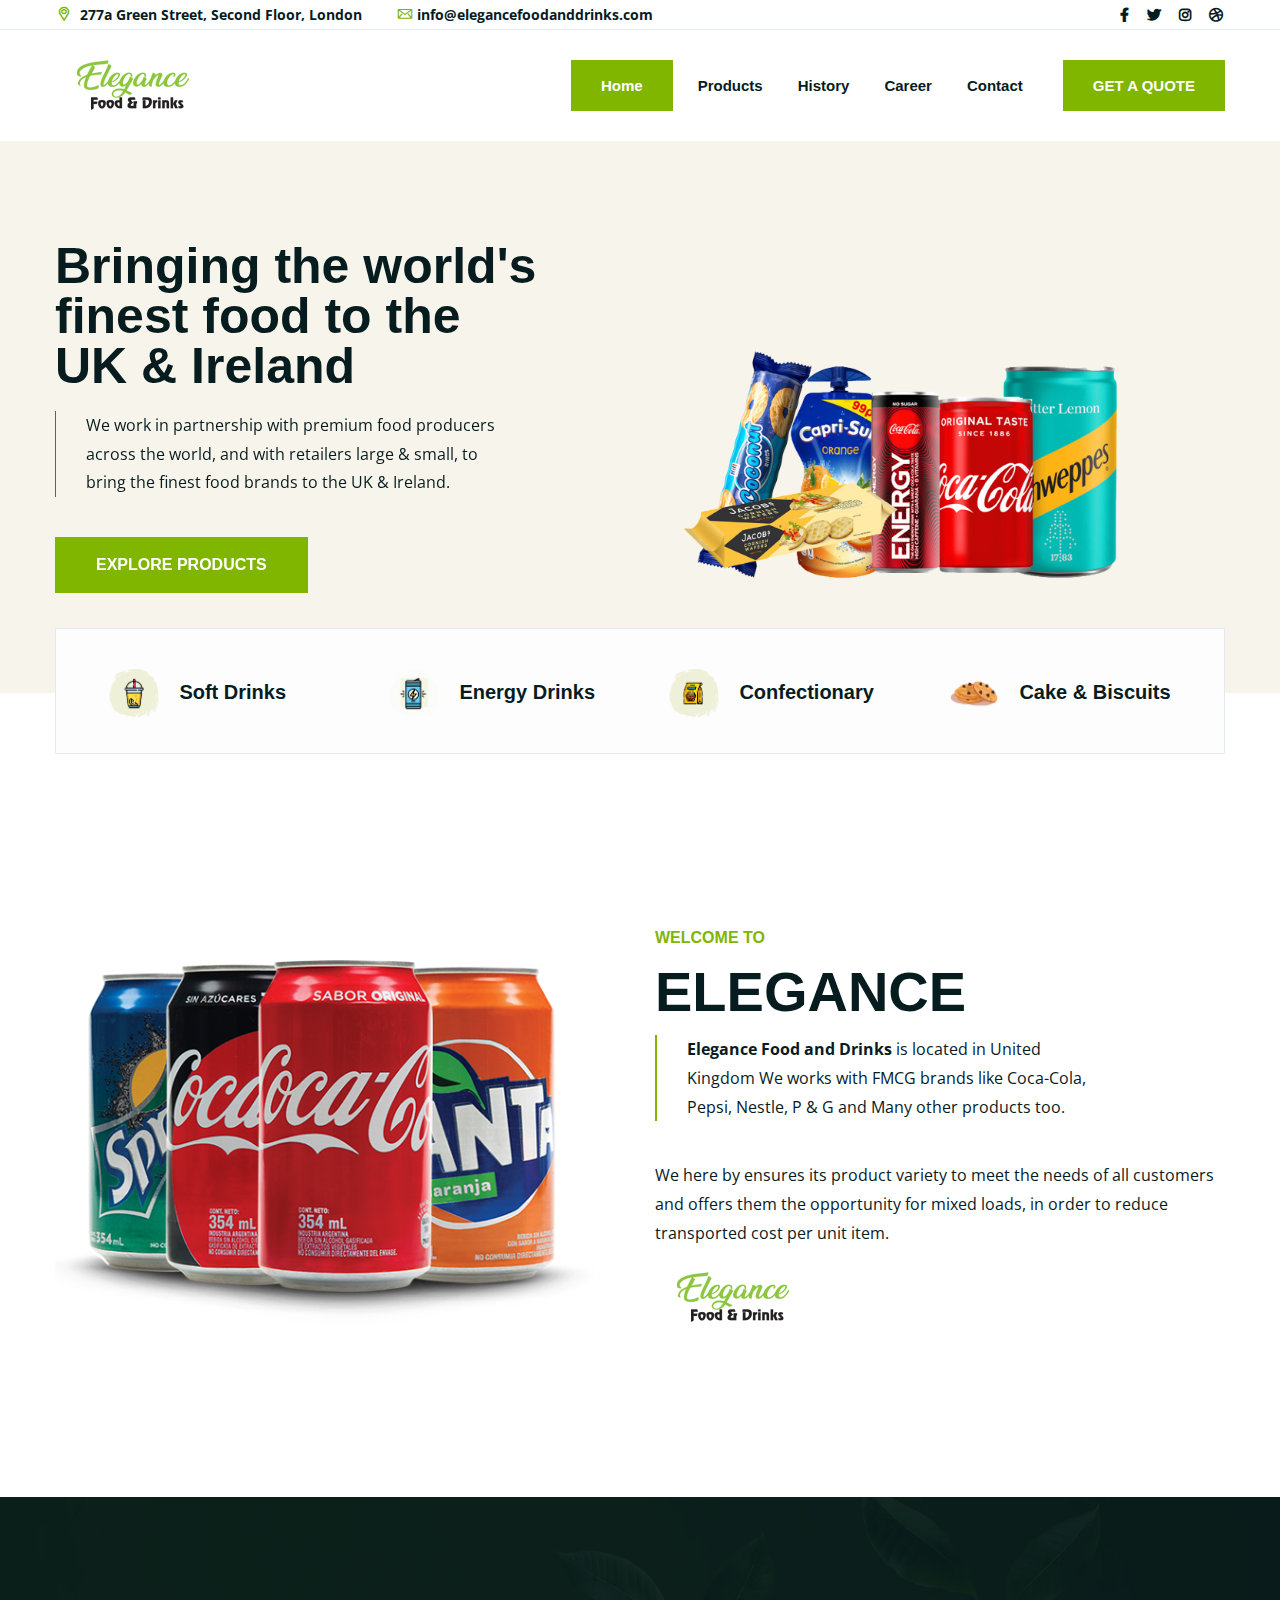
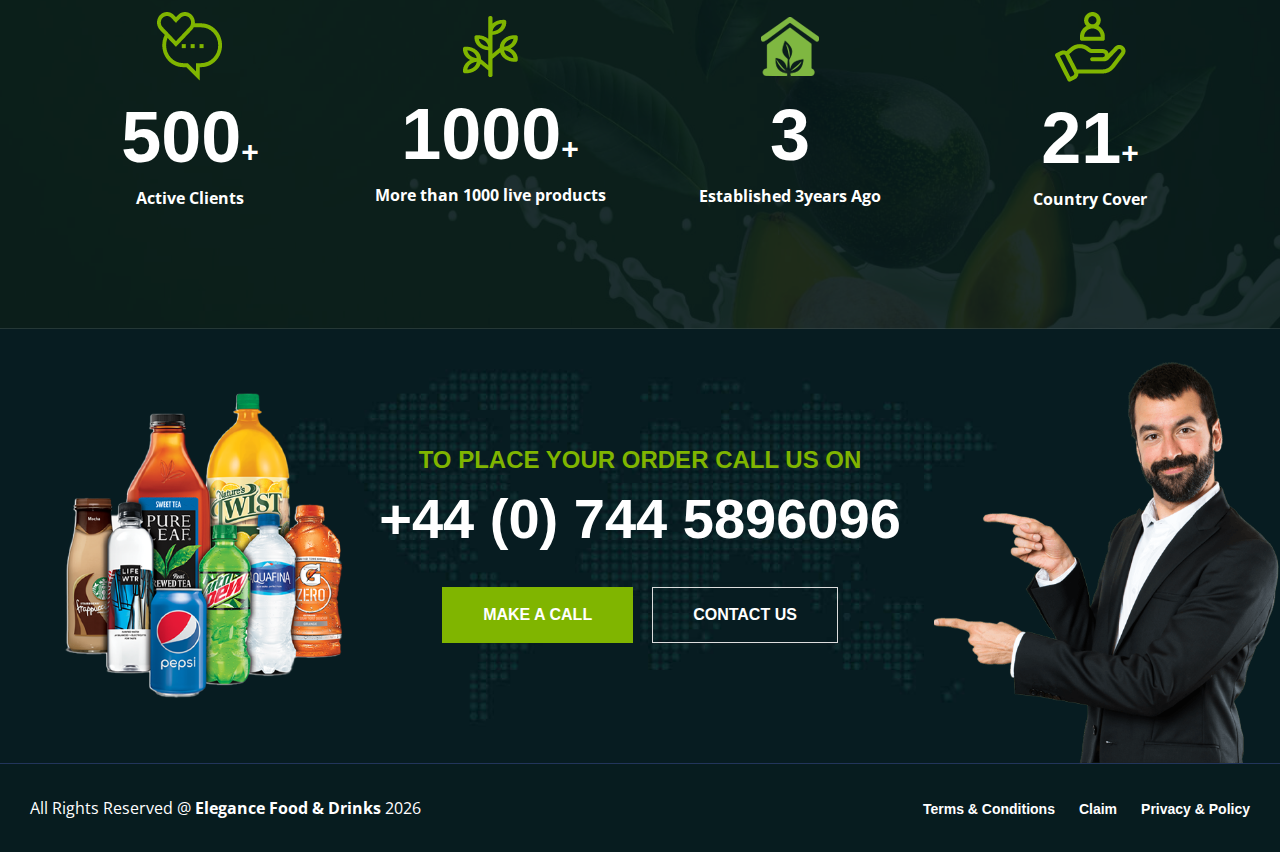
<file: Elegance Web/index.html>
<!doctype html>
<html class="no-js" lang="zxx">


<!-- Mirrored from tunatheme.com/tf/html/broccoli-preview/broccoli/index-2.html by HTTrack Website Copier/3.x [XR&CO'2014], Mon, 15 Nov 2021 16:47:06 GMT -->
<head>
    <meta charset="utf-8">
    <meta http-equiv="x-ua-compatible" content="ie=edge">
    <title>Elegance-Food and Drinks</title>
    <meta name="robots" content="noindex, follow" />
    <meta name="description" content="">
    <meta name="viewport" content="width=device-width, initial-scale=1, shrink-to-fit=no">

    <!-- Place favicon.png in the root directory -->
    <link rel="shortcut icon" href="img/favicon.png" type="image/x-icon" />
    <!-- Font Icons css -->
    <link rel="stylesheet" href="css/font-icons.css">
    <!-- plugins css -->
    <link rel="stylesheet" href="css/plugins.css">
    <!-- Main Stylesheet -->
    <link rel="stylesheet" href="css/style.css">
    <!-- Responsive css -->
    <link rel="stylesheet" href="css/responsive.css">
</head>

<body>
    <!--[if lte IE 9]>
        <p class="browserupgrade">You are using an <strong>outdated</strong> browser. Please <a href="https://browsehappy.com/">upgrade your browser</a> to improve your experience and security.</p>
    <![endif]-->

    <!-- Add your site or application content here -->

<!-- Body main wrapper start -->
<div class="body-wrapper">

    <!-- HEADER AREA START (header-5) -->
    <header class="ltn__header-area ltn__header-5 ltn__header-transparent-- gradient-color-4---">
        <!-- ltn__header-top-area start -->
        <div class="ltn__header-top-area">
            <div class="container">
                <div class="row">
                    <div class="col-md-7">
                        <div class="ltn__top-bar-menu">
                            <ul>
                                <li><a href="locations.html"><i class="icon-placeholder"></i> 277a Green Street, Second Floor, London</a></li>
                                <li><a href="mailto:info@webmail.com?Subject=Flower%20greetings%20to%20you"><i class="icon-mail"></i>info@elegancefoodanddrinks.com</a></li>
                            </ul>
                        </div>
                    </div>
                    <div class="col-md-5">
                        <div class="top-bar-right text-right">
                            <div class="ltn__top-bar-menu">
                                <ul>
                                    
                                    <li>
                                        <!-- ltn__social-media -->
                                        <div class="ltn__social-media">
                                            <ul>
                                                <li><a href="#" title="Facebook"><i class="fab fa-facebook-f"></i></a></li>
                                                <li><a href="#" title="Twitter"><i class="fab fa-twitter"></i></a></li>
                                                
                                                <li><a href="#" title="Instagram"><i class="fab fa-instagram"></i></a></li>
                                                <li><a href="#" title="Dribbble"><i class="fab fa-dribbble"></i></a></li>
                                            </ul>
                                        </div>
                                    </li>
                                </ul>
                            </div>
                        </div>
                    </div>
                </div>
            </div>
        </div>
        <!-- ltn__header-top-area end -->

        <!-- ltn__header-middle-area start -->
        <div class="ltn__header-middle-area ltn__header-sticky ltn__sticky-bg-white plr--9---">
            <div class="container">
                <div class="row">
                    <div class="col">
                        <div class="site-logo-wrap">
                            <div class="site-logo">
                                <a href="index.html"><img src="img/logo.png" alt="Logo"></a>
                            </div>
                        </div>
                    </div>
                    <div class="col header-menu-column menu-color-white---">
                        <div class="header-menu d-none d-xl-block">
                            <nav>
                                <div class="ltn__main-menu">
                                    <ul>
                                        <li class="special-link"><a href="#">Home</a>
                                            
                                        </li>
                                        <li class="menu"><a href="products.html">Products</a>
                                           
                                        </li>
										<li class="menu"><a href="history.html">History</a>
                                           
                                        </li>
                                        
                                        <li class="menu"><a href="news.html">Career</a>
                                           
                                        </li>
                                        
                                        <li><a href="contact.html">Contact</a></li>
                                        <li class="special-link"><a href="contact.html">GET A QUOTE</a></li>
                                    </ul>
                                </div>
                            </nav>
                        </div>
                    </div>
               
                </div>
            </div>
        </div>
        <!-- ltn__header-middle-area end -->
    </header>
    <!-- HEADER AREA END -->

    <div class="ltn__slider-area ltn__slider-3  section-bg-1">
        <div class="ltn__slide-one-active slick-slide-arrow-1 slick-slide-dots-1">
            <!-- ltn__slide-item -->
            <div class="ltn__slide-item ltn__slide-item-2 ltn__slide-item-3 ltn__slide-item-3-normal">
                <div class="ltn__slide-item-inner">
                    <div class="container">
                        <div class="row">
                            <div class="col-lg-12 align-self-center">
                                <div class="slide-item-info">
                                    <div class="slide-item-info-inner ltn__slide-animation">
                                        
                                        
                                        <h3 class="slide-title animated">Bringing the world's<br>finest food to the <br>UK & Ireland</h3>
                                        <div class="slide-brief animated">
                                            <p>We work in partnership with premium food producers across the world, and with retailers large & small, to bring the finest food brands to the UK & Ireland.</p>
                                        </div>
                                        <div class="btn-wrapper animated">
                                            <a href="products.html" class="theme-btn-1 btn btn-effect-1 text-uppercase">Explore Products</a>
                                        </div>
                                    </div>
                                </div>
                                <div class="slide-item-img">
                                    <img src="img/slider/21.png" alt="#">
                                </div>
                            </div>
                        </div>
                    </div>
                </div>
            </div>
            <!-- ltn__slide-item -->
            <div class="ltn__slide-item ltn__slide-item-2 ltn__slide-item-3 ltn__slide-item-3-normal">
                <div class="ltn__slide-item-inner  text-right">
                    <div class="container">
                        <div class="row">
                            <div class="col-lg-12 align-self-center">
                                <div class="slide-item-info">
                                    <div class="slide-item-info-inner ltn__slide-animation">
                                        
                                        <h1 class="slide-title animated ">Tasty & Healthy Food</h1>
                                        <div class="slide-brief animated">
                                            <p><b>Elegance Food & Drinks</b> also works with established freight forwarding companies which offer advantageous prices to their customers. The company is well known in the European, and Asian markets.</p>
                                        </div>
                                        <div class="btn-wrapper animated">
                                            <a href="products.html" class="theme-btn-1 btn btn-effect-1 text-uppercase">Explore Products</a>
                                            <a href="history.html" class="btn btn-transparent btn-effect-3">LEARN MORE</a>
                                        </div>
                                    </div>
                                </div>
                                <div class="slide-item-img slide-img-left">
                                    <img src="img/slider/22.png" alt="#">
                                </div>
                            </div>
                        </div>
                    </div>
                </div>
            </div>
            <!--  -->
        </div>
    </div>
    <!-- SLIDER AREA END -->

    <!-- FEATURE AREA START ( Feature - 3) -->
    <div class="ltn__feature-area mt-100 mt--65">
        <div class="container">
            <div class="row">
                <div class="col-lg-12">
                    <div class="ltn__feature-item-box-wrap ltn__feature-item-box-wrap-2 ltn__border section-bg-6">
                        <div class="ltn__feature-item ltn__feature-item-8">
                            <div class="ltn__feature-icon">
                                <img src="img/icons/icon-img/category-3.png" alt="#">
                            </div>
                            <div class="ltn__feature-info">
                                <h4>Soft Drinks</h4>
                                <p> </p>
                            </div>
                        </div>
                        <div class="ltn__feature-item ltn__feature-item-8">
                            <div class="ltn__feature-icon">
                                <img src="img/icons/icon-img/category-2.png" alt="#">
                            </div>
                            <div class="ltn__feature-info">
                                <h4>Energy Drinks</h4>
                                <p> </p>
                            </div>
                        </div>
                        <div class="ltn__feature-item ltn__feature-item-8">
                            <div class="ltn__feature-icon">
                                <img src="img/icons/icon-img/category-5.png" alt="#">
                            </div>
                            <div class="ltn__feature-info">
                                <h4>Confectionary</h4>
                                <p> </p>
                            </div>
                        </div>
                        <div class="ltn__feature-item ltn__feature-item-8">
                            <div class="ltn__feature-icon">
                                <img src="img/icons/icon-img/category-6.png" alt="#">
                            </div>
                            <div class="ltn__feature-info">
                                <h4>Cake & Biscuits</h4>
                                <p> </p>
                            </div>
                        </div>
                    </div>
                </div>
            </div>
        </div>
    </div>
    <!-- FEATURE AREA END -->

    <!-- ABOUT US AREA START -->
    <div class="ltn__about-us-area pt-120 pb-120">
        <div class="container">
            <div class="row">
                <div class="col-lg-6 align-self-center">
                    <div class="about-us-img-wrap about-img-left">
                        <img src="img/others/6.png" alt="About Us Image">
                    </div>
                </div>
                <div class="col-lg-6 align-self-center">
                    <div class="about-us-info-wrap">
                        <div class="section-title-area ltn__section-title-2">
                            <h6 class="section-subtitle ltn__secondary-color">WELCOME TO </h6>
                            <h1 class="section-title"> <class="d-none d-md-block">ELEGANCE</h1>
							
							
                            <p><b>Elegance Food and Drinks</b> is located in United Kingdom We works with FMCG brands like Coca-Cola, Pepsi, Nestle, P & G and Many other products too. </p>
                        </div>
                        <p>We here by ensures its product variety to meet the needs of all customers and offers them the opportunity for mixed loads, in order to reduce transported cost per unit item.</p>
                        <div class="about-author-info d-flex">
                            
                            <div class="author-sign  align-self-center">
                                <img src="img/logo.png" alt="#">
                            </div>
                        </div>
                    </div>
                </div>
            </div>
        </div>
    </div>
    <!-- ABOUT US AREA END -->
    
   

   

    <!-- COUNTER UP AREA START -->
    <div class="ltn__counterup-area bg-image bg-overlay-theme-black-80 pt-115 pb-70" data-bg="img/bg/5.jpg">
        <div class="container">
            <div class="row">
                <div class="col-md-3 col-sm-6 align-self-center">
                    <div class="ltn__counterup-item-3 text-color-white text-center">
                        <div class="counter-icon"> <img src="img/icons/icon-img/2.png" alt="#"> </div>
                        <h1><span class="counter">500</span><span class="counterUp-icon">+</span> </h1>
                        <h6>Active Clients</h6>
                    </div>
                </div>
                <div class="col-md-3 col-sm-6 align-self-center">
                    <div class="ltn__counterup-item-3 text-color-white text-center">
                        <div class="counter-icon"> <img src="img/icons/icon-img/3.png" alt="#"> </div>
                        <h1><span class="counter">1000</span><span class="counterUp-letter"></span><span class="counterUp-icon">+</span> </h1>
                        <h6>More than 1000 live products</h6>
                    </div>
                </div>
                <div class="col-md-3 col-sm-6 align-self-center">
                    <div class="ltn__counterup-item-3 text-color-white text-center">
                        <div class="counter-icon"> <img src="img/icons/icon-img/4.png" alt="#"> </div>
                        <h1><span class="counter">3</span><span class="counterUp-icon"></span> </h1>
                        <h6>Established 3years Ago</h6>
                    </div>
                </div>
                <div class="col-md-3 col-sm-6 align-self-center">
                    <div class="ltn__counterup-item-3 text-color-white text-center">
                        <div class="counter-icon"> <img src="img/icons/icon-img/5.png" alt="#"> </div>
                        <h1><span class="counter">21</span><span class="counterUp-icon">+</span> </h1>
                        <h6>Country Cover</h6>
                    </div>
                </div>
            </div>
        </div>
    </div>
    <!-- COUNTER UP AREA END -->

  

    <!-- CALL TO ACTION START (call-to-action-4) -->
    <div class="ltn__call-to-action-area ltn__call-to-action-4 bg-image pt-115 pb-120" data-bg="img/bg/6.jpg">
        <div class="container">
            <div class="row">
                <div class="col-lg-12">
                    <div class="call-to-action-inner call-to-action-inner-4 text-center">
                        <div class="section-title-area ltn__section-title-2">
                            <h3 class="section-subtitle ltn__secondary-color">TO PLACE YOUR ORDER CALL US ON</h3>
                            <h1 class="section-title white-color">+44 (0) 744 5896096</h1>
                        </div>
                        <div class="btn-wrapper">
                            <a href="tel:+123456789" class="theme-btn-1 btn btn-effect-1">MAKE A CALL</a>
                            <a href="contact.html" class="btn btn-transparent btn-effect-4 white-color">CONTACT US</a>
                        </div>
                    </div>
                </div>
            </div>
        </div>
        <div class="ltn__call-to-4-img-1">
            <img src="img/bg/12.png" alt="#">
        </div>
        <div class="ltn__call-to-4-img-2">
            <img src="img/bg/11.png" alt="#">
        </div>
    </div>
    <!-- CALL TO ACTION END -->


  

    <!-- FOOTER AREA START -->
    <footer class="ltn__footer-area  ">
      
		<div class="ltn__copyright-area ltn__copyright-2 section-bg-2 ltn__border-top-2 plr--5">
            <div class="container-fluid">
                <div class="row">
                    <div class="col-md-6 col-12">
                        <div class="ltn__copyright-design clearfix">
                            <p>All Rights Reserved @ <b>Elegance Food & Drinks</b> <span class="current-year"></span></p>
                        </div>
                    </div>
                    <div class="col-md-6 col-12 align-self-center">
                        <div class="ltn__copyright-menu text-right">
                            <ul>
                                <li><a href="#">Terms & Conditions</a></li>
                                <li><a href="#">Claim</a></li>
                                <li><a href="#">Privacy & Policy</a></li>
                            </ul>
                        </div>
                    </div>
                </div>
            </div>
        </div>
    </footer>
    <!-- FOOTER AREA END -->

    




</div>
<!-- Body main wrapper end -->

    <!-- preloader area start -->
    <div class="preloader d-none" id="preloader">
        <div class="preloader-inner">
            <div class="spinner">
                <div class="dot1"></div>
                <div class="dot2"></div>
            </div>
        </div>
    </div>
    <!-- preloader area end -->

    <!-- All JS Plugins -->
    <script src="js/plugins.js"></script>
    <!-- Main JS -->
    <script src="js/main.js"></script>
  
</body>

<!-- Mirrored from tunatheme.com/tf/html/broccoli-preview/broccoli/index-2.html by HTTrack Website Copier/3.x [XR&CO'2014], Mon, 15 Nov 2021 16:47:14 GMT -->
</html>
</file>
<file: Elegance Web/css/font-icons.css>
/* ===================================================
>>> TABLE OF CONTENTS:
======================================================

  1. Font Awesome 
  2. Themify Icons 

 
=================================================== */

/*---------------------------------------------------------------
  1. Font Awesome 5 Icon 
---------------------------------------------------------------*/
/*!
 * Font Awesome Free 5.15.2 by @fontawesome - https://fontawesome.com
 * License - https://fontawesome.com/license/free (Icons: CC BY 4.0, Fonts: SIL OFL 1.1, Code: MIT License)
 */
 .fa,.fab,.fad,.fal,.far,.fas{-moz-osx-font-smoothing:grayscale;-webkit-font-smoothing:antialiased;display:inline-block;font-style:normal;font-variant:normal;text-rendering:auto;line-height:1}.fa-lg{font-size:1.33333em;line-height:.75em;vertical-align:-.0667em}.fa-xs{font-size:.75em}.fa-sm{font-size:.875em}.fa-1x{font-size:1em}.fa-2x{font-size:2em}.fa-3x{font-size:3em}.fa-4x{font-size:4em}.fa-5x{font-size:5em}.fa-6x{font-size:6em}.fa-7x{font-size:7em}.fa-8x{font-size:8em}.fa-9x{font-size:9em}.fa-10x{font-size:10em}.fa-fw{text-align:center;width:1.25em}.fa-ul{list-style-type:none;margin-left:2.5em;padding-left:0}.fa-ul>li{position:relative}.fa-li{left:-2em;position:absolute;text-align:center;width:2em;line-height:inherit}.fa-border{border:.08em solid #eee;border-radius:.1em;padding:.2em .25em .15em}.fa-pull-left{float:left}.fa-pull-right{float:right}.fa.fa-pull-left,.fab.fa-pull-left,.fal.fa-pull-left,.far.fa-pull-left,.fas.fa-pull-left{margin-right:.3em}.fa.fa-pull-right,.fab.fa-pull-right,.fal.fa-pull-right,.far.fa-pull-right,.fas.fa-pull-right{margin-left:.3em}.fa-spin{-webkit-animation:fa-spin 2s linear infinite;animation:fa-spin 2s linear infinite}.fa-pulse{-webkit-animation:fa-spin 1s steps(8) infinite;animation:fa-spin 1s steps(8) infinite}@-webkit-keyframes fa-spin{0%{-webkit-transform:rotate(0deg);transform:rotate(0deg)}to{-webkit-transform:rotate(1turn);transform:rotate(1turn)}}@keyframes fa-spin{0%{-webkit-transform:rotate(0deg);transform:rotate(0deg)}to{-webkit-transform:rotate(1turn);transform:rotate(1turn)}}.fa-rotate-90{-ms-filter:"progid:DXImageTransform.Microsoft.BasicImage(rotation=1)";-webkit-transform:rotate(90deg);transform:rotate(90deg)}.fa-rotate-180{-ms-filter:"progid:DXImageTransform.Microsoft.BasicImage(rotation=2)";-webkit-transform:rotate(180deg);transform:rotate(180deg)}.fa-rotate-270{-ms-filter:"progid:DXImageTransform.Microsoft.BasicImage(rotation=3)";-webkit-transform:rotate(270deg);transform:rotate(270deg)}.fa-flip-horizontal{-ms-filter:"progid:DXImageTransform.Microsoft.BasicImage(rotation=0, mirror=1)";-webkit-transform:scaleX(-1);transform:scaleX(-1)}.fa-flip-vertical{-webkit-transform:scaleY(-1);transform:scaleY(-1)}.fa-flip-both,.fa-flip-horizontal.fa-flip-vertical,.fa-flip-vertical{-ms-filter:"progid:DXImageTransform.Microsoft.BasicImage(rotation=2, mirror=1)"}.fa-flip-both,.fa-flip-horizontal.fa-flip-vertical{-webkit-transform:scale(-1);transform:scale(-1)}:root .fa-flip-both,:root .fa-flip-horizontal,:root .fa-flip-vertical,:root .fa-rotate-90,:root .fa-rotate-180,:root .fa-rotate-270{-webkit-filter:none;filter:none}.fa-stack{display:inline-block;height:2em;line-height:2em;position:relative;vertical-align:middle;width:2.5em}.fa-stack-1x,.fa-stack-2x{left:0;position:absolute;text-align:center;width:100%}.fa-stack-1x{line-height:inherit}.fa-stack-2x{font-size:2em}.fa-inverse{color:#fff}.fa-500px:before{content:"\f26e"}.fa-accessible-icon:before{content:"\f368"}.fa-accusoft:before{content:"\f369"}.fa-acquisitions-incorporated:before{content:"\f6af"}.fa-ad:before{content:"\f641"}.fa-address-book:before{content:"\f2b9"}.fa-address-card:before{content:"\f2bb"}.fa-adjust:before{content:"\f042"}.fa-adn:before{content:"\f170"}.fa-adversal:before{content:"\f36a"}.fa-affiliatetheme:before{content:"\f36b"}.fa-air-freshener:before{content:"\f5d0"}.fa-airbnb:before{content:"\f834"}.fa-algolia:before{content:"\f36c"}.fa-align-center:before{content:"\f037"}.fa-align-justify:before{content:"\f039"}.fa-align-left:before{content:"\f036"}.fa-align-right:before{content:"\f038"}.fa-alipay:before{content:"\f642"}.fa-allergies:before{content:"\f461"}.fa-amazon:before{content:"\f270"}.fa-amazon-pay:before{content:"\f42c"}.fa-ambulance:before{content:"\f0f9"}.fa-american-sign-language-interpreting:before{content:"\f2a3"}.fa-amilia:before{content:"\f36d"}.fa-anchor:before{content:"\f13d"}.fa-android:before{content:"\f17b"}.fa-angellist:before{content:"\f209"}.fa-angle-double-down:before{content:"\f103"}.fa-angle-double-left:before{content:"\f100"}.fa-angle-double-right:before{content:"\f101"}.fa-angle-double-up:before{content:"\f102"}.fa-angle-down:before{content:"\f107"}.fa-angle-left:before{content:"\f104"}.fa-angle-right:before{content:"\f105"}.fa-angle-up:before{content:"\f106"}.fa-angry:before{content:"\f556"}.fa-angrycreative:before{content:"\f36e"}.fa-angular:before{content:"\f420"}.fa-ankh:before{content:"\f644"}.fa-app-store:before{content:"\f36f"}.fa-app-store-ios:before{content:"\f370"}.fa-apper:before{content:"\f371"}.fa-apple:before{content:"\f179"}.fa-apple-alt:before{content:"\f5d1"}.fa-apple-pay:before{content:"\f415"}.fa-archive:before{content:"\f187"}.fa-archway:before{content:"\f557"}.fa-arrow-alt-circle-down:before{content:"\f358"}.fa-arrow-alt-circle-left:before{content:"\f359"}.fa-arrow-alt-circle-right:before{content:"\f35a"}.fa-arrow-alt-circle-up:before{content:"\f35b"}.fa-arrow-circle-down:before{content:"\f0ab"}.fa-arrow-circle-left:before{content:"\f0a8"}.fa-arrow-circle-right:before{content:"\f0a9"}.fa-arrow-circle-up:before{content:"\f0aa"}.fa-arrow-down:before{content:"\f063"}.fa-arrow-left:before{content:"\f060"}.fa-arrow-right:before{content:"\f061"}.fa-arrow-up:before{content:"\f062"}.fa-arrows-alt:before{content:"\f0b2"}.fa-arrows-alt-h:before{content:"\f337"}.fa-arrows-alt-v:before{content:"\f338"}.fa-artstation:before{content:"\f77a"}.fa-assistive-listening-systems:before{content:"\f2a2"}.fa-asterisk:before{content:"\f069"}.fa-asymmetrik:before{content:"\f372"}.fa-at:before{content:"\f1fa"}.fa-atlas:before{content:"\f558"}.fa-atlassian:before{content:"\f77b"}.fa-atom:before{content:"\f5d2"}.fa-audible:before{content:"\f373"}.fa-audio-description:before{content:"\f29e"}.fa-autoprefixer:before{content:"\f41c"}.fa-avianex:before{content:"\f374"}.fa-aviato:before{content:"\f421"}.fa-award:before{content:"\f559"}.fa-aws:before{content:"\f375"}.fa-baby:before{content:"\f77c"}.fa-baby-carriage:before{content:"\f77d"}.fa-backspace:before{content:"\f55a"}.fa-backward:before{content:"\f04a"}.fa-bacon:before{content:"\f7e5"}.fa-bacteria:before{content:"\e059"}.fa-bacterium:before{content:"\e05a"}.fa-bahai:before{content:"\f666"}.fa-balance-scale:before{content:"\f24e"}.fa-balance-scale-left:before{content:"\f515"}.fa-balance-scale-right:before{content:"\f516"}.fa-ban:before{content:"\f05e"}.fa-band-aid:before{content:"\f462"}.fa-bandcamp:before{content:"\f2d5"}.fa-barcode:before{content:"\f02a"}.fa-bars:before{content:"\f0c9"}.fa-baseball-ball:before{content:"\f433"}.fa-basketball-ball:before{content:"\f434"}.fa-bath:before{content:"\f2cd"}.fa-battery-empty:before{content:"\f244"}.fa-battery-full:before{content:"\f240"}.fa-battery-half:before{content:"\f242"}.fa-battery-quarter:before{content:"\f243"}.fa-battery-three-quarters:before{content:"\f241"}.fa-battle-net:before{content:"\f835"}.fa-bed:before{content:"\f236"}.fa-beer:before{content:"\f0fc"}.fa-behance:before{content:"\f1b4"}.fa-behance-square:before{content:"\f1b5"}.fa-bell:before{content:"\f0f3"}.fa-bell-slash:before{content:"\f1f6"}.fa-bezier-curve:before{content:"\f55b"}.fa-bible:before{content:"\f647"}.fa-bicycle:before{content:"\f206"}.fa-biking:before{content:"\f84a"}.fa-bimobject:before{content:"\f378"}.fa-binoculars:before{content:"\f1e5"}.fa-biohazard:before{content:"\f780"}.fa-birthday-cake:before{content:"\f1fd"}.fa-bitbucket:before{content:"\f171"}.fa-bitcoin:before{content:"\f379"}.fa-bity:before{content:"\f37a"}.fa-black-tie:before{content:"\f27e"}.fa-blackberry:before{content:"\f37b"}.fa-blender:before{content:"\f517"}.fa-blender-phone:before{content:"\f6b6"}.fa-blind:before{content:"\f29d"}.fa-blog:before{content:"\f781"}.fa-blogger:before{content:"\f37c"}.fa-blogger-b:before{content:"\f37d"}.fa-bluetooth:before{content:"\f293"}.fa-bluetooth-b:before{content:"\f294"}.fa-bold:before{content:"\f032"}.fa-bolt:before{content:"\f0e7"}.fa-bomb:before{content:"\f1e2"}.fa-bone:before{content:"\f5d7"}.fa-bong:before{content:"\f55c"}.fa-book:before{content:"\f02d"}.fa-book-dead:before{content:"\f6b7"}.fa-book-medical:before{content:"\f7e6"}.fa-book-open:before{content:"\f518"}.fa-book-reader:before{content:"\f5da"}.fa-bookmark:before{content:"\f02e"}.fa-bootstrap:before{content:"\f836"}.fa-border-all:before{content:"\f84c"}.fa-border-none:before{content:"\f850"}.fa-border-style:before{content:"\f853"}.fa-bowling-ball:before{content:"\f436"}.fa-box:before{content:"\f466"}.fa-box-open:before{content:"\f49e"}.fa-box-tissue:before{content:"\e05b"}.fa-boxes:before{content:"\f468"}.fa-braille:before{content:"\f2a1"}.fa-brain:before{content:"\f5dc"}.fa-bread-slice:before{content:"\f7ec"}.fa-briefcase:before{content:"\f0b1"}.fa-briefcase-medical:before{content:"\f469"}.fa-broadcast-tower:before{content:"\f519"}.fa-broom:before{content:"\f51a"}.fa-brush:before{content:"\f55d"}.fa-btc:before{content:"\f15a"}.fa-buffer:before{content:"\f837"}.fa-bug:before{content:"\f188"}.fa-building:before{content:"\f1ad"}.fa-bullhorn:before{content:"\f0a1"}.fa-bullseye:before{content:"\f140"}.fa-burn:before{content:"\f46a"}.fa-buromobelexperte:before{content:"\f37f"}.fa-bus:before{content:"\f207"}.fa-bus-alt:before{content:"\f55e"}.fa-business-time:before{content:"\f64a"}.fa-buy-n-large:before{content:"\f8a6"}.fa-buysellads:before{content:"\f20d"}.fa-calculator:before{content:"\f1ec"}.fa-calendar:before{content:"\f133"}.fa-calendar-alt:before{content:"\f073"}.fa-calendar-check:before{content:"\f274"}.fa-calendar-day:before{content:"\f783"}.fa-calendar-minus:before{content:"\f272"}.fa-calendar-plus:before{content:"\f271"}.fa-calendar-times:before{content:"\f273"}.fa-calendar-week:before{content:"\f784"}.fa-camera:before{content:"\f030"}.fa-camera-retro:before{content:"\f083"}.fa-campground:before{content:"\f6bb"}.fa-canadian-maple-leaf:before{content:"\f785"}.fa-candy-cane:before{content:"\f786"}.fa-cannabis:before{content:"\f55f"}.fa-capsules:before{content:"\f46b"}.fa-car:before{content:"\f1b9"}.fa-car-alt:before{content:"\f5de"}.fa-car-battery:before{content:"\f5df"}.fa-car-crash:before{content:"\f5e1"}.fa-car-side:before{content:"\f5e4"}.fa-caravan:before{content:"\f8ff"}.fa-caret-down:before{content:"\f0d7"}.fa-caret-left:before{content:"\f0d9"}.fa-caret-right:before{content:"\f0da"}.fa-caret-square-down:before{content:"\f150"}.fa-caret-square-left:before{content:"\f191"}.fa-caret-square-right:before{content:"\f152"}.fa-caret-square-up:before{content:"\f151"}.fa-caret-up:before{content:"\f0d8"}.fa-carrot:before{content:"\f787"}.fa-cart-arrow-down:before{content:"\f218"}.fa-cart-plus:before{content:"\f217"}.fa-cash-register:before{content:"\f788"}.fa-cat:before{content:"\f6be"}.fa-cc-amazon-pay:before{content:"\f42d"}.fa-cc-amex:before{content:"\f1f3"}.fa-cc-apple-pay:before{content:"\f416"}.fa-cc-diners-club:before{content:"\f24c"}.fa-cc-discover:before{content:"\f1f2"}.fa-cc-jcb:before{content:"\f24b"}.fa-cc-mastercard:before{content:"\f1f1"}.fa-cc-paypal:before{content:"\f1f4"}.fa-cc-stripe:before{content:"\f1f5"}.fa-cc-visa:before{content:"\f1f0"}.fa-centercode:before{content:"\f380"}.fa-centos:before{content:"\f789"}.fa-certificate:before{content:"\f0a3"}.fa-chair:before{content:"\f6c0"}.fa-chalkboard:before{content:"\f51b"}.fa-chalkboard-teacher:before{content:"\f51c"}.fa-charging-station:before{content:"\f5e7"}.fa-chart-area:before{content:"\f1fe"}.fa-chart-bar:before{content:"\f080"}.fa-chart-line:before{content:"\f201"}.fa-chart-pie:before{content:"\f200"}.fa-check:before{content:"\f00c"}.fa-check-circle:before{content:"\f058"}.fa-check-double:before{content:"\f560"}.fa-check-square:before{content:"\f14a"}.fa-cheese:before{content:"\f7ef"}.fa-chess:before{content:"\f439"}.fa-chess-bishop:before{content:"\f43a"}.fa-chess-board:before{content:"\f43c"}.fa-chess-king:before{content:"\f43f"}.fa-chess-knight:before{content:"\f441"}.fa-chess-pawn:before{content:"\f443"}.fa-chess-queen:before{content:"\f445"}.fa-chess-rook:before{content:"\f447"}.fa-chevron-circle-down:before{content:"\f13a"}.fa-chevron-circle-left:before{content:"\f137"}.fa-chevron-circle-right:before{content:"\f138"}.fa-chevron-circle-up:before{content:"\f139"}.fa-chevron-down:before{content:"\f078"}.fa-chevron-left:before{content:"\f053"}.fa-chevron-right:before{content:"\f054"}.fa-chevron-up:before{content:"\f077"}.fa-child:before{content:"\f1ae"}.fa-chrome:before{content:"\f268"}.fa-chromecast:before{content:"\f838"}.fa-church:before{content:"\f51d"}.fa-circle:before{content:"\f111"}.fa-circle-notch:before{content:"\f1ce"}.fa-city:before{content:"\f64f"}.fa-clinic-medical:before{content:"\f7f2"}.fa-clipboard:before{content:"\f328"}.fa-clipboard-check:before{content:"\f46c"}.fa-clipboard-list:before{content:"\f46d"}.fa-clock:before{content:"\f017"}.fa-clone:before{content:"\f24d"}.fa-closed-captioning:before{content:"\f20a"}.fa-cloud:before{content:"\f0c2"}.fa-cloud-download-alt:before{content:"\f381"}.fa-cloud-meatball:before{content:"\f73b"}.fa-cloud-moon:before{content:"\f6c3"}.fa-cloud-moon-rain:before{content:"\f73c"}.fa-cloud-rain:before{content:"\f73d"}.fa-cloud-showers-heavy:before{content:"\f740"}.fa-cloud-sun:before{content:"\f6c4"}.fa-cloud-sun-rain:before{content:"\f743"}.fa-cloud-upload-alt:before{content:"\f382"}.fa-cloudflare:before{content:"\e07d"}.fa-cloudscale:before{content:"\f383"}.fa-cloudsmith:before{content:"\f384"}.fa-cloudversify:before{content:"\f385"}.fa-cocktail:before{content:"\f561"}.fa-code:before{content:"\f121"}.fa-code-branch:before{content:"\f126"}.fa-codepen:before{content:"\f1cb"}.fa-codiepie:before{content:"\f284"}.fa-coffee:before{content:"\f0f4"}.fa-cog:before{content:"\f013"}.fa-cogs:before{content:"\f085"}.fa-coins:before{content:"\f51e"}.fa-columns:before{content:"\f0db"}.fa-comment:before{content:"\f075"}.fa-comment-alt:before{content:"\f27a"}.fa-comment-dollar:before{content:"\f651"}.fa-comment-dots:before{content:"\f4ad"}.fa-comment-medical:before{content:"\f7f5"}.fa-comment-slash:before{content:"\f4b3"}.fa-comments:before{content:"\f086"}.fa-comments-dollar:before{content:"\f653"}.fa-compact-disc:before{content:"\f51f"}.fa-compass:before{content:"\f14e"}.fa-compress:before{content:"\f066"}.fa-compress-alt:before{content:"\f422"}.fa-compress-arrows-alt:before{content:"\f78c"}.fa-concierge-bell:before{content:"\f562"}.fa-confluence:before{content:"\f78d"}.fa-connectdevelop:before{content:"\f20e"}.fa-contao:before{content:"\f26d"}.fa-cookie:before{content:"\f563"}.fa-cookie-bite:before{content:"\f564"}.fa-copy:before{content:"\f0c5"}.fa-copyright:before{content:"\f1f9"}.fa-cotton-bureau:before{content:"\f89e"}.fa-couch:before{content:"\f4b8"}.fa-cpanel:before{content:"\f388"}.fa-creative-commons:before{content:"\f25e"}.fa-creative-commons-by:before{content:"\f4e7"}.fa-creative-commons-nc:before{content:"\f4e8"}.fa-creative-commons-nc-eu:before{content:"\f4e9"}.fa-creative-commons-nc-jp:before{content:"\f4ea"}.fa-creative-commons-nd:before{content:"\f4eb"}.fa-creative-commons-pd:before{content:"\f4ec"}.fa-creative-commons-pd-alt:before{content:"\f4ed"}.fa-creative-commons-remix:before{content:"\f4ee"}.fa-creative-commons-sa:before{content:"\f4ef"}.fa-creative-commons-sampling:before{content:"\f4f0"}.fa-creative-commons-sampling-plus:before{content:"\f4f1"}.fa-creative-commons-share:before{content:"\f4f2"}.fa-creative-commons-zero:before{content:"\f4f3"}.fa-credit-card:before{content:"\f09d"}.fa-critical-role:before{content:"\f6c9"}.fa-crop:before{content:"\f125"}.fa-crop-alt:before{content:"\f565"}.fa-cross:before{content:"\f654"}.fa-crosshairs:before{content:"\f05b"}.fa-crow:before{content:"\f520"}.fa-crown:before{content:"\f521"}.fa-crutch:before{content:"\f7f7"}.fa-css3:before{content:"\f13c"}.fa-css3-alt:before{content:"\f38b"}.fa-cube:before{content:"\f1b2"}.fa-cubes:before{content:"\f1b3"}.fa-cut:before{content:"\f0c4"}.fa-cuttlefish:before{content:"\f38c"}.fa-d-and-d:before{content:"\f38d"}.fa-d-and-d-beyond:before{content:"\f6ca"}.fa-dailymotion:before{content:"\e052"}.fa-dashcube:before{content:"\f210"}.fa-database:before{content:"\f1c0"}.fa-deaf:before{content:"\f2a4"}.fa-deezer:before{content:"\e077"}.fa-delicious:before{content:"\f1a5"}.fa-democrat:before{content:"\f747"}.fa-deploydog:before{content:"\f38e"}.fa-deskpro:before{content:"\f38f"}.fa-desktop:before{content:"\f108"}.fa-dev:before{content:"\f6cc"}.fa-deviantart:before{content:"\f1bd"}.fa-dharmachakra:before{content:"\f655"}.fa-dhl:before{content:"\f790"}.fa-diagnoses:before{content:"\f470"}.fa-diaspora:before{content:"\f791"}.fa-dice:before{content:"\f522"}.fa-dice-d20:before{content:"\f6cf"}.fa-dice-d6:before{content:"\f6d1"}.fa-dice-five:before{content:"\f523"}.fa-dice-four:before{content:"\f524"}.fa-dice-one:before{content:"\f525"}.fa-dice-six:before{content:"\f526"}.fa-dice-three:before{content:"\f527"}.fa-dice-two:before{content:"\f528"}.fa-digg:before{content:"\f1a6"}.fa-digital-ocean:before{content:"\f391"}.fa-digital-tachograph:before{content:"\f566"}.fa-directions:before{content:"\f5eb"}.fa-discord:before{content:"\f392"}.fa-discourse:before{content:"\f393"}.fa-disease:before{content:"\f7fa"}.fa-divide:before{content:"\f529"}.fa-dizzy:before{content:"\f567"}.fa-dna:before{content:"\f471"}.fa-dochub:before{content:"\f394"}.fa-docker:before{content:"\f395"}.fa-dog:before{content:"\f6d3"}.fa-dollar-sign:before{content:"\f155"}.fa-dolly:before{content:"\f472"}.fa-dolly-flatbed:before{content:"\f474"}.fa-donate:before{content:"\f4b9"}.fa-door-closed:before{content:"\f52a"}.fa-door-open:before{content:"\f52b"}.fa-dot-circle:before{content:"\f192"}.fa-dove:before{content:"\f4ba"}.fa-download:before{content:"\f019"}.fa-draft2digital:before{content:"\f396"}.fa-drafting-compass:before{content:"\f568"}.fa-dragon:before{content:"\f6d5"}.fa-draw-polygon:before{content:"\f5ee"}.fa-dribbble:before{content:"\f17d"}.fa-dribbble-square:before{content:"\f397"}.fa-dropbox:before{content:"\f16b"}.fa-drum:before{content:"\f569"}.fa-drum-steelpan:before{content:"\f56a"}.fa-drumstick-bite:before{content:"\f6d7"}.fa-drupal:before{content:"\f1a9"}.fa-dumbbell:before{content:"\f44b"}.fa-dumpster:before{content:"\f793"}.fa-dumpster-fire:before{content:"\f794"}.fa-dungeon:before{content:"\f6d9"}.fa-dyalog:before{content:"\f399"}.fa-earlybirds:before{content:"\f39a"}.fa-ebay:before{content:"\f4f4"}.fa-edge:before{content:"\f282"}.fa-edge-legacy:before{content:"\e078"}.fa-edit:before{content:"\f044"}.fa-egg:before{content:"\f7fb"}.fa-eject:before{content:"\f052"}.fa-elementor:before{content:"\f430"}.fa-ellipsis-h:before{content:"\f141"}.fa-ellipsis-v:before{content:"\f142"}.fa-ello:before{content:"\f5f1"}.fa-ember:before{content:"\f423"}.fa-empire:before{content:"\f1d1"}.fa-envelope:before{content:"\f0e0"}.fa-envelope-open:before{content:"\f2b6"}.fa-envelope-open-text:before{content:"\f658"}.fa-envelope-square:before{content:"\f199"}.fa-envira:before{content:"\f299"}.fa-equals:before{content:"\f52c"}.fa-eraser:before{content:"\f12d"}.fa-erlang:before{content:"\f39d"}.fa-ethereum:before{content:"\f42e"}.fa-ethernet:before{content:"\f796"}.fa-etsy:before{content:"\f2d7"}.fa-euro-sign:before{content:"\f153"}.fa-evernote:before{content:"\f839"}.fa-exchange-alt:before{content:"\f362"}.fa-exclamation:before{content:"\f12a"}.fa-exclamation-circle:before{content:"\f06a"}.fa-exclamation-triangle:before{content:"\f071"}.fa-expand:before{content:"\f065"}.fa-expand-alt:before{content:"\f424"}.fa-expand-arrows-alt:before{content:"\f31e"}.fa-expeditedssl:before{content:"\f23e"}.fa-external-link-alt:before{content:"\f35d"}.fa-external-link-square-alt:before{content:"\f360"}.fa-eye:before{content:"\f06e"}.fa-eye-dropper:before{content:"\f1fb"}.fa-eye-slash:before{content:"\f070"}.fa-facebook:before{content:"\f09a"}.fa-facebook-f:before{content:"\f39e"}.fa-facebook-messenger:before{content:"\f39f"}.fa-facebook-square:before{content:"\f082"}.fa-fan:before{content:"\f863"}.fa-fantasy-flight-games:before{content:"\f6dc"}.fa-fast-backward:before{content:"\f049"}.fa-fast-forward:before{content:"\f050"}.fa-faucet:before{content:"\e005"}.fa-fax:before{content:"\f1ac"}.fa-feather:before{content:"\f52d"}.fa-feather-alt:before{content:"\f56b"}.fa-fedex:before{content:"\f797"}.fa-fedora:before{content:"\f798"}.fa-female:before{content:"\f182"}.fa-fighter-jet:before{content:"\f0fb"}.fa-figma:before{content:"\f799"}.fa-file:before{content:"\f15b"}.fa-file-alt:before{content:"\f15c"}.fa-file-archive:before{content:"\f1c6"}.fa-file-audio:before{content:"\f1c7"}.fa-file-code:before{content:"\f1c9"}.fa-file-contract:before{content:"\f56c"}.fa-file-csv:before{content:"\f6dd"}.fa-file-download:before{content:"\f56d"}.fa-file-excel:before{content:"\f1c3"}.fa-file-export:before{content:"\f56e"}.fa-file-image:before{content:"\f1c5"}.fa-file-import:before{content:"\f56f"}.fa-file-invoice:before{content:"\f570"}.fa-file-invoice-dollar:before{content:"\f571"}.fa-file-medical:before{content:"\f477"}.fa-file-medical-alt:before{content:"\f478"}.fa-file-pdf:before{content:"\f1c1"}.fa-file-powerpoint:before{content:"\f1c4"}.fa-file-prescription:before{content:"\f572"}.fa-file-signature:before{content:"\f573"}.fa-file-upload:before{content:"\f574"}.fa-file-video:before{content:"\f1c8"}.fa-file-word:before{content:"\f1c2"}.fa-fill:before{content:"\f575"}.fa-fill-drip:before{content:"\f576"}.fa-film:before{content:"\f008"}.fa-filter:before{content:"\f0b0"}.fa-fingerprint:before{content:"\f577"}.fa-fire:before{content:"\f06d"}.fa-fire-alt:before{content:"\f7e4"}.fa-fire-extinguisher:before{content:"\f134"}.fa-firefox:before{content:"\f269"}.fa-firefox-browser:before{content:"\e007"}.fa-first-aid:before{content:"\f479"}.fa-first-order:before{content:"\f2b0"}.fa-first-order-alt:before{content:"\f50a"}.fa-firstdraft:before{content:"\f3a1"}.fa-fish:before{content:"\f578"}.fa-fist-raised:before{content:"\f6de"}.fa-flag:before{content:"\f024"}.fa-flag-checkered:before{content:"\f11e"}.fa-flag-usa:before{content:"\f74d"}.fa-flask:before{content:"\f0c3"}.fa-flickr:before{content:"\f16e"}.fa-flipboard:before{content:"\f44d"}.fa-flushed:before{content:"\f579"}.fa-fly:before{content:"\f417"}.fa-folder:before{content:"\f07b"}.fa-folder-minus:before{content:"\f65d"}.fa-folder-open:before{content:"\f07c"}.fa-folder-plus:before{content:"\f65e"}.fa-font:before{content:"\f031"}.fa-font-awesome:before{content:"\f2b4"}.fa-font-awesome-alt:before{content:"\f35c"}.fa-font-awesome-flag:before{content:"\f425"}.fa-font-awesome-logo-full:before{content:"\f4e6"}.fa-fonticons:before{content:"\f280"}.fa-fonticons-fi:before{content:"\f3a2"}.fa-football-ball:before{content:"\f44e"}.fa-fort-awesome:before{content:"\f286"}.fa-fort-awesome-alt:before{content:"\f3a3"}.fa-forumbee:before{content:"\f211"}.fa-forward:before{content:"\f04e"}.fa-foursquare:before{content:"\f180"}.fa-free-code-camp:before{content:"\f2c5"}.fa-freebsd:before{content:"\f3a4"}.fa-frog:before{content:"\f52e"}.fa-frown:before{content:"\f119"}.fa-frown-open:before{content:"\f57a"}.fa-fulcrum:before{content:"\f50b"}.fa-funnel-dollar:before{content:"\f662"}.fa-futbol:before{content:"\f1e3"}.fa-galactic-republic:before{content:"\f50c"}.fa-galactic-senate:before{content:"\f50d"}.fa-gamepad:before{content:"\f11b"}.fa-gas-pump:before{content:"\f52f"}.fa-gavel:before{content:"\f0e3"}.fa-gem:before{content:"\f3a5"}.fa-genderless:before{content:"\f22d"}.fa-get-pocket:before{content:"\f265"}.fa-gg:before{content:"\f260"}.fa-gg-circle:before{content:"\f261"}.fa-ghost:before{content:"\f6e2"}.fa-gift:before{content:"\f06b"}.fa-gifts:before{content:"\f79c"}.fa-git:before{content:"\f1d3"}.fa-git-alt:before{content:"\f841"}.fa-git-square:before{content:"\f1d2"}.fa-github:before{content:"\f09b"}.fa-github-alt:before{content:"\f113"}.fa-github-square:before{content:"\f092"}.fa-gitkraken:before{content:"\f3a6"}.fa-gitlab:before{content:"\f296"}.fa-gitter:before{content:"\f426"}.fa-glass-cheers:before{content:"\f79f"}.fa-glass-martini:before{content:"\f000"}.fa-glass-martini-alt:before{content:"\f57b"}.fa-glass-whiskey:before{content:"\f7a0"}.fa-glasses:before{content:"\f530"}.fa-glide:before{content:"\f2a5"}.fa-glide-g:before{content:"\f2a6"}.fa-globe:before{content:"\f0ac"}.fa-globe-africa:before{content:"\f57c"}.fa-globe-americas:before{content:"\f57d"}.fa-globe-asia:before{content:"\f57e"}.fa-globe-europe:before{content:"\f7a2"}.fa-gofore:before{content:"\f3a7"}.fa-golf-ball:before{content:"\f450"}.fa-goodreads:before{content:"\f3a8"}.fa-goodreads-g:before{content:"\f3a9"}.fa-google:before{content:"\f1a0"}.fa-google-drive:before{content:"\f3aa"}.fa-google-pay:before{content:"\e079"}.fa-google-play:before{content:"\f3ab"}.fa-google-plus:before{content:"\f2b3"}.fa-google-plus-g:before{content:"\f0d5"}.fa-google-plus-square:before{content:"\f0d4"}.fa-google-wallet:before{content:"\f1ee"}.fa-gopuram:before{content:"\f664"}.fa-graduation-cap:before{content:"\f19d"}.fa-gratipay:before{content:"\f184"}.fa-grav:before{content:"\f2d6"}.fa-greater-than:before{content:"\f531"}.fa-greater-than-equal:before{content:"\f532"}.fa-grimace:before{content:"\f57f"}.fa-grin:before{content:"\f580"}.fa-grin-alt:before{content:"\f581"}.fa-grin-beam:before{content:"\f582"}.fa-grin-beam-sweat:before{content:"\f583"}.fa-grin-hearts:before{content:"\f584"}.fa-grin-squint:before{content:"\f585"}.fa-grin-squint-tears:before{content:"\f586"}.fa-grin-stars:before{content:"\f587"}.fa-grin-tears:before{content:"\f588"}.fa-grin-tongue:before{content:"\f589"}.fa-grin-tongue-squint:before{content:"\f58a"}.fa-grin-tongue-wink:before{content:"\f58b"}.fa-grin-wink:before{content:"\f58c"}.fa-grip-horizontal:before{content:"\f58d"}.fa-grip-lines:before{content:"\f7a4"}.fa-grip-lines-vertical:before{content:"\f7a5"}.fa-grip-vertical:before{content:"\f58e"}.fa-gripfire:before{content:"\f3ac"}.fa-grunt:before{content:"\f3ad"}.fa-guilded:before{content:"\e07e"}.fa-guitar:before{content:"\f7a6"}.fa-gulp:before{content:"\f3ae"}.fa-h-square:before{content:"\f0fd"}.fa-hacker-news:before{content:"\f1d4"}.fa-hacker-news-square:before{content:"\f3af"}.fa-hackerrank:before{content:"\f5f7"}.fa-hamburger:before{content:"\f805"}.fa-hammer:before{content:"\f6e3"}.fa-hamsa:before{content:"\f665"}.fa-hand-holding:before{content:"\f4bd"}.fa-hand-holding-heart:before{content:"\f4be"}.fa-hand-holding-medical:before{content:"\e05c"}.fa-hand-holding-usd:before{content:"\f4c0"}.fa-hand-holding-water:before{content:"\f4c1"}.fa-hand-lizard:before{content:"\f258"}.fa-hand-middle-finger:before{content:"\f806"}.fa-hand-paper:before{content:"\f256"}.fa-hand-peace:before{content:"\f25b"}.fa-hand-point-down:before{content:"\f0a7"}.fa-hand-point-left:before{content:"\f0a5"}.fa-hand-point-right:before{content:"\f0a4"}.fa-hand-point-up:before{content:"\f0a6"}.fa-hand-pointer:before{content:"\f25a"}.fa-hand-rock:before{content:"\f255"}.fa-hand-scissors:before{content:"\f257"}.fa-hand-sparkles:before{content:"\e05d"}.fa-hand-spock:before{content:"\f259"}.fa-hands:before{content:"\f4c2"}.fa-hands-helping:before{content:"\f4c4"}.fa-hands-wash:before{content:"\e05e"}.fa-handshake:before{content:"\f2b5"}.fa-handshake-alt-slash:before{content:"\e05f"}.fa-handshake-slash:before{content:"\e060"}.fa-hanukiah:before{content:"\f6e6"}.fa-hard-hat:before{content:"\f807"}.fa-hashtag:before{content:"\f292"}.fa-hat-cowboy:before{content:"\f8c0"}.fa-hat-cowboy-side:before{content:"\f8c1"}.fa-hat-wizard:before{content:"\f6e8"}.fa-hdd:before{content:"\f0a0"}.fa-head-side-cough:before{content:"\e061"}.fa-head-side-cough-slash:before{content:"\e062"}.fa-head-side-mask:before{content:"\e063"}.fa-head-side-virus:before{content:"\e064"}.fa-heading:before{content:"\f1dc"}.fa-headphones:before{content:"\f025"}.fa-headphones-alt:before{content:"\f58f"}.fa-headset:before{content:"\f590"}.fa-heart:before{content:"\f004"}.fa-heart-broken:before{content:"\f7a9"}.fa-heartbeat:before{content:"\f21e"}.fa-helicopter:before{content:"\f533"}.fa-highlighter:before{content:"\f591"}.fa-hiking:before{content:"\f6ec"}.fa-hippo:before{content:"\f6ed"}.fa-hips:before{content:"\f452"}.fa-hire-a-helper:before{content:"\f3b0"}.fa-history:before{content:"\f1da"}.fa-hive:before{content:"\e07f"}.fa-hockey-puck:before{content:"\f453"}.fa-holly-berry:before{content:"\f7aa"}.fa-home:before{content:"\f015"}.fa-hooli:before{content:"\f427"}.fa-hornbill:before{content:"\f592"}.fa-horse:before{content:"\f6f0"}.fa-horse-head:before{content:"\f7ab"}.fa-hospital:before{content:"\f0f8"}.fa-hospital-alt:before{content:"\f47d"}.fa-hospital-symbol:before{content:"\f47e"}.fa-hospital-user:before{content:"\f80d"}.fa-hot-tub:before{content:"\f593"}.fa-hotdog:before{content:"\f80f"}.fa-hotel:before{content:"\f594"}.fa-hotjar:before{content:"\f3b1"}.fa-hourglass:before{content:"\f254"}.fa-hourglass-end:before{content:"\f253"}.fa-hourglass-half:before{content:"\f252"}.fa-hourglass-start:before{content:"\f251"}.fa-house-damage:before{content:"\f6f1"}.fa-house-user:before{content:"\e065"}.fa-houzz:before{content:"\f27c"}.fa-hryvnia:before{content:"\f6f2"}.fa-html5:before{content:"\f13b"}.fa-hubspot:before{content:"\f3b2"}.fa-i-cursor:before{content:"\f246"}.fa-ice-cream:before{content:"\f810"}.fa-icicles:before{content:"\f7ad"}.fa-icons:before{content:"\f86d"}.fa-id-badge:before{content:"\f2c1"}.fa-id-card:before{content:"\f2c2"}.fa-id-card-alt:before{content:"\f47f"}.fa-ideal:before{content:"\e013"}.fa-igloo:before{content:"\f7ae"}.fa-image:before{content:"\f03e"}.fa-images:before{content:"\f302"}.fa-imdb:before{content:"\f2d8"}.fa-inbox:before{content:"\f01c"}.fa-indent:before{content:"\f03c"}.fa-industry:before{content:"\f275"}.fa-infinity:before{content:"\f534"}.fa-info:before{content:"\f129"}.fa-info-circle:before{content:"\f05a"}.fa-innosoft:before{content:"\e080"}.fa-instagram:before{content:"\f16d"}.fa-instagram-square:before{content:"\e055"}.fa-instalod:before{content:"\e081"}.fa-intercom:before{content:"\f7af"}.fa-internet-explorer:before{content:"\f26b"}.fa-invision:before{content:"\f7b0"}.fa-ioxhost:before{content:"\f208"}.fa-italic:before{content:"\f033"}.fa-itch-io:before{content:"\f83a"}.fa-itunes:before{content:"\f3b4"}.fa-itunes-note:before{content:"\f3b5"}.fa-java:before{content:"\f4e4"}.fa-jedi:before{content:"\f669"}.fa-jedi-order:before{content:"\f50e"}.fa-jenkins:before{content:"\f3b6"}.fa-jira:before{content:"\f7b1"}.fa-joget:before{content:"\f3b7"}.fa-joint:before{content:"\f595"}.fa-joomla:before{content:"\f1aa"}.fa-journal-whills:before{content:"\f66a"}.fa-js:before{content:"\f3b8"}.fa-js-square:before{content:"\f3b9"}.fa-jsfiddle:before{content:"\f1cc"}.fa-kaaba:before{content:"\f66b"}.fa-kaggle:before{content:"\f5fa"}.fa-key:before{content:"\f084"}.fa-keybase:before{content:"\f4f5"}.fa-keyboard:before{content:"\f11c"}.fa-keycdn:before{content:"\f3ba"}.fa-khanda:before{content:"\f66d"}.fa-kickstarter:before{content:"\f3bb"}.fa-kickstarter-k:before{content:"\f3bc"}.fa-kiss:before{content:"\f596"}.fa-kiss-beam:before{content:"\f597"}.fa-kiss-wink-heart:before{content:"\f598"}.fa-kiwi-bird:before{content:"\f535"}.fa-korvue:before{content:"\f42f"}.fa-landmark:before{content:"\f66f"}.fa-language:before{content:"\f1ab"}.fa-laptop:before{content:"\f109"}.fa-laptop-code:before{content:"\f5fc"}.fa-laptop-house:before{content:"\e066"}.fa-laptop-medical:before{content:"\f812"}.fa-laravel:before{content:"\f3bd"}.fa-lastfm:before{content:"\f202"}.fa-lastfm-square:before{content:"\f203"}.fa-laugh:before{content:"\f599"}.fa-laugh-beam:before{content:"\f59a"}.fa-laugh-squint:before{content:"\f59b"}.fa-laugh-wink:before{content:"\f59c"}.fa-layer-group:before{content:"\f5fd"}.fa-leaf:before{content:"\f06c"}.fa-leanpub:before{content:"\f212"}.fa-lemon:before{content:"\f094"}.fa-less:before{content:"\f41d"}.fa-less-than:before{content:"\f536"}.fa-less-than-equal:before{content:"\f537"}.fa-level-down-alt:before{content:"\f3be"}.fa-level-up-alt:before{content:"\f3bf"}.fa-life-ring:before{content:"\f1cd"}.fa-lightbulb:before{content:"\f0eb"}.fa-line:before{content:"\f3c0"}.fa-link:before{content:"\f0c1"}.fa-linkedin:before{content:"\f08c"}.fa-linkedin-in:before{content:"\f0e1"}.fa-linode:before{content:"\f2b8"}.fa-linux:before{content:"\f17c"}.fa-lira-sign:before{content:"\f195"}.fa-list:before{content:"\f03a"}.fa-list-alt:before{content:"\f022"}.fa-list-ol:before{content:"\f0cb"}.fa-list-ul:before{content:"\f0ca"}.fa-location-arrow:before{content:"\f124"}.fa-lock:before{content:"\f023"}.fa-lock-open:before{content:"\f3c1"}.fa-long-arrow-alt-down:before{content:"\f309"}.fa-long-arrow-alt-left:before{content:"\f30a"}.fa-long-arrow-alt-right:before{content:"\f30b"}.fa-long-arrow-alt-up:before{content:"\f30c"}.fa-low-vision:before{content:"\f2a8"}.fa-luggage-cart:before{content:"\f59d"}.fa-lungs:before{content:"\f604"}.fa-lungs-virus:before{content:"\e067"}.fa-lyft:before{content:"\f3c3"}.fa-magento:before{content:"\f3c4"}.fa-magic:before{content:"\f0d0"}.fa-magnet:before{content:"\f076"}.fa-mail-bulk:before{content:"\f674"}.fa-mailchimp:before{content:"\f59e"}.fa-male:before{content:"\f183"}.fa-mandalorian:before{content:"\f50f"}.fa-map:before{content:"\f279"}.fa-map-marked:before{content:"\f59f"}.fa-map-marked-alt:before{content:"\f5a0"}.fa-map-marker:before{content:"\f041"}.fa-map-marker-alt:before{content:"\f3c5"}.fa-map-pin:before{content:"\f276"}.fa-map-signs:before{content:"\f277"}.fa-markdown:before{content:"\f60f"}.fa-marker:before{content:"\f5a1"}.fa-mars:before{content:"\f222"}.fa-mars-double:before{content:"\f227"}.fa-mars-stroke:before{content:"\f229"}.fa-mars-stroke-h:before{content:"\f22b"}.fa-mars-stroke-v:before{content:"\f22a"}.fa-mask:before{content:"\f6fa"}.fa-mastodon:before{content:"\f4f6"}.fa-maxcdn:before{content:"\f136"}.fa-mdb:before{content:"\f8ca"}.fa-medal:before{content:"\f5a2"}.fa-medapps:before{content:"\f3c6"}.fa-medium:before{content:"\f23a"}.fa-medium-m:before{content:"\f3c7"}.fa-medkit:before{content:"\f0fa"}.fa-medrt:before{content:"\f3c8"}.fa-meetup:before{content:"\f2e0"}.fa-megaport:before{content:"\f5a3"}.fa-meh:before{content:"\f11a"}.fa-meh-blank:before{content:"\f5a4"}.fa-meh-rolling-eyes:before{content:"\f5a5"}.fa-memory:before{content:"\f538"}.fa-mendeley:before{content:"\f7b3"}.fa-menorah:before{content:"\f676"}.fa-mercury:before{content:"\f223"}.fa-meteor:before{content:"\f753"}.fa-microblog:before{content:"\e01a"}.fa-microchip:before{content:"\f2db"}.fa-microphone:before{content:"\f130"}.fa-microphone-alt:before{content:"\f3c9"}.fa-microphone-alt-slash:before{content:"\f539"}.fa-microphone-slash:before{content:"\f131"}.fa-microscope:before{content:"\f610"}.fa-microsoft:before{content:"\f3ca"}.fa-minus:before{content:"\f068"}.fa-minus-circle:before{content:"\f056"}.fa-minus-square:before{content:"\f146"}.fa-mitten:before{content:"\f7b5"}.fa-mix:before{content:"\f3cb"}.fa-mixcloud:before{content:"\f289"}.fa-mixer:before{content:"\e056"}.fa-mizuni:before{content:"\f3cc"}.fa-mobile:before{content:"\f10b"}.fa-mobile-alt:before{content:"\f3cd"}.fa-modx:before{content:"\f285"}.fa-monero:before{content:"\f3d0"}.fa-money-bill:before{content:"\f0d6"}.fa-money-bill-alt:before{content:"\f3d1"}.fa-money-bill-wave:before{content:"\f53a"}.fa-money-bill-wave-alt:before{content:"\f53b"}.fa-money-check:before{content:"\f53c"}.fa-money-check-alt:before{content:"\f53d"}.fa-monument:before{content:"\f5a6"}.fa-moon:before{content:"\f186"}.fa-mortar-pestle:before{content:"\f5a7"}.fa-mosque:before{content:"\f678"}.fa-motorcycle:before{content:"\f21c"}.fa-mountain:before{content:"\f6fc"}.fa-mouse:before{content:"\f8cc"}.fa-mouse-pointer:before{content:"\f245"}.fa-mug-hot:before{content:"\f7b6"}.fa-music:before{content:"\f001"}.fa-napster:before{content:"\f3d2"}.fa-neos:before{content:"\f612"}.fa-network-wired:before{content:"\f6ff"}.fa-neuter:before{content:"\f22c"}.fa-newspaper:before{content:"\f1ea"}.fa-nimblr:before{content:"\f5a8"}.fa-node:before{content:"\f419"}.fa-node-js:before{content:"\f3d3"}.fa-not-equal:before{content:"\f53e"}.fa-notes-medical:before{content:"\f481"}.fa-npm:before{content:"\f3d4"}.fa-ns8:before{content:"\f3d5"}.fa-nutritionix:before{content:"\f3d6"}.fa-object-group:before{content:"\f247"}.fa-object-ungroup:before{content:"\f248"}.fa-octopus-deploy:before{content:"\e082"}.fa-odnoklassniki:before{content:"\f263"}.fa-odnoklassniki-square:before{content:"\f264"}.fa-oil-can:before{content:"\f613"}.fa-old-republic:before{content:"\f510"}.fa-om:before{content:"\f679"}.fa-opencart:before{content:"\f23d"}.fa-openid:before{content:"\f19b"}.fa-opera:before{content:"\f26a"}.fa-optin-monster:before{content:"\f23c"}.fa-orcid:before{content:"\f8d2"}.fa-osi:before{content:"\f41a"}.fa-otter:before{content:"\f700"}.fa-outdent:before{content:"\f03b"}.fa-page4:before{content:"\f3d7"}.fa-pagelines:before{content:"\f18c"}.fa-pager:before{content:"\f815"}.fa-paint-brush:before{content:"\f1fc"}.fa-paint-roller:before{content:"\f5aa"}.fa-palette:before{content:"\f53f"}.fa-palfed:before{content:"\f3d8"}.fa-pallet:before{content:"\f482"}.fa-paper-plane:before{content:"\f1d8"}.fa-paperclip:before{content:"\f0c6"}.fa-parachute-box:before{content:"\f4cd"}.fa-paragraph:before{content:"\f1dd"}.fa-parking:before{content:"\f540"}.fa-passport:before{content:"\f5ab"}.fa-pastafarianism:before{content:"\f67b"}.fa-paste:before{content:"\f0ea"}.fa-patreon:before{content:"\f3d9"}.fa-pause:before{content:"\f04c"}.fa-pause-circle:before{content:"\f28b"}.fa-paw:before{content:"\f1b0"}.fa-paypal:before{content:"\f1ed"}.fa-peace:before{content:"\f67c"}.fa-pen:before{content:"\f304"}.fa-pen-alt:before{content:"\f305"}.fa-pen-fancy:before{content:"\f5ac"}.fa-pen-nib:before{content:"\f5ad"}.fa-pen-square:before{content:"\f14b"}.fa-pencil-alt:before{content:"\f303"}.fa-pencil-ruler:before{content:"\f5ae"}.fa-penny-arcade:before{content:"\f704"}.fa-people-arrows:before{content:"\e068"}.fa-people-carry:before{content:"\f4ce"}.fa-pepper-hot:before{content:"\f816"}.fa-perbyte:before{content:"\e083"}.fa-percent:before{content:"\f295"}.fa-percentage:before{content:"\f541"}.fa-periscope:before{content:"\f3da"}.fa-person-booth:before{content:"\f756"}.fa-phabricator:before{content:"\f3db"}.fa-phoenix-framework:before{content:"\f3dc"}.fa-phoenix-squadron:before{content:"\f511"}.fa-phone:before{content:"\f095"}.fa-phone-alt:before{content:"\f879"}.fa-phone-slash:before{content:"\f3dd"}.fa-phone-square:before{content:"\f098"}.fa-phone-square-alt:before{content:"\f87b"}.fa-phone-volume:before{content:"\f2a0"}.fa-photo-video:before{content:"\f87c"}.fa-php:before{content:"\f457"}.fa-pied-piper:before{content:"\f2ae"}.fa-pied-piper-alt:before{content:"\f1a8"}.fa-pied-piper-hat:before{content:"\f4e5"}.fa-pied-piper-pp:before{content:"\f1a7"}.fa-pied-piper-square:before{content:"\e01e"}.fa-piggy-bank:before{content:"\f4d3"}.fa-pills:before{content:"\f484"}.fa-pinterest:before{content:"\f0d2"}.fa-pinterest-p:before{content:"\f231"}.fa-pinterest-square:before{content:"\f0d3"}.fa-pizza-slice:before{content:"\f818"}.fa-place-of-worship:before{content:"\f67f"}.fa-plane:before{content:"\f072"}.fa-plane-arrival:before{content:"\f5af"}.fa-plane-departure:before{content:"\f5b0"}.fa-plane-slash:before{content:"\e069"}.fa-play:before{content:"\f04b"}.fa-play-circle:before{content:"\f144"}.fa-playstation:before{content:"\f3df"}.fa-plug:before{content:"\f1e6"}.fa-plus:before{content:"\f067"}.fa-plus-circle:before{content:"\f055"}.fa-plus-square:before{content:"\f0fe"}.fa-podcast:before{content:"\f2ce"}.fa-poll:before{content:"\f681"}.fa-poll-h:before{content:"\f682"}.fa-poo:before{content:"\f2fe"}.fa-poo-storm:before{content:"\f75a"}.fa-poop:before{content:"\f619"}.fa-portrait:before{content:"\f3e0"}.fa-pound-sign:before{content:"\f154"}.fa-power-off:before{content:"\f011"}.fa-pray:before{content:"\f683"}.fa-praying-hands:before{content:"\f684"}.fa-prescription:before{content:"\f5b1"}.fa-prescription-bottle:before{content:"\f485"}.fa-prescription-bottle-alt:before{content:"\f486"}.fa-print:before{content:"\f02f"}.fa-procedures:before{content:"\f487"}.fa-product-hunt:before{content:"\f288"}.fa-project-diagram:before{content:"\f542"}.fa-pump-medical:before{content:"\e06a"}.fa-pump-soap:before{content:"\e06b"}.fa-pushed:before{content:"\f3e1"}.fa-puzzle-piece:before{content:"\f12e"}.fa-python:before{content:"\f3e2"}.fa-qq:before{content:"\f1d6"}.fa-qrcode:before{content:"\f029"}.fa-question:before{content:"\f128"}.fa-question-circle:before{content:"\f059"}.fa-quidditch:before{content:"\f458"}.fa-quinscape:before{content:"\f459"}.fa-quora:before{content:"\f2c4"}.fa-quote-left:before{content:"\f10d"}.fa-quote-right:before{content:"\f10e"}.fa-quran:before{content:"\f687"}.fa-r-project:before{content:"\f4f7"}.fa-radiation:before{content:"\f7b9"}.fa-radiation-alt:before{content:"\f7ba"}.fa-rainbow:before{content:"\f75b"}.fa-random:before{content:"\f074"}.fa-raspberry-pi:before{content:"\f7bb"}.fa-ravelry:before{content:"\f2d9"}.fa-react:before{content:"\f41b"}.fa-reacteurope:before{content:"\f75d"}.fa-readme:before{content:"\f4d5"}.fa-rebel:before{content:"\f1d0"}.fa-receipt:before{content:"\f543"}.fa-record-vinyl:before{content:"\f8d9"}.fa-recycle:before{content:"\f1b8"}.fa-red-river:before{content:"\f3e3"}.fa-reddit:before{content:"\f1a1"}.fa-reddit-alien:before{content:"\f281"}.fa-reddit-square:before{content:"\f1a2"}.fa-redhat:before{content:"\f7bc"}.fa-redo:before{content:"\f01e"}.fa-redo-alt:before{content:"\f2f9"}.fa-registered:before{content:"\f25d"}.fa-remove-format:before{content:"\f87d"}.fa-renren:before{content:"\f18b"}.fa-reply:before{content:"\f3e5"}.fa-reply-all:before{content:"\f122"}.fa-replyd:before{content:"\f3e6"}.fa-republican:before{content:"\f75e"}.fa-researchgate:before{content:"\f4f8"}.fa-resolving:before{content:"\f3e7"}.fa-restroom:before{content:"\f7bd"}.fa-retweet:before{content:"\f079"}.fa-rev:before{content:"\f5b2"}.fa-ribbon:before{content:"\f4d6"}.fa-ring:before{content:"\f70b"}.fa-road:before{content:"\f018"}.fa-robot:before{content:"\f544"}.fa-rocket:before{content:"\f135"}.fa-rocketchat:before{content:"\f3e8"}.fa-rockrms:before{content:"\f3e9"}.fa-route:before{content:"\f4d7"}.fa-rss:before{content:"\f09e"}.fa-rss-square:before{content:"\f143"}.fa-ruble-sign:before{content:"\f158"}.fa-ruler:before{content:"\f545"}.fa-ruler-combined:before{content:"\f546"}.fa-ruler-horizontal:before{content:"\f547"}.fa-ruler-vertical:before{content:"\f548"}.fa-running:before{content:"\f70c"}.fa-rupee-sign:before{content:"\f156"}.fa-rust:before{content:"\e07a"}.fa-sad-cry:before{content:"\f5b3"}.fa-sad-tear:before{content:"\f5b4"}.fa-safari:before{content:"\f267"}.fa-salesforce:before{content:"\f83b"}.fa-sass:before{content:"\f41e"}.fa-satellite:before{content:"\f7bf"}.fa-satellite-dish:before{content:"\f7c0"}.fa-save:before{content:"\f0c7"}.fa-schlix:before{content:"\f3ea"}.fa-school:before{content:"\f549"}.fa-screwdriver:before{content:"\f54a"}.fa-scribd:before{content:"\f28a"}.fa-scroll:before{content:"\f70e"}.fa-sd-card:before{content:"\f7c2"}.fa-search:before{content:"\f002"}.fa-search-dollar:before{content:"\f688"}.fa-search-location:before{content:"\f689"}.fa-search-minus:before{content:"\f010"}.fa-search-plus:before{content:"\f00e"}.fa-searchengin:before{content:"\f3eb"}.fa-seedling:before{content:"\f4d8"}.fa-sellcast:before{content:"\f2da"}.fa-sellsy:before{content:"\f213"}.fa-server:before{content:"\f233"}.fa-servicestack:before{content:"\f3ec"}.fa-shapes:before{content:"\f61f"}.fa-share:before{content:"\f064"}.fa-share-alt:before{content:"\f1e0"}.fa-share-alt-square:before{content:"\f1e1"}.fa-share-square:before{content:"\f14d"}.fa-shekel-sign:before{content:"\f20b"}.fa-shield-alt:before{content:"\f3ed"}.fa-shield-virus:before{content:"\e06c"}.fa-ship:before{content:"\f21a"}.fa-shipping-fast:before{content:"\f48b"}.fa-shirtsinbulk:before{content:"\f214"}.fa-shoe-prints:before{content:"\f54b"}.fa-shopify:before{content:"\e057"}.fa-shopping-bag:before{content:"\f290"}.fa-shopping-basket:before{content:"\f291"}.fa-shopping-cart:before{content:"\f07a"}.fa-shopware:before{content:"\f5b5"}.fa-shower:before{content:"\f2cc"}.fa-shuttle-van:before{content:"\f5b6"}.fa-sign:before{content:"\f4d9"}.fa-sign-in-alt:before{content:"\f2f6"}.fa-sign-language:before{content:"\f2a7"}.fa-sign-out-alt:before{content:"\f2f5"}.fa-signal:before{content:"\f012"}.fa-signature:before{content:"\f5b7"}.fa-sim-card:before{content:"\f7c4"}.fa-simplybuilt:before{content:"\f215"}.fa-sink:before{content:"\e06d"}.fa-sistrix:before{content:"\f3ee"}.fa-sitemap:before{content:"\f0e8"}.fa-sith:before{content:"\f512"}.fa-skating:before{content:"\f7c5"}.fa-sketch:before{content:"\f7c6"}.fa-skiing:before{content:"\f7c9"}.fa-skiing-nordic:before{content:"\f7ca"}.fa-skull:before{content:"\f54c"}.fa-skull-crossbones:before{content:"\f714"}.fa-skyatlas:before{content:"\f216"}.fa-skype:before{content:"\f17e"}.fa-slack:before{content:"\f198"}.fa-slack-hash:before{content:"\f3ef"}.fa-slash:before{content:"\f715"}.fa-sleigh:before{content:"\f7cc"}.fa-sliders-h:before{content:"\f1de"}.fa-slideshare:before{content:"\f1e7"}.fa-smile:before{content:"\f118"}.fa-smile-beam:before{content:"\f5b8"}.fa-smile-wink:before{content:"\f4da"}.fa-smog:before{content:"\f75f"}.fa-smoking:before{content:"\f48d"}.fa-smoking-ban:before{content:"\f54d"}.fa-sms:before{content:"\f7cd"}.fa-snapchat:before{content:"\f2ab"}.fa-snapchat-ghost:before{content:"\f2ac"}.fa-snapchat-square:before{content:"\f2ad"}.fa-snowboarding:before{content:"\f7ce"}.fa-snowflake:before{content:"\f2dc"}.fa-snowman:before{content:"\f7d0"}.fa-snowplow:before{content:"\f7d2"}.fa-soap:before{content:"\e06e"}.fa-socks:before{content:"\f696"}.fa-solar-panel:before{content:"\f5ba"}.fa-sort:before{content:"\f0dc"}.fa-sort-alpha-down:before{content:"\f15d"}.fa-sort-alpha-down-alt:before{content:"\f881"}.fa-sort-alpha-up:before{content:"\f15e"}.fa-sort-alpha-up-alt:before{content:"\f882"}.fa-sort-amount-down:before{content:"\f160"}.fa-sort-amount-down-alt:before{content:"\f884"}.fa-sort-amount-up:before{content:"\f161"}.fa-sort-amount-up-alt:before{content:"\f885"}.fa-sort-down:before{content:"\f0dd"}.fa-sort-numeric-down:before{content:"\f162"}.fa-sort-numeric-down-alt:before{content:"\f886"}.fa-sort-numeric-up:before{content:"\f163"}.fa-sort-numeric-up-alt:before{content:"\f887"}.fa-sort-up:before{content:"\f0de"}.fa-soundcloud:before{content:"\f1be"}.fa-sourcetree:before{content:"\f7d3"}.fa-spa:before{content:"\f5bb"}.fa-space-shuttle:before{content:"\f197"}.fa-speakap:before{content:"\f3f3"}.fa-speaker-deck:before{content:"\f83c"}.fa-spell-check:before{content:"\f891"}.fa-spider:before{content:"\f717"}.fa-spinner:before{content:"\f110"}.fa-splotch:before{content:"\f5bc"}.fa-spotify:before{content:"\f1bc"}.fa-spray-can:before{content:"\f5bd"}.fa-square:before{content:"\f0c8"}.fa-square-full:before{content:"\f45c"}.fa-square-root-alt:before{content:"\f698"}.fa-squarespace:before{content:"\f5be"}.fa-stack-exchange:before{content:"\f18d"}.fa-stack-overflow:before{content:"\f16c"}.fa-stackpath:before{content:"\f842"}.fa-stamp:before{content:"\f5bf"}.fa-star:before{content:"\f005"}.fa-star-and-crescent:before{content:"\f699"}.fa-star-half:before{content:"\f089"}.fa-star-half-alt:before{content:"\f5c0"}.fa-star-of-david:before{content:"\f69a"}.fa-star-of-life:before{content:"\f621"}.fa-staylinked:before{content:"\f3f5"}.fa-steam:before{content:"\f1b6"}.fa-steam-square:before{content:"\f1b7"}.fa-steam-symbol:before{content:"\f3f6"}.fa-step-backward:before{content:"\f048"}.fa-step-forward:before{content:"\f051"}.fa-stethoscope:before{content:"\f0f1"}.fa-sticker-mule:before{content:"\f3f7"}.fa-sticky-note:before{content:"\f249"}.fa-stop:before{content:"\f04d"}.fa-stop-circle:before{content:"\f28d"}.fa-stopwatch:before{content:"\f2f2"}.fa-stopwatch-20:before{content:"\e06f"}.fa-store:before{content:"\f54e"}.fa-store-alt:before{content:"\f54f"}.fa-store-alt-slash:before{content:"\e070"}.fa-store-slash:before{content:"\e071"}.fa-strava:before{content:"\f428"}.fa-stream:before{content:"\f550"}.fa-street-view:before{content:"\f21d"}.fa-strikethrough:before{content:"\f0cc"}.fa-stripe:before{content:"\f429"}.fa-stripe-s:before{content:"\f42a"}.fa-stroopwafel:before{content:"\f551"}.fa-studiovinari:before{content:"\f3f8"}.fa-stumbleupon:before{content:"\f1a4"}.fa-stumbleupon-circle:before{content:"\f1a3"}.fa-subscript:before{content:"\f12c"}.fa-subway:before{content:"\f239"}.fa-suitcase:before{content:"\f0f2"}.fa-suitcase-rolling:before{content:"\f5c1"}.fa-sun:before{content:"\f185"}.fa-superpowers:before{content:"\f2dd"}.fa-superscript:before{content:"\f12b"}.fa-supple:before{content:"\f3f9"}.fa-surprise:before{content:"\f5c2"}.fa-suse:before{content:"\f7d6"}.fa-swatchbook:before{content:"\f5c3"}.fa-swift:before{content:"\f8e1"}.fa-swimmer:before{content:"\f5c4"}.fa-swimming-pool:before{content:"\f5c5"}.fa-symfony:before{content:"\f83d"}.fa-synagogue:before{content:"\f69b"}.fa-sync:before{content:"\f021"}.fa-sync-alt:before{content:"\f2f1"}.fa-syringe:before{content:"\f48e"}.fa-table:before{content:"\f0ce"}.fa-table-tennis:before{content:"\f45d"}.fa-tablet:before{content:"\f10a"}.fa-tablet-alt:before{content:"\f3fa"}.fa-tablets:before{content:"\f490"}.fa-tachometer-alt:before{content:"\f3fd"}.fa-tag:before{content:"\f02b"}.fa-tags:before{content:"\f02c"}.fa-tape:before{content:"\f4db"}.fa-tasks:before{content:"\f0ae"}.fa-taxi:before{content:"\f1ba"}.fa-teamspeak:before{content:"\f4f9"}.fa-teeth:before{content:"\f62e"}.fa-teeth-open:before{content:"\f62f"}.fa-telegram:before{content:"\f2c6"}.fa-telegram-plane:before{content:"\f3fe"}.fa-temperature-high:before{content:"\f769"}.fa-temperature-low:before{content:"\f76b"}.fa-tencent-weibo:before{content:"\f1d5"}.fa-tenge:before{content:"\f7d7"}.fa-terminal:before{content:"\f120"}.fa-text-height:before{content:"\f034"}.fa-text-width:before{content:"\f035"}.fa-th:before{content:"\f00a"}.fa-th-large:before{content:"\f009"}.fa-th-list:before{content:"\f00b"}.fa-the-red-yeti:before{content:"\f69d"}.fa-theater-masks:before{content:"\f630"}.fa-themeco:before{content:"\f5c6"}.fa-themeisle:before{content:"\f2b2"}.fa-thermometer:before{content:"\f491"}.fa-thermometer-empty:before{content:"\f2cb"}.fa-thermometer-full:before{content:"\f2c7"}.fa-thermometer-half:before{content:"\f2c9"}.fa-thermometer-quarter:before{content:"\f2ca"}.fa-thermometer-three-quarters:before{content:"\f2c8"}.fa-think-peaks:before{content:"\f731"}.fa-thumbs-down:before{content:"\f165"}.fa-thumbs-up:before{content:"\f164"}.fa-thumbtack:before{content:"\f08d"}.fa-ticket-alt:before{content:"\f3ff"}.fa-tiktok:before{content:"\e07b"}.fa-times:before{content:"\f00d"}.fa-times-circle:before{content:"\f057"}.fa-tint:before{content:"\f043"}.fa-tint-slash:before{content:"\f5c7"}.fa-tired:before{content:"\f5c8"}.fa-toggle-off:before{content:"\f204"}.fa-toggle-on:before{content:"\f205"}.fa-toilet:before{content:"\f7d8"}.fa-toilet-paper:before{content:"\f71e"}.fa-toilet-paper-slash:before{content:"\e072"}.fa-toolbox:before{content:"\f552"}.fa-tools:before{content:"\f7d9"}.fa-tooth:before{content:"\f5c9"}.fa-torah:before{content:"\f6a0"}.fa-torii-gate:before{content:"\f6a1"}.fa-tractor:before{content:"\f722"}.fa-trade-federation:before{content:"\f513"}.fa-trademark:before{content:"\f25c"}.fa-traffic-light:before{content:"\f637"}.fa-trailer:before{content:"\e041"}.fa-train:before{content:"\f238"}.fa-tram:before{content:"\f7da"}.fa-transgender:before{content:"\f224"}.fa-transgender-alt:before{content:"\f225"}.fa-trash:before{content:"\f1f8"}.fa-trash-alt:before{content:"\f2ed"}.fa-trash-restore:before{content:"\f829"}.fa-trash-restore-alt:before{content:"\f82a"}.fa-tree:before{content:"\f1bb"}.fa-trello:before{content:"\f181"}.fa-tripadvisor:before{content:"\f262"}.fa-trophy:before{content:"\f091"}.fa-truck:before{content:"\f0d1"}.fa-truck-loading:before{content:"\f4de"}.fa-truck-monster:before{content:"\f63b"}.fa-truck-moving:before{content:"\f4df"}.fa-truck-pickup:before{content:"\f63c"}.fa-tshirt:before{content:"\f553"}.fa-tty:before{content:"\f1e4"}.fa-tumblr:before{content:"\f173"}.fa-tumblr-square:before{content:"\f174"}.fa-tv:before{content:"\f26c"}.fa-twitch:before{content:"\f1e8"}.fa-twitter:before{content:"\f099"}.fa-twitter-square:before{content:"\f081"}.fa-typo3:before{content:"\f42b"}.fa-uber:before{content:"\f402"}.fa-ubuntu:before{content:"\f7df"}.fa-uikit:before{content:"\f403"}.fa-umbraco:before{content:"\f8e8"}.fa-umbrella:before{content:"\f0e9"}.fa-umbrella-beach:before{content:"\f5ca"}.fa-uncharted:before{content:"\e084"}.fa-underline:before{content:"\f0cd"}.fa-undo:before{content:"\f0e2"}.fa-undo-alt:before{content:"\f2ea"}.fa-uniregistry:before{content:"\f404"}.fa-unity:before{content:"\e049"}.fa-universal-access:before{content:"\f29a"}.fa-university:before{content:"\f19c"}.fa-unlink:before{content:"\f127"}.fa-unlock:before{content:"\f09c"}.fa-unlock-alt:before{content:"\f13e"}.fa-unsplash:before{content:"\e07c"}.fa-untappd:before{content:"\f405"}.fa-upload:before{content:"\f093"}.fa-ups:before{content:"\f7e0"}.fa-usb:before{content:"\f287"}.fa-user:before{content:"\f007"}.fa-user-alt:before{content:"\f406"}.fa-user-alt-slash:before{content:"\f4fa"}.fa-user-astronaut:before{content:"\f4fb"}.fa-user-check:before{content:"\f4fc"}.fa-user-circle:before{content:"\f2bd"}.fa-user-clock:before{content:"\f4fd"}.fa-user-cog:before{content:"\f4fe"}.fa-user-edit:before{content:"\f4ff"}.fa-user-friends:before{content:"\f500"}.fa-user-graduate:before{content:"\f501"}.fa-user-injured:before{content:"\f728"}.fa-user-lock:before{content:"\f502"}.fa-user-md:before{content:"\f0f0"}.fa-user-minus:before{content:"\f503"}.fa-user-ninja:before{content:"\f504"}.fa-user-nurse:before{content:"\f82f"}.fa-user-plus:before{content:"\f234"}.fa-user-secret:before{content:"\f21b"}.fa-user-shield:before{content:"\f505"}.fa-user-slash:before{content:"\f506"}.fa-user-tag:before{content:"\f507"}.fa-user-tie:before{content:"\f508"}.fa-user-times:before{content:"\f235"}.fa-users:before{content:"\f0c0"}.fa-users-cog:before{content:"\f509"}.fa-users-slash:before{content:"\e073"}.fa-usps:before{content:"\f7e1"}.fa-ussunnah:before{content:"\f407"}.fa-utensil-spoon:before{content:"\f2e5"}.fa-utensils:before{content:"\f2e7"}.fa-vaadin:before{content:"\f408"}.fa-vector-square:before{content:"\f5cb"}.fa-venus:before{content:"\f221"}.fa-venus-double:before{content:"\f226"}.fa-venus-mars:before{content:"\f228"}.fa-vest:before{content:"\e085"}.fa-vest-patches:before{content:"\e086"}.fa-viacoin:before{content:"\f237"}.fa-viadeo:before{content:"\f2a9"}.fa-viadeo-square:before{content:"\f2aa"}.fa-vial:before{content:"\f492"}.fa-vials:before{content:"\f493"}.fa-viber:before{content:"\f409"}.fa-video:before{content:"\f03d"}.fa-video-slash:before{content:"\f4e2"}.fa-vihara:before{content:"\f6a7"}.fa-vimeo:before{content:"\f40a"}.fa-vimeo-square:before{content:"\f194"}.fa-vimeo-v:before{content:"\f27d"}.fa-vine:before{content:"\f1ca"}.fa-virus:before{content:"\e074"}.fa-virus-slash:before{content:"\e075"}.fa-viruses:before{content:"\e076"}.fa-vk:before{content:"\f189"}.fa-vnv:before{content:"\f40b"}.fa-voicemail:before{content:"\f897"}.fa-volleyball-ball:before{content:"\f45f"}.fa-volume-down:before{content:"\f027"}.fa-volume-mute:before{content:"\f6a9"}.fa-volume-off:before{content:"\f026"}.fa-volume-up:before{content:"\f028"}.fa-vote-yea:before{content:"\f772"}.fa-vr-cardboard:before{content:"\f729"}.fa-vuejs:before{content:"\f41f"}.fa-walking:before{content:"\f554"}.fa-wallet:before{content:"\f555"}.fa-warehouse:before{content:"\f494"}.fa-watchman-monitoring:before{content:"\e087"}.fa-water:before{content:"\f773"}.fa-wave-square:before{content:"\f83e"}.fa-waze:before{content:"\f83f"}.fa-weebly:before{content:"\f5cc"}.fa-weibo:before{content:"\f18a"}.fa-weight:before{content:"\f496"}.fa-weight-hanging:before{content:"\f5cd"}.fa-weixin:before{content:"\f1d7"}.fa-whatsapp:before{content:"\f232"}.fa-whatsapp-square:before{content:"\f40c"}.fa-wheelchair:before{content:"\f193"}.fa-whmcs:before{content:"\f40d"}.fa-wifi:before{content:"\f1eb"}.fa-wikipedia-w:before{content:"\f266"}.fa-wind:before{content:"\f72e"}.fa-window-close:before{content:"\f410"}.fa-window-maximize:before{content:"\f2d0"}.fa-window-minimize:before{content:"\f2d1"}.fa-window-restore:before{content:"\f2d2"}.fa-windows:before{content:"\f17a"}.fa-wine-bottle:before{content:"\f72f"}.fa-wine-glass:before{content:"\f4e3"}.fa-wine-glass-alt:before{content:"\f5ce"}.fa-wix:before{content:"\f5cf"}.fa-wizards-of-the-coast:before{content:"\f730"}.fa-wodu:before{content:"\e088"}.fa-wolf-pack-battalion:before{content:"\f514"}.fa-won-sign:before{content:"\f159"}.fa-wordpress:before{content:"\f19a"}.fa-wordpress-simple:before{content:"\f411"}.fa-wpbeginner:before{content:"\f297"}.fa-wpexplorer:before{content:"\f2de"}.fa-wpforms:before{content:"\f298"}.fa-wpressr:before{content:"\f3e4"}.fa-wrench:before{content:"\f0ad"}.fa-x-ray:before{content:"\f497"}.fa-xbox:before{content:"\f412"}.fa-xing:before{content:"\f168"}.fa-xing-square:before{content:"\f169"}.fa-y-combinator:before{content:"\f23b"}.fa-yahoo:before{content:"\f19e"}.fa-yammer:before{content:"\f840"}.fa-yandex:before{content:"\f413"}.fa-yandex-international:before{content:"\f414"}.fa-yarn:before{content:"\f7e3"}.fa-yelp:before{content:"\f1e9"}.fa-yen-sign:before{content:"\f157"}.fa-yin-yang:before{content:"\f6ad"}.fa-yoast:before{content:"\f2b1"}.fa-youtube:before{content:"\f167"}.fa-youtube-square:before{content:"\f431"}.fa-zhihu:before{content:"\f63f"}.sr-only{border:0;clip:rect(0,0,0,0);height:1px;margin:-1px;overflow:hidden;padding:0;position:absolute;width:1px}.sr-only-focusable:active,.sr-only-focusable:focus{clip:auto;height:auto;margin:0;overflow:visible;position:static;width:auto}@font-face{font-family:"Font Awesome 5 Brands";font-style:normal;font-weight:400;font-display:block;src:url(../webfonts/fa-brands-400.eot);src:url(../webfonts/fa-brands-400d41d.eot?#iefix) format("embedded-opentype"),url(../webfonts/fa-brands-400.woff2) format("woff2"),url(../webfonts/fa-brands-400.woff) format("woff"),url(../webfonts/fa-brands-400.ttf) format("truetype"),url(../webfonts/fa-brands-400.svg#fontawesome) format("svg")}.fab{font-family:"Font Awesome 5 Brands"}@font-face{font-family:"Font Awesome 5 Free";font-style:normal;font-weight:400;font-display:block;src:url(../webfonts/fa-regular-400.eot);src:url(../webfonts/fa-regular-400d41d.eot?#iefix) format("embedded-opentype"),url(../webfonts/fa-regular-400.woff2) format("woff2"),url(../webfonts/fa-regular-400.woff) format("woff"),url(../webfonts/fa-regular-400.ttf) format("truetype"),url(../webfonts/fa-regular-400.svg#fontawesome) format("svg")}.fab,.far{font-weight:400}@font-face{font-family:"Font Awesome 5 Free";font-style:normal;font-weight:900;font-display:block;src:url(../webfonts/fa-solid-900.eot);src:url(../webfonts/fa-solid-900d41d.eot?#iefix) format("embedded-opentype"),url(../webfonts/fa-solid-900.woff2) format("woff2"),url(../webfonts/fa-solid-900.woff) format("woff"),url(../webfonts/fa-solid-900.ttf) format("truetype"),url(../webfonts/fa-solid-900.svg#fontawesome) format("svg")}.fa,.far,.fas{font-family:"Font Awesome 5 Free"}.fa,.fas{font-weight:900}


/*---------------------------------------------------------------
  2. Icomoon Icon 
---------------------------------------------------------------*/
@font-face {
  font-family: 'icomoon';
  src:  url('../fonts/icomoon7d2d.eot?3aun5s');
  src:  url('../fonts/icomoon7d2d.eot?3aun5s#iefix') format('embedded-opentype'),
    url('../fonts/icomoon7d2d.ttf?3aun5s') format('truetype'),
    url('../fonts/icomoon7d2d.woff?3aun5s') format('woff'),
    url('../fonts/icomoon7d2d.svg?3aun5s#icomoon') format('svg');
  font-weight: normal;
  font-style: normal;
  font-display: block;
}

[class^="icon-"], [class*=" icon-"] {
  /* use !important to prevent issues with browser extensions that change fonts */
  font-family: 'icomoon' !important;
  speak: never;
  font-style: normal;
  font-weight: normal;
  font-variant: normal;
  text-transform: none;
  line-height: 1;

  /* Better Font Rendering =========== */
  -webkit-font-smoothing: antialiased;
  -moz-osx-font-smoothing: grayscale;
}

.icon-cancel:before {
  content: "\e900";
}
.icon-star:before {
  content: "\e901";
}
.icon-star-1:before {
  content: "\e902";
}
.icon-plus:before {
  content: "\e903";
}
.icon-remove:before {
  content: "\e904";
}
.icon-compare:before {
  content: "\e905";
}
.icon-facebook:before {
  content: "\e906";
}
.icon-twitter:before {
  content: "\e907";
}
.icon-linkedin:before {
  content: "\e908";
}
.icon-whatsapp:before {
  content: "\e909";
}
.icon-youtube:before {
  content: "\e90a";
}
.icon-mail:before {
  content: "\e90b";
}
.icon-placeholder:before {
  content: "\e90c";
}
.icon-call:before {
  content: "\e90d";
}
.icon-left-arrow:before {
  content: "\e90e";
}
.icon-next:before {
  content: "\e90f";
}
.icon-arrows:before {
  content: "\e910";
}
.icon-down-arrow:before {
  content: "\e911";
}
.icon-mechanic:before {
  content: "\e912";
}
.icon-car-service:before {
  content: "\e913";
}
.icon-key:before {
  content: "\e914";
}
.icon-repair:before {
  content: "\e915";
}
.icon-car-parts:before {
  content: "\e916";
}
.icon-car:before {
  content: "\e917";
}
.icon-exterior:before {
  content: "\e918";
}
.icon-car-parts-1:before {
  content: "\e919";
}
.icon-maintenance:before {
  content: "\e91a";
}
.icon-car-1:before {
  content: "\e91b";
}
.icon-car-parts-2:before {
  content: "\e91c";
}
.icon-hand:before {
  content: "\e91d";
}
.icon-accumulator:before {
  content: "\e91e";
}
.icon-car-parts-3:before {
  content: "\e91f";
}
.icon-repair-1:before {
  content: "\e920";
}
.icon-carwash:before {
  content: "\e921";
}
.icon-car-parts-4:before {
  content: "\e922";
}
.icon-automobile:before {
  content: "\e923";
}
.icon-polisher:before {
  content: "\e924";
}
.icon-car-parts-5:before {
  content: "\e925";
}
.icon-gasoline:before {
  content: "\e926";
}
.icon-seat:before {
  content: "\e927";
}
.icon-car-parts-6:before {
  content: "\e928";
}
.icon-car-2:before {
  content: "\e929";
}
.icon-soap:before {
  content: "\e92a";
}
.icon-car-parts-7:before {
  content: "\e92b";
}
.icon-disc-brake:before {
  content: "\e92c";
}
.icon-car-parts-8:before {
  content: "\e92d";
}
.icon-wheel:before {
  content: "\e92e";
}
.icon-car-parts-9:before {
  content: "\e92f";
}
.icon-speedometer:before {
  content: "\e930";
}
.icon-maintenance-1:before {
  content: "\e931";
}
.icon-shopping-bags:before {
  content: "\e932";
}
.icon-shopping-cart:before {
  content: "\e933";
}
.icon-view:before {
  content: "\e934";
}
.icon-phone-call:before {
  content: "\e935";
}
.icon-calendar:before {
  content: "\e936";
}
.icon-calendar-1:before {
  content: "\e937";
}
.icon-right-arrow-angle:before {
  content: "\e938";
}
.icon-down-arrow-1:before {
  content: "\e939";
}
.icon-up-arrow-angle:before {
  content: "\e93a";
}
.icon-search:before {
  content: "\e93b";
}
.icon-share:before {
  content: "\e93c";
}
.icon-left-arrow-1:before {
  content: "\e93d";
}
.icon-quotation:before {
  content: "\e93e";
}
.icon-user:before {
  content: "\e93f";
}
.icon-tag:before {
  content: "\e940";
}
.icon-play:before {
  content: "\e941";
}
.icon-done:before {
  content: "\e942";
}
.icon-electric-car:before {
  content: "\e943";
}
.icon-cog:before {
  content: "\e944";
}
.icon-car-3:before {
  content: "\e945";
}
.icon-tyre:before {
  content: "\e946";
}
.icon-wheel-1:before {
  content: "\e947";
}
.icon-tire:before {
  content: "\e948";
}
.icon-tire-1:before {
  content: "\e949";
}
.icon-flat-tire:before {
  content: "\e94a";
}
.icon-pressure:before {
  content: "\e94b";
}
.icon-right-quote:before {
  content: "\e94c";
}
.icon-quote:before {
  content: "\e94d";
}
.icon-quotation-1:before {
  content: "\e94e";
}
.icon-quote-1:before {
  content: "\e94f";
}
.icon-open:before {
  content: "\e950";
}
.icon-options:before {
  content: "\e951";
}
.icon-location:before {
  content: "\e952";
}
.icon-edit:before {
  content: "\e953";
}
.icon-award:before {
  content: "\e954";
}
.icon-menu:before {
  content: "\e955";
}
.icon-categories:before {
  content: "\e956";
}
.icon-menu-1:before {
  content: "\e957";
}
.icon-menu-2:before {
  content: "\e958";
}
.icon-bookmark:before {
  content: "\e959";
}
.icon-bookmark-1:before {
  content: "\e95a";
}
.icon-reply:before {
  content: "\e95b";
}
.icon-reply-1:before {
  content: "\e95c";
}
.icon-globe:before {
  content: "\e95d";
}
.icon-clock:before {
  content: "\e95e";
}
.icon-alarm-clock:before {
  content: "\e95f";
}
</file>
<file: Elegance Web/css/style.css>
/*
    Template Name: Broccoli
    Description: Organic Food HTML Template
    Version: 1.0.0
*/
/* Single side border-radius  */
/* BORDER RADIUS */
/* user select */
/* box sizing  */
/* placeholder */
/* transition  */
/* transform */
/* rotate */
/* scale */
/* translate */
/* translate rotate */
/* skew */
/* ============================================================
>>> TABLE OF CONTENTS:
===============================================================
# Google fonts
# Gutter Code 
# Normalize
# Typography
# Custom Class
# input and button type focus outline disable
# Form input box
# Text meant only for screen readers.
# Transition

# Accessibility
# Globals

# Alignments
# Clearings
# Posts and pages
# Captions
# Galleries
# Unit test
# ScrollUp
# Owl Carousel 
# Slick Slider
# Background Overlay
# Scrollbar
# Padding Top
# Padding Bottom
# Margin Top
# Margin Bottom
# Custom margin Padding

============================================================= */
/* -------------------------------------
    Google fonts
------------------------------------- */
@import url("https://fonts.googleapis.com/css2?family=Open+Sans:wght@400;600;700&amp;family=Rajdhani:wght@400;500;600;700&amp;display=swap");
/*
font-family: 'Open Sans', sans-serif;
font-family: 'Rajdhani', sans-serif;
*/
/*
@import url('https://fonts.googleapis.com/css2?family=Nunito+Sans:ital,wght@0,300;0,400;0,700;1,600&family=Roboto:wght@400;500;700&display=swap');
/*
font-family: 'Nunito Sans', sans-serif;
font-family: 'Roboto', sans-serif;
*/
/* ====================================================
    Gutter Code 
==================================================== */
.ltn__no-gutter > [class*='col-'] {
  /* No padding only for child columns */
  padding-right: 0;
  padding-left: 0; }

.ltn__no-gutter-all [class*='col-'] {
  /* No padding for every columns */
  padding-right: 0;
  padding-left: 0; }

@media (min-width: 992px) {
  /* Modify this based on column def */
  .ltn__custom-gutter {
    margin-left: -0px;
    margin-right: -0px; }
  .ltn__custom-gutter > [class*='col-'] {
    padding-right: 0px;
    padding-left: 0px; } }

@media (max-width: 991px) {
  /* Modify this based on column def */
  .ltn__custom-gutter {
    margin-left: -15px;
    margin-right: -15px; }
  .ltn__custom-gutter > [class*='col-'] {
    padding-right: 15px;
    padding-left: 15px; } }

@media (max-width: 576px) {
  /* Modify this based on column def */
  .ltn__product-gutter .row {
    margin-left: -8px;
    margin-right: -8px; }
  .ltn__product-gutter [class*='col-'] {
    padding-right: 8px;
    padding-left: 8px; } }

/* ----------------------------------------------------
    Normalize  
---------------------------------------------------- */
:root {
  --ltn__primary-color: #071c1f;
  --ltn__primary-color-2: #041113;
  /* Darken */
  --ltn__primary-color-3: #133236;
  /* Lighten */
  --ltn__secondary-color: #80B500;
  /* --ltn__secondary-color: #e53e29; */
  --ltn__secondary-color-2: #699403;
  /* Darken */
  --ltn__secondary-color-3: #a2da1c;
  /* Lighten */
  --ltn__heading-color: #071c1f;
  --ltn__paragraph-color: #071c1f;
  --ltn__heading-font: 'Rajdhani', sans-serif;
  --ltn__body-font: 'Open Sans', sans-serif;
  /*
    --ltn__heading-font: 'Roboto', sans-serif;
    --ltn__body-font: 'Nunito Sans', sans-serif;
    */
  /* Footer ACD2D8 8CB2B2  */
  --ltn__color-1: #8cb2b2;
  --ltn__color-2: #ACD2D8;
  --ltn__color-3: #A3BCC0;
  --ltn__color-4: #84A2A6;
  /* Gradient Colors */
  --gradient-color-1: linear-gradient(90deg, rgba(242,139,194,1) 0%, rgba(216,177,242,1) 50%);
  --gradient-color-2: linear-gradient(to top, rgba(7,28,31,0) 0%, rgba(7,28,31,1) 90%);
  --gradient-color-3: linear-gradient(to bottom, rgba(7,28,31,0) 0%, rgba(7,28,31,1) 90%);
  --gradient-color-4: linear-gradient(to top, rgba(242,246,247,0) 0%, rgba(242,246,247,1) 90%);
  /* Background Colors */
  --section-bg-1: #F7F5EB;
  /* White */
  /* --section-bg-1: #F2F6F7; /* White */
  --section-bg-2: #071c1f;
  /* Black */
  --section-bg-5: #272829;
  /* Black */
  --section-bg-6: #FDFDFD;
  /* White */
  /* Border Colors */
  --border-color-1: #e5eaee;
  /* White */
  --border-color-2: #1e2021;
  /* Black */
  --border-color-3: #576466;
  /* Black */
  --border-color-4: #eb6954;
  /* Red */
  --border-color-5: #bc3928;
  /* Red */
  --border-color-6: #103034;
  /* Black */
  --border-color-7: #d1dae0;
  /* White */
  --border-color-8: #f6f6f6;
  /* White */
  --border-color-9: #e4ecf2;
  /* White */
  --border-color-10: #ebeeee;
  /* White */
  --border-color-11: #ededed;
  /* White */
  --border-color-12: #e1e6ff;
  /* White */
  /* Box Shadow Colors */
  --ltn__box-shadow-1: 0 16px 32px 0 rgba(7, 28, 31, 0.1);
  --ltn__box-shadow-2: 0 0 4px rgba(0, 0, 0, 0.1);
  /* like border */
  --ltn__box-shadow-3: 0 1px 6px 0 rgba(54, 56, 61, 0.15);
  /* like border GGL */
  --ltn__box-shadow-4: 0 5px 20px 0 rgba(23, 44, 82, 0.1);
  --ltn__box-shadow-5: 0 8px 16px 0 rgba(93, 93, 93, 0.1);
  --ltn__box-shadow-6: 0 0 25px 2px rgba(93, 93, 93, 0.2);
  /* Common Colors */
  --black: #000000;
  --black-2: #22355B;
  --white: #fff;
  --white-2: #F2F6F7;
  --white-3: #e8edee;
  --white-4: #e6ecf0;
  --white-5: #f0f4f7;
  --white-6: #f1f1f1;
  --white-7: #F7F7F7;
  --white-8: #FAFAFA;
  --white-9: #F2F7FA;
  --red: #FF0000;
  --red-2: #f34f3f;
  --red-3: #DB483B;
  --silver: #C0C0C0;
  --gray: #808080;
  --maroon: #800000;
  --yellow: #FFFF00;
  --olive: #808000;
  --lime: #00FF00;
  --green: #008000;
  --aqua: #00FFFF;
  --teal: #008080;
  --blue: #0000FF;
  --navy: #000080;
  --fuchsia: #FF00FF;
  --purple: #800080;
  --pink: #FFC0CB;
  --nude: #ebc8b2;
  --orange: #ffa500;
  --ratings: #FFB800;
  /* social media colors */
  --facebook: #365493;
  --twitter: #3CF;
  --linkedin: #0077B5;
  --pinterest: #c8232c;
  --dribbble: #ea4c89;
  --behance: #131418;
  --google-plus: #dd4b39;
  --instagram: #e4405f;
  --vk: #3b5998;
  --wechat: #7bb32e;
  --youtube: #CB2027;
  --email: #F89A1E; }

/* -------------------------------------
    Typography
------------------------------------- */
html {
  -webkit-text-size-adjust: 100%;
  -ms-text-size-adjust: 100%;
  font-family: var(--ltn__body-font); }

* {
  -webkit-box-sizing: border-box;
  box-sizing: border-box;
  outline: none;
  -moz-osx-font-smoothing: grayscale;
  /* Firefox */
  -webkit-font-smoothing: antialiased;
  /* WebKit  */ }

body {
  color: var(--ltn__paragraph-color);
  font-weight: 400;
  font-style: normal;
  font-size: 16px;
  font-family: var(--ltn__body-font);
  line-height: 1.8;
  margin: 0 auto; }

h1, .h1 {
  font-size: 36px;
  line-height: 1.2; }

h2, .h2 {
  font-size: 30px; }

h3, .h3 {
  font-size: 24px; }

h4, .h4 {
  font-size: 20px; }

h5, .h5 {
  font-size: 18px; }

h6, .h6 {
  font-size: 16px; }

h1,
h2,
h3,
h4,
h5,
h6,
.h1,
.h2,
.h3,
.h4,
.h5,
.h6 {
  color: var(--ltn__heading-color);
  clear: both;
  font-family: var(--ltn__heading-font);
  font-weight: 700;
  line-height: 1.3;
  margin-bottom: 15px; }

p {
  color: var(--ltn__paragraph-color);
  margin-bottom: 1.5em;
  -webkit-hyphens: auto;
  -moz-hyphens: auto;
  -ms-hyphens: auto;
  hyphens: auto; }

a {
  color: inherit;
  text-decoration: none;
  color: var(--ltn__paragraph-color);
  -webkit-transition: all 0.3s ease 0s;
  -o-transition: all 0.3s ease 0s;
  transition: all 0.3s ease 0s; }

a,
a:hover,
a:focus,
a:active {
  text-decoration: none;
  outline: none;
  color: inherit; }

a:hover {
  color: var(--ltn__secondary-color); }

button,
input,
optgroup,
select,
textarea {
  font-family: var(--ltn__body-font); }

pre,
code,
kbd,
tt,
var,
samp {
  font-family: var(--ltn__body-font); }

pre {
  word-break: break-word; }

a i {
  padding: 0 2px; }

img {
  max-width: 100%; }

ul li,
ol li {
  margin-top: 1rem; }

/* -------------------------------------
    Custom Class
------------------------------------- */
.section-bg-1 {
  background-color: var(--section-bg-1); }
  .section-bg-1 .ltn__separate-line .separate-icon {
    background-color: var(--section-bg-1); }

.section-bg-2 {
  background-color: var(--section-bg-2); }
  .section-bg-2 h1,
  .section-bg-2 h2,
  .section-bg-2 h3,
  .section-bg-2 h4,
  .section-bg-2 h5,
  .section-bg-2 h6,
  .section-bg-2 p,
  .section-bg-2 li,
  .section-bg-2 i,
  .section-bg-2 span,
  .section-bg-2 tr,
  .section-bg-2 td {
    color: var(--white); }
  .section-bg-2 .ltn__separate-line .separate-icon {
    background-color: var(--black-2); }

.section-bg-3 {
  position: relative; }
  .section-bg-3:before {
    position: absolute;
    content: "";
    top: 0;
    left: 0;
    right: 0;
    width: 100%;
    height: 100%;
    background: var(--gradient-color-1);
    opacity: 0.9; }
  .section-bg-3 h1,
  .section-bg-3 h2,
  .section-bg-3 h3,
  .section-bg-3 h4,
  .section-bg-3 h5,
  .section-bg-3 h6,
  .section-bg-3 p,
  .section-bg-3 li,
  .section-bg-3 i,
  .section-bg-3 span,
  .section-bg-3 tr,
  .section-bg-3 td {
    color: var(--white); }
  .section-bg-3 .slick-arrow-1 .slick-arrow {
    background-color: transparent; }
  .section-bg-3 input[type="text"],
  .section-bg-3 input[type="email"],
  .section-bg-3 input[type="password"],
  .section-bg-3 input[type="submit"] {
    border-color: var(--white);
    color: var(--white); }
  .section-bg-3 .btn-wrapper button {
    color: var(--white); }
  .section-bg-3 input::-webkit-input-placeholder {
    color: var(--white); }
  .section-bg-3 input::-moz-placeholder {
    color: var(--white); }
  .section-bg-3 input:-ms-input-placeholder {
    color: var(--white); }
  .section-bg-3 input:-moz-placeholder {
    color: var(--white); }
  .section-bg-3 .ltn__separate-line .separate-icon {
    background: var(--gradient-color-1); }
    .section-bg-3 .ltn__separate-line .separate-icon i {
      color: var(--white); }

.section-bg-4 {
  background-color: var(--ltn__primary-color-2); }
  .section-bg-4 h1,
  .section-bg-4 h2,
  .section-bg-4 h3,
  .section-bg-4 h4,
  .section-bg-4 h5,
  .section-bg-4 h6,
  .section-bg-4 p,
  .section-bg-4 li,
  .section-bg-4 i,
  .section-bg-4 span,
  .section-bg-4 tr,
  .section-bg-4 td {
    color: var(--white); }
  .section-bg-4 .ltn__separate-line .separate-icon {
    background-color: var(--black-2); }
  .section-bg-4 .ltn__copyright-design h6, .section-bg-4 .ltn__copyright-design h4 {
    color: var(--ltn__color-1); }

.section-bg-5 {
  background-color: var(--section-bg-5); }

.section-bg-6 {
  background-color: var(--section-bg-6); }

.text-color-white {
  color: var(--white); }
  .text-color-white h1,
  .text-color-white h2,
  .text-color-white h3,
  .text-color-white h4,
  .text-color-white h5,
  .text-color-white h6,
  .text-color-white p,
  .text-color-white li,
  .text-color-white i,
  .text-color-white span,
  .text-color-white tr,
  .text-color-white td {
    color: var(--white); }

.ltn__primary-color {
  color: var(--ltn__primary-color) !important; }

.ltn__primary-color-2 {
  color: var(--ltn__primary-color-2) !important; }

.ltn__primary-color-3 {
  color: var(--ltn__primary-color-3) !important; }

.ltn__secondary-color {
  color: var(--ltn__secondary-color) !important; }

.ltn__secondary-color-2 {
  color: var(--ltn__secondary-color-2) !important; }

.ltn__secondary-color-3 {
  color: var(--ltn__secondary-color-3) !important; }

.ltn__color-1 {
  color: var(--ltn__color-1); }

.white-color {
  color: var(--white); }

.white-color-im {
  color: var(--white) !important; }

.ltn__primary-bg {
  background-color: var(--ltn__primary-color); }

.ltn__primary-bg-2 {
  background-color: var(--ltn__primary-color-2); }

.ltn__secondary-bg {
  background-color: var(--ltn__secondary-color); }

.ltn__secondary-bg-2 {
  background-color: var(--ltn__secondary-color-2); }

.white-bg {
  background-color: var(--white); }

.gradient-color-1 {
  background: var(--gradient-color-1); }

.gradient-color-2 {
  background: var(--gradient-color-2); }

.gradient-color-3 {
  background: var(--gradient-color-3); }

.gradient-color-4 {
  background: var(--gradient-color-4); }

.before-bg-1 {
  position: relative; }
  .before-bg-1:before {
    position: absolute;
    content: "";
    width: 100%;
    height: 34.2%;
    left: 0;
    bottom: 0;
    background-color: var(--section-bg-1); }

.before-bg-bottom {
  position: relative; }
  .before-bg-bottom:before {
    position: absolute;
    content: "";
    width: 100%;
    height: 55%;
    left: 0;
    bottom: 0;
    background-color: var(--section-bg-2); }

.before-bg-bottom-2 {
  position: relative; }
  .before-bg-bottom-2:before {
    position: absolute;
    content: "";
    width: 100%;
    height: 50%;
    left: 0;
    bottom: 0;
    background-color: var(--section-bg-1); }

.before-bg-right {
  position: relative; }
  .before-bg-right:before {
    position: absolute;
    content: "";
    width: 25%;
    height: 100%;
    left: auto;
    right: 0;
    top: 0;
    background-color: var(--ltn__primary-color); }

.before-bg-left {
  position: relative; }
  .before-bg-left:before {
    position: absolute;
    content: "";
    width: 25%;
    height: 100%;
    left: 0;
    right: auto;
    top: 0;
    background-color: var(--ltn__primary-color); }

.box-shadow {
  -webkit-box-shadow: var(--ltn__box-shadow-2);
  box-shadow: var(--ltn__box-shadow-2); }

.ltn__custom-icon {
  position: relative; }
  .ltn__custom-icon::before {
    content: "\f063";
    font-family: 'Font Awesome\ 5 Free';
    font-weight: 900; }

.ltn__border {
  border: 1px solid var(--border-color-1); }

.border-top {
  border-top: 1px solid var(--border-color-1); }

.ltn__border-top-2 {
  border-top: 1px solid var(--black-2); }

.border-bottom {
  border-bottom: 1px solid var(--border-color-1); }

.border-color-3 {
  border-color: var(--border-color-3) !important; }

mark {
  background-color: var(--ltn__primary-color);
  padding: 3px 15px;
  color: var(--white);
  border-radius: 25px; }

hr {
  margin-top: 50px;
  margin-bottom: 50px;
  border-top: 1px solid var(--border-color-12); }

a.text-decoration,
.text-decoration a {
  text-decoration: underline; }

fieldset {
  padding: 30px 40px;
  border: 1px solid #eee; }

fieldset legend {
  font-size: 18px;
  font-weight: 400;
  line-height: 1;
  width: auto;
  margin-top: -9px;
  margin-bottom: 0;
  padding: 0 15px;
  text-transform: uppercase;
  color: #333;
  background-color: #fff; }

@media (max-width: 991px) {
  .before-bg-right:before {
    width: 0; }
  .before-bg-left:before {
    width: 0; } }

.position-relative {
  position: relative; }

/* ----------------------------------------------------
    input and button type focus outline disable
---------------------------------------------------- */
input[type="text"]:focus,
input[type="email"]:focus,
input[type="url"]:focus,
input[type="password"]:focus,
input[type="search"]:focus,
input[type="tel"]:focus,
input[type="number"]:focus,
textarea:focus,
input[type="button"]:focus,
input[type="reset"]:focus,
input[type="submit"]:focus,
select:focus {
  outline: none;
  -webkit-box-shadow: none;
  box-shadow: none;
  border: 1px solid #ddd; }

code {
  color: #faa603; }

/* ----------------------------------------------------
    Form input box
---------------------------------------------------- */
input[type="text"],
input[type="email"],
input[type="password"],
input[type="submit"],
textarea {
  background-color: var(--white);
  border: 2px solid;
  border-color: var(--border-color-9);
  height: 65px;
  -webkit-box-shadow: none;
  box-shadow: none;
  padding-left: 20px;
  font-size: 16px;
  color: var(--ltn__paragraph-color);
  width: 100%;
  margin-bottom: 30px;
  border-radius: 0;
  padding-right: 40px; }

input[type="text"]::-webkit-input-placeholder,
input[type="email"]::-webkit-input-placeholder,
input[type="password"]::-webkit-input-placeholder,
input[type="submit"]::-webkit-input-placeholder,
textarea::-webkit-input-placeholder {
  /* Chrome/Opera/Safari */
  color: var(--ltn__paragraph-color);
  font-size: 14px; }

input[type="text"]:focus,
input[type="email"]:focus,
input[type="password"]:focus,
textarea:focus {
  border-color: var(--ltn__secondary-color); }

input[type="password"] {
  letter-spacing: 3px;
  font-size: 16px; }

textarea {
  resize: vertical;
  padding: 15px 20px;
  min-height: 150px; }

button {
  outline: none;
  border: none;
  cursor: pointer; }

button:focus {
  outline: none; }

.form-input-box {
  position: relative; }

.form-input-box input[type="text"] {
  width: 100%;
  height: 50px;
  padding: 0 70px 0 15px;
  border-radius: 0 15px 0px 0px;
  border: 1px solid var(--ltn__primary-color);
  margin-bottom: 0; }

.form-input-box button[type="submit"] {
  background-color: var(--ltn__primary-color);
  color: var(--white);
  padding: 0 18px;
  height: 100%;
  border: 1px solid var(--ltn__primary-color);
  position: absolute;
  right: 0;
  top: 0;
  cursor: pointer;
  -webkit-transition: all 0.3s ease 0s;
  -o-transition: all 0.3s ease 0s;
  transition: all 0.3s ease 0s; }

.form-input-box button[type="submit"]:hover {
  background-color: var(--ltn__secondary-color);
  border-color: var(--ltn__secondary-color);
  color: var(--white); }

/* input-item */
.input-item {
  position: relative; }
  .input-item.ltn__custom-icon::before {
    position: absolute;
    top: 35%;
    -webkit-transform: translateY(-50%);
    -ms-transform: translateY(-50%);
    transform: translateY(-50%);
    right: 20px;
    color: var(--ltn__secondary-color); }

.input-item-name.ltn__custom-icon::before {
  content: "\f007"; }

.input-item-email.ltn__custom-icon::before {
  content: "\f0e0"; }

.input-item-phone.ltn__custom-icon::before {
  content: "\f095"; }

.input-item-subject.ltn__custom-icon::before {
  content: "\f06e"; }

.input-item-website.ltn__custom-icon::before {
  content: "\f0ac"; }

.input-item-date.ltn__custom-icon::before {
  content: "\f073"; }

.input-item-textarea.ltn__custom-icon::before {
  content: "\f303";
  top: 30px; }

.input-info-save {
  font-size: 14px; }

label.checkbox-inline {
  font-size: 14px; }

/* ----------------------------------------------------
    Text meant only for screen readers.
---------------------------------------------------- */
.screen-reader-text {
  border: 0;
  clip: rect(1px, 1px, 1px, 1px);
  -webkit-clip-path: inset(50%);
  clip-path: inset(50%);
  height: 1px;
  margin: -1px;
  overflow: hidden;
  padding: 0;
  position: absolute !important;
  width: 1px;
  word-wrap: normal !important;
  /* Many screen reader and browser combinations announce broken words as they would appear visually. */ }

.screen-reader-text:focus {
  background-color: #f1f1f1;
  border-radius: 3px;
  -webkit-box-shadow: 0 0 2px 2px rgba(0, 0, 0, 0.6);
  box-shadow: 0 0 2px 2px rgba(0, 0, 0, 0.6);
  clip: auto !important;
  -webkit-clip-path: none;
  clip-path: none;
  color: #21759b;
  display: block;
  font-size: 14px;
  font-size: 0.875rem;
  font-weight: bold;
  height: auto;
  left: 5px;
  line-height: normal;
  padding: 15px 23px 14px;
  text-decoration: none;
  top: 5px;
  width: auto;
  z-index: 100000;
  /* Above WP toolbar. */ }

/* Do not show the outline on the skip link target. */
#content[tabindex="-1"]:focus {
  outline: 0; }

/* -------------------------------------
    Transition
------------------------------------- */
/* ----------------------------------------------------
    Alignments
---------------------------------------------------- */
.alignleft {
  float: left;
  clear: both;
  margin-right: 20px; }

.alignright {
  float: right;
  clear: both;
  margin-left: 20px; }

.aligncenter {
  clear: both;
  display: block;
  margin: 0 auto 1.75em; }

.alignfull {
  margin: 1.5em 0;
  max-width: 100%; }

.alignwide {
  max-width: 1100px; }

.fix {
  overflow: hidden; }

/* ----------------------------------------------------
    Clearings
---------------------------------------------------- */
.clear:before,
.clear:after,
.entry-content:before,
.entry-content:after,
.comment-content:before,
.comment-content:after,
.site-header:before,
.site-header:after,
.site-content:before,
.site-content:after,
.site-footer:before,
.site-footer:after {
  content: "";
  display: table;
  table-layout: fixed; }

.clear:after,
.entry-content:after,
.comment-content:after,
.site-header:after,
.site-content:after,
.site-footer:after {
  clear: both; }

/* ----------------------------------------------------
    Posts and pages
---------------------------------------------------- */
.sticky {
  display: block; }

.updated:not(.published) {
  display: none; }

.blog-pagination ul li {
  display: inline-block; }

.blog-pagination ul li + li {
  margin: 0 5px; }

.blog-pagination {
  display: block;
  width: 100%; }

.blog-pagination ul {
  margin: 0;
  padding: 0;
  list-style: none; }

.blog-pagination ul li a,
.blog-pagination ul li span {
  display: block;
  width: 40px;
  height: 40px;
  border: 1px solid #e2e2e2;
  line-height: 40px;
  text-align: center;
  font-weight: 600;
  -webkit-transition: .3s ease-in;
  -o-transition: .3s ease-in;
  transition: .3s ease-in; }

.blog-pagination ul li span.current,
.blog-pagination ul li a:hover {
  background-color: var(--ltn__primary-color);
  color: #fff; }

/* ----------------------------------------------------
    Media
---------------------------------------------------- */
.page-content .wp-smiley,
.entry-content .wp-smiley,
.comment-content .wp-smiley {
  border: none;
  margin-bottom: 0;
  margin-top: 0;
  padding: 0; }

/* Make sure embeds and iframes fit their containers. */
embed,
iframe,
object {
  max-width: 100%; }

/* Make sure logo link wraps around logo image. */
.custom-logo-link {
  display: inline-block; }

/* ----------------------------------------------------
    Captions
---------------------------------------------------- */
.wp-caption {
  margin-bottom: 1.5em;
  max-width: 100%;
  clear: both; }

.wp-caption img[class*="wp-image-"] {
  display: block;
  margin-left: auto;
  margin-right: auto; }

.wp-caption .wp-caption-text {
  margin: 0.8075em 0; }

.wp-caption-text {
  text-align: center; }

/* ----------------------------------------------------
    Galleries
---------------------------------------------------- */
.gallery {
  margin-bottom: 1.5em; }

.gallery-item {
  display: inline-block;
  text-align: center;
  vertical-align: top;
  width: 100%; }

.gallery-columns-2 .gallery-item {
  max-width: 50%; }

.gallery-columns-3 .gallery-item {
  max-width: 33.33%; }

.gallery-columns-4 .gallery-item {
  max-width: 25%; }

.gallery-columns-5 .gallery-item {
  max-width: 20%; }

.gallery-columns-6 .gallery-item {
  max-width: 16.66%; }

.gallery-columns-7 .gallery-item {
  max-width: 14.28%; }

.gallery-columns-8 .gallery-item {
  max-width: 12.5%; }

.gallery-columns-9 .gallery-item {
  max-width: 11.11%; }

.gallery-caption {
  display: block; }

/* ----------------------------------------------------
    Unit test
---------------------------------------------------- */
.wp-link-pages a {
  margin: 0 5px;
  -webkit-transition: .3s ease-in;
  -o-transition: .3s ease-in;
  transition: .3s ease-in; }

.wp-link-pages {
  margin-bottom: 30px;
  margin-top: 25px; }

.wp-link-pages span,
.wp-link-pages a {
  border: 1px solid #e2e2e2;
  padding: 5px 15px;
  display: inline-block; }

.wp-link-pages .current,
.wp-link-pages a:hover {
  background-color: var(--ltn__primary-color);
  color: #fff;
  border-color: var(--ltn__primary-color); }

.wp-link-pages span:first-child {
  margin-right: 5px; }

dl,
ol,
ul {
  padding-left: 20px; }

.post-password-form input {
  display: block;
  border: 1px solid #e2e2e2;
  height: 50px;
  border-radius: 3px;
  padding: 0 20px; }

.post-password-form label {
  font-weight: 600;
  color: #333; }

.post-password-form input[type=submit] {
  width: 100px;
  height: 50px;
  background-color: var(--ltn__primary-color);
  color: #fff;
  font-size: 16px;
  font-weight: 600;
  letter-spacing: 1px;
  border: none;
  cursor: pointer;
  -webkit-transition: .3s ease-in;
  -o-transition: .3s ease-in;
  transition: .3s ease-in; }

.post-password-form input[type=submit]:hover {
  background-color: #121A2F; }

.footer-widget .table td,
.footer-widget .table th {
  padding: 0.50rem !important; }

/* ----------------------------------------------------
    ScrollUp
---------------------------------------------------- */
#scrollUp {
  background-color: var(--section-bg-1);
  color: var(--ltn__heading-color);
  bottom: 70px;
  font-size: 20px;
  font-weight: bold;
  height: 40px;
  width: 40px;
  right: 3%;
  text-align: center;
  -webkit-transform: rotate(45deg);
  -ms-transform: rotate(45deg);
  transform: rotate(45deg);
  -webkit-transition: all 0.3s ease 0s;
  -o-transition: all 0.3s ease 0s;
  transition: all 0.3s ease 0s;
  -webkit-box-shadow: var(--ltn__box-shadow-3);
  box-shadow: var(--ltn__box-shadow-3); }
  #scrollUp i {
    line-height: 40px;
    -webkit-transform: rotate(-45deg);
    -ms-transform: rotate(-45deg);
    transform: rotate(-45deg); }
  #scrollUp:hover {
    background-color: var(--ltn__secondary-color);
    color: var(--white); }

/* ----------------------------------------------------
    Owl Carousel 
---------------------------------------------------- */
.owl-dots {
  display: block;
  text-align: center;
  margin-top: 20px; }

.owl-dots .owl-dot {
  display: inline-block;
  background-color: var(--ltn__secondary-color);
  height: 10px;
  width: 10px;
  margin-right: 30px;
  border-radius: 100%; }

.owl-dots .owl-dot:last-child {
  margin-right: 0px; }

.owl-dots .owl-dot:hover,
.owl-dots .owl-dot.active {
  background-color: var(--ltn__primary-color); }

/* owl-arrow-1 */
.owl-arrow-1 .owl-nav > div {
  position: absolute;
  left: -60px;
  top: 50%;
  -webkit-transform: translateY(-50%);
  -ms-transform: translateY(-50%);
  transform: translateY(-50%);
  right: auto; }

.owl-arrow-1 .owl-nav > div.owl-next {
  left: auto;
  right: -60px; }

@media only screen and (max-width: 1200px) {
  .owl-arrow-1 .owl-nav > div {
    right: auto;
    left: 0px; }
  .owl-arrow-1 .owl-nav > div.owl-next {
    right: 0px;
    left: auto; } }

/* ----------------------------------------------------
    Slick Slider Dots, Arrow
---------------------------------------------------- */
/* Slick dots */
.slick-dots {
  margin: 0 0 30px;
  padding: 0;
  display: block;
  text-align: center;
  line-height: 1; }
  .slick-dots li {
    display: inline-block;
    list-style: none;
    display: inline-block;
    font-size: 0;
    height: 10px;
    width: 10px;
    border-radius: 100%;
    margin-right: 20px;
    background-color: var(--silver);
    cursor: pointer;
    margin-top: 0; }
    .slick-dots li button {
      display: none; }
    .slick-dots li:hover, .slick-dots li.slick-active {
      background-color: var(--ltn__secondary-color); }

/* slick-arrow */
.slick-arrow {
  cursor: pointer;
  z-index: 9; }

/* slick-arrow-1 */
.slick-arrow-1 .slick-arrow {
  background-color: var(--white);
  cursor: pointer;
  position: absolute;
  top: 50%;
  left: 15px;
  right: auto;
  -webkit-transform: translateY(-50%);
  -ms-transform: translateY(-50%);
  transform: translateY(-50%);
  width: 50px;
  height: 50px;
  line-height: 48px;
  display: block;
  border: 1px solid var(--white-4);
  border-radius: 100%;
  text-align: center;
  font-size: 20px;
  color: var(--ltn__primary-color) !important;
  z-index: 1;
  opacity: 0;
  visibility: hidden; }
  .slick-arrow-1 .slick-arrow:hover {
    background-color: var(--ltn__secondary-color);
    border-color: var(--ltn__secondary-color);
    color: var(--white) !important; }

.slick-arrow-1 .slick-next {
  right: 15px;
  left: auto; }

.slick-arrow-1:hover .slick-arrow {
  opacity: 1;
  visibility: visible; }

.slick-arrow-1-inner.slick-arrow-1:hover .slick-arrow {
  left: 50px;
  right: auto; }

.slick-arrow-1-inner.slick-arrow-1:hover .slick-next {
  right: 50px;
  left: auto; }

@media (min-width: 1350px) {
  .slick-arrow-1:hover .slick-arrow {
    left: -50px;
    right: auto; }
  .slick-arrow-1:hover .slick-next {
    right: -50px;
    left: auto; } }

/* slick-arrow-2 */
.slick-arrow-2 .slick-arrow {
  color: var(--ltn__primary-color) !important;
  cursor: pointer;
  position: absolute;
  bottom: -30px;
  height: 30px;
  width: 30px;
  line-height: 28px;
  display: block;
  left: 15px;
  border: 1px solid var(--border-color-1);
  text-align: center; }
  .slick-arrow-2 .slick-arrow:hover {
    background-color: var(--ltn__secondary-color);
    border-color: var(--ltn__secondary-color);
    color: var(--white) !important; }

.slick-arrow-2 .slick-next {
  left: 60px; }

/* slick-arrow-3 */
.slick-arrow-3 .slick-arrow {
  cursor: pointer;
  position: absolute;
  top: -120px;
  height: 60px;
  width: 60px;
  line-height: 58px;
  display: block;
  left: auto;
  right: 100px;
  border: 2px solid;
  text-align: center;
  -webkit-box-shadow: var(--ltn__box-shadow-2);
  box-shadow: var(--ltn__box-shadow-2); }
  .slick-arrow-3 .slick-arrow:hover {
    background-color: var(--ltn__secondary-color);
    border-color: var(--border-color-4);
    color: var(--white) !important; }

.slick-arrow-3 .slick-next {
  right: 15px;
  background-color: var(--white);
  border-color: var(--white);
  color: var(--ltn__primary-color) !important; }

.slick-arrow-3 .slick-prev {
  background-color: var(--ltn__secondary-color);
  border-color: var(--border-color-4);
  color: var(--white) !important; }

/* slick-arrow-4 */
.slick-arrow-4 {
  margin: 0; }
  .slick-arrow-4 .slick-arrow {
    position: absolute;
    bottom: -50px;
    left: 0;
    right: 0;
    text-align: center;
    height: 50px;
    width: 50px;
    line-height: 50px;
    margin: 0 auto;
    border: 1px solid;
    border-radius: 100%; }
    .slick-arrow-4 .slick-arrow:hover {
      background-color: var(--ltn__secondary-color);
      border-color: var(--border-color-4);
      color: var(--white) !important; }
  .slick-arrow-4 .slick-next {
    right: -60px; }
  .slick-arrow-4 .slick-prev {
    left: -60px; }

@media (max-width: 767px) {
  .slick-dots {
    margin: 0 0 15px; } }

/* ----------------------------------------------------
    Background Overlay
---------------------------------------------------- */
.bg-overlay-black-10,
.bg-overlay-black-20,
.bg-overlay-black-30,
.bg-overlay-black-40,
.bg-overlay-black-50,
.bg-overlay-black-60,
.bg-overlay-black-70,
.bg-overlay-black-80,
.bg-overlay-black-90,
.bg-overlay-white-10,
.bg-overlay-white-20,
.bg-overlay-white-30,
.bg-overlay-white-40,
.bg-overlay-white-50,
.bg-overlay-white-60,
.bg-overlay-white-70,
.bg-overlay-white-80,
.bg-overlay-white-90 {
  z-index: 8;
  position: relative; }

.bg-overlay-black-10:before,
.bg-overlay-black-20:before,
.bg-overlay-black-30:before,
.bg-overlay-black-40:before,
.bg-overlay-black-50:before,
.bg-overlay-black-60:before,
.bg-overlay-black-70:before,
.bg-overlay-black-80:before,
.bg-overlay-black-90:before,
.bg-overlay-white-10:before,
.bg-overlay-white-20:before,
.bg-overlay-white-30:before,
.bg-overlay-white-40:before,
.bg-overlay-white-50:before,
.bg-overlay-white-60:before,
.bg-overlay-white-70:before,
.bg-overlay-white-80:before,
.bg-overlay-white-90:before {
  position: absolute;
  content: "";
  left: 0;
  top: 0;
  height: 100%;
  width: 100%;
  z-index: -1; }

.bg-overlay-black-10:before {
  background: rgba(0, 0, 0, 0.1); }

.bg-overlay-black-20:before {
  background: rgba(0, 0, 0, 0.2); }

.bg-overlay-black-30:before {
  background: rgba(0, 0, 0, 0.3); }

.bg-overlay-black-40:before {
  background: rgba(0, 0, 0, 0.4); }

.bg-overlay-black-50:before {
  background: rgba(0, 0, 0, 0.5); }

.bg-overlay-black-60:before {
  background: rgba(0, 0, 0, 0.6); }

.bg-overlay-black-70:before {
  background: rgba(0, 0, 0, 0.7); }

.bg-overlay-black-80:before {
  background: rgba(0, 0, 0, 0.8); }

.bg-overlay-black-90:before {
  background: rgba(0, 0, 0, 0.9); }

.bg-overlay-white-10:before {
  background: rgba(255, 255, 255, 0.1); }

.bg-overlay-white-20:before {
  background: rgba(255, 255, 255, 0.2); }

.bg-overlay-white-30:before {
  background: rgba(255, 255, 255, 0.3); }

.bg-overlay-white-40:before {
  background: rgba(255, 255, 255, 0.4); }

.bg-overlay-white-50:before {
  background: rgba(255, 255, 255, 0.5); }

.bg-overlay-white-60:before {
  background: rgba(255, 255, 255, 0.6); }

.bg-overlay-white-70:before {
  background: rgba(255, 255, 255, 0.7); }

.bg-overlay-white-80:before {
  background: rgba(255, 255, 255, 0.8); }

.bg-overlay-white-90:before {
  background: rgba(255, 255, 255, 0.9); }

.bg-overlay-theme-10,
.bg-overlay-theme-20,
.bg-overlay-theme-30,
.bg-overlay-theme-40,
.bg-overlay-theme-50,
.bg-overlay-theme-60,
.bg-overlay-theme-70,
.bg-overlay-theme-80,
.bg-overlay-theme-90 {
  z-index: 9;
  position: relative; }

.bg-overlay-theme-10:before,
.bg-overlay-theme-20:before,
.bg-overlay-theme-30:before,
.bg-overlay-theme-40:before,
.bg-overlay-theme-50:before,
.bg-overlay-theme-60:before,
.bg-overlay-theme-70:before,
.bg-overlay-theme-80:before,
.bg-overlay-theme-90:before {
  position: absolute;
  content: "";
  left: 0;
  top: 0;
  height: 100%;
  width: 100%;
  z-index: -1;
  background-color: var(--ltn__secondary-color); }

.bg-overlay-theme-10:before {
  opacity: 0.1; }

.bg-overlay-theme-20:before {
  opacity: 0.2; }

.bg-overlay-theme-30:before {
  opacity: 0.3; }

.bg-overlay-theme-40:before {
  opacity: 0.4; }

.bg-overlay-theme-50:before {
  opacity: 0.5; }

.bg-overlay-theme-60:before {
  opacity: 0.6; }

.bg-overlay-theme-70:before {
  opacity: 0.7; }

.bg-overlay-theme-80:before {
  opacity: 0.8; }

.bg-overlay-theme-90:before {
  opacity: 0.9; }

.bg-overlay-theme-black-10,
.bg-overlay-theme-black-20,
.bg-overlay-theme-black-30,
.bg-overlay-theme-black-40,
.bg-overlay-theme-black-50,
.bg-overlay-theme-black-60,
.bg-overlay-theme-black-70,
.bg-overlay-theme-black-80,
.bg-overlay-theme-black-90 {
  z-index: 9;
  position: relative; }

.bg-overlay-theme-black-10:before,
.bg-overlay-theme-black-20:before,
.bg-overlay-theme-black-30:before,
.bg-overlay-theme-black-40:before,
.bg-overlay-theme-black-50:before,
.bg-overlay-theme-black-60:before,
.bg-overlay-theme-black-70:before,
.bg-overlay-theme-black-80:before,
.bg-overlay-theme-black-90:before {
  position: absolute;
  content: "";
  left: 0;
  top: 0;
  height: 100%;
  width: 100%;
  z-index: -1;
  background-color: var(--ltn__primary-color); }

.bg-overlay-theme-black-10:before {
  opacity: 0.1; }

.bg-overlay-theme-black-20:before {
  opacity: 0.2; }

.bg-overlay-theme-black-30:before {
  opacity: 0.3; }

.bg-overlay-theme-black-40:before {
  opacity: 0.4; }

.bg-overlay-theme-black-50:before {
  opacity: 0.5; }

.bg-overlay-theme-black-60:before {
  opacity: 0.6; }

.bg-overlay-theme-black-70:before {
  opacity: 0.7; }

.bg-overlay-theme-black-80:before {
  opacity: 0.8; }

.bg-overlay-theme-black-90:before {
  opacity: 0.9; }

/* ----------------------------------------------
  Scrollbar 
---------------------------------------------- */
.ltn__scrollbar {
  overflow-y: auto; }

.ltn__scrollbar::-webkit-scrollbar {
  width: 2px;
  background-color: #f5f5f5;
  border-radius: 30px; }

.ltn__scrollbar::-webkit-scrollbar-thumb {
  background-color: #ddd; }

.mean-nav {
  overflow-y: auto; }

.mean-nav::-webkit-scrollbar {
  width: 3px;
  background-color: var(--ltn__primary-color);
  border-radius: 30px; }

.mean-nav::-webkit-scrollbar-thumb {
  background-color: var(--ltn__secondary-color); }

/* ----------------------------------------------------
    Padding Top
---------------------------------------------------- */
.pt-0 {
  padding-top: 0px !important; }

.pt-10 {
  padding-top: 10px !important; }

.pt-15 {
  padding-top: 15px !important; }

.pt-20 {
  padding-top: 20px !important; }

.pt-25 {
  padding-top: 25px; }

.pt-30 {
  padding-top: 30px; }

.pt-35 {
  padding-top: 35px; }

.pt-40 {
  padding-top: 40px; }

.pt-45 {
  padding-top: 45px; }

.pt-50 {
  padding-top: 50px; }

.pt-55 {
  padding-top: 55px; }

.pt-60 {
  padding-top: 60px; }

.pt-65 {
  padding-top: 65px; }

.pt-70 {
  padding-top: 70px; }

.pt-75 {
  padding-top: 75px; }

.pt-80 {
  padding-top: 80px; }

.pt-85 {
  padding-top: 85px; }

.pt-90 {
  padding-top: 90px; }

.pt-95 {
  padding-top: 95px; }

.pt-97 {
  padding-top: 97px; }

.pt-100 {
  padding-top: 100px; }

.pt-105 {
  padding-top: 105px; }

.pt-110 {
  padding-top: 110px; }

.pt-112 {
  padding-top: 112px; }

.pt-115 {
  padding-top: 115px; }

.pt-118 {
  padding-top: 118px; }

.pt-120 {
  padding-top: 120px; }

.pt-122 {
  padding-top: 122px; }

.pt-125 {
  padding-top: 125px; }

.pt-130 {
  padding-top: 130px; }

.pt-135 {
  padding-top: 135px; }

.pt-140 {
  padding-top: 140px; }

.pt-145 {
  padding-top: 145px; }

.pt-150 {
  padding-top: 150px; }

.pt-155 {
  padding-top: 155px; }

.pt-160 {
  padding-top: 160px; }

.pt-170 {
  padding-top: 170px; }

.pt-180 {
  padding-top: 180px; }

.pt-190 {
  padding-top: 190px; }

.pt-200 {
  padding-top: 200px; }

.pt-210 {
  padding-top: 210px; }

.pt-220 {
  padding-top: 220px; }

.pt-230 {
  padding-top: 230px; }

.pt-250 {
  padding-top: 250px; }

.pt-280 {
  padding-top: 280px; }

.pt-290 {
  padding-top: 290px; }

.pt-300 {
  padding-top: 300px; }

.pt-310 {
  padding-top: 310px; }

.pt-320 {
  padding-top: 320px; }

.pt-350 {
  padding-top: 350px; }

/* ----------------------------------------------------
    Padding Bottom
---------------------------------------------------- */
.pb-0 {
  padding-bottom: 0px !important; }

.pb-10 {
  padding-bottom: 10px !important; }

.pb-15 {
  padding-bottom: 15px !important; }

.pb-20 {
  padding-bottom: 20px !important; }

.pb-25 {
  padding-bottom: 25px; }

.pb-30 {
  padding-bottom: 30px; }

.pb-35 {
  padding-bottom: 35px; }

.pb-40 {
  padding-bottom: 40px; }

.pb-45 {
  padding-bottom: 45px; }

.pb-50 {
  padding-bottom: 50px; }

.pb-55 {
  padding-bottom: 55px; }

.pb-60 {
  padding-bottom: 60px; }

.pb-65 {
  padding-bottom: 65px; }

.pb-70 {
  padding-bottom: 70px; }

.pb-75 {
  padding-bottom: 75px; }

.pb-80 {
  padding-bottom: 80px; }

.pb-85 {
  padding-bottom: 85px; }

.pb-90 {
  padding-bottom: 90px; }

.pb-95 {
  padding-bottom: 95px; }

.pb-97 {
  padding-bottom: 97px; }

.pb-100 {
  padding-bottom: 100px; }

.pb-105 {
  padding-bottom: 105px; }

.pb-107 {
  padding-bottom: 107px; }

.pb-110 {
  padding-bottom: 110px; }

.pb-112 {
  padding-bottom: 112px; }

.pb-115 {
  padding-bottom: 115px; }

.pb-118 {
  padding-bottom: 118px; }

.pb-120 {
  padding-bottom: 120px; }

.pb-122 {
  padding-bottom: 122px; }

.pb-125 {
  padding-bottom: 125px; }

.pb-130 {
  padding-bottom: 130px; }

.pb-140 {
  padding-bottom: 140px; }

.pb-145 {
  padding-bottom: 145px; }

.pb-150 {
  padding-bottom: 150px; }

.pb-155 {
  padding-bottom: 155px; }

.pb-160 {
  padding-bottom: 160px; }

.pb-170 {
  padding-bottom: 170px; }

.pb-180 {
  padding-bottom: 180px; }

.pb-190 {
  padding-bottom: 190px; }

.pb-200 {
  padding-bottom: 200px; }

.pb-210 {
  padding-bottom: 210px; }

.pb-220 {
  padding-bottom: 220px; }

.pb-250 {
  padding-bottom: 250px; }

.pb-280 {
  padding-bottom: 280px; }

.pb-290 {
  padding-bottom: 290px; }

.pb-300 {
  padding-bottom: 300px; }

.pb-310 {
  padding-bottom: 310px; }

.pb-320 {
  padding-bottom: 320px; }

.pb-350 {
  padding-bottom: 350px; }

/* ----------------------------------------------------
    Margin Top
---------------------------------------------------- */
.mt-0 {
  margin-top: 0px !important; }

.mt-10 {
  margin-top: 10px !important; }

.mt-12 {
  margin-top: 12px !important; }

.mt-15 {
  margin-top: 15px !important; }

.mt-20 {
  margin-top: 20px !important; }

.mt-25 {
  margin-top: 25px; }

.mt-30 {
  margin-top: 30px; }

.mt-35 {
  margin-top: 35px; }

.mt-37 {
  margin-top: 37px; }

.mt-40 {
  margin-top: 40px; }

.mt-45 {
  margin-top: 45px; }

.mt-50 {
  margin-top: 50px; }

.mt-55 {
  margin-top: 55px; }

.mt-60 {
  margin-top: 60px; }

.mt-65 {
  margin-top: 65px; }

.mt-70 {
  margin-top: 70px; }

.mt-80 {
  margin-top: 80px; }

.mt-90 {
  margin-top: 90px; }

.mt-95 {
  margin-top: 95px; }

.mt-100 {
  margin-top: 100px; }

.mt-105 {
  margin-top: 105px; }

.mt-110 {
  margin-top: 110px; }

.mt-115 {
  margin-top: 115px; }

.mt-118 {
  margin-top: 118px; }

.mt-120 {
  margin-top: 120px; }

.mt-122 {
  margin-top: 122px; }

.mt-125 {
  margin-top: 125px; }

.mt-130 {
  margin-top: 130px; }

.mt-140 {
  margin-top: 140px; }

.mt-150 {
  margin-top: 150px; }

.mt-160 {
  margin-top: 160px; }

.mt-170 {
  margin-top: 170px; }

/* ----------------------------------------------------
    Margin Bottom
---------------------------------------------------- */
.mb-0 {
  margin-bottom: 0px !important; }

.mb-10 {
  margin-bottom: 10px !important; }

.mb-12 {
  margin-bottom: 12px !important; }

.mb-15 {
  margin-bottom: 15px !important; }

.mb-20 {
  margin-bottom: 20px !important; }

.mb-25 {
  margin-bottom: 25px; }

.mb-30 {
  margin-bottom: 30px; }

.mb-35 {
  margin-bottom: 35px; }

.mb-40 {
  margin-bottom: 40px; }

.mb-45 {
  margin-bottom: 45px; }

.mb-50 {
  margin-bottom: 50px; }

.mb-55 {
  margin-bottom: 55px; }

.mb-60 {
  margin-bottom: 60px; }

.mb-65 {
  margin-bottom: 65px; }

.mb-70 {
  margin-bottom: 70px; }

.mb-80 {
  margin-bottom: 80px; }

.mb-90 {
  margin-bottom: 90px; }

.mb-95 {
  margin-bottom: 95px; }

.mb-100 {
  margin-bottom: 100px; }

.mb-105 {
  margin-bottom: 105px; }

.mb-110 {
  margin-bottom: 110px; }

.mb-115 {
  margin-bottom: 115px; }

.mb-118 {
  margin-bottom: 118px; }

.mb-120 {
  margin-bottom: 120px; }

.mb-122 {
  margin-bottom: 122px; }

.mb-125 {
  margin-bottom: 125px; }

.mb-130 {
  margin-bottom: 130px; }

.mb-140 {
  margin-bottom: 140px; }

.mb-150 {
  margin-bottom: 150px; }

/* ----------------------------------------------------
    Custom margin Padding
---------------------------------------------------- */
.mr-30 {
  margin-right: 30px; }

.ml-30 {
  margin-left: 30px; }

.pl-70 {
  padding-left: 70px; }

.pr-70 {
  padding-right: 70px; }

/* Padding left right */
.plr--2 {
  padding-left: 2%;
  padding-right: 2%; }

.plr--3 {
  padding-left: 3%;
  padding-right: 3%; }

.plr--4 {
  padding-left: 4%;
  padding-right: 4%; }

.plr--5 {
  padding-left: 5%;
  padding-right: 5%; }

.plr--6 {
  padding-left: 6%;
  padding-right: 6%; }

.plr--7 {
  padding-left: 7%;
  padding-right: 7%; }

.plr--8 {
  padding-left: 8%;
  padding-right: 8%; }

.plr--9 {
  /* used */
  padding-left: 9%;
  padding-right: 9%; }

.plr--10 {
  padding-left: 10%;
  padding-right: 10%; }

.plr--11 {
  padding-left: 11%;
  padding-right: 11%; }

.plr--12 {
  padding-left: 12%;
  padding-right: 12%; }

@media (max-width: 1599px) {
  .plr--2,
  .plr--3,
  .plr--4,
  .plr--5,
  .plr--6,
  .plr--7,
  .plr--8,
  .plr--9,
  .plr--10,
  .plr--11,
  .plr--12 {
    padding-left: 2%;
    padding-right: 2%; } }

@media (max-width: 1399px) {
  .plr--2,
  .plr--3,
  .plr--4,
  .plr--5,
  .plr--6,
  .plr--7,
  .plr--8,
  .plr--9,
  .plr--10,
  .plr--11,
  .plr--12 {
    padding-left: 15px;
    padding-right: 15px; } }

@media (min-width: 1200px) {
  /* Margin Top Minus */
  .mt--30 {
    margin-top: -30px !important; }
  .mt--65 {
    margin-top: -65px; }
  .mt--80 {
    margin-top: -100px; }
  .mt--90 {
    margin-top: -100px; }
  .mt--100 {
    margin-top: -100px; }
  .mt--110 {
    margin-top: -100px; }
  .mt--120 {
    margin-top: -100px; }
  .mt--150 {
    margin-top: -100px; } }

@media (max-width: 767px) {
  .mb-sm-20 {
    margin-bottom: 20px; } }

/* Margin Bottom Minus */
.mb--30 {
  margin-bottom: -30px; }

.mb--80 {
  margin-bottom: -100px; }

.mb--90 {
  margin-bottom: -100px; }

.mb--100 {
  margin-bottom: -100px; }

.mb--110 {
  margin-bottom: -100px; }

.mb--120 {
  margin-bottom: -100px; }

.mb--150 {
  margin-bottom: -100px; }

/* ----------------------------------------------------
    Custom Height
---------------------------------------------------- */
.ltn__height-100 {
  height: 100px; }

.ltn__height-200 {
  height: 200px; }

.ltn__height-250 {
  height: 250px; }

.ltn__height-300 {
  height: 300px; }

.ltn__height-350 {
  height: 350px; }

.ltn__height-400 {
  height: 400px; }

.ltn__height-450 {
  height: 450px; }

.ltn__height-500 {
  height: 500px; }

.ltn__height-550 {
  height: 550px; }

.ltn__height-600 {
  height: 600px; }

.ltn__height-650 {
  height: 650px; }

.ltn__height-700 {
  height: 700px; }

/* --------------------------------------------------------------
# Gutenberg	Default Style
-------------------------------------------------------------- */
.single-post-details-item .entry-content > .alignwide {
  max-width: 1100px; }

.single-post-details-item .entry-content > .alignfull {
  margin: 1.5em 0;
  max-width: 100%; }

.wp-block-video video {
  max-width: 636px; }

.wp-block-image img {
  display: block; }

.wp-block-image.alignleft,
.wp-block-image.alignright {
  width: 100%; }

.wp-block-image.alignfull img {
  width: 100vw; }

.wp-block-gallery:not(.components-placeholder) {
  margin: 1.5em auto; }

.wp-block-cover-text p {
  padding: 1.5em 14px; }

ul.wp-block-latest-posts.alignwide,
ul.wp-block-latest-posts.alignfull,
ul.wp-block-latest-posts.is-grid.alignwide,
ul.wp-block-latest-posts.is-grid.alignwide {
  padding: 0 14px; }

.wp-block-table {
  display: block;
  overflow-x: auto; }

.wp-block-table table {
  border-collapse: collapse;
  width: 100%; }

.wp-block-table td, .wp-block-table th {
  padding: .5em; }

.wp-block-embed.type-video > .wp-block-embed__wrapper {
  position: relative;
  width: 100%;
  height: 0;
  padding-top: 56.25%; }

.wp-block-embed.type-video > .wp-block-embed__wrapper > iframe {
  position: absolute;
  width: 100%;
  height: 100%;
  top: 0;
  left: 0;
  bottom: 0;
  right: 0; }

.wp-block-quote.is-large {
  margin: 0 auto 16px; }

.wp-block-pullquote > p:first-child {
  margin-top: 0; }

.wp-block-separator {
  margin: 3em auto;
  padding: 0; }

@media screen and (min-width: 768px) {
  .wp-block-cover-text p {
    padding: 1.5em 0; } }

.wp-block-video video {
  max-width: 636px; }

.wp-block-image img {
  display: block; }

.wp-block-image.alignleft,
.wp-block-image.alignright {
  width: 100%; }

.wp-block-image.alignfull img {
  width: 100vw; }

.wp-block-gallery:not(.components-placeholder) {
  margin: 1.5em auto; }

.wp-block-cover-text p {
  padding: 1.5em 14px; }

ul.wp-block-latest-posts.alignwide,
ul.wp-block-latest-posts.alignfull,
ul.wp-block-latest-posts.is-grid.alignwide,
ul.wp-block-latest-posts.is-grid.alignwide {
  padding: 0 14px; }

.wp-block-table {
  display: block;
  overflow-x: auto; }

.wp-block-table table {
  border-collapse: collapse;
  width: 100%; }

.wp-block-table td, .wp-block-table th {
  padding: .5em; }

.wp-block-embed.type-video > .wp-block-embed__wrapper {
  position: relative;
  width: 100%;
  height: 0;
  padding-top: 56.25%; }

.wp-block-embed.type-video > .wp-block-embed__wrapper > iframe {
  position: absolute;
  width: 100%;
  height: 100%;
  top: 0;
  left: 0;
  bottom: 0;
  right: 0; }

.wp-block-quote.is-large {
  margin: 0 auto 16px; }

.wp-block-pullquote > p:first-child {
  margin-top: 0; }

.wp-block-quote:not(.is-large):not(.is-style-large) {
  border-left: 4px solid #000;
  padding-left: 1em; }

.wp-block-separator {
  margin: 3em auto;
  padding: 0; }

@media screen and (min-width: 768px) {
  .wp-block-cover-text p {
    padding: 1.5em 0; } }

.wp-block-pullquote {
  border-top: 4px solid #555d66;
  border-bottom: 4px solid #555d66;
  color: #40464d; }

/* --------------------------------------------------------------
## Block Color Palette Colors
-------------------------------------------------------------- */
.has-strong-blue-color {
  color: #0073aa; }

.has-strong-blue-background-color {
  background-color: #0073aa; }

.has-lighter-blue-color {
  color: #229fd8; }

.has-lighter-blue-background-color {
  background-color: #229fd8; }

.has-very-light-gray-color {
  color: #eee; }

.has-very-light-gray-background-color {
  background-color: #eee; }

.has-very-dark-gray-color {
  color: #444; }

.has-very-dark-gray-background-color {
  background-color: #444; }

/* ----------------------------------------------------
    Animation Custom Class
---------------------------------------------------- */
.ltn__effect-img {
  position: absolute; }

.ltn__effect-img-top-left {
  top: 6%;
  left: 5%; }

.ltn__effect-img-top-right {
  top: 5%;
  right: 5%; }

.ltn__effect-img-center-left {
  top: 50%;
  -webkit-transform: translateY(-50%);
  -ms-transform: translateY(-50%);
  transform: translateY(-50%);
  left: 3%; }

.ltn__effect-img-center-center {
  top: 50%;
  -webkit-transform: translateY(-50%) translateX(-50%);
  -ms-transform: translateY(-50%) translateX(-50%);
  transform: translateY(-50%) translateX(-50%);
  left: 50%; }

.ltn__effect-img-center-right {
  top: 50%;
  -webkit-transform: translateY(-50%);
  -ms-transform: translateY(-50%);
  transform: translateY(-50%);
  right: 3%; }

.ltn__effect-img-bottom-left {
  bottom: 5%;
  left: 0; }

.ltn__effect-img-bottom-right {
  bottom: 5%;
  right: 5%; }

/* ----------------------------------------------------
    Animation CSS
---------------------------------------------------- */
.ltn__parallax-effect-wrap,
.layer {
  display: block;
  height: 100%;
  width: 100%;
  padding: 0;
  margin: 0; }

.ltn__parallax-effect-wrap {
  min-height: 600px;
  position: relative;
  overflow: hidden; }

.layer {
  position: absolute; }

.layer div {
  -webkit-transform: translate3d(0, 0, 0);
  -moz-transform: translate3d(0, 0, 0);
  transform: translate3d(0, 0, 0);
  -webkit-transform-style: preserve-3d;
  -moz-transform-style: preserve-3d;
  transform-style: preserve-3d;
  -webkit-backface-visibility: hidden;
  -moz-backface-visibility: hidden;
  backface-visibility: hidden; }

.background {
  background: url(../img/effect/1.png) no-repeat 50% 100%;
  bottom: 96px;
  background-size: cover;
  position: absolute;
  width: 110%;
  left: -5%;
  top: -5%; }

.lighthouse {
  -webkit-transform-origin: 50% 90%;
  -moz-transform-origin: 50% 90%;
  -ms-transform-origin: 50% 90%;
  transform-origin: 50% 90%;
  -webkit-animation: lighthouse 4s 0.1s infinite alternate cubic-bezier(0.455, 0.03, 0.515, 0.955);
  -moz-animation: lighthouse 4s 0.1s infinite alternate cubic-bezier(0.455, 0.03, 0.515, 0.955);
  animation: lighthouse 4s 0.1s infinite alternate cubic-bezier(0.455, 0.03, 0.515, 0.955);
  margin: 0px -64px;
  background-size: 128px 224px;
  height: 224px;
  width: 128px;
  background-image: url(../img/effect/2.png);
  background-repeat: no-repeat;
  bottom: 64px;
  position: absolute;
  right: 20%; }

.wave.plain {
  background-image: url(../img/effect/3.png); }

.wave.paint {
  background-image: url(../img/effect/4.png); }

.light {
  margin: -120px -120px;
  background-size: 240px 240px;
  height: 240px;
  width: 240px;
  background-repeat: no-repeat;
  bottom: 112px;
  position: absolute;
  left: 50%; }

.light.orange {
  background-image: url(../img/effect/5.png); }

.light.purple {
  background-image: url(../img/effect/6.png); }

.light.a {
  bottom: 80px;
  left: 20%; }

.light.b {
  bottom: 80px;
  left: 30%; }

.light.c {
  bottom: 112px;
  left: 45%; }

.light.d {
  bottom: 96px;
  left: 60%; }

.light.e {
  bottom: 112px;
  left: 75%; }

.light.f {
  bottom: 64px;
  left: 80%; }

.light.phase-1 {
  -webkit-animation: phase 20s 0.1s infinite linear;
  -moz-animation: phase 20s 0.1s infinite linear;
  animation: phase 20s 0.1s infinite linear; }

.light.phase-2 {
  -webkit-animation: phase 18s 0.1s infinite linear;
  -moz-animation: phase 18s 0.1s infinite linear;
  animation: phase 18s 0.1s infinite linear; }

.light.phase-3 {
  -webkit-animation: phase 16s 0.1s infinite linear;
  -moz-animation: phase 16s 0.1s infinite linear;
  animation: phase 16s 0.1s infinite linear; }

.light.phase-4 {
  -webkit-animation: phase 14s 0.1s infinite linear;
  -moz-animation: phase 14s 0.1s infinite linear;
  animation: phase 14s 0.1s infinite linear; }

.light.phase-5 {
  -webkit-animation: phase 12s 0.1s infinite linear;
  -moz-animation: phase 12s 0.1s infinite linear;
  animation: phase 12s 0.1s infinite linear; }

.light.phase-6 {
  -webkit-animation: phase 10s 0.1s infinite linear;
  -moz-animation: phase 10s 0.1s infinite linear;
  animation: phase 10s 0.1s infinite linear; }

.hanger {
  -webkit-transform-origin: 0% 0%;
  -moz-transform-origin: 0% 0%;
  -ms-transform-origin: 0% 0%;
  transform-origin: 0% 0%;
  position: absolute; }

.hanger.position-1 {
  top: 28%; }

.hanger.position-2 {
  top: 46%; }

.hanger.position-3 {
  top: 59%; }

.hanger.position-4 {
  top: 66.5%; }

.hanger.position-5 {
  top: 69.5%; }

.hanger.position-6 {
  top: 66.5%; }

.hanger.position-7 {
  top: 59%; }

.hanger.position-8 {
  top: 46%; }

.hanger.position-9 {
  top: 28%; }

.hanger.position-1 {
  left: 10%; }

.hanger.position-2 {
  left: 20%; }

.hanger.position-3 {
  left: 30%; }

.hanger.position-4 {
  left: 40%; }

.hanger.position-5 {
  left: 50%; }

.hanger.position-6 {
  left: 60%; }

.hanger.position-7 {
  left: 70%; }

.hanger.position-8 {
  left: 80%; }

.hanger.position-9 {
  left: 90%; }

.board {
  -webkit-transform-origin: 50% 0%;
  -moz-transform-origin: 50% 0%;
  -ms-transform-origin: 50% 0%;
  transform-origin: 50% 0%;
  margin: 0px -140px;
  background-size: 280px 280px;
  height: 280px;
  width: 280px;
  background-repeat: no-repeat;
  position: absolute;
  top: -4px;
  left: 0; }

.board.birds {
  background-image: url(../img/effect/5.png); }

.board.cloud-1 {
  background-image: url(../img/effect/1.png); }

.board.cloud-2 {
  background-image: url(../img/effect/2.png); }

.board.cloud-3 {
  background-image: url(../img/effect/3.png); }

.board.cloud-4 {
  background-image: url(../img/effect/4.png); }

.swing-1 {
  -webkit-animation: swing 4s infinite alternate cubic-bezier(0.455, 0.03, 0.515, 0.955);
  -moz-animation: swing 4s infinite alternate cubic-bezier(0.455, 0.03, 0.515, 0.955);
  animation: swing 4s infinite alternate cubic-bezier(0.455, 0.03, 0.515, 0.955); }

.swing-2 {
  -webkit-animation: swing 3.5s infinite alternate cubic-bezier(0.455, 0.03, 0.515, 0.955);
  -moz-animation: swing 3.5s infinite alternate cubic-bezier(0.455, 0.03, 0.515, 0.955);
  animation: swing 3.5s infinite alternate cubic-bezier(0.455, 0.03, 0.515, 0.955); }

.swing-3 {
  -webkit-animation: swing 3s infinite alternate cubic-bezier(0.455, 0.03, 0.515, 0.955);
  -moz-animation: swing 3s infinite alternate cubic-bezier(0.455, 0.03, 0.515, 0.955);
  animation: swing 3s infinite alternate cubic-bezier(0.455, 0.03, 0.515, 0.955); }

.swing-4 {
  -webkit-animation: swing 2.5s infinite alternate cubic-bezier(0.455, 0.03, 0.515, 0.955);
  -moz-animation: swing 2.5s infinite alternate cubic-bezier(0.455, 0.03, 0.515, 0.955);
  animation: swing 2.5s infinite alternate cubic-bezier(0.455, 0.03, 0.515, 0.955); }

.swing-5 {
  -webkit-animation: swing 2s infinite alternate cubic-bezier(0.455, 0.03, 0.515, 0.955);
  -moz-animation: swing 2s infinite alternate cubic-bezier(0.455, 0.03, 0.515, 0.955);
  animation: swing 2s infinite alternate cubic-bezier(0.455, 0.03, 0.515, 0.955); }

/* --------------- */
.wave {
  background: transparent repeat-x;
  position: absolute;
  width: 100%;
  left: 0;
  margin: 0px 0px;
  background-position: center bottom;
  background-size: auto 101%;
  height: 30%;
  -webkit-animation: wave 5.33333s 0.1s infinite linear;
  -moz-animation: wave 5.33333s 0.1s infinite linear;
  animation: wave 5.33333s 0.1s infinite linear; }

.ltn__animation-wave-3s {
  -webkit-animation: wave 3s 0.1s infinite linear;
  -moz-animation: wave 3s 0.1s infinite linear;
  animation: wave 3s 0.1s infinite linear; }

.ltn__animation-wave-4s {
  -webkit-animation: wave 4s 0.1s infinite linear;
  -moz-animation: wave 4s 0.1s infinite linear;
  animation: wave 4s 0.1s infinite linear; }

.ltn__animation-wave-5s {
  -webkit-animation: wave 5.33333s 0.1s infinite linear;
  -moz-animation: wave 5.33333s 0.1s infinite linear;
  animation: wave 5.33333s 0.1s infinite linear; }

.ltn__animation-wave-6s {
  -webkit-animation: wave 6.22222s 0.1s infinite linear;
  -moz-animation: wave 6.22222s 0.1s infinite linear;
  animation: wave 6.22222s 0.1s infinite linear; }

.ltn__animation-wave-7s {
  -webkit-animation: wave 7.11111s 0.1s infinite linear;
  -moz-animation: wave 7.11111s 0.1s infinite linear;
  animation: wave 7.11111s 0.1s infinite linear; }

.ltn__animation-wave-8s {
  -webkit-animation: wave 8s 0.1s infinite linear;
  -moz-animation: wave 8s 0.1s infinite linear;
  animation: wave 8s 0.1s infinite linear; }

.cross, .x, .y {
  -webkit-transition: all 0.3s cubic-bezier(0.165, 0.84, 0.44, 1);
  -moz-transition: all 0.3s cubic-bezier(0.165, 0.84, 0.44, 1);
  -o-transition: all 0.3s cubic-bezier(0.165, 0.84, 0.44, 1);
  transition: all 0.3s cubic-bezier(0.165, 0.84, 0.44, 1); }

@-webkit-keyframes phase {
  0% {
    opacity: 1; }
  25% {
    opacity: 0.4; }
  50% {
    opacity: 0.8; }
  75% {
    opacity: 0.4; }
  100% {
    opacity: 1; } }

@-moz-keyframes phase {
  0% {
    opacity: 1; }
  25% {
    opacity: 0.4; }
  50% {
    opacity: 0.8; }
  75% {
    opacity: 0.4; }
  100% {
    opacity: 1; } }

@-ms-keyframes phase {
  0% {
    opacity: 1; }
  25% {
    opacity: 0.4; }
  50% {
    opacity: 0.8; }
  75% {
    opacity: 0.4; }
  100% {
    opacity: 1; } }

@keyframes phase {
  0% {
    opacity: 1; }
  25% {
    opacity: 0.4; }
  50% {
    opacity: 0.8; }
  75% {
    opacity: 0.4; }
  100% {
    opacity: 1; } }

@-webkit-keyframes tilt {
  0% {
    -webkit-transform: rotateX(-30deg);
    -moz-transform: rotateX(-30deg);
    transform: rotateX(-30deg); }
  25% {
    -webkit-transform: rotateX(30deg);
    -moz-transform: rotateX(30deg);
    transform: rotateX(30deg); }
  50% {
    -webkit-transform: rotateY(-30deg);
    -moz-transform: rotateY(-30deg);
    transform: rotateY(-30deg); }
  75% {
    -webkit-transform: rotateY(30deg);
    -moz-transform: rotateY(30deg);
    transform: rotateY(30deg); }
  100% {
    -webkit-transform: rotateZ(20deg);
    -moz-transform: rotateZ(20deg);
    transform: rotateZ(20deg); } }

@-moz-keyframes tilt {
  0% {
    -webkit-transform: rotateX(-30deg);
    -moz-transform: rotateX(-30deg);
    transform: rotateX(-30deg); }
  25% {
    -webkit-transform: rotateX(30deg);
    -moz-transform: rotateX(30deg);
    transform: rotateX(30deg); }
  50% {
    -webkit-transform: rotateY(-30deg);
    -moz-transform: rotateY(-30deg);
    transform: rotateY(-30deg); }
  75% {
    -webkit-transform: rotateY(30deg);
    -moz-transform: rotateY(30deg);
    transform: rotateY(30deg); }
  100% {
    -webkit-transform: rotateZ(20deg);
    -moz-transform: rotateZ(20deg);
    transform: rotateZ(20deg); } }

@-ms-keyframes tilt {
  0% {
    -webkit-transform: rotateX(-30deg);
    -moz-transform: rotateX(-30deg);
    transform: rotateX(-30deg); }
  25% {
    -webkit-transform: rotateX(30deg);
    -moz-transform: rotateX(30deg);
    transform: rotateX(30deg); }
  50% {
    -webkit-transform: rotateY(-30deg);
    -moz-transform: rotateY(-30deg);
    transform: rotateY(-30deg); }
  75% {
    -webkit-transform: rotateY(30deg);
    -moz-transform: rotateY(30deg);
    transform: rotateY(30deg); }
  100% {
    -webkit-transform: rotateZ(20deg);
    -moz-transform: rotateZ(20deg);
    -ms-transform: rotate(20deg);
    transform: rotateZ(20deg); } }

@keyframes tilt {
  0% {
    -webkit-transform: rotateX(-30deg);
    -moz-transform: rotateX(-30deg);
    transform: rotateX(-30deg); }
  25% {
    -webkit-transform: rotateX(30deg);
    -moz-transform: rotateX(30deg);
    transform: rotateX(30deg); }
  50% {
    -webkit-transform: rotateY(-30deg);
    -moz-transform: rotateY(-30deg);
    transform: rotateY(-30deg); }
  75% {
    -webkit-transform: rotateY(30deg);
    -moz-transform: rotateY(30deg);
    transform: rotateY(30deg); }
  100% {
    -webkit-transform: rotateZ(20deg);
    -moz-transform: rotateZ(20deg);
    transform: rotateZ(20deg); } }

@-webkit-keyframes wave {
  0% {
    -webkit-transform: rotateZ(0deg) translate3d(0, 10%, 0) rotateZ(0deg);
    -moz-transform: rotateZ(0deg) translate3d(0, 10%, 0) rotateZ(0deg);
    transform: rotateZ(0deg) translate3d(0, 10%, 0) rotateZ(0deg); }
  100% {
    -webkit-transform: rotateZ(360deg) translate3d(0, 10%, 0) rotateZ(-360deg);
    -moz-transform: rotateZ(360deg) translate3d(0, 10%, 0) rotateZ(-360deg);
    transform: rotateZ(360deg) translate3d(0, 10%, 0) rotateZ(-360deg); } }

@-moz-keyframes wave {
  0% {
    -webkit-transform: rotateZ(0deg) translate3d(0, 10%, 0) rotateZ(0deg);
    -moz-transform: rotateZ(0deg) translate3d(0, 10%, 0) rotateZ(0deg);
    transform: rotateZ(0deg) translate3d(0, 10%, 0) rotateZ(0deg); }
  100% {
    -webkit-transform: rotateZ(360deg) translate3d(0, 10%, 0) rotateZ(-360deg);
    -moz-transform: rotateZ(360deg) translate3d(0, 10%, 0) rotateZ(-360deg);
    transform: rotateZ(360deg) translate3d(0, 10%, 0) rotateZ(-360deg); } }

@-ms-keyframes wave {
  0% {
    -webkit-transform: rotateZ(0deg) translate3d(0, 10%, 0) rotateZ(0deg);
    -moz-transform: rotateZ(0deg) translate3d(0, 10%, 0) rotateZ(0deg);
    transform: rotateZ(0deg) translate3d(0, 10%, 0) rotateZ(0deg); }
  100% {
    -webkit-transform: rotateZ(360deg) translate3d(0, 10%, 0) rotateZ(-360deg);
    -moz-transform: rotateZ(360deg) translate3d(0, 10%, 0) rotateZ(-360deg);
    transform: rotateZ(360deg) translate3d(0, 10%, 0) rotateZ(-360deg); } }

@keyframes wave {
  0% {
    -webkit-transform: rotateZ(0deg) translate3d(0, 10%, 0) rotateZ(0deg);
    -moz-transform: rotateZ(0deg) translate3d(0, 10%, 0) rotateZ(0deg);
    transform: rotateZ(0deg) translate3d(0, 10%, 0) rotateZ(0deg); }
  100% {
    -webkit-transform: rotateZ(360deg) translate3d(0, 10%, 0) rotateZ(-360deg);
    -moz-transform: rotateZ(360deg) translate3d(0, 10%, 0) rotateZ(-360deg);
    transform: rotateZ(360deg) translate3d(0, 10%, 0) rotateZ(-360deg); } }

@-webkit-keyframes lighthouse {
  0% {
    -webkit-transform: translate3d(15%, 0, 0) rotateZ(10deg);
    -moz-transform: translate3d(15%, 0, 0) rotateZ(10deg);
    transform: translate3d(15%, 0, 0) rotateZ(10deg); }
  100% {
    -webkit-transform: translate3d(-15%, 0, 0) rotateZ(-10deg);
    -moz-transform: translate3d(-15%, 0, 0) rotateZ(-10deg);
    transform: translate3d(-15%, 0, 0) rotateZ(-10deg); } }

@-moz-keyframes lighthouse {
  0% {
    -webkit-transform: translate3d(15%, 0, 0) rotateZ(10deg);
    -moz-transform: translate3d(15%, 0, 0) rotateZ(10deg);
    transform: translate3d(15%, 0, 0) rotateZ(10deg); }
  100% {
    -webkit-transform: translate3d(-15%, 0, 0) rotateZ(-10deg);
    -moz-transform: translate3d(-15%, 0, 0) rotateZ(-10deg);
    transform: translate3d(-15%, 0, 0) rotateZ(-10deg); } }

@-ms-keyframes lighthouse {
  0% {
    -webkit-transform: translate3d(15%, 0, 0) rotateZ(10deg);
    -moz-transform: translate3d(15%, 0, 0) rotateZ(10deg);
    transform: translate3d(15%, 0, 0) rotateZ(10deg); }
  100% {
    -webkit-transform: translate3d(-15%, 0, 0) rotateZ(-10deg);
    -moz-transform: translate3d(-15%, 0, 0) rotateZ(-10deg);
    transform: translate3d(-15%, 0, 0) rotateZ(-10deg); } }

@keyframes lighthouse {
  0% {
    -webkit-transform: translate3d(15%, 0, 0) rotateZ(10deg);
    -moz-transform: translate3d(15%, 0, 0) rotateZ(10deg);
    transform: translate3d(15%, 0, 0) rotateZ(10deg); }
  100% {
    -webkit-transform: translate3d(-15%, 0, 0) rotateZ(-10deg);
    -moz-transform: translate3d(-15%, 0, 0) rotateZ(-10deg);
    transform: translate3d(-15%, 0, 0) rotateZ(-10deg); } }

@-webkit-keyframes swing {
  0% {
    -webkit-transform: rotateZ(10deg);
    -moz-transform: rotateZ(10deg);
    transform: rotateZ(10deg); }
  100% {
    -webkit-transform: rotateZ(-10deg);
    -moz-transform: rotateZ(-10deg);
    transform: rotateZ(-10deg); } }

@-moz-keyframes swing {
  0% {
    -webkit-transform: rotateZ(10deg);
    -moz-transform: rotateZ(10deg);
    transform: rotateZ(10deg); }
  100% {
    -webkit-transform: rotateZ(-10deg);
    -moz-transform: rotateZ(-10deg);
    transform: rotateZ(-10deg); } }

@-ms-keyframes swing {
  0% {
    -webkit-transform: rotateZ(10deg);
    -moz-transform: rotateZ(10deg);
    -ms-transform: rotate(10deg);
    transform: rotateZ(10deg); }
  100% {
    -webkit-transform: rotateZ(-10deg);
    -moz-transform: rotateZ(-10deg);
    -ms-transform: rotate(-10deg);
    transform: rotateZ(-10deg); } }

@keyframes swing {
  0% {
    -webkit-transform: rotateZ(10deg);
    -moz-transform: rotateZ(10deg);
    transform: rotateZ(10deg); }
  100% {
    -webkit-transform: rotateZ(-10deg);
    -moz-transform: rotateZ(-10deg);
    transform: rotateZ(-10deg); } }

/* ----------------------------------------------------
    End Animation
---------------------------------------------------- */
/* ----------------------------------------------------
    Breadcurmb Area
---------------------------------------------------- */
.ltn__breadcrumb-area {
  background-color: var(--section-bg-1);
  margin-bottom: 120px;
  padding-top: 80px;
  padding-bottom: 80px; }

.ltn__breadcrumb-list ul {
  margin: 0;
  padding: 0; }

.ltn__breadcrumb-list ul li {
  display: inline-block;
  margin-right: 30px;
  position: relative;
  font-weight: 700; }

.ltn__breadcrumb-list ul li:last-child {
  margin-right: 0;
  color: var(--ltn__primary-color); }

.ltn__breadcrumb-list ul li:after {
  position: absolute;
  content: "\f054";
  font-family: 'Font Awesome\ 5 Free';
  font-weight: 900;
  font-size: 10px;
  right: -20px;
  top: 50%;
  -webkit-transform: translateY(-50%);
  -ms-transform: translateY(-50%);
  transform: translateY(-50%); }

.ltn__breadcrumb-list ul li:last-child:after {
  display: none; }

/* breadcrumb-area-2 */
.ltn__breadcrumb-area-2 {
  padding-top: 250px;
  padding-bottom: 130px; }

.ltn__breadcrumb-inner-2 {
  display: -webkit-box;
  display: -ms-flexbox;
  display: flex;
  -webkit-box-align: center;
  -ms-flex-align: center;
  align-items: center; }
  .ltn__breadcrumb-inner-2 .section-title-area {
    margin-bottom: 0; }
  .ltn__breadcrumb-inner-2 .ltn__section-title-2 .section-title {
    margin-bottom: 0; }
  .ltn__breadcrumb-inner-2 .ltn__breadcrumb-list {
    margin-left: 100px; }
  .ltn__breadcrumb-inner-2 .ltn__breadcrumb-list ul li:after {
    position: absolute;
    content: "";
    right: -20px;
    top: 50%;
    -webkit-transform: translateY(-50%);
    -ms-transform: translateY(-50%);
    transform: translateY(-50%);
    height: 10px;
    width: 2px;
    background-color: var(--ltn__color-1);
    opacity: 0.5; }

.ltn__breadcrumb-color-white .ltn__breadcrumb-list li {
  color: var(--ltn__color-1); }
  .ltn__breadcrumb-color-white .ltn__breadcrumb-list li:last-child {
    color: var(--ltn__secondary-color); }

/* breadcrumb-area-3 */
.ltn__breadcrumb-area-3 {
  padding-top: 350px;
  padding-bottom: 130px; }

/* breadcrumb-area-4 */
.ltn__breadcrumb-inner-4 .section-title-area {
  margin-bottom: 0; }

.ltn__breadcrumb-inner-4 .ltn__breadcrumb-list ul li:last-child {
  opacity: 0.5; }

/* ----------------------------------------------------
    Responsive
---------------------------------------------------- */
@media (max-width: 767px) {
  .ltn__breadcrumb-area-2 {
    padding-top: 240px;
    padding-bottom: 80px; }
  .ltn__breadcrumb-inner-2 {
    -webkit-box-orient: vertical;
    -webkit-box-direction: normal;
    -ms-flex-flow: column;
    flex-flow: column;
    text-align: center; }
    .ltn__breadcrumb-inner-2 .ltn__breadcrumb-list {
      margin-left: 0; }
  .ltn__breadcrumb-list ul li {
    font-size: 14px; } }

/* ----------------------------------------------------
    END
---------------------------------------------------- */
/* ============================================================
>>> TABLE OF CONTENTS:
===============================================================
# Widgets
# Search Widget
# Newsletter Widget
# Tag Cloud Widget
# Color Widget
# Menu Widget
# Popular Post Widget
# Banner Widget
# Top Rated Product Widget
# Price Filter Widget
# Instagram Widget
# Video Widget
# Author Widget
# Widget Responsive

============================================================= */
/* --------------------------------------------------------------
    Widgets
-------------------------------------------------------------- */
.widget {
  margin-bottom: 40px;
  padding: 35px 30px 40px 35px;
  border: 2px solid var(--border-color-11); }
  .widget:last-child {
    margin-bottom: 0; }

.ltn__widget-title {
  font-size: 20px;
  margin-bottom: 35px;
  text-transform: capitalize; }

.ltn__widget-title-border {
  position: relative;
  padding-left: 45px; }
  .ltn__widget-title-border::after, .ltn__widget-title-border::before {
    position: absolute;
    content: "";
    background-color: var(--ltn__secondary-color);
    top: 50%;
    -webkit-transform: translateY(-50%);
    -ms-transform: translateY(-50%);
    transform: translateY(-50%);
    left: 0; }
  .ltn__widget-title-border::before {
    width: 18px;
    height: 4px;
    border-radius: 25px; }
  .ltn__widget-title-border::after {
    width: 4px;
    height: 4px;
    left: 22px;
    border-radius: 100%; }

/* widget-2 */
.widget-2 {
  margin-bottom: 40px; }

/* ----------------------------------------------------
    Search Widget
---------------------------------------------------- */
.ltn__search-widget form {
  position: relative; }

.ltn__search-widget input[type="text"] {
  margin-bottom: 0;
  padding-right: 65px;
  padding-left: 20px;
  height: 60px;
  background-color: var(--section-bg-1);
  font-weight: 600;
  font-size: 14px; }

.ltn__search-widget input[type="text"]::-webkit-input-placeholder {
  color: var(--ltn__primary-color);
  font-size: 12px; }

.ltn__search-widget button {
  position: absolute;
  right: 0;
  height: 100%;
  padding: 0 20px;
  color: var(--white);
  border: 1px solid;
  background-color: var(--ltn__secondary-color);
  border-color: var(--ltn__secondary-color);
  -webkit-transition: all 0.3s ease 0s;
  -o-transition: all 0.3s ease 0s;
  transition: all 0.3s ease 0s; }

.ltn__search-widget button:hover {
  color: var(--white);
  background-color: var(--ltn__primary-color);
  border-color: var(--ltn__primary-color); }

/* ----------------------------------------------------
    Newsletter Widget
---------------------------------------------------- */
.ltn__newsletter-widget {
  background-color: var(--ltn__primary-color);
  padding: 50px 35px;
  position: relative;
  z-index: 2; }
  .ltn__newsletter-widget h6 {
    color: var(--ltn__secondary-color);
    margin-bottom: 5px; }
  .ltn__newsletter-widget h4 {
    color: var(--white);
    font-size: 40px; }
  .ltn__newsletter-widget input[type="text"] {
    background-color: #133236;
    color: var(--white);
    border-color: #133236;
    height: 70px;
    padding-left: 25px;
    padding-right: 70px; }
  .ltn__newsletter-widget input[type="text"]::-webkit-input-placeholder {
    color: var(--white); }
  .ltn__newsletter-widget input[type="text"]:-ms-input-placeholder {
    color: var(--white); }
  .ltn__newsletter-widget input[type="text"]::-ms-input-placeholder {
    color: var(--white); }
  .ltn__newsletter-widget input[type="text"]::placeholder {
    color: var(--white); }
  .ltn__newsletter-widget button {
    background-color: var(--ltn__secondary-color);
    border-color: var(--ltn__secondary-color);
    color: var(--white);
    padding: 0 25px; }
    .ltn__newsletter-widget button:hover {
      background-color: var(--ltn__secondary-color-2);
      border-color: var(--ltn__secondary-color-2);
      color: var(--white); }

.ltn__newsletter-bg-icon {
  position: absolute;
  right: 20px;
  top: 15%;
  font-size: 120px;
  color: var(--ltn__color-1);
  opacity: 0.1;
  z-index: -1;
  line-height: 1; }

/* ----------------------------------------------------
    Tag Cloud Widget
---------------------------------------------------- */
.ltn__tagcloud-widget ul {
  margin: 0;
  padding: 0; }
  .ltn__tagcloud-widget ul li {
    list-style: none;
    display: inline-block;
    margin: 5px 3px; }
    .ltn__tagcloud-widget ul li a {
      display: block;
      padding: 8px 24px 6px;
      font-size: 13px;
      text-transform: uppercase;
      background-color: var(--section-bg-1);
      font-weight: 700;
      font-family: var(--ltn__heading-font); }
      .ltn__tagcloud-widget ul li a:hover {
        background-color: var(--ltn__secondary-color);
        color: var(--white); }

/* ----------------------------------------------------
    Color Widget
---------------------------------------------------- */
.ltn__color-widget ul {
  padding: 0;
  margin: 0; }
  .ltn__color-widget ul li {
    list-style: none;
    display: inline-block;
    margin-top: 3px;
    margin-right: 5px;
    background-color: var(--section-bg-1);
    border: 1px solid var(--border-color-1); }
    .ltn__color-widget ul li a {
      width: 40px;
      height: 22px;
      display: block; }
    .ltn__color-widget ul li:hover {
      outline: 2px solid var(--ltn__secondary-color);
      outline-offset: 1px; }
  .ltn__color-widget ul .black {
    background-color: var(--black); }
  .ltn__color-widget ul .white {
    background-color: var(--white); }
  .ltn__color-widget ul .red {
    background-color: var(--red); }
  .ltn__color-widget ul .silver {
    background-color: var(--silver); }
  .ltn__color-widget ul .gray {
    background-color: var(--gray); }
  .ltn__color-widget ul .maroon {
    background-color: var(--maroon); }
  .ltn__color-widget ul .yellow {
    background-color: var(--yellow); }
  .ltn__color-widget ul .olive {
    background-color: var(--olive); }
  .ltn__color-widget ul .lime {
    background-color: var(--lime); }
  .ltn__color-widget ul .green {
    background-color: var(--green); }
  .ltn__color-widget ul .aqua {
    background-color: var(--aqua); }
  .ltn__color-widget ul .teal {
    background-color: var(--teal); }
  .ltn__color-widget ul .blue {
    background-color: var(--blue); }
  .ltn__color-widget ul .navy {
    background-color: var(--navy); }
  .ltn__color-widget ul .fuchsia {
    background-color: var(--fuchsia); }
  .ltn__color-widget ul .purple {
    background-color: var(--purple); }
  .ltn__color-widget ul .pink {
    background-color: var(--pink); }
  .ltn__color-widget ul .nude {
    background-color: var(--nude); }
  .ltn__color-widget ul .orange {
    background-color: var(--orange); }

/* ----------------------------------------------------
    Menu Widget
---------------------------------------------------- */
.ltn__menu-widget > ul {
  padding: 0;
  margin: 0; }
  .ltn__menu-widget > ul li {
    list-style: none;
    margin-top: 10px; }
    .ltn__menu-widget > ul li a {
      display: block;
      font-size: 14px;
      font-weight: 700; }
      .ltn__menu-widget > ul li a span {
        float: right;
        color: var(--ltn__color-1); }

/* menu-widget-2 */
.ltn__menu-widget-2 {
  background-color: transparent; }
  .ltn__menu-widget-2 ul li a {
    background-color: var(--section-bg-1);
    padding: 20px 10px 20px 30px; }
    .ltn__menu-widget-2 ul li a span {
      background-color: var(--white);
      color: var(--ltn__primary-color);
      position: relative;
      top: -11px;
      width: 50px;
      height: 50px;
      line-height: 50px;
      text-align: center;
      -webkit-transition: all 0.3s ease 0s;
      -o-transition: all 0.3s ease 0s;
      transition: all 0.3s ease 0s; }
  .ltn__menu-widget-2 ul li.active a, .ltn__menu-widget-2 ul li:hover > a {
    background-color: var(--ltn__secondary-color);
    color: var(--white); }
    .ltn__menu-widget-2 ul li.active a span, .ltn__menu-widget-2 ul li:hover > a span {
      background-color: var(--ltn__secondary-color-2);
      color: var(--white); }
      .ltn__menu-widget-2 ul li.active a span:hover, .ltn__menu-widget-2 ul li:hover > a span:hover {
        background-color: var(--ltn__primary-color);
        color: var(--white); }
  .ltn__menu-widget-2 > ul > li:first-child {
    margin-top: 0; }
  .ltn__menu-widget-2.ltn__menu-widget-2-color-2 ul li a {
    background-color: var(--ltn__primary-color);
    color: var(--white); }
    .ltn__menu-widget-2.ltn__menu-widget-2-color-2 ul li a span {
      background-color: var(--ltn__primary-color-2);
      color: var(--white); }
  .ltn__menu-widget-2.ltn__menu-widget-2-color-2 ul li.active a, .ltn__menu-widget-2.ltn__menu-widget-2-color-2 ul li:hover > a {
    background-color: var(--ltn__secondary-color);
    color: var(--white); }
    .ltn__menu-widget-2.ltn__menu-widget-2-color-2 ul li.active a span, .ltn__menu-widget-2.ltn__menu-widget-2-color-2 ul li:hover > a span {
      background-color: var(--ltn__secondary-color-2);
      color: var(--white); }
      .ltn__menu-widget-2.ltn__menu-widget-2-color-2 ul li.active a span:hover, .ltn__menu-widget-2.ltn__menu-widget-2-color-2 ul li:hover > a span:hover {
        background-color: var(--ltn__primary-color);
        color: var(--white); }

/* ----------------------------------------------------
    Popular Post Widget
---------------------------------------------------- */
.ltn__popular-post-widget ul {
  padding: 0;
  margin: 0; }
  .ltn__popular-post-widget ul li {
    list-style: none; }

.ltn__popular-post-widget > ul > li {
  margin-bottom: 30px;
  border-bottom: 1px solid var(--border-color-1);
  padding-bottom: 30px; }

.ltn__popular-post-widget > ul > li:last-child {
  margin-bottom: 0;
  border-bottom: 0;
  padding-bottom: 0px; }

.popular-post-widget-img {
  float: left;
  margin-right: 20px; }
  .popular-post-widget-img img {
    max-width: 80px;
    border-radius: 100%; }

.popular-post-widget-brief {
  overflow: hidden; }
  .popular-post-widget-brief h6 {
    margin-bottom: 5px; }
  .popular-post-widget-brief .ltn__blog-meta {
    margin-bottom: 0; }
    .popular-post-widget-brief .ltn__blog-meta li {
      color: var(--ltn__secondary-color); }

.ltn__twitter-post-widget .popular-post-widget-img {
  float: left;
  margin-right: 20px; }
  .ltn__twitter-post-widget .popular-post-widget-img img {
    max-width: 60px;
    border-radius: 100%; }
  .ltn__twitter-post-widget .popular-post-widget-img a {
    color: var(--ltn__secondary-color); }

.ltn__twitter-post-widget .popular-post-widget-brief p {
  margin-bottom: 5px; }
  .ltn__twitter-post-widget .popular-post-widget-brief p a {
    color: var(--ltn__secondary-color); }

/* ----------------------------------------------------
    Banner Widget
---------------------------------------------------- */
.ltn__banner-widget {
  padding: 0 !important;
  border: 0; }

/* ----------------------------------------------------
    Top Rated Product Widget
---------------------------------------------------- */
.ltn__top-rated-product-widget ul {
  padding: 0;
  margin: 0; }
  .ltn__top-rated-product-widget ul li {
    list-style: none; }

.ltn__top-rated-product-widget > ul > li {
  margin-bottom: 25px;
  padding-bottom: 25px;
  border-bottom: 1px solid;
  border-color: var(--white-4); }

.ltn__top-rated-product-widget > ul > li:last-child {
  margin-bottom: 0;
  padding-bottom: 0;
  border-bottom: 0; }

.top-rated-product-img {
  max-width: 90px;
  float: left;
  margin-right: 20px; }

.top-rated-product-info {
  overflow: hidden; }
  .top-rated-product-info h6 {
    margin-bottom: 0; }
  .top-rated-product-info .product-ratting {
    margin-bottom: 0; }
    .top-rated-product-info .product-ratting li {
      font-size: 12px; }
  .top-rated-product-info .product-price {
    margin-bottom: 0;
    font-size: 14px;
    color: var(--ltn__secondary-color);
    font-weight: 700; }

/* ----------------------------------------------------
    Price Filter Widget
---------------------------------------------------- */
.price_filter {
  padding-bottom: 13px; }

.price_slider_amount {
  overflow: hidden; }

.price_slider_amount > input[type="text"],
.price_slider_amount > input[type="submit"] {
  background: transparent none repeat scroll 0 0;
  border: medium none;
  -webkit-box-shadow: none;
  box-shadow: none;
  float: left;
  height: 25px;
  padding: 0;
  text-align: left;
  width: 140px;
  margin-bottom: 20px; }

.price_slider_amount > input[type="text"] {
  font-weight: 700; }

.price_filter .ui-widget-content {
  background-color: var(--ltn__primary-color);
  border: medium none;
  color: #222;
  height: 3px;
  width: 98%;
  background-image: none; }

.price_filter .ui-slider .ui-slider-range {
  background-color: var(--ltn__secondary-color);
  background-image: none; }

.price_filter .ui-state-default,
.price_filter .ui-widget-content .ui-state-default,
.price_filter .ui-widget-header .ui-state-default {
  background-color: var(--ltn__secondary-color);
  border: medium none;
  border-radius: 100%;
  height: 12px;
  margin-left: 0;
  margin-top: -6px;
  top: 50%;
  width: 12px;
  background-image: none; }

/* ----------------------------------------------------
    Instagram Widget
---------------------------------------------------- */
.ltn__instafeed-grid {
  display: -webkit-box;
  display: -webkit-flex;
  display: -ms-flexbox;
  display: flex; }
  .ltn__instafeed-grid .instagram_gallery {
    display: -webkit-box;
    display: -webkit-flex;
    display: -ms-flexbox;
    display: flex;
    -webkit-flex-wrap: wrap;
    -ms-flex-wrap: wrap;
    flex-wrap: wrap;
    width: 100%; }
    .ltn__instafeed-grid .instagram_gallery a,
    .ltn__instafeed-grid .instagram_gallery .instagram-image {
      display: block;
      -webkit-box-flex: 1;
      -webkit-flex: 1 0 16.6666%;
      -ms-flex: 1 0 16.6666%;
      flex: 1 0 16.6666%;
      max-width: 16.6666%; }

.ltn__instagram-widget .ltn__instafeed-grid .instagram_gallery a,
.ltn__instagram-widget .ltn__instafeed-grid .instagram_gallery .instagram-image {
  -webkit-flex: 0 0 33.333333%;
  -ms-flex: 0 0 33.333333%;
  -webkit-box-flex: 0;
  flex: 0 0 33.333333%;
  max-width: 33.333333%; }

.ltn__instafeed-slider .slick-list .slick-slide {
  display: -webkit-box;
  display: -webkit-flex;
  display: -ms-flexbox;
  display: flex; }

.insta-slide-gutter .slick-list {
  margin-right: -7.5px !important;
  margin-left: -7.5px !important; }
  .insta-slide-gutter .slick-list .slick-slide {
    padding-right: 7.5px;
    padding-left: 7.5px; }

.insta-grid-gutter .instagram_gallery {
  margin-right: -7.5px !important;
  margin-left: -7.5px !important; }
  .insta-grid-gutter .instagram_gallery a,
  .insta-grid-gutter .instagram_gallery .instagram-image {
    padding-right: 7.5px;
    padding-left: 7.5px;
    margin: 7px 0; }

/* ----------------------------------------------------
    Video Widget
---------------------------------------------------- */
.ltn__video-icon-1 {
  background-color: transparent;
  color: var(--white);
  height: 80px;
  width: 80px;
  border: 6px solid;
  border-color: var(--white);
  border-radius: 100%;
  font-size: 22px;
  z-index: 9;
  display: -webkit-box;
  display: -ms-flexbox;
  display: flex;
  -webkit-box-align: center;
  -ms-flex-align: center;
  align-items: center;
  -webkit-box-pack: center;
  -ms-flex-pack: center;
  justify-content: center; }
  .ltn__video-icon-1:hover {
    background-color: var(--ltn__secondary-color);
    color: var(--white); }

.ltn__video-icon-2 {
  height: 80px;
  width: 80px;
  background-color: var(--white);
  color: var(--ltn__secondary-color);
  font-size: 20px;
  display: -webkit-box;
  display: -ms-flexbox;
  display: flex;
  -webkit-box-align: center;
  -ms-flex-align: center;
  align-items: center;
  -webkit-box-pack: center;
  -ms-flex-pack: center;
  justify-content: center;
  z-index: 9; }
  .ltn__video-icon-2 i {
    color: var(--ltn__secondary-color); }
  .ltn__video-icon-2:hover {
    outline: outset; }

.ltn__video-icon-2-border {
  outline-offset: 15px;
  outline: 4px solid var(--border-color-9);
  margin: 20px; }

.ltn__video-bg-img {
  min-height: 350px;
  position: relative;
  display: -webkit-box;
  display: -ms-flexbox;
  display: flex;
  -webkit-box-align: center;
  -ms-flex-align: center;
  align-items: center;
  -webkit-box-pack: center;
  -ms-flex-pack: center;
  justify-content: center;
  -webkit-box-orient: vertical;
  -webkit-box-direction: normal;
  -ms-flex-flow: column;
  flex-flow: column;
  z-index: 99; }

.ltn__video-img {
  position: relative;
  display: inline-block; }
  .ltn__video-img::before {
    position: absolute;
    content: "";
    left: 0;
    top: 0;
    width: 100%;
    height: 100%;
    opacity: 0.3;
    background-color: var(--ltn__primary-color); }
  .ltn__video-img img {
    margin: 0; }
  .ltn__video-img .ltn__video-icon-1,
  .ltn__video-img .ltn__video-icon-2 {
    position: absolute;
    left: 0;
    right: 0;
    margin: auto;
    top: 50%;
    -webkit-transform: translateY(-50%);
    -ms-transform: translateY(-50%);
    transform: translateY(-50%); }

.ltn__video-info {
  position: relative; }

.ltn__video-popup-height-300 {
  height: 300px; }

.ltn__video-popup-height-400 {
  height: 400px; }

.ltn__video-popup-height-500 {
  height: 500px; }

.ltn__video-popup-height-600 {
  height: 600px; }

.text-center .slide-video {
  display: -webkit-box;
  display: -ms-flexbox;
  display: flex;
  -webkit-box-pack: center;
  -ms-flex-pack: center;
  justify-content: center; }

.ltn__secondary-bg.ltn__video-icon-2 {
  background-color: var(--ltn__secondary-color);
  color: var(--white); }

.ltn__secondary-bg.ltn__video-icon-2 i {
  color: var(--white); }

.ltn__video-icon-2-small {
  height: 60px;
  width: 60px;
  font-size: 16px; }

@media (min-width: 992px) and (max-width: 1199px) {
  .ltn__video-popup-height-500,
  .ltn__video-popup-height-600 {
    height: 450px; } }

@media (max-width: 991px) {
  .ltn__video-icon-2 {
    height: 50px;
    width: 50px;
    font-size: 18px; }
  .ltn__video-popup-height-500,
  .ltn__video-popup-height-600 {
    height: initial; } }

@media (max-width: 767px) {
  .ltn__video-bg-img {
    min-height: 320px; }
    .ltn__video-bg-img.ml-30 {
      margin-left: 0; }
  .ltn__video-img.ml-30,
  .ltn__video-bg-img.ml-30 {
    margin-left: 0; } }

/* ----------------------------------------------------
    Author Widget
---------------------------------------------------- */
.ltn__author-widget-inner img {
  margin-bottom: 25px;
  max-width: 140px;
  border-radius: 100%; }

.ltn__author-widget-inner p {
  font-size: 14px; }

.ltn__author-widget-inner .ltn__social-media ul li {
  color: var(--ltn__color-1); }

.ltn__author-widget-2 .ltn__author-widget-inner img {
  margin-bottom: 25px;
  max-width: 100%;
  border-radius: inherit; }

/* ----------------------------------------------------
    Footer About Widget
---------------------------------------------------- */
@media (min-width: 992px) {
  .footer-about-widget {
    padding-right: 35px; } }

/* ----------------------------------------------------
    Widget Responsive
---------------------------------------------------- */
@media (max-width: 1199px) {
  .widget {
    padding: 35px 20px 40px 20px; }
  .top-rated-product-img {
    max-width: 70px;
    margin-right: 15px; } }

@media (max-width: 991px) {
  .ltn__right-sidebar {
    margin-top: 100px; } }

@media (max-width: 767px) {
  .car-price-filter-range .price_filter .ui-state-default:last-child::after {
    display: none; } }

/* ----------------------------------------------------
    END
---------------------------------------------------- */
/* ============================================================
>>> TABLE OF CONTENTS:
===============================================================
# Header
# Header Top Area
# Header Middle Area
# Header Bottom Area
# Header Feature Area
# Main Menu
# Header Options
# Mini Cart
# Header Searchbox
# Currency Menu
# Header Sticky
# Utilize Mobile Menu

============================================================= */
/* --------------------------------------------------------------
    Header
-------------------------------------------------------------- */
.ltn__header-area {
  z-index: 9999;
  position: relative; }

/* ----------------------------------------------
    Header Top Area
---------------------------------------------- */
.ltn__header-top-area {
  border-bottom: 1px solid;
  border-color: var(--border-color-1); }
  .ltn__header-top-area .ltn__social-media ul li {
    font-size: 14px;
    margin: 0 10px 0 0; }

.top-area-color-white {
  background-color: var(--ltn__primary-color); }
  .top-area-color-white p,
  .top-area-color-white a,
  .top-area-color-white li,
  .top-area-color-white .welcome p,
  .top-area-color-white .welcome a,
  .top-area-color-white .ltn__drop-menu > ul > li > a,
  .top-area-color-white .ltn__drop-menu > ul > li:hover > a {
    color: var(--white); }

.ltn__header-top-area .row {
  -webkit-box-align: center;
  -ms-flex-align: center;
  align-items: center; }

/* welcome */
.welcome p {
  margin-bottom: 0;
  font-size: 14px;
  line-height: 40px; }

.ltn__top-bar-menu > ul {
  padding: 0;
  margin: 0; }
  .ltn__top-bar-menu > ul > li {
    list-style: none;
    display: inline-block;
    margin: 0 30px 0 0;
    font-size: 14px;
    font-weight: 700; }
    .ltn__top-bar-menu > ul > li:last-child {
      margin-right: 0; }
    .ltn__top-bar-menu > ul > li > i, .ltn__top-bar-menu > ul > li > a > i {
      margin-right: 3px;
      color: var(--ltn__secondary-color); }

.ltn__top-bar-menu .ltn__currency-menu .active-currency {
  font-size: 14px;
  font-weight: 700; }

/* ----------------------------------------------
    Header Middle Area
---------------------------------------------- */
.ltn__header-middle-area {
  z-index: 999; }

.ltn__header-middle-area > .container-fluid > .row,
.ltn__header-middle-area > .container > .row {
  -webkit-box-pack: justify;
  -ms-flex-pack: justify;
  justify-content: space-between;
  -webkit-box-align: center;
  -ms-flex-align: center;
  align-items: center;
  position: relative; }

.ltn__header-middle-area > .container-fluid > .row > .col,
.ltn__header-middle-area > .container > .row > .col {
  -webkit-box-flex: 0;
  -ms-flex-positive: 0;
  flex-grow: 1;
  position: static; }

.site-logo {
  min-width: 185px;
  height: 100%;
  display: -webkit-box;
  display: -ms-flexbox;
  display: flex;
  -webkit-box-align: center;
  -ms-flex-align: center;
  align-items: center;
  white-space: nowrap; }
  .site-logo a {
    color: var(--ltn__primary-color);
    font-size: 30px;
    font-weight: 600;
    letter-spacing: 1px;
    display: contents; }
  .site-logo i {
    color: var(--ltn__secondary-color);
    margin-right: 5px;
    font-size: 24px;
    position: relative;
    top: -2px; }

.ltn__header-1 .ltn__header-middle-area {
  padding-top: 10px;
  padding-bottom: 10px; }

/* ----------------------------------------------
    Header Bottom Area (header-2)
---------------------------------------------- */
.header-bottom-area .row {
  position: relative; }
  .header-bottom-area .row .col {
    display: -webkit-box;
    display: -ms-flexbox;
    display: flex;
    -webkit-box-align: center;
    -ms-flex-align: center;
    align-items: center; }

.sticky-logo {
  max-width: 200px;
  -ms-flex-item-align: center;
  -ms-grid-row-align: center;
  align-self: center;
  height: 100%;
  float: left;
  -webkit-transition: all 0.3s ease 0s;
  -o-transition: all 0.3s ease 0s;
  transition: all 0.3s ease 0s;
  display: none; }

.header-menu-2 {
  text-align: center; }
  .header-menu-2 .ltn__main-menu > ul {
    display: inline-block; }

/* ----------------------------------------------
    Header Feature Area
---------------------------------------------- */
.header-feature-area {
  display: -webkit-box;
  display: -ms-flexbox;
  display: flex; }

.header-feature-item {
  display: -webkit-box;
  display: -ms-flexbox;
  display: flex;
  -webkit-box-align: center;
  -ms-flex-align: center;
  align-items: center;
  white-space: nowrap;
  margin-right: 50px;
  max-width: 50%; }
  .header-feature-item:last-child {
    margin-right: 0; }
  .header-feature-item h6 {
    margin-bottom: 0;
    color: var(--ltn__body-color);
    font-weight: 500;
    text-transform: uppercase;
    font-size: 14px;
    line-height: 1; }
  .header-feature-item p {
    margin-bottom: 0;
    font-size: 16px;
    font-family: var(--ltn__heading-font);
    font-weight: 700;
    line-height: 1.2; }

.header-feature-icon {
  margin-right: 10px;
  font-size: 25px;
  line-height: 1;
  color: var(--ltn__heading-color); }

/* ----------------------------------------------
    Main Menu
---------------------------------------------- */
.header-menu-wrap,
.header-menu-column {
  position: inherit; }

.ltn__main-menu ul {
  margin-bottom: 0; }

.ltn__main-menu > ul {
  display: -webkit-box;
  display: -ms-flexbox;
  display: flex;
  padding: 0; }

.ltn__main-menu li {
  list-style: none;
  display: block;
  margin-top: 0; }

.ltn__main-menu li > a {
  position: relative; }

.ltn__main-menu > ul > li {
  display: inline-block;
  position: relative;
  margin-right: 20px; }

.ltn__main-menu > ul > li:last-child {
  margin-right: 0px; }

.ltn__main-menu > ul > li > a {
  font-size: 16px;
  padding: 20px 10px;
  display: inline-block;
  white-space: nowrap;
  color: var(--ltn__heading-color);
  font-weight: 700;
  font-family: var(--ltn__heading-font); }

.ltn__main-menu li:hover > a {
  color: var(--ltn__secondary-color); }

/* Submenu */
.ltn__main-menu li > ul,
.ltn__main-menu .sub-menu {
  position: absolute;
  margin: 0;
  top: 130%;
  -webkit-transition: opacity .2s ease .1s,visibility .2s ease .1s,top .2s ease .1s;
  -o-transition: opacity .2s ease .1s,visibility .2s ease .1s,top .2s ease .1s;
  transition: opacity .2s ease .1s,visibility .2s ease .1s,top .2s ease .1s;
  min-width: 230px;
  padding: 15px 0;
  -webkit-box-shadow: var(--ltn__box-shadow-4);
  box-shadow: var(--ltn__box-shadow-4);
  background-color: #fff;
  left: inherit;
  right: inherit;
  opacity: 0;
  visibility: hidden;
  text-align: left;
  z-index: 999;
  border-top: 5px solid var(--ltn__secondary-color); }

.ltn__main-menu li ul li,
.ltn__main-menu .sub-menu li {
  line-height: 1.3;
  padding: 12px 25px 12px 30px;
  font-size: 16px; }

.mega-menu li ul {
  border-top: 0; }

.mega-menu li ul li {
  padding-left: 10px;
  padding-right: 0; }

.ltn__main-menu li:hover > ul,
.ltn__main-menu li:hover > .sub-menu {
  top: 100%;
  opacity: 1;
  visibility: visible; }

.ltn__main-menu li ul li > ul,
.ltn__main-menu .sub-menu li > .sub-menu {
  left: 100%; }

.ltn__main-menu li ul li:hover > ul,
.ltn__main-menu .sub-menu li:hover > .sub-menu {
  top: 0; }

.ltn__main-menu li ul li,
.ltn__main-menu .sub-menu li {
  position: relative; }

.ltn__main-menu > ul > li:last-child ul li > ul,
.ltn__main-menu > ul > li:last-child .sub-menu li > .sub-menu,
.ltn__main-menu > ul > li:nth-last-child(2) ul li > ul,
.ltn__main-menu > ul > li:nth-last-child(2) .sub-menu li > .sub-menu,
.ltn__main-menu > ul > li:nth-last-child(3) ul li > ul,
.ltn__main-menu > ul > li:nth-last-child(3) .sub-menu li > .sub-menu {
  left: auto;
  right: 100%; }

.ltn__main-menu li > ul.ltn__sub-menu-col-2,
.ltn__main-menu .sub-menu.ltn__sub-menu-col-2,
.ltn__main-menu li > ul.ltn__sub-menu-col-3,
.ltn__main-menu .sub-menu.ltn__sub-menu-col-3 {
  width: 510px; }
  .ltn__main-menu li > ul.ltn__sub-menu-col-2 > li,
  .ltn__main-menu .sub-menu.ltn__sub-menu-col-2 > li,
  .ltn__main-menu li > ul.ltn__sub-menu-col-3 > li,
  .ltn__main-menu .sub-menu.ltn__sub-menu-col-3 > li {
    width: 50%;
    float: left;
    padding: 12px 20px 12px 25px; }
    .ltn__main-menu li > ul.ltn__sub-menu-col-2 > li > a,
    .ltn__main-menu .sub-menu.ltn__sub-menu-col-2 > li > a,
    .ltn__main-menu li > ul.ltn__sub-menu-col-3 > li > a,
    .ltn__main-menu .sub-menu.ltn__sub-menu-col-3 > li > a {
      padding: 12px 20px 12px 20px;
      margin-left: 0;
      border-bottom: 1px dashed #ddd;
      display: block;
      font-weight: 600;
      background-color: var(--section-bg-1); }
  .ltn__main-menu li > ul.ltn__sub-menu-col-2 .sub-menu-child,
  .ltn__main-menu .sub-menu.ltn__sub-menu-col-2 .sub-menu-child,
  .ltn__main-menu li > ul.ltn__sub-menu-col-3 .sub-menu-child,
  .ltn__main-menu .sub-menu.ltn__sub-menu-col-3 .sub-menu-child {
    position: inherit;
    float: left;
    width: 100%;
    left: inherit;
    -webkit-box-shadow: none;
    box-shadow: none;
    border: none;
    z-index: inherit; }
    .ltn__main-menu li > ul.ltn__sub-menu-col-2 .sub-menu-child li,
    .ltn__main-menu .sub-menu.ltn__sub-menu-col-2 .sub-menu-child li,
    .ltn__main-menu li > ul.ltn__sub-menu-col-3 .sub-menu-child li,
    .ltn__main-menu .sub-menu.ltn__sub-menu-col-3 .sub-menu-child li {
      padding: 12px 20px 12px 20px;
      -webkit-transition: all 0.3s ease 0s;
      -o-transition: all 0.3s ease 0s;
      transition: all 0.3s ease 0s;
      position: relative; }
      .ltn__main-menu li > ul.ltn__sub-menu-col-2 .sub-menu-child li img,
      .ltn__main-menu .sub-menu.ltn__sub-menu-col-2 .sub-menu-child li img,
      .ltn__main-menu li > ul.ltn__sub-menu-col-3 .sub-menu-child li img,
      .ltn__main-menu .sub-menu.ltn__sub-menu-col-3 .sub-menu-child li img {
        position: absolute;
        bottom: -20px;
        left: 50%;
        width: 150px;
        height: auto;
        opacity: 0;
        visibility: hidden;
        -webkit-box-shadow: var(--ltn__box-shadow-3);
        box-shadow: var(--ltn__box-shadow-3);
        z-index: 999;
        -webkit-transition: all 0.3s ease 0s;
        -o-transition: all 0.3s ease 0s;
        transition: all 0.3s ease 0s; }
      .ltn__main-menu li > ul.ltn__sub-menu-col-2 .sub-menu-child li:hover img,
      .ltn__main-menu .sub-menu.ltn__sub-menu-col-2 .sub-menu-child li:hover img,
      .ltn__main-menu li > ul.ltn__sub-menu-col-3 .sub-menu-child li:hover img,
      .ltn__main-menu .sub-menu.ltn__sub-menu-col-3 .sub-menu-child li:hover img {
        bottom: -10px;
        visibility: visible;
        opacity: 1; }

.ltn__main-menu li > ul.ltn__sub-menu-col-3,
.ltn__main-menu .sub-menu.ltn__sub-menu-col-3 {
  width: 780px; }
  .ltn__main-menu li > ul.ltn__sub-menu-col-3 > li,
  .ltn__main-menu .sub-menu.ltn__sub-menu-col-3 > li {
    width: 33.33%; }

.ltn__main-menu li:hover > ul.ltn__sub-menu-col-2 .sub-menu-child,
.ltn__main-menu li:hover > .sub-menu.ltn__sub-menu-col-2 .sub-menu-child {
  opacity: 1;
  visibility: visible; }

/* menu-pages-img-show */
.menu-pages-img-show li {
  -webkit-transition: all 0.3s ease 0s;
  -o-transition: all 0.3s ease 0s;
  transition: all 0.3s ease 0s;
  position: relative; }
  .menu-pages-img-show li img {
    position: absolute;
    bottom: -20px;
    left: 50%;
    width: 130px;
    height: auto;
    opacity: 0;
    visibility: hidden;
    -webkit-box-shadow: var(--ltn__box-shadow-3);
    box-shadow: var(--ltn__box-shadow-3);
    z-index: 999;
    -webkit-transition: all 0.3s ease 0s;
    -o-transition: all 0.3s ease 0s;
    transition: all 0.3s ease 0s; }
  .menu-pages-img-show li:hover img {
    bottom: -10px;
    visibility: visible;
    opacity: 1; }

/* Menu Reverse */
.ltn__main-menu > ul > li:last-child,
.ltn__main-menu > ul > li:nth-last-child(2) {
  position: relative; }

.ltn__main-menu > ul > li:last-child > ul,
.ltn__main-menu > ul > li:last-child > .sub-menu,
.ltn__main-menu > ul > li:nth-last-child(2) > ul,
.ltn__main-menu > ul > li:nth-last-child(2) > .sub-menu {
  left: auto;
  right: 0; }

/* Mega Menu */
.ltn__main-menu .mega-menu {
  left: 0;
  right: auto;
  overflow: hidden;
  width: 100%; }

.mega-menu > li {
  float: left;
  padding-bottom: 0 !important;
  min-width: 250px !important; }

.mega-menu > li {
  min-width: 220px; }

.ltn__main-menu li:hover ul.mega-menu {
  opacity: 1;
  visibility: visible;
  -webkit-transform: scaley(1);
  -ms-transform: scaley(1);
  transform: scaley(1); }

.mega-menu li ul,
.mega-menu li .sub-menu {
  left: 0% !important;
  -webkit-box-shadow: none;
  box-shadow: none;
  position: inherit; }

/* .ltn__main-menu li:hover .mega-menu li ul */
.ltn__main-menu li .mega-menu > li > ul,
.ltn__main-menu li .mega-menu .sub-menu {
  top: 0; }

.ltn__main-menu li:hover .mega-menu > li > ul,
.ltn__main-menu li:hover .mega-menu .sub-menu {
  opacity: 1;
  visibility: visible; }

.mega-menu > li > a {
  margin-left: 0;
  border-bottom: 1px dashed #ddd;
  display: block;
  font-weight: 600;
  padding: 10px;
  background-color: var(--section-bg-1); }

.mega-menu.column-1,
.mega-menu.column-2 {
  left: auto; }

.mega-menu.column-2 > li {
  min-width: 50%;
  width: 50%; }

.mega-menu.column-3 > li {
  min-width: 33.33%;
  width: 33.33%; }

@media (min-width: 991px) {
  .mega-menu.column-4 > li,
  .mega-menu.column-5 > li,
  .mega-menu.column-6 > li,
  .mega-menu.column-7 > li,
  .mega-menu.column-8 > li,
  .mega-menu.column-9 > li,
  .mega-menu.column-10 > li,
  .mega-menu.column-11 > li,
  .mega-menu.column-12 > li {
    min-width: 25%;
    width: 25%; } }

@media (max-width: 991px) {
  .mega-menu.column-2 > li,
  .mega-menu.column-3 > li,
  .mega-menu.column-4 > li,
  .mega-menu.column-5 > li,
  .mega-menu.column-6 > li,
  .mega-menu.column-7 > li,
  .mega-menu.column-8 > li,
  .mega-menu.column-9 > li,
  .mega-menu.column-10 > li,
  .mega-menu.column-11 > li,
  .mega-menu.column-12 > li {
    min-width: 50%;
    width: 50%; } }

@media (max-width: 767px) {
  .mega-menu.column-2 > li,
  .mega-menu.column-3 > li,
  .mega-menu.column-4 > li,
  .mega-menu.column-5 > li,
  .mega-menu.column-6 > li,
  .mega-menu.column-7 > li,
  .mega-menu.column-8 > li,
  .mega-menu.column-9 > li,
  .mega-menu.column-10 > li,
  .mega-menu.column-11 > li,
  .mega-menu.column-12 > li {
    min-width: 100%;
    width: 100%; } }

/* Mega menu submenu submenu */
.mega-menu li ul li ul {
  left: 100% !important;
  position: absolute;
  opacity: 0;
  visibility: hidden;
  -webkit-box-shadow: var(--ltn__box-shadow-4);
  box-shadow: var(--ltn__box-shadow-4); }

.mega-menu li ul li:hover > ul {
  opacity: 1;
  visibility: visible; }

@media (min-width: 991px) {
  .mega-menu-parent {
    position: inherit !important; } }

/* Menu Icon */
.menu-icon > a {
  position: relative; }
  .menu-icon > a::before {
    content: "\f067";
    font-size: 8px;
    position: absolute;
    top: 50%;
    right: 0;
    -webkit-transform: translateY(-50%);
    -ms-transform: translateY(-50%);
    transform: translateY(-50%);
    font-family: 'Font Awesome\ 5 Free';
    font-weight: 900; }

/* Menu Item Badge */
.menu-item-badge {
  position: absolute;
  left: -8px;
  top: -10px;
  font-size: 10px;
  padding: 0 3px;
  background-color: var(--ltn__secondary-color);
  color: var(--white);
  border-radius: 2px;
  text-transform: uppercase; }

/* Menu Porduct Item */
.menu-product-item {
  margin-bottom: 30px;
  margin-top: 15px;
  border: 2px solid;
  border-color: var(--border-color-8);
  -webkit-transition: all 0.3s ease 0s;
  -o-transition: all 0.3s ease 0s;
  transition: all 0.3s ease 0s;
  text-align: center; }
  .menu-product-item .product-info {
    padding: 25px 15px 15px;
    padding-top: 0; }
  .menu-product-item .product-title {
    font-size: 16px;
    margin-bottom: 5px; }
  .menu-product-item .product-price {
    font-size: 16px;
    color: var(--ltn__secondary-color);
    font-weight: 600; }
    .menu-product-item .product-price del {
      font-size: 15px;
      opacity: 0.5;
      color: var(--gray); }

.menu-product-item:hover {
  -webkit-box-shadow: var(--ltn__box-shadow-1);
  box-shadow: var(--ltn__box-shadow-1); }

/* ----------------------------------------------
    Header Options
---------------------------------------------- */
.ltn__header-options > ul {
  padding: 0;
  margin: 0; }
  .ltn__header-options > ul > li {
    display: inline-block;
    margin-right: 15px;
    margin-top: 0;
    list-style: none; }
    .ltn__header-options > ul > li:last-child {
      margin-right: 0; }

.ltn__header-options {
  display: -webkit-box;
  display: -ms-flexbox;
  display: flex;
  -webkit-box-align: center;
  -ms-flex-align: center;
  align-items: center;
  -webkit-box-pack: end;
  -ms-flex-pack: end;
  justify-content: flex-end; }
  .ltn__header-options ul li {
    list-style: none; }
  .ltn__header-options > div {
    margin-right: 20px; }
    .ltn__header-options > div:last-child {
      margin-right: 0; }
  .ltn__header-options .ltn__drop-menu > ul > li > a {
    padding: 0; }
  .ltn__header-options .ltn__drop-menu ul {
    padding: 0; }
    .ltn__header-options .ltn__drop-menu ul li ul {
      padding: 10px 0; }

.ltn__header-options-2 > div {
  margin-right: 10px; }

.ltn__header-options-2 .header-search-1,
.ltn__header-options-2 .ltn__drop-menu > ul > li > a,
.ltn__header-options-2 .mini-cart-icon a,
.ltn__header-options-2 .header-wishlist {
  height: 50px;
  width: 50px;
  line-height: 50px;
  background: var(--white);
  color: var(--ltn__heading-color);
  text-align: center;
  -webkit-box-pack: center;
  -ms-flex-pack: center;
  justify-content: center;
  padding: 0;
  -webkit-transition: all 0.3s ease 0s;
  -o-transition: all 0.3s ease 0s;
  transition: all 0.3s ease 0s;
  -webkit-box-shadow: var(--ltn__box-shadow-1);
  box-shadow: var(--ltn__box-shadow-1); }
  .ltn__header-options-2 .header-search-1:hover,
  .ltn__header-options-2 .ltn__drop-menu > ul > li > a:hover,
  .ltn__header-options-2 .mini-cart-icon a:hover,
  .ltn__header-options-2 .header-wishlist:hover {
    background: var(--ltn__secondary-color);
    color: var(--white); }

.ltn__header-options-2 .header-search-1:hover,
.ltn__header-options-2 .ltn__drop-menu > ul > li:hover > a,
.ltn__header-options-2 .mini-cart-icon a:hover {
  background: var(--ltn__secondary-color);
  color: var(--white); }

.ltn__header-options-2 .ltn__drop-menu.ltn__currency-menu > ul > li > a {
  height: inherit;
  width: inherit;
  line-height: inherit;
  background: inherit;
  color: inherit; }

.ltn__header-options-2 .mobile-menu-toggle > a {
  width: 50px;
  height: 50px;
  background: var(--white);
  -webkit-box-shadow: var(--ltn__box-shadow-1);
  box-shadow: var(--ltn__box-shadow-1); }

/* ltn__drop-menu */
.ltn__drop-menu {
  display: inline-block;
  text-align: left; }

.ltn__drop-menu li {
  margin-top: 0; }

.ltn__drop-menu + .ltn__drop-menu {
  margin-left: 10px; }

.ltn__drop-menu ul {
  margin-bottom: 0; }

.ltn__drop-menu > ul > li {
  display: inline-block;
  position: relative; }

.ltn__drop-menu > ul > li > a {
  display: block;
  text-decoration: none;
  padding: 0 10px;
  height: 40px;
  line-height: 40px; }

.ltn__drop-menu ul li ul {
  position: absolute;
  min-width: 150px;
  right: 0;
  background-color: #fff;
  z-index: 999;
  -webkit-box-shadow: var(--ltn__box-shadow-4);
  box-shadow: var(--ltn__box-shadow-4);
  border-top: 1px solid #ececec;
  top: 130%;
  padding: 10px 0;
  margin: 0;
  -webkit-transition: opacity .2s ease .1s,visibility .2s ease .1s,top .2s ease .1s;
  -o-transition: opacity .2s ease .1s,visibility .2s ease .1s,top .2s ease .1s;
  transition: opacity .2s ease .1s,visibility .2s ease .1s,top .2s ease .1s;
  opacity: 0;
  visibility: hidden; }

.ltn__drop-menu ul li ul li {
  display: block;
  padding: 5px 15px;
  font-size: 16px;
  color: var(--ltn__paragraph-color);
  font-weight: 500; }

.ltn__drop-menu ul li ul li a {
  color: inherit; }

.ltn__drop-menu ul li:hover > ul {
  top: 100%;
  opacity: 1;
  visibility: visible; }

.ltn__drop-menu ul li:hover > a {
  color: var(--ltn__secondary-color); }

.ltn__drop-menu > ul > li,
.header-wishlist a {
  font-size: 20px; }

/* header-wishlist */
.header-wishlist {
  color: var(--ltn__heading-color); }

/* ----------------------------------------------
    Mini Cart
---------------------------------------------- */
.ltn__mini-cart ul {
  margin: 0;
  padding: 0; }

.mini-cart-icon {
  display: -webkit-box;
  display: -ms-flexbox;
  display: flex;
  -webkit-box-align: center;
  -ms-flex-align: center;
  align-items: center;
  line-height: 30px;
  cursor: pointer;
  color: var(--ltn__heading-color); }
  .mini-cart-icon i {
    font-size: 18px; }
  .mini-cart-icon sup {
    font-size: 14px;
    font-weight: 600; }

.mini-cart-header h5 {
  margin-bottom: 0; }

.mini-cart-product-area {
  max-height: calc(100% - (60px + 245px)); }

.ltn__utilize-cart-menu .ltn__mini-cart {
  max-height: calc(100% - (60px + 245px)); }

.mini-cart-item {
  padding-top: 20px;
  padding-left: 10px;
  margin-bottom: 20px;
  border-top: 1px solid var(--border-color-1); }
  .mini-cart-item:first-child {
    border-top: 0; }

.mini-cart-img {
  float: left;
  width: 80px;
  margin-right: 15px;
  position: relative; }

.mini-cart-img img {
  background-color: var(--section-bg-1); }

.mini-cart-info {
  overflow: hidden; }

.mini-cart-info h6 {
  margin-bottom: 5px; }

.mini-cart-item-delete {
  position: absolute;
  left: -8px;
  top: -8px;
  height: 20px;
  width: 20px;
  border-radius: 100%;
  display: block;
  line-height: 20px;
  background-color: #fff;
  text-align: center;
  font-size: 10px;
  -webkit-box-shadow: var(--ltn__box-shadow-3);
  box-shadow: var(--ltn__box-shadow-3);
  cursor: pointer;
  -webkit-transition: all 0.3s ease 0s;
  -o-transition: all 0.3s ease 0s;
  transition: all 0.3s ease 0s; }
  .mini-cart-item-delete:hover {
    background-color: var(--red);
    color: #fff; }

.mini-cart-footer {
  margin-top: 25px; }
  .mini-cart-footer p {
    font-size: 14px;
    margin-bottom: 0; }

.mini-cart-sub-total {
  border-top: 1px solid var(--border-color-1);
  border-bottom: 1px solid var(--border-color-1);
  padding: 20px 0; }
  .mini-cart-sub-total h5 {
    display: -webkit-box;
    display: -ms-flexbox;
    display: flex;
    -webkit-box-pack: justify;
    -ms-flex-pack: justify;
    justify-content: space-between;
    -webkit-box-align: center;
    -ms-flex-align: center;
    align-items: center;
    margin-bottom: 0; }
  .mini-cart-sub-total span {
    color: var(--ltn__secondary-color); }

.mini-cart-footer .btn-wrapper {
  margin-top: 0;
  display: -webkit-box;
  display: -ms-flexbox;
  display: flex;
  -webkit-box-pack: justify;
  -ms-flex-pack: justify;
  justify-content: space-between;
  padding: 25px 0 15px; }

.mini-cart-footer .btn-wrapper .btn {
  margin-bottom: 5px;
  text-transform: uppercase; }

.mini-cart-icon-2 > a {
  display: -webkit-box;
  display: -ms-flexbox;
  display: flex;
  -webkit-box-align: center;
  -ms-flex-align: center;
  align-items: center;
  min-width: 125px; }
  .mini-cart-icon-2 > a .mini-cart-icon {
    margin-right: 5px; }
    .mini-cart-icon-2 > a .mini-cart-icon i {
      color: var(--ltn__heading-color);
      font-size: 20px; }
    .mini-cart-icon-2 > a .mini-cart-icon sup {
      font-size: 12px;
      font-weight: 600;
      height: 20px;
      width: 20px;
      line-height: 20px;
      background-color: var(--ltn__secondary-color);
      color: var(--white);
      text-align: center;
      border-radius: 100%;
      right: 8px;
      top: -8px; }
  .mini-cart-icon-2 > a h6 {
    margin-bottom: 0;
    display: -webkit-box;
    display: -ms-flexbox;
    display: flex;
    -webkit-box-orient: vertical;
    -webkit-box-direction: normal;
    -ms-flex-flow: column;
    flex-flow: column;
    line-height: 20px;
    font-weight: 700;
    color: var(--ltn__body-color);
    font-size: 14px;
    text-transform: uppercase; }

.mini-cart-icon-2 ul li {
  list-style: none; }

/* ----------------------------------------
  Header Searchbox
---------------------------------------- */
.header-search-1 {
  cursor: pointer;
  display: inline-block; }
  .header-search-1 .search-icon {
    min-width: 25px;
    text-align: center;
    font-size: 16px; }

.header-search-wrap {
  position: relative; }

.header-search-1-form {
  background-color: var(--white);
  -webkit-box-shadow: var(--ltn__box-shadow-3);
  box-shadow: var(--ltn__box-shadow-3);
  height: 0;
  margin-right: 0;
  overflow: hidden;
  position: absolute;
  right: 0;
  top: 130%;
  -webkit-transition-duration: 0.4s;
  -o-transition-duration: 0.4s;
  transition-duration: 0.4s;
  -webkit-transition-property: height;
  -o-transition-property: height;
  transition-property: height;
  width: 320px;
  z-index: 9999; }
  .header-search-1-form form {
    position: relative;
    margin: 15px 15px 0; }
  .header-search-1-form input {
    height: 60px;
    padding-right: 50px; }
  .header-search-1-form button[type="submit"] {
    background: rgba(0, 0, 0, 0) none repeat scroll 0 0;
    border: medium none;
    color: var(--ltn__heading-color);
    display: block;
    font-size: 18px;
    height: 60px;
    line-height: 48px;
    position: absolute;
    right: 8px;
    text-align: center;
    top: 0;
    padding: 1px 6px;
    -webkit-transition: all 0.3s ease 0s;
    -o-transition: all 0.3s ease 0s;
    transition: all 0.3s ease 0s; }
    .header-search-1-form button[type="submit"]:hover {
      color: var(--ltn__primary-color); }

.search-icon {
  position: relative; }
  .search-icon .for-search-close {
    position: absolute;
    top: 50%;
    -webkit-transform: translateY(-50%);
    -ms-transform: translateY(-50%);
    transform: translateY(-50%);
    left: 0;
    right: 0;
    opacity: 0;
    visibility: hidden; }

.search-open.header-search-1-form {
  height: 90px; }

.search-open .for-search-show {
  opacity: 0;
  visibility: hidden; }

.search-open .for-search-close {
  opacity: 1;
  visibility: visible; }

@media (max-width: 767px) {
  .header-search-wrap {
    position: inherit; }
  .header-search-1-form {
    top: 100%; }
  .header-search-1-form {
    -webkit-transform: translateX(50%);
    -ms-transform: translateX(50%);
    transform: translateX(50%);
    right: 50%; } }

@media (max-width: 575px) {
  .header-search-1-form {
    width: 270px; } }

/* search-2 */
.header-search-2 {
  min-width: 500px; }
  .header-search-2 form {
    position: relative; }
  .header-search-2 input {
    margin-bottom: 0;
    border: 0;
    -webkit-box-shadow: var(--ltn__box-shadow-3);
    box-shadow: var(--ltn__box-shadow-3);
    border-radius: 50px;
    padding-left: 25px;
    padding-right: 50px;
    height: 45px; }
  .header-search-2 button {
    position: absolute;
    right: 0;
    background-color: transparent;
    height: 45px;
    top: 0;
    padding: 0 22px; }

/* ----------------------------------------
    Currency Menu
---------------------------------------- */
.ltn__currency-menu .active-currency {
  font-size: 16px;
  font-weight: 700; }

.ltn__currency-menu ul li ul {
  min-width: 200px; }

.ltn__currency-menu .dropdown-toggle::after {
  margin-left: 3px;
  border-top: 0.25em solid;
  border-right: .20em solid transparent;
  border-left: .20em solid transparent; }

.ltn__language-menu .dropdown-toggle {
  padding-right: 10px !important;
  position: relative; }
  .ltn__language-menu .dropdown-toggle::after {
    display: none; }
  .ltn__language-menu .dropdown-toggle::before {
    content: "\e911";
    font-size: 14px;
    position: absolute;
    top: 50%;
    right: -5px;
    -webkit-transform: translateY(-50%);
    -ms-transform: translateY(-50%);
    transform: translateY(-50%);
    font-family: 'icomoon';
    color: var(--ltn__secondary-color); }

/* ----------------------------------------
  Header 2
---------------------------------------- */
.ltn__header-2 .sticky-active .row .col {
  -webkit-box-pack: justify !important;
  -ms-flex-pack: justify !important;
  justify-content: space-between !important; }

.ltn__header-2 .sticky-active .sticky-logo {
  display: block; }

.ltn__header-2 .sticky-active .header-menu-2 {
  text-align: right; }

/* ----------------------------------------
  Header 3
---------------------------------------- */
.ltn__header-3 .ltn__header-middle-area {
  padding: 30px 0; }

.ltn__header-3 .header-bottom-area.sticky-active {
  padding-top: 0px;
  padding-bottom: 0px; }

.ltn__header-3 .sticky-active .row .col {
  -webkit-box-pack: justify !important;
  -ms-flex-pack: justify !important;
  justify-content: space-between !important; }

.ltn__header-3 .sticky-active .sticky-logo {
  display: block; }

.ltn__header-3 .sticky-active .header-menu-2 {
  text-align: right; }

/* ----------------------------------------
    Header 4
---------------------------------------- */
.ltn__header-4 .ltn__header-middle-area,
.ltn__header-5 .ltn__header-middle-area {
  padding-top: 22px;
  padding-bottom: 22px; }

.ltn__header-4 .ltn__header-top-area {
  border-color: var(--border-color-3); }

.site-logo-wrap {
  display: -webkit-box;
  display: -ms-flexbox;
  display: flex; }
  .site-logo-wrap .site-logo {
    min-width: auto; }

.get-support {
  display: -webkit-box;
  display: -ms-flexbox;
  display: flex;
  -webkit-box-align: center;
  -ms-flex-align: center;
  align-items: center;
  position: relative;
  padding-left: 20px;
  margin-left: 20px; }
  .get-support::before {
    position: absolute;
    content: "";
    left: 0;
    top: 50%;
    -webkit-transform: translateY(-50%);
    -ms-transform: translateY(-50%);
    transform: translateY(-50%);
    height: 30px;
    width: 1px;
    background-color: #999; }
  .get-support .get-support-icon {
    margin-right: 10px;
    font-size: 35px;
    line-height: 1;
    color: var(--ltn__secondary-color); }
    .get-support .get-support-icon i {
      -webkit-transform: rotate(-45deg);
      -ms-transform: rotate(-45deg);
      transform: rotate(-45deg); }
  .get-support .get-support-info {
    margin: 0;
    text-align: left; }
    .get-support .get-support-info h6 {
      margin: 0;
      font-weight: 600;
      font-size: 14px; }
    .get-support .get-support-info h4 {
      margin: 5px 0 0;
      line-height: 1; }

.get-support-color-white .get-support-info h6,
.get-support-color-white .get-support-info h4 {
  color: var(--white); }

.special-link {
  margin-left: 15px;
  -ms-flex-item-align: center;
  -ms-grid-row-align: center;
  align-self: center; }
  .special-link a {
    background-color: var(--ltn__secondary-color);
    color: var(--white) !important;
    padding: 12px 30px !important; }
    .special-link a:hover {
      background-color: var(--ltn__secondary-color-2);
      color: var(--white) !important; }

.menu-color-white .ltn__main-menu > ul > li > a {
  color: var(--white); }

/* ----------------------------------------
  Header 5
---------------------------------------- */
.ltn__header-5 .get-support::before {
  background-color: #e4e8ea; }

.ltn__header-5 .ltn__header-options {
  margin-left: 30px; }

/* ----------------------------------------------
    Header Sticky
---------------------------------------------- */
.sticky-active {
  -webkit-animation: 300ms ease-in-out 0s normal none 1 running fadeInDown;
  animation: 300ms ease-in-out 0s normal none 1 running fadeInDown;
  background-color: var(--white);
  left: 0;
  position: fixed;
  top: 0;
  width: 100%;
  z-index: 999;
  -webkit-box-shadow: 0 10px 50px 0 rgba(46, 56, 220, 0.2);
  box-shadow: 0 10px 50px 0 rgba(46, 56, 220, 0.2); }

.ltn__header-4 .ltn__header-middle-area.sticky-active,
.ltn__header-5 .ltn__header-middle-area.sticky-active {
  padding-top: 10px;
  padding-bottom: 10px; }

/* Sticky Background Secondary */
.sticky-active.ltn__sticky-bg-secondary {
  background-color: var(--ltn__secondary-color); }
  .sticky-active.ltn__sticky-bg-secondary .ltn__main-menu > ul > li > a,
  .sticky-active.ltn__sticky-bg-secondary .header-wishlist a,
  .sticky-active.ltn__sticky-bg-secondary .mini-cart-icon,
  .sticky-active.ltn__sticky-bg-secondary .header-feature-item h6,
  .sticky-active.ltn__sticky-bg-secondary .header-feature-item p,
  .sticky-active.ltn__sticky-bg-secondary .header-feature-icon,
  .sticky-active.ltn__sticky-bg-secondary .header-search-1 .search-icon,
  .sticky-active.ltn__sticky-bg-secondary .ltn__header-options .ltn__drop-menu > ul > li > a {
    color: var(--white); }
  .sticky-active.ltn__sticky-bg-secondary .ltn__header-options-2 .header-search-1,
  .sticky-active.ltn__sticky-bg-secondary .ltn__header-options-2 .header-search-1 i,
  .sticky-active.ltn__sticky-bg-secondary .ltn__header-options-2 .ltn__drop-menu > ul > li > a,
  .sticky-active.ltn__sticky-bg-secondary .ltn__header-options-2 .mini-cart-icon a,
  .sticky-active.ltn__sticky-bg-secondary .ltn__header-options-2 .header-wishlist {
    background: var(--white);
    color: var(--ltn__heading-color); }

/* Sticky Background Black */
.sticky-active.ltn__sticky-bg-black {
  background-color: var(--ltn__heading-color); }
  .sticky-active.ltn__sticky-bg-black .ltn__main-menu > ul > li > a,
  .sticky-active.ltn__sticky-bg-black .header-wishlist a,
  .sticky-active.ltn__sticky-bg-black .mini-cart-icon,
  .sticky-active.ltn__sticky-bg-black .header-feature-item h6,
  .sticky-active.ltn__sticky-bg-black .header-feature-item p,
  .sticky-active.ltn__sticky-bg-black .header-feature-icon,
  .sticky-active.ltn__sticky-bg-black .header-search-1 .search-icon,
  .sticky-active.ltn__sticky-bg-black .ltn__header-options .ltn__drop-menu > ul > li > a {
    }
  .sticky-active.ltn__sticky-bg-black .ltn__header-options-2 .header-search-1,
  .sticky-active.ltn__sticky-bg-black .ltn__header-options-2 .header-search-1 i,
  .sticky-active.ltn__sticky-bg-black .ltn__header-options-2 .ltn__drop-menu > ul > li > a,
  .sticky-active.ltn__sticky-bg-black .ltn__header-options-2 .mini-cart-icon a,
  .sticky-active.ltn__sticky-bg-black .ltn__header-options-2 .header-wishlist {
    background: var(--white);
    color: var(--ltn__heading-color); }

/* Sticky Background White */
.sticky-active.ltn__sticky-bg-white {
  background-color: var(--white); }
  .sticky-active.ltn__sticky-bg-white .ltn__main-menu > ul > li > a,
  .sticky-active.ltn__sticky-bg-white .header-wishlist a,
  .sticky-active.ltn__sticky-bg-white .mini-cart-icon,
  .sticky-active.ltn__sticky-bg-white .header-feature-item h6,
  .sticky-active.ltn__sticky-bg-white .header-feature-item p,
  .sticky-active.ltn__sticky-bg-white .header-feature-icon,
  .sticky-active.ltn__sticky-bg-white .header-search-1 .search-icon,
  .sticky-active.ltn__sticky-bg-white .ltn__header-options .ltn__drop-menu > ul > li > a {
    color: var(--ltn__heading-color); }
  .sticky-active.ltn__sticky-bg-white .ltn__header-options-2 .header-search-1,
  .sticky-active.ltn__sticky-bg-white .ltn__header-options-2 .header-search-1 i,
  .sticky-active.ltn__sticky-bg-white .ltn__header-options-2 .ltn__drop-menu > ul > li > a,
  .sticky-active.ltn__sticky-bg-white .ltn__header-options-2 .mini-cart-icon a,
  .sticky-active.ltn__sticky-bg-white .ltn__header-options-2 .header-wishlist {
    -webkit-box-shadow: var(--ltn__box-shadow-1);
    box-shadow: var(--ltn__box-shadow-1);
    background: var(--white);
    color: var(--ltn__heading-color); }

.header-contact-search {
  display: -webkit-box;
  display: -ms-flexbox;
  display: flex;
  -webkit-box-pack: justify;
  -ms-flex-pack: justify;
  justify-content: space-between; }

/* ltn__header-transparent */
.ltn__header-transparent {
  position: absolute;
  width: 100%;
  z-index: 999;
  background-color: transparent; }
  .ltn__header-transparent .top-area-color-white {
    background-color: transparent; }

/* sticky-active-into-mobile */
.sticky-active-into-mobile.sticky-active {
  position: fixed; }

/* ----------------------------------------
  Utilize Mobile Menu
---------------------------------------- */
.ltn__utilize {
  position: fixed;
  z-index: 1000;
  top: 0;
  right: 0;
  left: auto;
  display: block;
  overflow: hidden;
  width: 400px;
  height: 100vh;
  padding: 20px 10px 20px 30px;
  -webkit-transition: all .5s ease 0s;
  -o-transition: all .5s ease 0s;
  transition: all .5s ease 0s;
  -webkit-transform: translateX(100%);
  -ms-transform: translateX(100%);
  transform: translateX(100%);
  background-color: var(--white);
  -webkit-box-shadow: none;
  box-shadow: none;
  z-index: 99999; }

.ltn__utilize.ltn__utilize-mobile-menu {
  right: auto;
  left: 0;
  padding: 50px 40px;
  -webkit-transform: translateX(-100%);
  -ms-transform: translateX(-100%);
  transform: translateX(-100%); }

.ltn__utilize-menu-inner {
  position: relative;
  z-index: 9;
  display: -webkit-box;
  display: -webkit-flex;
  display: -ms-flexbox;
  display: flex;
  -webkit-box-orient: vertical;
  -webkit-box-direction: normal;
  -webkit-flex-direction: column;
  -ms-flex-direction: column;
  flex-direction: column;
  height: 100%;
  -ms-touch-action: auto;
  touch-action: auto;
  overflow-x: hidden !important;
  padding-right: 20px; }

.ltn__utilize-menu-search-form {
  margin-bottom: 30px;
  position: relative; }
  .ltn__utilize-menu-search-form input[type="text"] {
    margin-bottom: 0; }
  .ltn__utilize-menu-search-form button {
    background-color: transparent;
    position: absolute;
    right: 0;
    top: 50%;
    -webkit-transform: translateY(-50%);
    -ms-transform: translateY(-50%);
    transform: translateY(-50%);
    height: 100%;
    padding: 0 15px; }

@media (max-width: 479px) {
  .ltn__utilize {
    width: 300px; }
  .ltn__utilize.ltn__utilize-mobile-menu {
    padding: 50px 20px; } }

.ltn__utilize-menu > ul {
  margin: 0;
  padding: 0;
  list-style: none; }

.ltn__utilize-menu > ul > li {
  position: relative; }

.ltn__utilize-menu > ul > li .menu-expand {
  position: absolute;
  z-index: 2;
  top: 0;
  right: 0;
  width: 24px;
  height: 44px;
  cursor: pointer;
  background-color: transparent; }

.ltn__utilize-menu > ul > li .menu-expand::before,
.ltn__utilize-menu > ul > li .menu-expand::after {
  position: absolute;
  top: calc(50% - 1px);
  left: calc(50% - 7px);
  width: 14px;
  height: 2px;
  content: "";
  -webkit-transition: all .5s ease 0s;
  -o-transition: all .5s ease 0s;
  transition: all .5s ease 0s;
  -webkit-transform: scale(0.75);
  -ms-transform: scale(0.75);
  transform: scale(0.75);
  background-color: #7e7e7e; }

.ltn__utilize-menu > ul > li .menu-expand::after {
  -webkit-transform: rotate(90deg) scale(0.75);
  -ms-transform: rotate(90deg) scale(0.75);
  transform: rotate(90deg) scale(0.75); }

.ltn__utilize-menu > ul > li.active .menu-expand::after {
  -webkit-transform: inherit;
  -ms-transform: inherit;
  transform: inherit; }

.ltn__utilize-menu > ul > li > a {
  display: block;
  padding: 8px 24px 8px 0;
  text-transform: uppercase; }

.ltn__utilize-menu > ul > li .sub-menu {
  position: static;
  top: auto;
  display: none;
  visibility: visible;
  width: 100%;
  min-width: auto;
  padding: 0;
  padding-left: 15px;
  -webkit-transition: none;
  -o-transition: none;
  transition: none;
  opacity: 1;
  -webkit-box-shadow: none;
  box-shadow: none; }

.ltn__utilize-menu > ul > li .sub-menu li {
  line-height: inherit;
  position: relative;
  list-style: none; }

.ltn__utilize-overlay {
  position: fixed;
  z-index: 9999;
  top: 0;
  right: 0;
  bottom: 0;
  left: 0;
  display: none;
  background-color: rgba(0, 0, 0, 0.5); }

.ltn__utilize.ltn__utilize-open {
  -webkit-transform: translateX(0);
  -ms-transform: translateX(0);
  transform: translateX(0); }

.ltn__utilize.ltn__utilize-mobile-menu.ltn__utilize-open {
  -webkit-transform: translateX(0);
  -ms-transform: translateX(0);
  transform: translateX(0); }

.mobile-menu-toggle {
  margin-right: 15px; }

.mobile-menu-toggle > a {
  width: 24px;
  height: 32px;
  position: relative;
  display: -webkit-box;
  display: -webkit-flex;
  display: -ms-flexbox;
  display: flex;
  color: #333;
  margin-left: auto; }

.mobile-menu-toggle svg {
  position: absolute;
  top: 50%;
  left: 50%;
  width: 50px;
  height: 60px;
  margin-top: -2px;
  margin-left: -2px;
  cursor: pointer;
  -webkit-transform: translate3d(-50%, -50%, 0);
  transform: translate3d(-50%, -50%, 0); }

.mobile-menu-toggle svg path {
  -webkit-transition: stroke-dashoffset 0.5s cubic-bezier(0.25, -0.25, 0.75, 1.25), stroke-dasharray 0.5s cubic-bezier(0.25, -0.25, 0.75, 1.25);
  -o-transition: stroke-dashoffset 0.5s cubic-bezier(0.25, -0.25, 0.75, 1.25), stroke-dasharray 0.5s cubic-bezier(0.25, -0.25, 0.75, 1.25);
  transition: stroke-dashoffset 0.5s cubic-bezier(0.25, -0.25, 0.75, 1.25), stroke-dasharray 0.5s cubic-bezier(0.25, -0.25, 0.75, 1.25);
  fill: none;
  stroke: #333;
  stroke-dashoffset: 0;
  stroke-linecap: round;
  stroke-width: 30px; }

.mobile-menu-toggle svg path#top, .mobile-menu-toggle svg path#bottom {
  stroke-dasharray: 240px 950px; }

.mobile-menu-toggle svg path#middle {
  stroke-dasharray: 240px 240px; }

.mobile-menu-toggle .close svg path#top, .mobile-menu-toggle .close svg path#bottom {
  stroke-dasharray: -650px;
  stroke-dashoffset: -650px; }

.mobile-menu-toggle .close svg path#middle {
  stroke-dasharray: 1px 220px;
  stroke-dashoffset: -115px; }

.ltn__utilize-menu-head {
  display: -webkit-box;
  display: -ms-flexbox;
  display: flex;
  -webkit-box-pack: justify;
  -ms-flex-pack: justify;
  justify-content: space-between;
  -webkit-box-align: center;
  -ms-flex-align: center;
  align-items: center;
  margin-bottom: 25px;
  padding-bottom: 15px;
  border-bottom: 1px solid #eee; }
  .ltn__utilize-menu-head .ltn__utilize-menu-title {
    font-weight: 700; }
  .ltn__utilize-menu-head .ltn__utilize-close {
    background-color: transparent;
    font-size: 30px;
    padding: 0 15px; }

.ltn__utilize-buttons {
  border-top: 1px solid var(--border-color-1);
  padding: 5px 0px 20px;
  margin: 30px 0;
  border-bottom: 1px solid var(--border-color-1); }
  .ltn__utilize-buttons ul {
    padding: 0;
    margin: 0; }
    .ltn__utilize-buttons ul li {
      display: inline-block; }
  .ltn__utilize-buttons .utilize-btn-icon {
    width: 50px;
    display: inline-block;
    height: 50px;
    border: 2px solid var(--border-color-1);
    line-height: 46px;
    text-align: center;
    margin-right: 10px; }

.ltn__utilize-buttons-2 ul li {
  display: block; }

.menu-btn-white.mobile-menu-toggle > a {
  color: #fff; }

.menu-btn-white.mobile-menu-toggle svg path {
  stroke: #fff; }

.menu-btn-border a {
  width: 40px;
  height: 38px;
  border: 1px solid; }

/* ----------------------------------------
  Responsive
---------------------------------------- */
@media (min-width: 1200px) and (max-width: 1300px) {
  .ltn__main-menu > ul > li {
    margin-right: 15px; }
  .ltn__main-menu > ul > li:last-child {
    margin-right: 0; }
  .ltn__main-menu > ul > li > a {
    font-size: 15px; }
  .ltn__header-6 .ltn__main-menu > ul > li {
    margin-right: 10px; }
  .ltn__header-6 .ltn__main-menu > ul > li:last-child {
    margin-right: 0px; }
  .ltn__header-6 .special-link a {
    padding: 15px 20px !important; }
  .ltn__header-6 .ltn__main-menu > ul > li > a {
    font-size: 14px; } }

@media (max-width: 1199px) {
  .site-logo {
    min-width: 180px; }
  .ltn__main-menu > ul > li > a {
    padding: 20px 15px; }
  .ltn__main-menu > ul > li {
    margin-right: 10px; }
  .ltn__header-3 .header-feature-item {
    display: none; } }

@media (max-width: 991px) {
  .header-search-column,
  .header-menu-column {
    display: none; }
  /* sticky */
  .sticky-active {
    position: inherit; }
  .ltn__header-2 .ltn__header-middle-area > .container > .row .header-feature-column {
    -webkit-box-ordinal-group: 4;
    -ms-flex-order: 3;
    order: 3;
    -webkit-box-flex: 1;
    -ms-flex-positive: 1;
    flex-grow: 1;
    max-width: 100%;
    border-top: 1px solid #ddd; }
  .ltn__header-2 .header-feature-area {
    -webkit-box-pack: justify;
    -ms-flex-pack: justify;
    justify-content: space-between; }
  .ltn__header-2 .header-feature-item {
    margin-right: 15px; }
  .ltn__header-3 .ltn__header-middle-area > .container > .row .header-search-column {
    -webkit-box-ordinal-group: 4;
    -ms-flex-order: 3;
    order: 3;
    -webkit-box-flex: 1;
    -ms-flex-positive: 1;
    flex-grow: 1;
    max-width: 100%;
    border-top: 1px solid #ddd; }
  .ltn__header-3 .header-search-2 {
    min-width: 280px; }
  .ltn__top-bar-menu ul li {
    margin: 0 20px 0 0; } }

@media (max-width: 767px) {
  .ltn__header-top-area {
    padding: 5px 0;
    text-align: center; }
  .ltn__header-top-area .ltn__social-media ul li {
    font-size: 12px;
    margin: 0 5px 0 0; }
  .ltn__top-bar-menu .ltn__currency-menu .active-currency,
  .ltn__top-bar-menu > ul > li {
    font-size: 13px; }
  .ltn__drop-menu > ul > li {
    position: inherit; }
  .ltn__drop-menu > ul > li > a {
    height: 20px;
    line-height: 20px; }
  .ltn__drop-menu ul li ul {
    left: 50%;
    right: 50%;
    -webkit-transform: translateX(-50%);
    -ms-transform: translateX(-50%);
    transform: translateX(-50%); }
  .top-bar-right {
    display: -webkit-box;
    display: -ms-flexbox;
    display: flex;
    -webkit-box-pack: justify;
    -ms-flex-pack: justify;
    justify-content: space-between; }
  .welcome p {
    line-height: 20px;
    margin: 5px 0; }
  .site-logo {
    min-width: 100px; }
  .ltn__header-5 .top-bar-right,
  .ltn__header-4 .top-bar-right {
    -webkit-box-pack: center;
    -ms-flex-pack: center;
    justify-content: center;
    margin-top: 5px; }
  .ltn__header-4 .site-logo-wrap,
  .ltn__header-5 .site-logo-wrap {
    -webkit-box-flex: 0;
    -ms-flex: 0 0 100%;
    flex: 0 0 100%;
    -webkit-box-pack: center;
    -ms-flex-pack: center;
    justify-content: center;
    margin: 10px 0 30px; }
  .ltn__header-4 .ltn__header-options,
  .ltn__header-5 .ltn__header-options {
    margin-left: 0;
    -webkit-box-flex: 0;
    -ms-flex: 0 0 100%;
    flex: 0 0 100%;
    -webkit-box-pack: center;
    -ms-flex-pack: center;
    justify-content: center; }
  .ltn__header-3 .top-bar-right {
    -webkit-box-pack: center;
    -ms-flex-pack: center;
    justify-content: center;
    margin-top: 5px; } }

@media (max-width: 575px) {
  .site-logo a {
    font-size: 24px; }
    .site-logo a i {
      font-size: 20px; }
  .ltn__header-1 .ltn__header-middle-area > .container > .row {
    -webkit-box-orient: vertical;
    -webkit-box-direction: normal;
    -ms-flex-flow: column;
    flex-flow: column; }
  .ltn__header-1 .site-logo {
    -webkit-box-pack: center;
    -ms-flex-pack: center;
    justify-content: center; }
  .ltn__header-1 .ltn__header-options {
    -webkit-box-pack: center;
    -ms-flex-pack: center;
    justify-content: center;
    margin-top: 30px; }
  .ltn__header-7 .site-logo {
    -webkit-box-pack: center;
    -ms-flex-pack: center;
    justify-content: center; }
  .ltn__header-7 .ltn__header-options {
    -webkit-box-pack: center;
    -ms-flex-pack: center;
    justify-content: center;
    margin-top: 20px; }
  .ltn__header-7 .ltn__header-middle-area > .container > .row .col,
  .ltn__header-7 .ltn__header-middle-area > .container-fluid > .row .col {
    -webkit-box-flex: 0;
    -ms-flex: 0 0 100%;
    flex: 0 0 100%; }
  .ltn__header-3 .mini-cart-icon-2 > a {
    min-width: auto; }
    .ltn__header-3 .mini-cart-icon-2 > a h6 {
      display: none; } }

@media (max-width: 449px) {
  .ltn__header-options > div {
    margin-right: 10px; }
  .ltn__header-options > ul > li {
    margin-right: 5px; }
  .header-feature-area {
    -webkit-box-orient: vertical;
    -webkit-box-direction: normal;
    -ms-flex-flow: column;
    flex-flow: column; }
  .header-feature-item:last-child {
    padding-top: 0; }
  .get-support {
    padding-left: 10px;
    margin-left: 10px; }
    .get-support .get-support-icon {
      font-size: 20px;
      display: none; }
    .get-support .get-support-info h6 {
      display: 13px; }
    .get-support .get-support-info h4 {
      font-size: 16px; } }

@media (max-width: 370px) {
  .ltn__header-3 .ltn__header-options > ul > li {
    margin-right: 5px; } }

/* ----------------------------------------
  Icon Font
---------------------------------------- */
.ltn__header-options i,
.ltn__header-top-area i {
  font-weight: bold; }

/* ----------------------------------------------------
    Category Menu
---------------------------------------------------- */
.ltn__category-menu-wrap {
  position: relative; }

.ltn__category-menu-title h2 {
  cursor: pointer;
  font-size: 18px;
  font-weight: bold;
  letter-spacing: 1px;
  line-height: 45px;
  margin: 0;
  overflow: hidden;
  padding: 5px 20px;
  position: relative;
  text-transform: uppercase; }
  .ltn__category-menu-title h2::before, .ltn__category-menu-title h2::after {
    font-family: 'Font Awesome\ 5 Free';
    font-weight: 900;
    display: block;
    font-size: 14px; }
  .ltn__category-menu-title h2::before {
    content: "\f0c9";
    float: left;
    margin-right: 10px; }
  .ltn__category-menu-title h2::after {
    content: "\f0dd";
    float: right; }

.ltn__category-menu-toggle {
  background-color: var(--white); }
  .ltn__category-menu-toggle > ul {
    border-color: var(--border-color-1);
    border-width: 1px 1px 1px;
    border-style: solid;
    padding: 0;
    margin: 0; }
    .ltn__category-menu-toggle > ul > li > a {
      padding: 12px 15px;
      display: block;
      font-size: 15px;
      border-bottom: 1px solid var(--border-color-1); }
    .ltn__category-menu-toggle > ul > li:hover > a {
      background-color: var(--section-bg-1);
      font-weight: 700; }
    .ltn__category-menu-toggle > ul > li:hover .ltn__category-submenu {
      opacity: 1;
      visibility: visible;
      top: 0; }
    .ltn__category-menu-toggle > ul > li i {
      font-size: 18px;
      margin-right: 5px;
      width: 25px;
      display: inline-block; }
  .ltn__category-menu-toggle ul {
    margin: 0; }
    .ltn__category-menu-toggle ul li {
      margin-top: 0;
      list-style: none;
      position: relative;
      font-size: 14px; }
      .ltn__category-menu-toggle ul li a {
        display: block; }
      .ltn__category-menu-toggle ul li:hover > a {
        color: var(--ltn__secondary-color); }
  .ltn__category-menu-toggle.ltn__one-line-active .ltn__category-submenu li a {
    display: block;
    overflow: hidden;
    -o-text-overflow: ellipsis;
    text-overflow: ellipsis;
    white-space: nowrap; }

.ltn__category-submenu {
  position: absolute;
  left: 100%;
  top: 90%;
  width: 230px;
  z-index: 99;
  background-color: #fff;
  padding: 25px 20px;
  -webkit-box-shadow: var(--ltn__box-shadow-4);
  box-shadow: var(--ltn__box-shadow-4);
  opacity: 0;
  visibility: hidden;
  -webkit-transition: all 0.3s ease 0s;
  -o-transition: all 0.3s ease 0s;
  transition: all 0.3s ease 0s; }
  .ltn__category-submenu ul {
    padding: 0; }
    .ltn__category-submenu ul li {
      padding: 8px 0px; }
  .ltn__category-submenu > li {
    width: 100%;
    float: left;
    padding: 0 10px; }
  .ltn__category-submenu.ltn__category-column-5, .ltn__category-submenu.ltn__category-column-6, .ltn__category-submenu.ltn__category-column-7, .ltn__category-submenu.ltn__category-column-8, .ltn__category-submenu.ltn__category-column-9, .ltn__category-submenu.ltn__category-column-10, .ltn__category-submenu.ltn__category-column-11, .ltn__category-submenu.ltn__category-column-12, .ltn__category-submenu.ltn__category-column-no-5, .ltn__category-submenu.ltn__category-column-no-6, .ltn__category-submenu.ltn__category-column-no-7, .ltn__category-submenu.ltn__category-column-no-8, .ltn__category-submenu.ltn__category-column-no-9, .ltn__category-submenu.ltn__category-column-no-10, .ltn__category-submenu.ltn__category-column-no-11, .ltn__category-submenu.ltn__category-column-no-12, .ltn__category-submenu.ltn__category-column-no-13, .ltn__category-submenu.ltn__category-column-no-14 {
    width: 730px; }
    .ltn__category-submenu.ltn__category-column-5 > li, .ltn__category-submenu.ltn__category-column-6 > li, .ltn__category-submenu.ltn__category-column-7 > li, .ltn__category-submenu.ltn__category-column-8 > li, .ltn__category-submenu.ltn__category-column-9 > li, .ltn__category-submenu.ltn__category-column-10 > li, .ltn__category-submenu.ltn__category-column-11 > li, .ltn__category-submenu.ltn__category-column-12 > li, .ltn__category-submenu.ltn__category-column-no-5 > li, .ltn__category-submenu.ltn__category-column-no-6 > li, .ltn__category-submenu.ltn__category-column-no-7 > li, .ltn__category-submenu.ltn__category-column-no-8 > li, .ltn__category-submenu.ltn__category-column-no-9 > li, .ltn__category-submenu.ltn__category-column-no-10 > li, .ltn__category-submenu.ltn__category-column-no-11 > li, .ltn__category-submenu.ltn__category-column-no-12 > li, .ltn__category-submenu.ltn__category-column-no-13 > li, .ltn__category-submenu.ltn__category-column-no-14 > li {
      width: 25%; }
  .ltn__category-submenu.ltn__category-column-4, .ltn__category-submenu.ltn__category-column-no-4 {
    width: 730px; }
    .ltn__category-submenu.ltn__category-column-4 > li, .ltn__category-submenu.ltn__category-column-no-4 > li {
      width: 25%; }
  .ltn__category-submenu.ltn__category-column-3, .ltn__category-submenu.ltn__category-column-no-3 {
    width: 690px; }
    .ltn__category-submenu.ltn__category-column-3 > li, .ltn__category-submenu.ltn__category-column-no-3 > li {
      width: 33%; }
  .ltn__category-submenu.ltn__category-column-2, .ltn__category-submenu.ltn__category-column-no-2 {
    width: 460px; }
    .ltn__category-submenu.ltn__category-column-2 > li, .ltn__category-submenu.ltn__category-column-no-2 > li {
      width: 50%; }

.ltn__category-submenu-title > a {
  border-bottom: 1px solid #ddd;
  font-weight: 700;
  padding: 5px 0;
  margin-bottom: 10px; }

.ltn__category-menu-toggle .ltn__category-menu-more-item-parent {
  cursor: pointer; }

.ltn__category-menu-toggle .ltn__category-menu-more-item-child,
.ltn__category-menu-toggle .rx-show {
  display: none; }

.ltn__category-menu-toggle .rx-change .rx-show {
  display: block; }

.ltn__category-menu-toggle .rx-change .rx-default {
  display: none; }

@media (max-width: 1200px) {
  .ltn__category-menu-toggle > ul > li > a {
    padding: 10px 5px;
    font-size: 13px; }
  .ltn__category-menu-toggle > ul > li i {
    font-size: 16px;
    width: 20px; }
  .ltn__category-menu-toggle ul li {
    font-size: 13px; }
  .ltn__category-submenu ul {
    padding-left: 10px; }
    .ltn__category-submenu ul li {
      padding: 5px 0px; } }

@media (max-width: 991px) {
  .ltn__category-menu-wrap {
    margin-bottom: 30px; }
  .ltn__category-menu-toggle {
    max-height: 350px;
    overflow: auto;
    position: absolute;
    width: 100%;
    z-index: 99;
    display: none; }
  .ltn__category-submenu {
    display: none;
    opacity: inherit !important;
    visibility: inherit !important;
    left: inherit !important;
    width: 100% !important;
    top: 100%;
    max-height: 350px;
    overflow: auto;
    -webkit-transition: unset;
    -o-transition: unset;
    transition: unset;
    -webkit-box-shadow: inherit;
    box-shadow: inherit;
    position: inherit;
    padding: 5px 0px 0px 15px; }
    .ltn__category-submenu > li {
      width: 100% !important;
      margin-bottom: 0;
      float: none; }
  .ltn__category-submenu-children {
    display: none; }
  .ltn__category-menu-drop > a {
    position: relative; }
    .ltn__category-menu-drop > a::before {
      position: absolute;
      content: "+";
      right: 15px;
      top: 50%;
      -webkit-transform: translatey(-50%);
      -ms-transform: translatey(-50%);
      transform: translatey(-50%);
      font-size: 20px;
      font-weight: 400; }
  .ltn__category-menu-drop.open > a::before {
    display: none; }
  .ltn__category-menu-drop.open > a::after {
    position: absolute;
    content: "-";
    right: 15px;
    top: 50%;
    -webkit-transform: translatey(-50%);
    -ms-transform: translatey(-50%);
    transform: translatey(-50%);
    font-size: 30px;
    font-weight: 400; } }

.mobile-header-menu-fullwidth .mobile-menu-toggle {
  display: -webkit-box;
  display: -ms-flexbox;
  display: flex;
  -webkit-box-pack: justify;
  -ms-flex-pack: justify;
  justify-content: space-between;
  border: 1px solid var(--border-color-1);
  padding: 7px 20px 6px;
  margin-right: 0; }

/* ----------------------------------------------------
    END
---------------------------------------------------- */
/* ----------------------------------------------------
    Slider Area 1, 2, 3, 4, 5, 6, 7, 9
---------------------------------------------------- */
.ltn__slide-item {
  padding-top: 100px;
  padding-bottom: 100px;
  height: 750px; }

.ltn__slide-item-inner {
  height: 100%;
  display: -webkit-box;
  display: -ms-flexbox;
  display: flex;
  -webkit-box-align: center;
  -ms-flex-align: center;
  align-items: center; }

.slide-item-info-inner {
  width: 100%; }

.slide-title {
  font-size: 50px;
  font-weight: 700; }

/* Slider Animation Start */
.ltn__slide-animation {
  position: relative;
  z-index: 9; }
  .ltn__slide-animation > * {
    opacity: 0;
    visibility: hidden;
    -webkit-animation-name: fadeOutUp;
    animation-name: fadeOutUp; }
    .ltn__slide-animation > *:nth-child(1) {
      -webkit-animation-delay: 0.5s;
      animation-delay: 0.5s;
      -webkit-animation-duration: 0.5s;
      animation-duration: 0.5s; }
    .ltn__slide-animation > *:nth-child(2) {
      -webkit-animation-delay: 1s;
      animation-delay: 1s;
      -webkit-animation-duration: 1s;
      animation-duration: 1s; }
    .ltn__slide-animation > *:nth-child(3) {
      -webkit-animation-delay: 1.5s;
      animation-delay: 1.5s;
      -webkit-animation-duration: 1.5s;
      animation-duration: 1.5s; }
    .ltn__slide-animation > *:nth-child(4) {
      -webkit-animation-delay: 2s;
      animation-delay: 2s;
      -webkit-animation-duration: 2s;
      animation-duration: 2s; }
    .ltn__slide-animation > *:nth-child(5) {
      -webkit-animation-delay: 2.5s;
      animation-delay: 2.5s;
      -webkit-animation-duration: 2.5s;
      animation-duration: 2.5s; }
    .ltn__slide-animation > *:nth-child(6) {
      -webkit-animation-delay: 3s;
      animation-delay: 3s;
      -webkit-animation-duration: 3s;
      animation-duration: 3s; }
    .ltn__slide-animation > *:nth-child(7) {
      -webkit-animation-delay: 3.5s;
      animation-delay: 3.5s;
      -webkit-animation-duration: 3.5s;
      animation-duration: 3.5s; }
    .ltn__slide-animation > *:nth-child(8) {
      -webkit-animation-delay: 4s;
      animation-delay: 4s;
      -webkit-animation-duration: 4s;
      animation-duration: 4s; }
    .ltn__slide-animation > *:nth-child(9) {
      -webkit-animation-delay: 4.5s;
      animation-delay: 4.5s;
      -webkit-animation-duration: 4.5s;
      animation-duration: 4.5s; }
    .ltn__slide-animation > *:nth-child(11) {
      -webkit-animation-delay: 5s;
      animation-delay: 5s;
      -webkit-animation-duration: 5s;
      animation-duration: 5s; }

.slick-current .ltn__slide-animation > *,
.ltn__slide-animation-active .ltn__slide-animation > * {
  opacity: 1;
  visibility: visible;
  -webkit-animation-name: fadeInUp;
  animation-name: fadeInUp; }

/* Title Background Image */
.title-bg-img {
  background-image: url("../img/slider/1.jpg");
  -webkit-background-clip: text;
  background-clip: text;
  -webkit-text-fill-color: transparent;
  word-break: break-word; }

.title-bg-img-2 {
  background-image: url("../img/slider/2.jpg"); }

/* Slide Arrow */
.slick-slide-arrow-1 .slick-arrow {
  cursor: pointer;
  position: absolute;
  top: 50%;
  left: 40px;
  -webkit-transform: translateY(-50%);
  -ms-transform: translateY(-50%);
  transform: translateY(-50%);
  width: 60px;
  height: 60px;
  line-height: 58px;
  border: 1px solid var(--border-color-1);
  text-align: center;
  font-size: 20px;
  color: var(--ltn__primary-color) !important;
  z-index: 1;
  opacity: 0;
  visibility: hidden; }
  .slick-slide-arrow-1 .slick-arrow:hover {
    background-color: var(--ltn__secondary-color);
    border-color: var(--ltn__secondary-color);
    color: var(--white) !important; }

.slick-slide-arrow-1 .slick-next {
  right: 40px;
  left: auto; }

.slick-slide-arrow-1:hover .slick-arrow {
  opacity: 1;
  visibility: visible;
  left: 20px; }

.slick-slide-arrow-1:hover .slick-next {
  right: 20px;
  left: auto; }

.slick-slide-dots-1 .slick-dots {
  position: absolute;
  bottom: 50px;
  width: 100%;
  margin: 0; }

.arrow-white .slick-arrow {
  color: var(--white) !important;
  border: 1px solid var(--border-color-3); }

@media (min-width: 1400px) {
  .slick-slide-arrow-1:hover .slick-arrow {
    opacity: 1;
    visibility: visible;
    left: 60px; }
  .slick-slide-arrow-1:hover .slick-next {
    right: 60px;
    left: auto; } }

.slide-sub-title img,
.slide-title img {
  display: inline-block; }

/* slide-item-2 */
.ltn__slide-item-2 {
  height: calc(100vh - 0px);
  padding-top: 200px; }
  .ltn__slide-item-2 .slide-item-info {
    max-width: 650px; }
  .ltn__slide-item-2 .slide-sub-title {
    margin-bottom: 20px; }
    .ltn__slide-item-2 .slide-sub-title span {
      color: var(--ltn__secondary-color); }
  .ltn__slide-item-2 .slide-title {
    font-size: 72px;
    line-height: 1;
    margin-bottom: 20px; }
    .ltn__slide-item-2 .slide-title span {
      color: var(--ltn__secondary-color); }
  .ltn__slide-item-2 .btn-wrapper {
    margin-top: 40px; }
  .ltn__slide-item-2 .slide-brief {
    padding-left: 30px;
    border-left: 1px solid #576466; }

.ltn__slide-item-6 .text-right .slide-item-info,
.ltn__slide-item-2 .text-right .slide-item-info {
  margin-left: auto; }

.ltn__slide-item-6 .text-right .slide-brief,
.ltn__slide-item-2 .text-right .slide-brief {
  padding-left: 0px;
  border-left: 0;
  padding-right: 30px;
  border-right: 1px solid #576466;
  margin-left: auto; }

.ltn__slide-item-6 .text-center .slide-item-info,
.ltn__slide-item-2 .text-center .slide-item-info {
  margin-left: auto;
  margin-right: auto; }

.ltn__slide-item-6 .text-center .slide-brief,
.ltn__slide-item-2 .text-center .slide-brief {
  padding-left: 0px;
  border-left: 0;
  padding-right: 0px;
  border-right: 0; }

.slide-brief {
  max-width: 450px; }

.text-right .slide-brief {
  margin-left: auto; }

.text-center .slide-brief {
  margin-left: auto;
  margin-right: auto; }

.ltn__product-pointer {
  position: absolute;
  top: 50%;
  left: 50%;
  z-index: 9; }
  .ltn__product-pointer > ul {
    padding: 0;
    margin: 0; }
    .ltn__product-pointer > ul > li {
      display: inline-block;
      list-style: none;
      position: relative; }
      .ltn__product-pointer > ul > li > ul {
        position: absolute;
        top: 80%;
        min-width: 300px;
        padding: 0;
        background-color: white;
        right: 80px;
        -webkit-box-shadow: var(--ltn__box-shadow-3);
        box-shadow: var(--ltn__box-shadow-3);
        -webkit-transform: translateY(-50%);
        -ms-transform: translateY(-50%);
        transform: translateY(-50%);
        -webkit-transition: all 0.3s ease 0s;
        -o-transition: all 0.3s ease 0s;
        transition: all 0.3s ease 0s;
        text-align: left;
        opacity: 0;
        visibility: hidden; }
        .ltn__product-pointer > ul > li > ul > li {
          list-style: none; }
      .ltn__product-pointer > ul > li:hover ul {
        top: 50%;
        opacity: 1;
        visibility: visible; }
      .ltn__product-pointer > ul > li:hover .ltn__pointer-icon {
        -webkit-transform: rotate(45deg);
        -ms-transform: rotate(45deg);
        transform: rotate(45deg); }
  .ltn__product-pointer ul li, .ltn__product-pointer ol li {
    margin-top: 5px; }
  .ltn__product-pointer img {
    height: inherit !important; }
  .ltn__product-pointer p:last-child {
    margin-bottom: 0; }
  .ltn__product-pointer .ltn__pointer-icon {
    cursor: pointer;
    height: 60px;
    width: 60px;
    display: -webkit-box;
    display: -ms-flexbox;
    display: flex;
    background-color: white;
    -webkit-box-align: center;
    -ms-flex-align: center;
    align-items: center;
    -webkit-box-pack: center;
    -ms-flex-pack: center;
    justify-content: center;
    border-radius: 100%;
    font-size: 20px;
    -webkit-box-shadow: var(--ltn__box-shadow-4);
    box-shadow: var(--ltn__box-shadow-4);
    -webkit-transition: all 0.3s ease 0s;
    -o-transition: all 0.3s ease 0s;
    transition: all 0.3s ease 0s; }
  .ltn__product-pointer .ltn__product-pointer-inner {
    padding: 15px 30px 25px;
    position: relative; }
    .ltn__product-pointer .ltn__product-pointer-inner::before {
      position: absolute;
      content: "";
      width: 0;
      height: 0;
      border-top: 15px solid transparent;
      border-left: 15px solid var(--white);
      border-bottom: 15px solid transparent;
      right: -15px;
      top: 50%;
      -webkit-transform: translateY(-50%);
      -ms-transform: translateY(-50%);
      transform: translateY(-50%); }
    .ltn__product-pointer .ltn__product-pointer-inner h5 {
      margin-bottom: 10px; }
    .ltn__product-pointer .ltn__product-pointer-inner p {
      font-size: 14px; }
  .ltn__product-pointer.ltn__product-pointer-1 {
    top: 38%;
    left: auto;
    right: 24%; }
  .ltn__product-pointer.ltn__product-pointer-2 {
    top: 60%;
    left: 20%; }
  .ltn__product-pointer.ltn__product-pointer-3 {
    top: 10%;
    left: 40%; }

.slide-img-left .ltn__product-pointer > ul > li > ul {
  left: 80px;
  right: auto; }

.slide-img-left .ltn__product-pointer .ltn__product-pointer-inner::before {
  border-right: 15px solid var(--white);
  border-left: 0;
  right: auto;
  left: -15px; }

/* slide-item-3 */
.ltn__slide-item-3 .row [class*='col-'] {
  position: inherit; }

.ltn__slide-item-3 .slide-item-info {
  position: relative;
  z-index: 2; }

.ltn__slide-item-3 .slide-item-img {
  width: 45%;
  position: absolute;
  right: 150px;
  top: auto;
  bottom: 100px;
  height: 70%; }
  .ltn__slide-item-3 .slide-item-img img {
    text-align: right;
    margin-left: auto;
    height: 100%;
    -o-object-fit: contain;
    object-fit: contain;
    -o-object-position: center center;
    object-position: center center; }

.ltn__slide-item-3 .text-right .slide-item-img {
  right: auto;
  left: 150px; }

.ltn__slide-item-3-normal {
  height: calc(100vh - 160px);
  padding-top: 100px; }

/* slide-item-4 */
.ltn__slide-item-4 {
  padding-bottom: 0; }
  .ltn__slide-item-4 .slide-item-img {
    margin-top: 100px; }

/* slider-5 */
.ltn__slider-5 .ltn__slide-item-2 {
  padding-top: 100px; }

/* slide-item-5 */
.ltn__slide-item-5 .slide-item-img {
  right: 200px;
  bottom: 0;
  height: 80%; }

.ltn__slide-item-5 .call-to-circle-1 {
  right: 14%;
  left: auto;
  top: 30%;
  z-index: -1;
  -webkit-animation: wave 8s 0.1s infinite linear;
  animation: wave 8s 0.1s infinite linear; }

.ltn__slide-item-5 .text-right .slide-item-img {
  right: auto;
  left: 150px; }

.ltn__slide-item-5 .text-right .call-to-circle-1 {
  left: 20%;
  right: auto; }

/* slide-item-6 */
.ltn__slide-item-6 .slide-item-info {
  max-width: 850px; }

.ltn__slide-item-6 .slide-title {
  font-size: 100px;
  line-height: 1; }

/* slide-item-7 */
.ltn__slide-item-7 {
  min-height: 800px;
  height: calc(100vh - 0px);
  display: -webkit-box;
  display: -ms-flexbox;
  display: flex;
  -webkit-box-align: center;
  -ms-flex-align: center;
  align-items: center;
  -webkit-box-pack: center;
  -ms-flex-pack: center;
  justify-content: center; }
  .ltn__slide-item-7 .slide-item-info {
    max-width: 850px; }
  .ltn__slide-item-7 .slide-title {
    font-size: 100px;
    line-height: 1; }

/* slider-9 */
.ltn__slide-item-9 {
  height: 800px; }
  .ltn__slide-item-9 .slide-item-info {
    height: 800px;
    max-width: 500px; }

.ltn__slide-item-9 .ltn__slide-item-inner {
  display: block; }

.ltn__slide-item-9 .slide-item-info {
  display: -webkit-box;
  display: -ms-flexbox;
  display: flex;
  -webkit-box-align: center;
  -ms-flex-align: center;
  align-items: center;
  padding: 30px 30px 10px; }

.ltn__slide-item-9 .right-align .slide-item-info {
  margin-left: auto; }

.ltn__slide-item-9 .slide-item-info-inner {
  position: relative; }
  .ltn__slide-item-9 .slide-item-info-inner::before, .ltn__slide-item-9 .slide-item-info-inner::after {
    position: absolute;
    content: '';
    width: 2px;
    height: 84px;
    background-color: var(--ltn__heading-color);
    left: 50%;
    -webkit-transform: translateX(-50%);
    -ms-transform: translateX(-50%);
    transform: translateX(-50%); }
  .ltn__slide-item-9 .slide-item-info-inner::before {
    top: -46.5%; }
  .ltn__slide-item-9 .slide-item-info-inner::after {
    bottom: -51%; }

.ltn__slide-item-9 .text-color-white .slide-item-info-inner::before, .ltn__slide-item-9 .text-color-white .slide-item-info-inner::after {
  background-color: var(--white); }

.ltn__slide-item-9 .ltn__tab-menu a {
  padding: 12px 20px; }

.ltn__slide-item-9 .slide-item-info-line-no::before, .ltn__slide-item-9 .slide-item-info-line-no::after {
  display: none; }

/* slide-item-10 */
.ltn__slide-item-10 {
  height: 525px; }
  .ltn__slide-item-10 .slide-item-info-inner {
    padding: 30px; }

@media (min-width: 1600px) {
  .ltn__slide-item-2 {
    min-height: 800px; }
  .ltn__slide-item-3-normal {
    min-height: 780px; }
  .ltn__slide-item-6 {
    height: 800px; } }

@media (max-width: 1599px) {
  .liton-slide-item,
  .ltn__slide-item-3,
  .liton-slide-item-inner {
    height: inherit; }
  .ltn__slide-item-9 {
    height: 650px; }
    .ltn__slide-item-9 .slide-item-info {
      height: 650px;
      max-width: 400px; } }

@media (min-width: 1200px) and (max-width: 1599px) {
  .ltn__slide-item-2 .slide-title {
    font-size: 50px; }
  .ltn__slide-item-6 {
    height: 620px; }
    .ltn__slide-item-6 .slide-title {
      font-size: 80px; } }

@media (min-width: 1400px) and (max-width: 1599px) {
  .ltn__slide-item-3 .slide-item-img {
    width: 45%;
    right: 60px;
    top: 60%;
    -webkit-transform: translateY(-50%);
    -ms-transform: translateY(-50%);
    transform: translateY(-50%); }
    .ltn__slide-item-3 .slide-item-img.slide-img-left {
      right: auto;
      left: 60px; }
  .ltn__slide-item-4 .slide-item-img {
    margin-top: 50px;
    width: 50%;
    margin-left: auto;
    margin-right: auto; } }

@media (min-width: 1200px) and (max-width: 1399px) {
  .ltn__slide-item-3 .slide-item-img {
    width: 45%;
    right: 60px;
    top: 65%;
    -webkit-transform: translateY(-50%);
    -ms-transform: translateY(-50%);
    transform: translateY(-50%); }
    .ltn__slide-item-3 .slide-item-img.slide-img-left {
      right: auto;
      left: 60px; }
  .ltn__slide-item-4 .slide-item-img {
    margin-top: 50px;
    width: 50%;
    margin-left: auto;
    margin-right: auto; } }

@media (min-width: 992px) and (max-width: 1199px) {
  .ltn__slide-item-3 .slide-item-img {
    width: 45%;
    right: 60px; }
    .ltn__slide-item-3 .slide-item-img.slide-img-left {
      right: auto;
      left: 60px; }
  .ltn__slide-item-6 .slide-title {
    font-size: 60px; }
  .ltn__slide-item.ltn__slide-item-10 {
    height: 495px; } }

@media (max-width: 1199px) {
  .slide-title {
    font-size: 36px; }
  .ltn__slide-item {
    height: auto; }
  .liton-slide-item-inner {
    height: inherit; }
  .slide-item-info-inner {
    margin-bottom: 30px; }
  .ltn__slide-item-2 .slide-title {
    font-size: 56px; }
  .ltn__slide-item-2 .slide-brief {
    padding-left: 15px; }
  .ltn__slide-item-6 {
    padding-top: 140px; }
  .ltn__slide-item-7 {
    min-height: 550px;
    height: auto; }
    .ltn__slide-item-7 .slide-title {
      font-size: 60px; } }

@media (max-width: 991px) {
  .slide-title {
    font-size: 26px; }
  .liton-slide-item-inner {
    height: inherit; }
  .slide-item-info-inner {
    margin-bottom: 30px; }
  .slick-slide-arrow-1 .slick-arrow {
    width: 40px;
    height: 40px;
    line-height: 38px;
    font-size: 16px; }
  .ltn__slide-item-2 .slide-title {
    font-size: 40px; }
  .ltn__slide-item-2 .slide-brief {
    padding-left: 15px; }
  .ltn__slide-item-3 .slide-item-img {
    width: 100%;
    position: relative;
    height: auto;
    right: auto;
    bottom: auto; }
    .ltn__slide-item-3 .slide-item-img img {
      height: auto; }
  .ltn__slide-item-3 .text-right .slide-item-img {
    right: auto;
    left: auto; }
  .ltn__product-pointer > ul > li > ul {
    min-width: 280px; }
  .ltn__product-pointer > ul > li > ul {
    top: 110%;
    left: 50%;
    -webkit-transform: translateX(-50%);
    -ms-transform: translateX(-50%);
    transform: translateX(-50%); }
  .ltn__product-pointer > ul > li:hover ul {
    top: 130%; }
  .ltn__product-pointer .ltn__product-pointer-inner::before {
    left: 50%;
    top: -25px;
    -webkit-transform: translateX(-50%) rotate(-90deg);
    -ms-transform: translateX(-50%) rotate(-90deg);
    transform: translateX(-50%) rotate(-90deg); }
  .slide-img-left .ltn__product-pointer .ltn__product-pointer-inner::before {
    left: 50%;
    -webkit-transform: translateX(-50%) rotate(90deg);
    -ms-transform: translateX(-50%) rotate(90deg);
    transform: translateX(-50%) rotate(90deg); }
  .ltn__slide-item-5 .slide-item-img {
    display: none; }
  .ltn__slide-item-6 .slide-title {
    font-size: 40px; }
  .ltn__slide-item-7 {
    min-height: 400px; }
    .ltn__slide-item-7 .slide-title {
      font-size: 40px; }
  .ltn__slide-item-9 {
    height: 560px; }
    .ltn__slide-item-9 .slide-item-info {
      height: auto;
      margin: 30px; }
    .ltn__slide-item-9 .ltn__slide-item-inner {
      display: -webkit-box;
      display: -ms-flexbox;
      display: flex;
      -ms-flex-pack: distribute;
      justify-content: space-around; }
    .ltn__slide-item-9 .slide-item-info-inner::before,
    .ltn__slide-item-9 .slide-item-info-inner::after {
      display: none; } }

@media (max-width: 767px) {
  .liton-slide-item-inner {
    height: inherit; }
  .slide-item-info-inner {
    margin-bottom: 30px; }
  .slide-title br {
    display: none; }
  .slide-title {
    font-size: 24px; }
  .ltn__slide-item-2 {
    height: auto;
    padding-top: 300px; }
    .ltn__slide-item-2 .slide-title {
      font-size: 30px; }
    .ltn__slide-item-2 .slide-brief {
      padding-left: 15px; }
  .ltn__slide-item-3-normal {
    padding-top: 100px; }
  .ltn__product-pointer {
    display: none; }
  .ltn__slide-item-6 .slide-title {
    font-size: 30px; } }

/* ----------------------------------------------------
    END
---------------------------------------------------- */
/* ----------------------------------------------------
    Product Area
---------------------------------------------------- */
.ltn__product-item {
  position: relative;
  margin-bottom: 50px; }

.product-img {
  position: relative;
  overflow: hidden; }

.product-img img {
  position: relative;
  -webkit-transition: all 3.5s ease 0s;
  -o-transition: all 3.5s ease 0s;
  transition: all 3.5s ease 0s;
  z-index: -1; }

.product-img:before {
  position: absolute;
  content: "";
  left: 0;
  top: 0;
  width: 100%;
  height: 100%;
  background-color: var(--ltn__primary-color);
  opacity: 0;
  visibility: hidden;
  -webkit-transition: all 0.3s ease 0s;
  -o-transition: all 0.3s ease 0s;
  transition: all 0.3s ease 0s; }

.ltn__product-item:hover .product-img:before {
  opacity: 0.4;
  visibility: visible; }

.ltn__product-item:hover .product-img::before {
  opacity: 0.4;
  visibility: visible; }

.product-title {
  font-size: 18px;
  margin-bottom: 5px; }

.product-ratting {
  margin-bottom: 5px; }

.product-ratting ul {
  margin: 0;
  padding: 0; }

.product-ratting li {
  display: inline-block;
  margin: 0 -2px;
  color: var(--ratings);
  font-size: 12px; }
  .product-ratting li.review-total {
    margin-left: 3px;
    color: var(--ltn__secondary-color); }

.product-hover-action {
  position: absolute;
  top: 60%;
  left: 0;
  right: 0;
  text-align: center;
  -webkit-transform: translateY(-50%);
  -ms-transform: translateY(-50%);
  transform: translateY(-50%);
  opacity: 0;
  visibility: hidden;
  -webkit-transition: all 0.3s ease 0s;
  -o-transition: all 0.3s ease 0s;
  transition: all 0.3s ease 0s; }

.ltn__product-item:hover .product-hover-action {
  top: 50%;
  opacity: 1;
  visibility: visible; }

.product-hover-action ul {
  margin: 0;
  padding: 0;
  display: inline-block;
  -webkit-box-shadow: var(--ltn__box-shadow-3);
  box-shadow: var(--ltn__box-shadow-3); }

.product-hover-action li {
  height: 50px;
  width: 50px;
  line-height: 50px;
  font-size: 14px;
  text-align: center;
  float: left;
  margin-right: 0px;
  margin-top: 0;
  list-style: none;
  border-right: 1px solid var(--border-color-7); }

.product-hover-action li:last-child {
  margin-right: 0;
  border-right: 0; }

.product-hover-action li a {
  display: block;
  background-color: var(--white);
  font-weight: 700; }

.product-hover-action li:hover a {
  background-color: var(--ltn__secondary-color);
  color: var(--white); }

.product-badge {
  position: absolute;
  top: 15px;
  right: 18px; }

.product-badge ul {
  margin: 0;
  padding: 0; }

.product-badge li {
  list-style: none;
  display: inline-block;
  font-size: 13px;
  font-weight: 700;
  background-color: var(--ltn__secondary-color);
  color: var(--white);
  padding: 1px 12px;
  text-transform: uppercase;
  border-radius: 15px 0px 15px 0px; }
  .product-badge li:first-child {
    margin-top: 0; }
  .product-badge li::before {
    position: absolute;
    content: "";
    bottom: -8px;
    left: 0;
    border-left: 8px solid var(--ltn__secondary-color);
    width: 0;
    height: 0;
    border-bottom: 8px solid transparent;
    display: none; }
  .product-badge li .soldout-badge {
    background-color: var(--red-2); }

.product-info {
  padding: 20px 0 0; }

.product-price {
  color: var(--ltn__secondary-color);
  font-weight: 600;
  font-size: 18px; }

.product-price del {
  opacity: 0.6;
  margin-left: 5px;
  font-size: 80%; }

.ltn__product-item .product-price {
  margin-bottom: 12px; }

.product-action ul {
  margin: 10px 0 0;
  padding: 0; }

.product-action li {
  display: inline-block;
  margin-top: 0; }

.product-action li a {
  display: inline-block;
  padding: 3px 15px;
  border: 1px solid var(--ltn__heading-color);
  color: var(--ltn__heading-color);
  -webkit-transition: all 0.3s ease 0s;
  -o-transition: all 0.3s ease 0s;
  transition: all 0.3s ease 0s; }

.product-action li:hover a {
  background-color: var(--ltn__secondary-color);
  color: var(--white);
  border-color: var(--ltn__secondary-color); }

.button-1 a {
  display: inline-block;
  padding: 5px 15px;
  background-color: var(--ltn__heading-color);
  color: var(--white);
  -webkit-transition: all 0.3s ease 0s;
  -o-transition: all 0.3s ease 0s;
  transition: all 0.3s ease 0s; }

.button-1:hover a {
  background-color: var(--ltn__secondary-color);
  color: var(--white); }

/* product-item-2 */
.ltn__product-item-2 .product-img img {
  background-color: var(--section-bg-1); }

.ltn__product-item-2:hover .product-img img {
  -webkit-transform: scale(1.1);
  -ms-transform: scale(1.1);
  transform: scale(1.1); }

.ltn__product-item .add-to-cart {
  width: auto;
  text-transform: uppercase; }
  .ltn__product-item .add-to-cart a {
    padding: 0 15px; }
  .ltn__product-item .add-to-cart span {
    font-size: 12px;
    line-height: 1; }

/* product-item-3 */
.ltn__product-item-3 {
  border: 2px solid;
  border-color: var(--border-color-8);
  -webkit-transition: all 0.3s ease 0s;
  -o-transition: all 0.3s ease 0s;
  transition: all 0.3s ease 0s; }
  .ltn__product-item-3 .product-img::before {
    display: none; }
  .ltn__product-item-3 .product-info {
    padding: 25px 30px 15px; }
  .ltn__product-item-3 .product-title {
    font-size: 16px;
    margin-bottom: 3px; }
  .ltn__product-item-3 .product-price {
    font-size: 20px;
    color: var(--ltn__secondary-color);
    font-weight: 700; }
    .ltn__product-item-3 .product-price del {
      font-size: 20px;
      opacity: 0.6; }
  .ltn__product-item-3 .product-info-brief {
    border-top: 2px solid;
    border-color: var(--border-color-8);
    margin-bottom: 15px;
    max-width: 400px; }
    .ltn__product-item-3 .product-info-brief ul {
      margin: 0;
      padding: 0;
      display: -webkit-box;
      display: -ms-flexbox;
      display: flex;
      -webkit-box-pack: justify;
      -ms-flex-pack: justify;
      justify-content: space-between; }
      .ltn__product-item-3 .product-info-brief ul li {
        list-style: none;
        display: inline-block;
        font-size: 14px;
        font-weight: 700; }
        .ltn__product-item-3 .product-info-brief ul li i {
          color: var(--ltn__secondary-color);
          margin-right: 5px; }
  .ltn__product-item-3 .product-hover-action {
    top: 70%; }
    .ltn__product-item-3 .product-hover-action ul {
      -webkit-box-shadow: none;
      box-shadow: none; }
      .ltn__product-item-3 .product-hover-action ul li {
        border-radius: 100%;
        margin: 0 5px; }
        .ltn__product-item-3 .product-hover-action ul li a {
          border-radius: 100%;
          -webkit-box-shadow: var(--ltn__box-shadow-3);
          box-shadow: var(--ltn__box-shadow-3); }
  .ltn__product-item-3:hover {
    -webkit-box-shadow: var(--ltn__box-shadow-1);
    box-shadow: var(--ltn__box-shadow-1); }
    .ltn__product-item-3:hover .product-hover-action {
      top: 55%; }

.product-ratting-product-badge {
  display: -webkit-box;
  display: -ms-flexbox;
  display: flex;
  -webkit-box-pack: justify;
  -ms-flex-pack: justify;
  justify-content: space-between;
  -webkit-box-align: center;
  -ms-flex-align: center;
  align-items: center; }
  .product-ratting-product-badge .product-badge {
    position: inherit;
    margin-bottom: 5px; }

/* ----------------------------------------------------
    Modal Area
---------------------------------------------------- */
.modal-dialog {
  margin-top: 150px; }

.modal-content {
  border-radius: 0; }

.modal-header {
  padding: 0;
  border: 0; }
  .modal-header .close {
    position: absolute;
    height: 40px;
    width: 40px;
    line-height: 40px;
    padding: 0;
    right: 16px;
    left: auto;
    top: 16px;
    opacity: 1;
    z-index: 1;
    -webkit-transition: all 0.3s ease 0s;
    -o-transition: all 0.3s ease 0s;
    transition: all 0.3s ease 0s; }
    .modal-header .close span {
      display: block;
      font-size: 25px; }
    .modal-header .close:not(:disabled):not(.disabled):focus, .modal-header .close:not(:disabled):not(.disabled):hover, .modal-header .close:hover {
      opacity: 1; }

@media (min-width: 992px) {
  .modal-lg {
    max-width: 980px; } }

.modal-product-info {
  padding-left: 25px; }

.modal-product-info h3 {
  font-size: 24px;
  margin-bottom: 10px; }

.modal-product-info hr {
  margin-top: 20px;
  margin-bottom: 20px; }

.modal-product-info .product-price {
  font-size: 50px;
  margin-bottom: 10px;
  color: var(--ltn__secondary-color);
  line-height: 1.2;
  font-weight: 600; }

.modal-product-meta > ul {
  margin: 15px 0;
  padding: 20px 0;
  border-bottom: 1px solid var(--border-color-12);
  border-top: 1px solid var(--border-color-12); }

.modal-product-meta > ul > li {
  list-style: none;
  font-size: 14px;
  margin-top: 10px; }
  .modal-product-meta > ul > li:first-child {
    margin-top: 0; }

.modal-product-meta li strong {
  color: var(--ltn__heading-color);
  margin-right: 5px;
  font-weight: 600;
  min-width: 100px;
  display: inline-block; }

.modal-product-quantity input {
  border: 1px solid #e5e5e5;
  float: left;
  height: 45px;
  text-align: center;
  width: 80px;
  margin-right: 20px; }

.modal-btn {
  margin-top: 15px;
  border-top: 1px solid #f1f1f1;
  text-align: right; }

.modal-btn a {
  font-size: 14px;
  color: var(--ltn__heading-color);
  padding: 5px 10px; }

.ltn__modal-area .modal-btn {
  border: 0; }

.modal-body {
  padding: 30px; }

.ltn__add-to-cart-modal-area .modal-body {
  padding: 30px; }

.ltn__add-to-cart-modal-area .modal-product-img {
  float: left;
  max-width: 125px;
  margin-right: 20px; }

.ltn__add-to-cart-modal-area .modal-product-info {
  overflow: hidden; }

.ltn__add-to-cart-modal-area .added-cart i {
  color: var(--green); }

.ltn__add-to-cart-modal-area .btn-wrapper {
  margin-top: 20px; }
  .ltn__add-to-cart-modal-area .btn-wrapper .btn {
    padding: 5px 20px;
    margin-right: 10px; }

.ltn__add-to-cart-modal-area .additional-info {
  border-top: 1px solid var(--border-color-1);
  text-align: center;
  padding-top: 30px;
  margin-top: 40px; }

.modal-backdrop.show {
  opacity: .7; }

.modal-body .additional-info p {
  font-size: 14px; }

/* ----------------------------------------------------
    Product Tab
---------------------------------------------------- */
.ltn__tab-menu {
  margin-bottom: 50px; }

.ltn__tab-menu .nav {
  display: inline-block; }

.ltn__gallery-filter-menu button,
.ltn__tab-menu a {
  display: inline-block;
  padding: 15px 40px;
  margin-right: 5px;
  margin-bottom: 10px;
  color: var(--ltn__heading-color);
  background-color: var(--section-bg-1);
  font-weight: 700; }
  .ltn__gallery-filter-menu button:last-child,
  .ltn__tab-menu a:last-child {
    margin-right: 0; }
  .ltn__gallery-filter-menu button i,
  .ltn__tab-menu a i {
    margin-right: 10px; }

.ltn__gallery-filter-menu .active,
.ltn__tab-menu a.active {
  color: var(--white);
  background-color: var(--ltn__primary-color);
  border-color: var(--ltn__primary-color); }

.ltn__tab-menu-top-left {
  position: absolute;
  left: 15px;
  top: 0; }

.ltn__tab-menu-top-right {
  position: absolute;
  right: 15px;
  top: 0; }

.ltn__gallery-filter-menu.text-uppercase button {
  text-transform: uppercase; }

.ltn__tab-menu-2 a {
  background-color: transparent;
  border-bottom: 2px solid transparent;
  position: relative; }
  .ltn__tab-menu-2 a.active {
    color: var(--ltn__secondary-color);
    background-color: transparent;
    border-color: var(--ltn__secondary-color); }
  .ltn__tab-menu-2 a::before {
    position: absolute;
    content: "";
    right: -5px;
    top: 50%;
    -webkit-transform: translateY(-50%);
    -ms-transform: translateY(-50%);
    transform: translateY(-50%);
    height: 16px;
    width: 2px;
    background-color: var(--ltn__color-1);
    opacity: 0.4; }
  .ltn__tab-menu-2 a:last-child::before {
    display: none; }

@media (max-width: 991px) {
  .ltn__gallery-filter-menu button,
  .ltn__tab-menu a {
    padding: 15px 25px;
    font-size: 14px; }
  .ltn__tab-menu-top-right {
    position: initial; } }

/* ----------------------------------------------------
    Product Details
---------------------------------------------------- */
.ltn__small-product-item {
  display: -webkit-box;
  display: -ms-flexbox;
  display: flex;
  padding: 30px 25px;
  border: 2px solid;
  border-color: var(--border-color-1);
  margin-bottom: 30px;
  -webkit-transition: all 0.3s ease 0s;
  -o-transition: all 0.3s ease 0s;
  transition: all 0.3s ease 0s; }
  .ltn__small-product-item:hover {
    -webkit-box-shadow: var(--ltn__box-shadow-1);
    box-shadow: var(--ltn__box-shadow-1);
    border-color: transparent; }
  .ltn__small-product-item .product-price {
    color: var(--ltn__secondary-color); }

.small-product-item-img {
  max-width: 90px;
  margin-right: 20px; }

/* ----------------------------------------------------
    Product Details
---------------------------------------------------- */
.product-meta-date input[type="date"] {
  border: 1px solid #ddd;
  height: 63px;
  padding: 0 15px;
  line-height: 50px; }

.product-meta-date input[type="date"]::-webkit-input-placeholder {
  /* Chrome/Opera/Safari */
  color: pink;
  line-height: 50px; }

.product-meta-date input[type="date"]::-moz-placeholder {
  /* Firefox 19+ */
  color: pink;
  line-height: 50px; }

.product-meta-date input[type="date"]:-ms-input-placeholder {
  /* IE 10+ */
  color: pink;
  line-height: 50px; }

.product-meta-date input[type="date"]:-moz-placeholder {
  /* Firefox 18- */
  color: pink;
  line-height: 50px; }

/* ltn__shop-details-img-gallery */
.ltn__shop-details-img-gallery {
  margin-bottom: 35px; }
  .ltn__shop-details-img-gallery img {
    background-color: var(--white-8); }

.ltn__shop-details-small-img {
  margin-top: 20px;
  margin-left: -5px;
  margin-right: -5px; }
  .ltn__shop-details-small-img .single-small-img {
    padding: 0 5px; }
    .ltn__shop-details-small-img .single-small-img.slick-current img {
      border: 1px solid var(--ltn__secondary-color);
      margin-bottom: 10px; }

.ltn__shop-details-small-img.slick-arrow-2 {
  margin-bottom: 35px; }
  .ltn__shop-details-small-img.slick-arrow-2 .slick-arrow {
    left: 5px;
    bottom: -35px; }
  .ltn__shop-details-small-img.slick-arrow-2 .slick-next {
    left: 45px; }

/* ltn__shop-details-content-wrap */
.ltn__shop-details-content-wrap {
  padding: 50px 50px 40px; }

/* ltn__shop-details-tab-area */
.ltn__shop-details-tab-menu .nav {
  display: -webkit-box;
  display: -ms-flexbox;
  display: flex;
  -ms-flex-wrap: wrap;
  flex-wrap: wrap; }
  .ltn__shop-details-tab-menu .nav a {
    background-color: var(--ltn__primary-color);
    color: var(--white);
    padding: 20px 20px;
    font-size: 16px;
    -webkit-box-flex: 1;
    -ms-flex: 1 0 auto;
    flex: 1 0 auto;
    text-align: center;
    font-weight: 700; }
    .ltn__shop-details-tab-menu .nav a.active {
      background-color: var(--ltn__secondary-color); }

.ltn__shop-details-tab-content-inner {
  border: 1px solid #e5e5e5;
  padding: 50px 50px 30px;
  background-color: var(--section-bg-1); }
  .ltn__shop-details-tab-content-inner .ltn__comment-reply-area form {
    padding: 0; }

.add-a-review {
  display: -webkit-box;
  display: -ms-flexbox;
  display: flex;
  -webkit-box-align: center;
  -ms-flex-align: center;
  align-items: center; }
  .add-a-review h6 {
    margin-bottom: 0;
    margin-right: 15px; }

.ltn__shop-details-tab-inner-2 .ltn__shop-details-tab-menu {
  border-bottom: 2px solid var(--border-color-1); }
  .ltn__shop-details-tab-inner-2 .ltn__shop-details-tab-menu .nav {
    display: -webkit-box;
    display: -ms-flexbox;
    display: flex;
    -ms-flex-wrap: wrap;
    flex-wrap: wrap; }
    .ltn__shop-details-tab-inner-2 .ltn__shop-details-tab-menu .nav a {
      background-color: transparent;
      color: var(--ltn__paragraph-color);
      padding: 20px 0px;
      margin-right: 50px;
      -webkit-box-flex: inherit;
      -ms-flex: inherit;
      flex: inherit;
      text-align: left;
      position: relative; }
      .ltn__shop-details-tab-inner-2 .ltn__shop-details-tab-menu .nav a::before {
        position: absolute;
        content: "";
        bottom: -2px;
        left: 0;
        width: 0%;
        height: 2px;
        background-color: transparent;
        -webkit-transition: all 0.3s ease 0s;
        -o-transition: all 0.3s ease 0s;
        transition: all 0.3s ease 0s; }
      .ltn__shop-details-tab-inner-2 .ltn__shop-details-tab-menu .nav a.active {
        color: var(--ltn__secondary-color);
        background-color: transparent; }
        .ltn__shop-details-tab-inner-2 .ltn__shop-details-tab-menu .nav a.active::before {
          background-color: var(--ltn__secondary-color);
          width: 100%; }

.ltn__shop-details-tab-inner-2 .ltn__shop-details-tab-content-inner {
  border: 0;
  padding: 30px 0px 0px;
  background-color: transparent; }
  .ltn__shop-details-tab-inner-2 .ltn__shop-details-tab-content-inner .ltn__comment-reply-area form {
    padding: 30px; }

/* product-details-menu-1 */
.ltn__product-details-menu-1 ul li a {
  position: relative;
  margin-right: 10px; }
  .ltn__product-details-menu-1 ul li a::before {
    position: absolute;
    content: ",";
    right: -5px; }
  .ltn__product-details-menu-1 ul li a:last-child::before {
    display: none; }

.ltn__product-details-menu-1 ul li strong {
  font-weight: 400; }

.ltn__product-details-menu-1 ul li span {
  font-weight: 600; }

.ltn__product-details-menu-1 .ltn__color-widget ul li a {
  width: 15px;
  height: 15px; }

.ltn__product-details-menu-1 .ltn__tagcloud-widget ul li {
  margin: 0; }
  .ltn__product-details-menu-1 .ltn__tagcloud-widget ul li a {
    padding: 3px 10px 1px; }

/* product-details-menu-2 */
.ltn__product-details-menu-2 ul {
  padding: 0;
  margin: 0; }
  .ltn__product-details-menu-2 ul li {
    list-style: none;
    display: inline-block;
    margin-right: 10px; }
    .ltn__product-details-menu-2 ul li:last-child {
      margin-right: 0; }

/* product-details-menu-3 */
.ltn__product-details-menu-3 ul {
  padding: 0;
  margin: 0; }
  .ltn__product-details-menu-3 ul li {
    list-style: none;
    display: inline-block;
    margin-right: 20px;
    font-size: 14px;
    font-weight: 600; }
    .ltn__product-details-menu-3 ul li:last-child {
      margin-right: 0; }

/* ----------------------------------------------------
    Product Options
---------------------------------------------------- */
.nice-select .option {
  margin-top: 0;
  white-space: normal;
  padding-top: 10px;
  padding-bottom: 10px;
  line-height: 1.8; }

.nice-select .list {
  min-width: 100%; }

.ltn__shop-options {
  margin-bottom: 40px; }
  .ltn__shop-options ul {
    display: -webkit-box;
    display: -ms-flexbox;
    display: flex;
    -ms-flex-wrap: wrap;
    flex-wrap: wrap;
    -webkit-box-align: center;
    -ms-flex-align: center;
    align-items: center;
    -webkit-box-pack: justify;
    -ms-flex-pack: justify;
    justify-content: space-between;
    margin-bottom: 30px;
    margin: 0;
    padding: 0; }
    .ltn__shop-options ul li {
      list-style: none;
      margin-top: 0;
      line-height: 50px; }
  .ltn__shop-options .short-by .nice-select {
    border-radius: 0;
    border: 2px solid #ededed;
    height: 50px;
    line-height: 46px;
    min-width: 190px; }
    .ltn__shop-options .short-by .nice-select .option {
      width: 100%;
      padding-left: 10px;
      padding-right: 5px; }
    .ltn__shop-options .short-by .nice-select .current {
      font-weight: 700; }

.ltn__grid-list-tab-menu a {
  font-size: 30px;
  margin-right: 20px; }

.ltn__grid-list-tab-menu .active {
  color: var(--ltn__secondary-color); }

.showing-product-number span {
  font-weight: 700;
  font-size: 20px;
  font-family: var(--ltn__heading-font); }

.ltn__product-list-view .product-title {
  font-size: 22px;
  margin-bottom: 10px; }

.ltn__product-list-view .ltn__product-item:after {
  display: block;
  clear: both;
  content: ""; }

.ltn__product-list-view .ltn__product-item .product-img {
  max-width: 45%;
  float: left; }

.ltn__product-list-view .ltn__product-item .product-info {
  overflow: hidden;
  padding: 0 0 0 30px; }

.ltn__product-list-view .ltn__product-item-3 .product-info {
  overflow: hidden;
  padding: 25px 25px 20px 30px; }

.ltn__product-list-view .product-hover-action {
  position: inherit;
  -webkit-transform: inherit;
  -ms-transform: inherit;
  transform: inherit;
  text-align: left;
  opacity: 1;
  visibility: visible;
  margin-top: 15px; }

/* Bootstrap Tab with Slider Issue Fix Start */
.tab-content {
  width: 100%; }

.tab-content .tab-pane {
  display: block;
  height: 0;
  max-width: 100%;
  visibility: hidden;
  overflow: hidden;
  opacity: 0; }

.tab-content .tab-pane.active {
  height: auto;
  visibility: visible;
  opacity: 1;
  overflow: visible; }

/* Bootstrap Tab with Slider Issue Fix End */
@media (max-width: 1400px) {
  .shop-details-info .product-price {
    font-size: 36px; }
  .shop-details-info .cart-plus-minus {
    width: 130px; }
  .shop-details-info .ltn__product-details-menu-2 .btn {
    padding: 17px 15px; } }

@media (max-width: 991px) {
  .ltn__product-item-3 .product-info {
    padding: 25px 15px 15px; }
  .ltn__product-item-3 .product-price {
    font-size: 16px; }
    .ltn__product-item-3 .product-price del {
      font-size: 14px; }
  .ltn__shop-details-img-gallery {
    margin-bottom: 75px; } }

@media (max-width: 767px) {
  .ltn__shop-options ul li {
    margin: 5px 0; }
  .showing-product-number span {
    font-size: 16px; }
  .ltn__product-list-view .ltn__product-item .product-img {
    max-width: 100%; }
  .ltn__product-list-view .ltn__product-item .product-info {
    padding: 25px 0 0 1px; }
  .ltn__product-list-view .ltn__product-item-3 .product-info {
    padding: 25px 25px 20px 30px; }
  .modal-product-info h3 {
    font-size: 22px; }
  .modal-product-info .product-price {
    font-size: 34px; }
  .ltn__shop-details-tab-menu .nav a {
    padding: 15px 15px;
    font-size: 14px; }
  .ltn__shop-details-tab-content-inner {
    padding: 50px 20px 30px; } }

@media (max-width: 576px) {
  .product-hover-action li {
    height: 35px;
    width: 35px;
    line-height: 35px;
    font-size: 13px; }
  .product-badge li {
    font-size: 10px;
    padding: 1px 8px; }
    .product-badge li::before {
      bottom: -6px; }
  .ltn__product-item-3 .product-title {
    font-size: 14px; }
  .ltn__product-item-3 .product-info {
    padding-left: 5px;
    padding-right: 5px; }
  .ltn__product-item-3 .product-price {
    font-size: 14px; }
    .ltn__product-item-3 .product-price del {
      font-size: 13px; }
  .ltn__product-item-3 .product-info-brief ul li {
    font-size: 12px; } }

/* ----------------------------------------------------
    END
---------------------------------------------------- */
/* ----------------------------------------------
  Gallery Area
---------------------------------------------- */
.ltn__gallery-item {
  margin-bottom: 30px; }
  .ltn__gallery-item:hover .ltn__gallery-item-img::before {
    opacity: 0.9;
    visibility: visible; }
  .ltn__gallery-item:hover .ltn__gallery-item-img img {
    -webkit-transform: scale(1.1);
    -ms-transform: scale(1.1);
    transform: scale(1.1); }
  .ltn__gallery-item:hover .ltn__gallery-action-icon {
    top: 50%;
    opacity: 1;
    visibility: visible; }

.ltn__gallery-item-inner {
  position: relative;
  overflow: hidden; }
  .ltn__gallery-item-inner h4 {
    margin-bottom: 5px; }
  .ltn__gallery-item-inner p {
    margin-bottom: 0;
    font-size: 14px; }

.ltn__gallery-item-img {
  position: relative;
  overflow: hidden; }
  .ltn__gallery-item-img::before {
    position: absolute;
    content: "";
    height: 100%;
    width: 100%;
    background-color: var(--ltn__primary-color);
    pointer-events: none;
    opacity: 0;
    visibility: hidden;
    -webkit-transition: all 0.3s ease 0s;
    -o-transition: all 0.3s ease 0s;
    transition: all 0.3s ease 0s;
    z-index: 1; }
  .ltn__gallery-item-img img {
    -webkit-transition: all 3.5s ease 0s;
    -o-transition: all 3.5s ease 0s;
    transition: all 3.5s ease 0s; }

.ltn__gallery-action-icon {
  position: absolute;
  top: 45%;
  left: 0;
  right: 0;
  margin: 0 auto;
  text-align: center;
  font-size: 16px;
  -webkit-transform: translateY(-50%);
  -ms-transform: translateY(-50%);
  transform: translateY(-50%);
  opacity: 0;
  visibility: hidden;
  -webkit-transition: all 0.5s ease 0s;
  -o-transition: all 0.5s ease 0s;
  transition: all 0.5s ease 0s;
  z-index: 2; }
  .ltn__gallery-action-icon i {
    width: 50px;
    height: 50px;
    line-height: 50px;
    background-color: var(--white);
    color: var(--ltn__primary-color);
    border-radius: 100%;
    margin: 3px;
    -webkit-transition: all 0.3s ease 0s;
    -o-transition: all 0.3s ease 0s;
    transition: all 0.3s ease 0s; }
    .ltn__gallery-action-icon i:hover {
      background-color: var(--ltn__secondary-color);
      color: var(--white); }

.ltn__gallery-item-info {
  padding: 25px 30px;
  position: relative;
  z-index: 2; }

/* Gallery Style 1 */
.ltn__gallery-style-1 .ltn__gallery-item-info {
  border: 1px solid var(--border-color-1); }

/* Gallery Style 2 */
.ltn__gallery-style-2 .ltn__gallery-item-info {
  position: absolute;
  bottom: -30px;
  left: 0;
  right: 0;
  margin: 0 auto;
  text-align: center;
  background: var(--gradient-color-3);
  -webkit-transition: all 0.3s ease 0s;
  -o-transition: all 0.3s ease 0s;
  transition: all 0.3s ease 0s;
  opacity: 0;
  visibility: hidden; }

.ltn__gallery-style-2 h4, .ltn__gallery-style-2 p {
  color: var(--white); }

.ltn__gallery-style-2 .ltn__gallery-item:hover .ltn__gallery-item-info {
  bottom: 0px;
  opacity: 1;
  visibility: visible; }

.ltn__gallery-style-2 .ltn__gallery-item:hover .ltn__gallery-action-icon {
  top: 35%; }

.ltn__gallery-info-hide .ltn__gallery-item-info {
  display: none; }

.ltn__gallery-info-hide .ltn__gallery-item:hover .ltn__gallery-action-icon {
  top: 50%; }

/* Lightcase Default CSS */
.lightcase-error {
  color: var(--white); }

#lightcase-info {
  color: var(--ltn__color-1); }

#lightcase-caption {
  color: var(--white); }

/* ----------------------------------------------------
    END
---------------------------------------------------- */
/* ============================================================
>>> TABLE OF CONTENTS:
===============================================================
# Common CSS
# Section title
# Category Area
# Feature Area 
# Countdown Area
# Blog Area
# Blog Details
# Service Details
# Pagination
# Testimonial
# Banner Area
# Team Area
# CounterUp Area
# Contact Form Area
# Cart Table Area
# Cart plus minus
# Product Details
# Shoping Cart
# Custom Content
# Newsletter
# Faq Area
# 404 Area
# Coming Soon Area
# Screenshot Area
# Pricing List Area
# Checkbox
# Body Sidebar Icons
# About Us Area
# Why Choose Us Area
# Service Area
# Call To Action
# Elements Area
# Service Form 
# Get A Quote Form
# Car Dealer Form
# Video Area
# Brand Logo
# Progress Bar 
# Our Journey Area
# Google Map Locations Area
# Team Details
# Our History Area
# Appointment Form Area
# Checkout Page
# Myaccount Page
# Time Schedule Area

============================================================= */
/* ----------------------------------------------------
    Common CSS
---------------------------------------------------- */
.ltn__social-media ul {
  margin: 0;
  padding: 0; }
  .ltn__social-media ul li {
    list-style: none;
    display: inline-block;
    margin: 0 15px 0 0; }
    .ltn__social-media ul li:last-child {
      margin: 0; }

.ltn__social-media-2 ul {
  margin: 0;
  padding: 0; }
  .ltn__social-media-2 ul li {
    list-style: none;
    display: inline-block;
    margin-right: 10px; }
    .ltn__social-media-2 ul li a {
      background-color: var(--section-bg-1);
      color: var(--ltn__paragraph-color);
      display: block;
      width: 40px;
      height: 40px;
      line-height: 40px;
      text-align: center; }
      .ltn__social-media-2 ul li a i {
        color: inherit; }
    .ltn__social-media-2 ul li:last-child {
      margin-right: 0; }
    .ltn__social-media-2 ul li:hover a {
      background-color: var(--ltn__secondary-color);
      color: var(--white); }

.ltn__social-media-3 ul {
  margin: 0;
  padding: 0; }
  .ltn__social-media-3 ul li {
    list-style: none;
    display: inline-block;
    margin-right: 10px; }
    .ltn__social-media-3 ul li a {
      background-color: var(--white);
      color: var(--ltn__paragraph-color);
      border: 2px solid var(--border-color-11);
      display: block;
      width: 50px;
      height: 50px;
      line-height: 46px;
      text-align: center; }
      .ltn__social-media-3 ul li a i {
        color: inherit; }
    .ltn__social-media-3 ul li:last-child {
      margin-right: 0; }
    .ltn__social-media-3 ul li:hover a {
      background-color: var(--ltn__secondary-color);
      border-color: var(--ltn__secondary-color);
      color: var(--white); }

.bg-image {
  background-size: cover;
  background-position: center center;
  background-repeat: no-repeat; }

.bg-image-top {
  background-size: auto;
  background-position: top center;
  background-repeat: no-repeat; }

.nice-select .option {
  font-weight: 600; }

/* small mobile :320px. */
@media (max-width: 991px) {
  .bg-image-top {
    background-size: inherit; } }

.ltn__social-media-4 ul {
  margin: 0;
  padding: 0; }
  .ltn__social-media-4 ul li {
    list-style: none;
    display: inline-block;
    margin-right: 10px; }
    .ltn__social-media-4 ul li a {
      background-color: var(--ltn__primary-color-3);
      color: var(--white);
      display: block;
      width: 50px;
      height: 50px;
      line-height: 50px;
      text-align: center;
      border-radius: 100%; }
    .ltn__social-media-4 ul li:last-child {
      margin-right: 0; }
    .ltn__social-media-4 ul li:hover a {
      background-color: var(--ltn__secondary-color);
      color: var(--white); }

/* ----------------------------------------
  Section title
---------------------------------------- */
.section-title-area {
  margin-bottom: 50px; }
  .section-title-area p {
    margin-bottom: 0;
    max-width: 600px; }
  .section-title-area p + p {
    margin-top: 15px; }
  .section-title-area.text-right p {
    margin-left: auto; }
  .section-title-area.text-center p {
    margin-left: auto;
    margin-right: auto; }

.section-title {
  margin-bottom: 5px;
  font-size: 48px;
  font-weight: 700;
  line-height: 1.2; }
  .section-title span {
    color: var(--ltn__secondary-color); }
  .section-title p {
    font-size: 16px;
    line-height: 1.8;
    color: var(--ltn__paragraph-color);
    margin-top: 20px; }
  .section-title.white .section-title {
    color: var(--white); }
  .section-title.white p {
    color: rgba(var(--white), 0.7); }

/* ltn__separate-line */
.ltn__separate-line {
  position: relative;
  display: inline-block;
  min-width: 200px;
  margin-bottom: 3px;
  text-align: center !important; }
  .ltn__separate-line::before {
    position: absolute;
    content: "";
    top: 50%;
    -webkit-transform: translateY(-50%);
    -ms-transform: translateY(-50%);
    transform: translateY(-50%);
    left: 0;
    width: 100%;
    height: 1px;
    background: -webkit-gradient(linear, left top, right top, from(#f28bc2), color-stop(50%, #d8b1f2));
    background: -webkit-linear-gradient(left, #f28bc2 0%, #d8b1f2 50%);
    background: -o-linear-gradient(left, #f28bc2 0%, #d8b1f2 50%);
    background: linear-gradient(90deg, #f28bc2 0%, #d8b1f2 50%); }
  .ltn__separate-line .separate-icon {
    position: relative;
    z-index: 1;
    background-color: #fff;
    padding: 0 15px; }
  .ltn__separate-line i {
    -webkit-transform: rotate(45deg);
    -ms-transform: rotate(45deg);
    transform: rotate(45deg);
    margin: 0 -4px;
    color: var(--ltn__secondary-color); }

/* Section Title 2 */
.ltn__section-title-2 {
  margin-bottom: 40px; }
  .ltn__section-title-2 .section-subtitle {
    text-transform: uppercase; }
  .ltn__section-title-2 .section-title {
    font-size: 72px;
    font-weight: 700;
    margin-bottom: 15px;
    line-height: 1; }
  .ltn__section-title-2 p {
    padding: 0 0 0 30px;
    border-width: 0 0 0 2px;
    border-style: solid;
    border-color: var(--ltn__secondary-color);
    max-width: 450px; }
  .ltn__section-title-2.text-right p {
    padding: 0 30px 0 0;
    border-width: 0 2px 0 0;
    margin-left: auto; }
  .ltn__section-title-2.text-center p {
    padding: 0 0 0 30px;
    border-width: 0 0 0 2px;
    margin-left: auto;
    margin-right: auto;
    text-align: left !important; }

/* Section Title 3 */
.section-title-style-3 {
  display: -webkit-box;
  display: -ms-flexbox;
  display: flex;
  -webkit-box-align: center;
  -ms-flex-align: center;
  align-items: center;
  -webkit-box-pack: center;
  -ms-flex-pack: center;
  justify-content: center; }
  .section-title-style-3 .section-brief-in p {
    padding: 0 30px 0 0;
    border-width: 0 2px 0 0;
    margin-left: auto;
    margin-right: 30px;
    text-align: right; }

/* title-2 */
.title-2 {
  margin-bottom: 30px;
  font-size: 26px; }

@media (max-width: 1599px) {
  .ltn__section-title-2 .section-title {
    font-size: 60px; } }

@media (max-width: 1399px) {
  .ltn__section-title-2 .section-title {
    font-size: 56px; }
  .section-title-style-3 .section-title {
    min-width: 320px; } }

@media (max-width: 1199px) {
  .section-title {
    font-size: 30px; }
  .ltn__section-title-2 .section-title {
    font-size: 50px; } }

@media (max-width: 991px) {
  .section-title {
    font-size: 26px; }
  .ltn__section-title-2 .section-title {
    font-size: 40px; }
  .ltn__section-title-2 p {
    padding: 0 0 0 15px; } }

@media (max-width: 767px) {
  .section-title {
    font-size: 30px; }
  .ltn__section-title-2 .section-title {
    font-size: 30px; }
  .ltn__section-title-2 p {
    padding: 0 0 0 15px; }
  .section-title-style-3 {
    display: block; }
    .section-title-style-3 .section-title {
      min-width: 100%; }
    .section-title-style-3 .section-brief-in p {
      padding: 0 0px 0 15px;
      border-width: 0 0px 0 2px;
      margin-left: 0;
      margin-right: 0;
      text-align: left;
      margin-bottom: 15px; }
  .title-2 {
    font-size: 22px; } }

@media (max-width: 575px) {
  .section-title {
    font-size: 24px; }
  .ltn__section-title-2 .section-title {
    font-size: 24px; } }

/* ----------------------------------------------------
    Category Area
---------------------------------------------------- */
.ltn__category-item {
  margin-top: 2px;
  margin-bottom: 30px;
  -webkit-transition: all 0.3s ease 0s;
  -o-transition: all 0.3s ease 0s;
  transition: all 0.3s ease 0s;
  border: 1px solid var(--border-color-7);
  background-color: var(--white); }

.ltn__category-item-img {
  -webkit-transition: all 0.3s ease 0s;
  -o-transition: all 0.3s ease 0s;
  transition: all 0.3s ease 0s; }

.ltn__category-item-img img {
  display: inline-block; }

.ltn__category-item-name {
  padding: 15px 20px 5px; }

.ltn__category-item:hover {
  -webkit-box-shadow: var(--ltn__box-shadow-3);
  box-shadow: var(--ltn__box-shadow-3); }

/* ltn__category-item-2 */
.ltn__category-item-2 {
  padding: 20px 15px 15px; }
  .ltn__category-item-2 .ltn__category-item-img {
    float: left;
    width: 35%; }
  .ltn__category-item-2 .ltn__category-item-name {
    overflow: hidden; }
    .ltn__category-item-2 .ltn__category-item-name ul {
      padding: 0;
      margin: 0; }
      .ltn__category-item-2 .ltn__category-item-name ul li {
        list-style: circle;
        margin-top: 5px;
        font-size: 14px; }
        .ltn__category-item-2 .ltn__category-item-name ul li a {
          display: block; }
  .ltn__category-item-2 h4 {
    margin-bottom: 5px; }
  .ltn__category-item-2 .category-btn {
    float: right;
    font-size: 13px;
    text-transform: uppercase;
    text-decoration: underline; }

/* ltn__category-item-3 */
.ltn__category-item-3 {
  padding: 50px 0 25px;
  position: relative;
  -webkit-box-shadow: none;
  box-shadow: none; }
  .ltn__category-item-3::before {
    position: absolute;
    content: "";
    left: 0;
    bottom: 0;
    width: 0%;
    height: 4px;
    background-color: var(--ltn__secondary-color);
    -webkit-transition: all 0.5s ease 0s;
    -o-transition: all 0.5s ease 0s;
    transition: all 0.5s ease 0s;
    opacity: 0;
    visibility: hidden; }
  .ltn__category-item-3:hover {
    -webkit-box-shadow: none;
    box-shadow: none; }
    .ltn__category-item-3:hover::before {
      width: 100%;
      opacity: 1;
      visibility: visible; }
    .ltn__category-item-3:hover h5 {
      color: var(--ltn__secondary-color); }

@media (max-width: 768px) {
  .ltn__category-item-2 .ltn__category-item-img {
    display: none; }
  .ltn__category-item-3 {
    padding: 30px 0 5px; } }

/* ----------------------------------------------------
    Feature Area 
---------------------------------------------------- */
.ltn__feature-item {
  padding: 40px 25px 10px;
  -webkit-transition: all 0.3s ease 0s;
  -o-transition: all 0.3s ease 0s;
  transition: all 0.3s ease 0s;
  position: relative; }

.ltn__feature-icon {
  margin-bottom: 20px;
  font-size: 60px;
  line-height: 1; }

/* feature-item-2 */
.ltn__feature-item-2 {
  padding: 40px 25px 10px; }
  .ltn__feature-item-2 .ltn__feature-icon {
    margin-bottom: 20px; }
    .ltn__feature-item-2 .ltn__feature-icon span {
      background: transparent;
      height: 100px;
      width: 100px;
      line-height: 109px;
      border-radius: 100%;
      position: relative;
      -webkit-transition: all 0.5s ease 0s;
      -o-transition: all 0.5s ease 0s;
      transition: all 0.5s ease 0s;
      display: inline-block;
      text-align: center; }
      .ltn__feature-item-2 .ltn__feature-icon span::before, .ltn__feature-item-2 .ltn__feature-icon span::after {
        position: absolute;
        content: "";
        top: 50%;
        -webkit-transform: translateY(-50%);
        -ms-transform: translateY(-50%);
        transform: translateY(-50%);
        left: 0;
        right: 0;
        margin: auto;
        border-radius: 100%;
        -webkit-transition: all 0.8s ease 0s;
        -o-transition: all 0.8s ease 0s;
        transition: all 0.8s ease 0s; }
      .ltn__feature-item-2 .ltn__feature-icon span:before {
        height: 0%;
        width: 0%;
        background: transparent; }
      .ltn__feature-item-2 .ltn__feature-icon span:after {
        height: 100%;
        width: 100%;
        border: 1px solid;
        border-color: var(--ltn__heading-color); }
    .ltn__feature-item-2 .ltn__feature-icon i {
      font-size: 26px;
      color: var(--ltn__heading-color);
      line-height: 1;
      -webkit-transition: all 0.5s ease 0s;
      -o-transition: all 0.5s ease 0s;
      transition: all 0.5s ease 0s;
      z-index: 1;
      position: relative; }
  .ltn__feature-item-2.active-feature .ltn__feature-icon span, .ltn__feature-item-2:hover .ltn__feature-icon span {
    color: var(--white);
    border-color: transparent; }
    .ltn__feature-item-2.active-feature .ltn__feature-icon span:before, .ltn__feature-item-2:hover .ltn__feature-icon span:before {
      height: 100%;
      width: 100%;
      background: -webkit-gradient(linear, left top, right top, from(#ee91cb), color-stop(50%, #d9b0f1));
      background: -webkit-linear-gradient(left, #ee91cb 0%, #d9b0f1 50%);
      background: -o-linear-gradient(left, #ee91cb 0%, #d9b0f1 50%);
      background: linear-gradient(90deg, #ee91cb 0%, #d9b0f1 50%); }
    .ltn__feature-item-2.active-feature .ltn__feature-icon span:after, .ltn__feature-item-2:hover .ltn__feature-icon span:after {
      border-color: var(--white);
      height: 80%;
      width: 80%; }
  .ltn__feature-item-2.active-feature .ltn__feature-icon i, .ltn__feature-item-2:hover .ltn__feature-icon i {
    color: var(--white); }
  .ltn__feature-item-2.active-feature .ltn__feature-info h6, .ltn__feature-item-2:hover .ltn__feature-info h6 {
    color: var(--ltn__secondary-color); }

/* feature-item-3 */
.ltn__feature-item-3 {
  padding: 35px 22px 15px;
  display: -webkit-box;
  display: -ms-flexbox;
  display: flex;
  -webkit-transition: all 0.3s ease 0s;
  -o-transition: all 0.3s ease 0s;
  transition: all 0.3s ease 0s;
  border: 2px solid;
  border-color: #f4faff;
  margin-bottom: 20px;
  position: relative; }
  .ltn__feature-item-3 h1, .ltn__feature-item-3 h2, .ltn__feature-item-3 h3, .ltn__feature-item-3 h4, .ltn__feature-item-3 h5, .ltn__feature-item-3 h6 {
    margin-bottom: 5px; }
  .ltn__feature-item-3 .ltn__feature-icon {
    margin: 0px 20px 0 0;
    font-size: 50px;
    color: var(--ltn__secondary-color);
    line-height: 1.5; }
    .ltn__feature-item-3 .ltn__feature-icon img {
      max-width: 60px; }
  .ltn__feature-item-3 p {
    font-size: 14px; }
  .ltn__feature-item-3::before {
    position: absolute;
    content: "";
    left: -2px;
    top: 50%;
    width: 4px;
    height: 0%;
    background-color: var(--ltn__secondary-color);
    -webkit-transition: all 0.5s ease 0s;
    -o-transition: all 0.5s ease 0s;
    transition: all 0.5s ease 0s;
    opacity: 0;
    visibility: hidden;
    -webkit-transform: translateY(-50%);
    -ms-transform: translateY(-50%);
    transform: translateY(-50%); }
  .ltn__feature-item-3:hover {
    -webkit-box-shadow: var(--ltn__box-shadow-1);
    box-shadow: var(--ltn__box-shadow-1); }
    .ltn__feature-item-3:hover::before {
      height: 80%;
      opacity: 1;
      visibility: visible; }
  .ltn__feature-item-3.text-right {
    -webkit-box-orient: horizontal;
    -webkit-box-direction: reverse;
    -ms-flex-flow: row-reverse;
    flex-flow: row-reverse; }
    .ltn__feature-item-3.text-right .ltn__feature-icon {
      margin: 0px 0 0 20px; }
    .ltn__feature-item-3.text-right::before {
      right: -2px;
      left: auto; }

/* feature-item-4 */
.ltn__feature-item-4 {
  padding: 50px 20px 15px;
  background-color: var(--white);
  margin-bottom: 30px;
  -webkit-transition: all 0.3s ease 0s;
  -o-transition: all 0.3s ease 0s;
  transition: all 0.3s ease 0s;
  -webkit-box-shadow: var(--ltn__box-shadow-2);
  box-shadow: var(--ltn__box-shadow-2); }
  .ltn__feature-item-4:hover {
    -webkit-box-shadow: var(--ltn__box-shadow-1);
    box-shadow: var(--ltn__box-shadow-1); }

/* feature-item-5 */
.ltn__feature-item-5 {
  padding: 70px 30px 25px;
  margin-bottom: 30px; }
  .ltn__feature-item-5 .ltn__feature-icon {
    margin-bottom: 25px;
    font-size: 80px;
    line-height: 1; }
    .ltn__feature-item-5 .ltn__feature-icon img {
      max-width: 200px; }
    .ltn__feature-item-5 .ltn__feature-icon span {
      position: relative; }
      .ltn__feature-item-5 .ltn__feature-icon span::before {
        position: absolute;
        content: "\e942";
        font-family: 'icomoon';
        right: -10px;
        top: -10px;
        height: 35px;
        width: 35px;
        line-height: 35px;
        background-color: var(--ltn__primary-color);
        color: var(--white);
        font-size: 14px;
        border-radius: 100%; }
  .ltn__feature-item-5 .btn-wrapper {
    position: absolute;
    width: 100%;
    left: 0;
    bottom: 0;
    -webkit-transition: all 0.3s ease 0s;
    -o-transition: all 0.3s ease 0s;
    transition: all 0.3s ease 0s;
    opacity: 0;
    visibility: hidden; }
    .ltn__feature-item-5 .btn-wrapper a {
      min-height: 60px; }
  .ltn__feature-item-5:hover {
    -webkit-box-shadow: var(--ltn__box-shadow-1);
    box-shadow: var(--ltn__box-shadow-1); }
    .ltn__feature-item-5:hover .btn-wrapper {
      bottom: -60px;
      opacity: 1;
      visibility: visible; }
  .ltn__feature-item-5.section-bg-2 .ltn__feature-icon {
    color: var(--ltn__secondary-color); }
    .ltn__feature-item-5.section-bg-2 .ltn__feature-icon i {
      color: var(--ltn__secondary-color); }
    .ltn__feature-item-5.section-bg-2 .ltn__feature-icon span::before {
      background-color: var(--white);
      color: var(--ltn__primary-color); }
  .ltn__feature-item-5.white-bg .ltn__feature-icon span::before {
    background-color: var(--ltn__secondary-color);
    color: var(--white); }

.feature-btn a {
  display: block;
  padding: 15px 20px;
  background-color: #fff;
  text-align: center; }

/* feature-item-6 */
.ltn__feature-item-6 {
  border: 1px solid var(--border-color-8);
  margin-bottom: 30px;
  padding: 40px 30px 35px; }
  .ltn__feature-item-6::before {
    position: absolute;
    content: "";
    left: 0;
    bottom: 0;
    width: 0%;
    height: 4px;
    background-color: var(--ltn__secondary-color);
    -webkit-transition: all 0.5s ease 0s;
    -o-transition: all 0.5s ease 0s;
    transition: all 0.5s ease 0s;
    opacity: 0;
    visibility: hidden; }
  .ltn__feature-item-6 .ltn__feature-icon {
    color: var(--ltn__secondary-color); }
    .ltn__feature-item-6 .ltn__feature-icon i {
      -webkit-transition: all 0.3s ease 0s;
      -o-transition: all 0.3s ease 0s;
      transition: all 0.3s ease 0s; }
  .ltn__feature-item-6 .ltn__feature-info p {
    font-size: 14px; }
  .ltn__feature-item-6 .ltn__feature-info .ltn__service-btn {
    -webkit-transition: all 0.3s ease 0s;
    -o-transition: all 0.3s ease 0s;
    transition: all 0.3s ease 0s;
    color: var(--ltn__color-1);
    font-weight: 700;
    font-size: 14px; }
  .ltn__feature-item-6.active, .ltn__feature-item-6:hover {
    -webkit-box-shadow: var(--ltn__box-shadow-1);
    box-shadow: var(--ltn__box-shadow-1); }
    .ltn__feature-item-6.active::before, .ltn__feature-item-6:hover::before {
      width: 100%;
      opacity: 1;
      visibility: visible; }
    .ltn__feature-item-6.active .ltn__feature-info .ltn__service-btn,
    .ltn__feature-item-6.active .ltn__feature-icon, .ltn__feature-item-6:hover .ltn__feature-info .ltn__service-btn,
    .ltn__feature-item-6:hover .ltn__feature-icon {
      color: var(--ltn__secondary-color); }

/* feature-item-7 */
.ltn__feature-item-7 {
  background-color: var(--white);
  padding: 38px 30px 10px;
  -webkit-box-shadow: var(--ltn__box-shadow-2);
  box-shadow: var(--ltn__box-shadow-2);
  margin-bottom: 30px; }
  .ltn__feature-item-7 .ltn__feature-icon-title {
    display: -webkit-box;
    display: -ms-flexbox;
    display: flex;
    -webkit-box-align: center;
    -ms-flex-align: center;
    align-items: center;
    margin-bottom: 15px; }
  .ltn__feature-item-7 .ltn__feature-icon {
    margin-bottom: 0;
    margin-right: 20px;
    color: var(--ltn__secondary-color); }
  .ltn__feature-item-7 h3 {
    margin-bottom: 0; }

.ltn__feature-item-7-color-white {
  background-color: transparent;
  border: 1px solid #203336; }
  .ltn__feature-item-7-color-white h3,
  .ltn__feature-item-7-color-white p {
    color: var(--white); }

/* feature-item-8 */
.ltn__feature-item-8 {
  padding: 40px 30px 15px;
  display: -webkit-box;
  display: -ms-flexbox;
  display: flex;
  -webkit-box-align: center;
  -ms-flex-align: center;
  align-items: center; }
  .ltn__feature-item-8 .ltn__feature-icon {
    margin-right: 20px;
    font-size: 40px;
    width: 50px; }
  .ltn__feature-item-8 .ltn__feature-info h4 {
    margin-bottom: 5px; }
  .ltn__feature-item-8 .ltn__feature-info p {
    font-size: 15px; }

.ltn__feature-item-box-wrap {
  -webkit-box-shadow: var(--ltn__box-shadow-1);
  box-shadow: var(--ltn__box-shadow-1); }

.ltn__feature-item-box-wrap-2 {
  display: -webkit-box;
  display: -ms-flexbox;
  display: flex;
  -webkit-box-pack: center;
  -ms-flex-pack: center;
  justify-content: center;
  -ms-flex-flow: wrap;
  flex-flow: wrap;
  -webkit-box-shadow: none;
  box-shadow: none; }
  .ltn__feature-item-box-wrap-2 .ltn__feature-item-8 {
    min-width: 280px; }

.ltn__border-between-column [class*='col']::before {
  position: absolute;
  content: "";
  left: 0;
  top: 50%;
  -webkit-transform: translateY(-50%);
  -ms-transform: translateY(-50%);
  transform: translateY(-50%);
  height: 50%;
  width: 1px;
  background-color: var(--border-color-1); }

.ltn__border-between-column [class*='col']:first-child::before {
  display: none; }

/* small mobile :320px. */
@media (max-width: 767px) {
  .ltn__feature-item-5 + .btn-wrapper {
    margin-bottom: 30px; }
  .ltn__feature-item-7 {
    padding: 38px 20px 10px; }
  .ltn__border-between-column [class*='col']::before {
    display: none; } }

/* ----------------------------------------------------
    Countdown Area
---------------------------------------------------- */
.ltn__countdown {
  margin-top: 30px;
  display: inline-block;
  -webkit-box-shadow: var(--ltn__box-shadow-3);
  box-shadow: var(--ltn__box-shadow-3);
  padding: 25px 40px 5px; }
  .ltn__countdown .single {
    display: inline-block;
    margin-right: 30px; }
    .ltn__countdown .single:last-child {
      margin-right: 0; }

.ltn__countdown-2 {
  margin-top: 0;
  padding: 20px 30px 1px; }
  .ltn__countdown-2 .single {
    margin-right: 20px; }
    .ltn__countdown-2 .single h1 {
      font-size: 22px;
      margin-bottom: 5px; }
    .ltn__countdown-2 .single p {
      font-size: 14px; }

.ltn__countdown-3 {
  margin-top: 0;
  padding: 20px 30px 1px;
  padding-left: 0;
  -webkit-box-shadow: none;
  box-shadow: none; }
  .ltn__countdown-3 .single {
    margin-right: 20px;
    text-align: center; }
    .ltn__countdown-3 .single h1 {
      font-size: 30px;
      margin-bottom: 5px;
      height: 100px;
      width: 100px;
      line-height: 100px;
      background-color: var(--white);
      border-radius: 100%;
      color: var(--ltn__heading-color); }
    .ltn__countdown-3 .single p {
      font-size: 20px;
      text-transform: uppercase; }
  .ltn__countdown-3 .btn-wrapper {
    margin-top: 20px; }

.ltn__countdown-4 {
  margin-top: 0;
  padding: 20px 30px 1px;
  padding-left: 0;
  -webkit-box-shadow: none;
  box-shadow: none; }
  .ltn__countdown-4 .single {
    margin-right: 20px;
    text-align: center;
    width: 100px;
    background-color: white;
    padding: 15px 10px; }
    .ltn__countdown-4 .single h1 {
      font-size: 30px;
      margin-bottom: 0; }
    .ltn__countdown-4 .single p {
      font-size: 18px;
      margin-bottom: 0; }

@media (max-width: 991px) {
  .ltn__countdown-3 .single h1 {
    font-size: 20px;
    height: 50px;
    width: 50px;
    line-height: 50px; }
  .ltn__countdown-3 .single p {
    font-size: 14px; } }

@media (min-width: 767px) {
  .ltn__countdown-1 {
    min-width: 380px; } }

/* ----------------------------------------------------
    Blog Area
---------------------------------------------------- */
.ltn__blog-item {
  position: relative;
  margin-bottom: 30px; }

.ltn__blog-img {
  position: relative; }
  .ltn__blog-img img {
    margin-bottom: 0; }

.ltn__blog-likes {
  position: absolute;
  bottom: 0;
  left: 0;
  z-index: 1; }
  .ltn__blog-likes ul {
    margin: 0;
    padding: 0; }
  .ltn__blog-likes li {
    list-style: none; }
    .ltn__blog-likes li a {
      height: 70px;
      width: 70px;
      font-size: 16px;
      border-radius: 100%;
      display: -webkit-box;
      display: -ms-flexbox;
      display: flex;
      background-color: var(--white);
      text-align: center;
      -webkit-box-orient: vertical;
      -webkit-box-direction: normal;
      -ms-flex-flow: column;
      flex-flow: column;
      -webkit-box-pack: center;
      -ms-flex-pack: center;
      justify-content: center;
      -webkit-box-shadow: var(--ltn__box-shadow-3);
      box-shadow: var(--ltn__box-shadow-3);
      color: var(--ltn__heading-color); }
      .ltn__blog-likes li a i {
        font-size: 18px;
        margin-bottom: 5px; }
      .ltn__blog-likes li a span {
        display: inline-block;
        line-height: 1;
        font-size: 12px; }

.ltn__blog-brief {
  padding: 30px 0 30px; }

.ltn__blog-title {
  margin-bottom: 20px;
  font-size: 26px; }

.ltn__blog-meta {
  margin-bottom: 20px; }
  .ltn__blog-meta ul {
    padding: 0;
    margin: 0; }
  .ltn__blog-meta li {
    font-weight: 700;
    font-family: var(--ltn__heading-font);
    display: inline-block;
    margin-right: 25px;
    position: relative;
    font-size: 14px;
    margin-top: 0; }
    .ltn__blog-meta li:last-child {
      margin-right: 0; }
    .ltn__blog-meta li i {
      color: var(--ltn__secondary-color);
      margin-right: 5px; }
    .ltn__blog-meta li img {
      margin-bottom: 0; }

.ltn__blog-tags a {
  margin-right: 10px;
  position: relative;
  display: inline-block; }
  .ltn__blog-tags a::before {
    position: absolute;
    content: ",";
    right: -3px; }
  .ltn__blog-tags a:last-child::before {
    display: none; }

.ltn__blog-author img {
  border-radius: 100%;
  margin-right: 10px;
  max-width: 30px;
  display: inline-block; }

.ltn__blog-btn {
  color: var(--ltn__heading-color);
  -webkit-transition: all 0.3s ease 0s;
  -o-transition: all 0.3s ease 0s;
  transition: all 0.3s ease 0s; }

.ltn__blog-category a {
  background-color: var(--ltn__secondary-color);
  color: var(--white);
  padding: 5px 15px 2px;
  margin-bottom: 5px;
  margin-right: 5px;
  display: inline-block;
  text-transform: uppercase; }
  .ltn__blog-category a:last-child {
    margin-right: 0; }
  .ltn__blog-category a:hover {
    background-color: var(--ltn__primary-color);
    color: var(--white); }

.ltn__blog-meta-btn {
  display: -webkit-box;
  display: -ms-flexbox;
  display: flex;
  -webkit-box-pack: justify;
  -ms-flex-pack: justify;
  justify-content: space-between;
  -webkit-box-align: center;
  -ms-flex-align: center;
  align-items: center; }
  .ltn__blog-meta-btn .ltn__blog-meta {
    margin-bottom: 0; }

/* ltn__blog-item-1 */
.ltn__blog-item-1 .ltn__blog-img img {
  border-radius: 0px 0px 0px 35px; }

.ltn__blog-item-1 .ltn__blog-meta ul li {
  position: relative; }
  .ltn__blog-item-1 .ltn__blog-meta ul li::before {
    position: absolute;
    content: "";
    width: 2px;
    height: 10px;
    top: 50%;
    background-color: var(--ltn__primary-color);
    right: -15px;
    -webkit-transform: translateY(-50%);
    -ms-transform: translateY(-50%);
    transform: translateY(-50%);
    opacity: 0.2; }
  .ltn__blog-item-1 .ltn__blog-meta ul li:last-child::before {
    display: none; }

/* ltn__blog-item-2 */
.ltn__blog-item-2 {
  -webkit-transition: all 0.3s ease 0s;
  -o-transition: all 0.3s ease 0s;
  transition: all 0.3s ease 0s; }
  .ltn__blog-item-2 .ltn__blog-brief {
    padding: 30px 20px 30px; }
  .ltn__blog-item-2 .ltn__blog-meta li:before {
    height: 15px;
    width: 2px;
    top: 50%; }
    .ltn__blog-item-2 .ltn__blog-meta li:before::before {
      position: absolute;
      content: "";
      right: -15px;
      height: 15px;
      width: 2px;
      background-color: var(--ltn__heading-color);
      top: 50%;
      bottom: 6px;
      -webkit-transform: translateY(-50%);
      -ms-transform: translateY(-50%);
      transform: translateY(-50%);
      opacity: 0.6; }
    .ltn__blog-item-2 .ltn__blog-meta li:before:last-child::before {
      display: none; }
  .ltn__blog-item-2 .ltn__blog-btn {
    opacity: 0;
    visibility: hidden;
    margin-top: -20px; }
  .ltn__blog-item-2:hover {
    -webkit-box-shadow: var(--ltn__box-shadow-1);
    box-shadow: var(--ltn__box-shadow-1); }
    .ltn__blog-item-2:hover .ltn__blog-btn {
      margin-top: 0;
      opacity: 1;
      visibility: visible; }

/* ltn__blog-item-3 */
/* ltn__blog-item-4 */
.ltn__blog-item-3 .ltn__blog-brief,
.ltn__blog-item-4 .ltn__blog-brief {
  padding: 30px 30px 30px;
  margin-left: auto;
  margin-right: auto;
  background-color: var(--white);
  position: relative; }

.ltn__blog-item-3 .ltn__blog-meta,
.ltn__blog-item-4 .ltn__blog-meta {
  margin-bottom: 15px; }

.ltn__blog-item-3 .ltn__blog-meta-btn,
.ltn__blog-item-4 .ltn__blog-meta-btn {
  border-top: 1px solid;
  border-color: var(--border-color-1);
  padding-top: 20px; }
  .ltn__blog-item-3 .ltn__blog-meta-btn .ltn__blog-meta,
  .ltn__blog-item-4 .ltn__blog-meta-btn .ltn__blog-meta {
    margin-bottom: 0; }

.ltn__blog-item-3 .ltn__blog-btn,
.ltn__blog-item-4 .ltn__blog-btn {
  font-size: 14px;
  font-weight: 700;
  font-family: var(--ltn__heading-font);
  color: var(--ltn__secondary-color);
  text-transform: uppercase; }

/* ltn__blog-item-3 */
.ltn__blog-item-3 .ltn__blog-brief {
  width: calc( 100% - 30px);
  -webkit-box-shadow: var(--ltn__box-shadow-4);
  box-shadow: var(--ltn__box-shadow-4); }

.ltn__blog-item-3 .ltn__blog-img + .ltn__blog-brief {
  margin-top: -50px; }

.ltn__blog-item-3-normal .ltn__blog-item-3 {
  margin-bottom: 50px; }
  .ltn__blog-item-3-normal .ltn__blog-item-3 .ltn__blog-brief {
    width: calc( 100%); }
  .ltn__blog-item-3-normal .ltn__blog-item-3 .ltn__blog-img + .ltn__blog-brief {
    margin-top: 0px; }

.ltn__blog-item-3 .ltn__blog-img {
  overflow: hidden; }
  .ltn__blog-item-3 .ltn__blog-img img {
    -webkit-transition: all 0.5s ease 0s;
    -o-transition: all 0.5s ease 0s;
    transition: all 0.5s ease 0s; }

.ltn__blog-item-3:hover .ltn__blog-img img {
  -webkit-transform: scale(1.1);
  -ms-transform: scale(1.1);
  transform: scale(1.1); }

/* ltn__blog-item-4 */
.ltn__blog-item-4 {
  border: 2px solid var(--white-9);
  margin-top: 1px; }
  .ltn__blog-item-4 .ltn__blog-brief {
    margin-top: 0;
    -webkit-transition: all 0.3s ease 0s;
    -o-transition: all 0.3s ease 0s;
    transition: all 0.3s ease 0s; }
  .ltn__blog-item-4 p {
    -webkit-transition: all 0.3s ease 0s;
    -o-transition: all 0.3s ease 0s;
    transition: all 0.3s ease 0s; }
  .ltn__blog-item-4::before {
    position: absolute;
    content: "";
    left: 0;
    top: 0;
    width: 100%;
    height: 0%;
    background-color: var(--ltn__primary-color);
    opacity: 0;
    visibility: hidden;
    -webkit-transition: all 0.3s ease 0s;
    -o-transition: all 0.3s ease 0s;
    transition: all 0.3s ease 0s; }
  .ltn__blog-item-4:hover::before {
    width: 100%;
    height: 100%;
    opacity: 0.9;
    visibility: visible; }
  .ltn__blog-item-4:hover .ltn__blog-brief {
    background-color: transparent; }
  .ltn__blog-item-4:hover .ltn__blog-meta,
  .ltn__blog-item-4:hover .ltn__blog-title,
  .ltn__blog-item-4:hover p {
    color: var(--white); }

/* ltn__blog-item-5 */
.ltn__blog-item-5 {
  border: 2px solid var(--border-color-11); }
  .ltn__blog-item-5 .ltn__blog-brief {
    padding: 40px 30px 40px 30px; }
  .ltn__blog-item-5 .ltn__blog-meta-btn {
    padding-top: 10px; }
  .ltn__blog-item-5 .ltn__blog-author {
    font-size: 16px; }
    .ltn__blog-item-5 .ltn__blog-author img {
      max-width: 40px; }
  .ltn__blog-item-5 .ltn__blog-btn {
    font-size: 14px;
    font-weight: 700;
    font-family: var(--ltn__body-font); }

/* blog-item-quote */
.ltn__blog-item-quote {
  border: 0; }
  .ltn__blog-item-quote .ltn__blog-meta li {
    color: var(--white); }
    .ltn__blog-item-quote .ltn__blog-meta li i {
      color: var(--white); }
    .ltn__blog-item-quote .ltn__blog-meta li:hover a {
      color: var(--white-3); }
  .ltn__blog-item-quote blockquote {
    font-size: 20px;
    font-weight: 700;
    position: relative;
    background-color: transparent;
    font-style: normal;
    border-left: 0;
    border-color: var(--ltn__heading-color);
    padding: 60px 0 0;
    margin: 0px 0 30px 0px;
    color: var(--white);
    text-align: left; }
    .ltn__blog-item-quote blockquote::before {
      position: absolute;
      content: "\e94d";
      font-family: 'icomoon';
      font-size: 30px;
      left: 0;
      right: 0;
      top: 0;
      -webkit-transform: inherit;
      -ms-transform: inherit;
      transform: inherit;
      -webkit-transition: all 0.3s ease 0s;
      -o-transition: all 0.3s ease 0s;
      transition: all 0.3s ease 0s; }
    .ltn__blog-item-quote blockquote a:hover, .ltn__blog-item-quote blockquote:hover {
      color: var(--white-3); }

/* blog-item-6 */
.ltn__blog-item-6 {
  -webkit-box-shadow: var(--ltn__box-shadow-5);
  box-shadow: var(--ltn__box-shadow-5);
  -webkit-transition: all 0.3s ease 0s;
  -o-transition: all 0.3s ease 0s;
  transition: all 0.3s ease 0s; }
  .ltn__blog-item-6:hover {
    -webkit-box-shadow: var(--ltn__box-shadow-1);
    box-shadow: var(--ltn__box-shadow-1); }
  .ltn__blog-item-6 .ltn__blog-brief {
    padding: 35px 30px 15px 35px; }
  .ltn__blog-item-6 .ltn__blog-title {
    font-size: 22px; }
  .ltn__blog-item-6 p {
    font-size: 14px; }

/* blog-item-7 */
.ltn__blog-item-7 {
  -webkit-box-shadow: var(--ltn__box-shadow-5);
  box-shadow: var(--ltn__box-shadow-5);
  -webkit-transition: all 0.3s ease 0s;
  -o-transition: all 0.3s ease 0s;
  transition: all 0.3s ease 0s; }
  .ltn__blog-item-7:hover {
    -webkit-box-shadow: var(--ltn__box-shadow-1);
    box-shadow: var(--ltn__box-shadow-1); }
  .ltn__blog-item-7 .ltn__blog-meta li {
    color: var(--ltn__secondary-color); }
  .ltn__blog-item-7 .ltn__blog-brief {
    padding: 30px 30px 30px 35px; }
  .ltn__blog-item-7 .ltn__blog-title {
    font-size: 18px;
    text-transform: uppercase; }
  .ltn__blog-item-7 p {
    font-size: 18px;
    line-height: 28px; }
  .ltn__blog-item-7 .ltn__blog-btn {
    font-size: 15px; }

/* blog-list-wrap */
.ltn__blog-list-wrap .ltn__blog-item {
  margin-bottom: 40px; }

.ltn__blog-list-wrap .ltn__blog-title {
  font-size: 40px;
  line-height: 1.2; }

.ltn__blog-list-wrap .ltn__blog-item-5 .ltn__blog-brief {
  padding: 50px 40px 50px 45px; }

.ltn__blog-list-wrap .ltn__blog-item-quote .ltn__blog-meta {
  padding-left: 100px; }

.ltn__blog-list-wrap .ltn__blog-item-quote blockquote {
  font-size: 35px;
  line-height: 1.2;
  padding: 0 0 0 100px; }
  .ltn__blog-list-wrap .ltn__blog-item-quote blockquote::before {
    font-size: 80px;
    left: 0; }
  .ltn__blog-list-wrap .ltn__blog-item-quote blockquote a:hover, .ltn__blog-list-wrap .ltn__blog-item-quote blockquote:hover {
    color: var(--white-3); }

@media (min-width: 992px) and (max-width: 1199px) {
  .ltn__blog-list-wrap .ltn__blog-title {
    font-size: 26px; }
  .ltn__blog-list-wrap .ltn__blog-item-quote blockquote {
    font-size: 24px;
    padding: 0 0 0 80px; }
    .ltn__blog-list-wrap .ltn__blog-item-quote blockquote::before {
      font-size: 50px; }
  .ltn__blog-list-wrap .ltn__blog-item-quote .ltn__blog-meta {
    padding-left: 80px; }
  .ltn__blog-item-6 .ltn__blog-title {
    font-size: 20px; } }

@media (max-width: 991px) {
  .ltn__blog-title {
    font-size: 22px; }
  .ltn__blog-item-3 .ltn__blog-brief {
    width: calc( 100% - 30px); }
  .ltn__blog-list-wrap .ltn__blog-title {
    font-size: 26px; }
  .ltn__blog-list-wrap .ltn__blog-item-quote blockquote {
    font-size: 24px;
    padding: 0 0 0 0px; }
    .ltn__blog-list-wrap .ltn__blog-item-quote blockquote::before {
      font-size: 30px;
      display: block;
      position: relative;
      margin-bottom: 10px; }
  .ltn__blog-list-wrap .ltn__blog-item-quote .ltn__blog-meta {
    padding-left: 0; } }

@media (max-width: 767px) {
  .ltn__blog-title {
    font-size: 18px; }
  .ltn__blog-meta li {
    margin-right: 10px;
    font-size: 12px; }
  .ltn__blog-list-wrap .ltn__blog-title {
    font-size: 22px; }
  .ltn__blog-list-wrap .ltn__blog-item-5 .ltn__blog-brief {
    padding: 40px 20px 35px 20px; }
  .ltn__blog-list-wrap .ltn__blog-item-quote blockquote {
    font-size: 20px;
    padding: 0 0 0 0px; }
    .ltn__blog-list-wrap .ltn__blog-item-quote blockquote::before {
      font-size: 30px;
      display: block;
      position: relative;
      margin-bottom: 10px; }
  .ltn__blog-list-wrap .ltn__blog-item-quote .ltn__blog-meta {
    padding-left: 0; }
  .ltn__blog-item-6 .ltn__blog-title {
    font-size: 20px; }
  .ltn__blog-item-6 .ltn__blog-brief {
    padding: 35px 20px 15px 20px; } }

/* ----------------------------------------------------
    Blog Details
---------------------------------------------------- */
.ltn__page-details-inner h1, .ltn__page-details-inner h2, .ltn__page-details-inner h3, .ltn__page-details-inner h4, .ltn__page-details-inner h5, .ltn__page-details-inner h6 {
  margin-top: 30px; }

.ltn__page-details-inner p {
  margin-top: 1.5em; }

.ltn__page-details-inner .ltn__blog-title {
  margin-top: 0;
  font-size: 36px; }

.ltn__page-details-inner .ltn__blog-img {
  margin-bottom: 40px; }

.ltn__page-details-inner .img-radius img {
  border-radius: 0px 0px 0px 35px; }

.ltn__page-details-inner label {
  font-size: 14px; }

/* blog-details-wrap */
.ltn__blog-details-wrap {
  border: 2px solid var(--border-color-11);
  padding: 50px; }

blockquote {
  font-size: 28px;
  font-family: var(--ltn__heading-font);
  line-height: 1.6;
  font-weight: 700;
  background-color: var(--section-bg-1);
  padding: 60px 50px 60px 60px;
  margin: 50px 0 50px 0px;
  font-style: normal;
  text-align: center;
  border-left: 0;
  position: relative;
  z-index: 1; }
  blockquote::before {
    position: absolute;
    content: "\e94d";
    font-family: 'icomoon';
    font-size: 230px;
    right: 45px;
    -webkit-transition: all 0.3s ease 0s;
    -o-transition: all 0.3s ease 0s;
    transition: all 0.3s ease 0s;
    top: 50%;
    -webkit-transform: translateY(-50%);
    -ms-transform: translateY(-50%);
    transform: translateY(-50%);
    color: var(--white);
    z-index: -1; }

.ltn__comment-item {
  position: relative; }
  .ltn__comment-item p {
    font-size: 14px; }

.ltn__commenter-img {
  float: left;
  margin-right: 30px;
  max-width: 100px; }

.ltn__commenter-img img {
  border-radius: 100%; }

.ltn__commenter-comment {
  overflow: hidden; }

.ltn__commenter-comment h6 {
  margin-bottom: 5px;
  font-size: 20px; }

.ltn__commenter-comment .comment-date {
  margin-bottom: 10px;
  display: block;
  font-size: 13px;
  font-weight: 700;
  font-family: var(--ltn__heading-font);
  color: var(--ltn__secondary-color); }

.ltn__comment-inner ul {
  margin: 0;
  padding: 0; }

.ltn__comment-inner li {
  list-style: none;
  border-top: 1px solid var(--border-color-12);
  padding-top: 30px;
  margin-top: 8px; }

.ltn__comment-inner > ul > li:first-child {
  border-top: 0;
  padding-top: 0;
  margin-top: 0; }

.ltn__comment-inner ul ul {
  margin: 0 0 0 70px;
  padding: 0; }

.ltn__comment-reply-btn {
  position: absolute;
  padding: 0 25px 0;
  border: 2px solid var(--border-color-11);
  display: inline-block;
  border-radius: 25px;
  font-size: 14px;
  font-weight: 700;
  height: 40px;
  line-height: 36px;
  top: 0;
  right: 0; }
  .ltn__comment-reply-btn i {
    margin-right: 5px; }
  .ltn__comment-reply-btn:hover {
    border-color: var(--ltn__secondary-color); }

.ltn__comment-reply-area form {
  padding: 50px;
  background-color: var(--white-5); }
  .ltn__comment-reply-area form input[type="text"],
  .ltn__comment-reply-area form input[type="email"],
  .ltn__comment-reply-area form input[type="password"],
  .ltn__comment-reply-area form input[type="submit"],
  .ltn__comment-reply-area form textarea {
    border-color: var(--white-5); }

.ltn__comment-inner .product-ratting ul {
  padding: 0;
  margin: 0; }
  .ltn__comment-inner .product-ratting ul li {
    padding: 0;
    border: 0; }

.ltn__first-letter {
  font-size: 70px;
  font-weight: 700;
  float: left;
  background-color: var(--ltn__secondary-color);
  color: var(--white);
  margin-right: 30px;
  line-height: 1;
  text-transform: uppercase;
  width: 100px;
  height: 100px;
  display: -webkit-box;
  display: -ms-flexbox;
  display: flex;
  -webkit-box-align: center;
  -ms-flex-align: center;
  align-items: center;
  -webkit-box-pack: center;
  -ms-flex-pack: center;
  justify-content: center; }

.ltn__blog-tags-social-media .ltn__social-media ul li {
  color: var(--ltn__color-1); }

.ltn__prev-next-btn {
  position: relative; }
  .ltn__prev-next-btn::before {
    position: absolute;
    content: "\e958";
    font-family: 'icomoon';
    left: 50%;
    top: 50%;
    -webkit-transform: translateY(-50%) translateX(-50%);
    -ms-transform: translateY(-50%) translateX(-50%);
    transform: translateY(-50%) translateX(-50%);
    font-size: 30px;
    color: var(--ltn__secondary-color); }
  .ltn__prev-next-btn h6 {
    color: var(--ltn__secondary-color); }
  .ltn__prev-next-btn .ltn__blog-title {
    font-size: 28px;
    margin-bottom: 0; }

.ltn-author-introducing {
  padding: 40px;
  border: 2px solid var(--border-color-11);
  margin-bottom: 50px; }
  .ltn-author-introducing .author-img {
    float: left;
    max-width: 180px;
    margin-right: 40px; }
  .ltn-author-introducing .author-info {
    overflow: hidden; }
    .ltn-author-introducing .author-info h6 {
      margin-bottom: 0;
      font-size: 14px;
      color: var(--ltn__secondary-color); }
    .ltn-author-introducing .author-info h1 {
      margin-bottom: 10px; }
    .ltn-author-introducing .author-info p {
      font-size: 14px;
      margin-bottom: 0; }
      .ltn-author-introducing .author-info p + p {
        margin-top: 15px; }

@media (min-width: 992px) and (max-width: 1199px) {
  .ltn-author-introducing .author-img {
    max-width: 120px;
    margin-right: 30px; } }

@media (max-width: 991px) {
  .ltn__blog-tags-social-media .ltn__social-media {
    text-align: left !important;
    margin-top: 30px; } }

@media (max-width: 767px) {
  .ltn__page-details-inner .ltn__blog-title {
    margin-top: 0;
    font-size: 24px; }
  .ltn__page-details-inner .ltn__blog-img {
    margin-bottom: 40px; }
  .ltn__blog-details-wrap {
    padding: 50px 20px; }
  blockquote {
    font-size: 16px;
    padding: 70px 20px 40px 20px; }
    blockquote::before {
      position: initial;
      font-size: 60px;
      display: block;
      line-height: 1; }
  .ltn__prev-next-btn .ltn__blog-title {
    font-size: 18px; }
  .blog-prev {
    margin-bottom: 40px; }
  .blog-next {
    margin-top: 40px;
    margin-bottom: 0; }
  .ltn-author-introducing {
    padding: 40px 20px; }
    .ltn-author-introducing .author-img {
      max-width: 100px;
      margin-right: 0px;
      margin-bottom: 30px; }
    .ltn-author-introducing .author-info {
      overflow: inherit; }
  .ltn__commenter-img {
    float: inherit;
    margin-right: 0;
    max-width: 80px;
    margin-bottom: 20px; }
  .ltn__commenter-comment h6 {
    font-size: 18px; }
  .ltn__comment-reply-btn {
    position: inherit;
    font-size: 12px; }
  .ltn__comment-inner ul ul {
    margin: 0px; }
  .ltn__comment-inner li {
    margin-top: 30px; }
  .ltn__comment-reply-area form {
    padding: 50px 20px; }
  .ltn__first-letter {
    font-size: 40px;
    margin-right: 20px;
    width: 60px;
    height: 60px; } }

/* ----------------------------------------------------
    Service Details
---------------------------------------------------- */
.ltn__service-list-menu ul {
  padding: 0; }
  .ltn__service-list-menu ul li {
    display: block;
    border-top: 2px solid #f6f6f6;
    padding: 18px 0;
    margin: 0;
    font-weight: 700;
    font-family: var(--ltn__heading-font); }
    .ltn__service-list-menu ul li:last-child {
      border-bottom: 2px solid #f6f6f6; }
    .ltn__service-list-menu ul li i {
      margin-right: 5px;
      color: var(--ltn__secondary-color); }
    .ltn__service-list-menu ul li .service-price {
      float: right;
      text-transform: capitalize;
      font-weight: 400;
      font-family: var(--ltn__body-font); }

@media (max-width: 767px) {
  .ltn__service-list-menu ul li .service-price {
    float: none;
    display: block; } }

/* ----------------------------------------------------
    Pagination
---------------------------------------------------- */
/* ltn__pagination-3 */
.ltn__pagination ul {
  margin: 0;
  padding: 0; }
  .ltn__pagination ul li {
    list-style: none;
    display: inline-block;
    margin-right: 10px; }
    .ltn__pagination ul li:last-child {
      margin-right: 0px; }
    .ltn__pagination ul li a {
      height: 50px;
      width: 50px;
      line-height: 46px;
      border: 2px solid var(--border-color-11);
      text-align: center;
      display: block;
      font-weight: 700; }
    .ltn__pagination ul li:hover a, .ltn__pagination ul li.active a {
      background-color: var(--ltn__secondary-color);
      border-color: var(--ltn__secondary-color);
      color: var(--white); }

@media (max-width: 767px) {
  .ltn__pagination ul li {
    margin-right: 5px;
    font-size: 14px; }
    .ltn__pagination ul li a {
      height: 40px;
      width: 40px;
      line-height: 36px; } }

/* ----------------------------------------------------
    Testimonial ( 1, 2, 3, 4, 5, 6 )
---------------------------------------------------- */
.ltn__testimonial-item {
  max-width: 80%;
  margin-left: auto;
  margin-right: auto;
  padding-bottom: 30px;
  margin-bottom: 50px; }
  .ltn__testimonial-item .ltn__testimoni-img img {
    border-radius: 100%; }
  .ltn__testimonial-item.text-center .ltn__testimoni-img {
    margin-left: auto;
    margin-right: auto; }
  .ltn__testimonial-item.text-right .ltn__testimoni-img {
    margin-left: auto;
    margin-right: 0; }

.ltn__testimoni-img {
  max-width: 120px;
  margin-bottom: 30px; }
  .ltn__testimoni-img img {
    border-radius: 0; }
  .ltn__testimoni-img i {
    width: 50px;
    height: 50px;
    line-height: 48px;
    border: 1px solid;
    border-radius: 100%;
    font-size: 18px; }

/* testimonial-item-2 */
.ltn__testimonial-item-2 {
  max-width: 60%; }
  .ltn__testimonial-item-2 .ltn__testimoni-img {
    max-width: 85px;
    outline: 8px solid;
    outline-color: var(--white);
    margin-top: 8px;
    position: relative; }
    .ltn__testimonial-item-2 .ltn__testimoni-img img {
      border-radius: 0;
      -webkit-box-shadow: var(--ltn__box-shadow-4);
      box-shadow: var(--ltn__box-shadow-4); }
  .ltn__testimonial-item-2 p {
    font-size: 24px; }
  .ltn__testimonial-item-2 .ltn__testimoni-info h4 {
    font-size: 30px;
    margin-bottom: 5px; }
  .ltn__testimonial-item-2 .ltn__testimoni-info h6 {
    color: var(--ltn__secondary-color); }

/* testimonial-item-3 */
.ltn__testimonial-item-3 {
  max-width: 100%;
  margin-bottom: 20px; }
  .ltn__testimonial-item-3 .ltn__testimoni-info {
    -webkit-box-shadow: var(--ltn__box-shadow-4);
    box-shadow: var(--ltn__box-shadow-4);
    width: calc(100% - 40px);
    margin: -60px auto 0;
    background-color: var(--white);
    padding: 25px 30px 30px;
    position: relative;
    z-index: 9; }
    .ltn__testimonial-item-3 .ltn__testimoni-info p {
      margin-top: 0; }
    .ltn__testimonial-item-3 .ltn__testimoni-info h4 {
      margin-bottom: 5px;
      margin-top: 0; }
    .ltn__testimonial-item-3 .ltn__testimoni-info h6 {
      margin-bottom: 5px;
      margin-top: 0;
      color: var(--ltn__secondary-color); }
  .ltn__testimonial-item-3 .ltn__testimoni-info-inner {
    display: -webkit-box;
    display: -ms-flexbox;
    display: flex;
    -webkit-box-align: center;
    -ms-flex-align: center;
    align-items: center; }
  .ltn__testimonial-item-3 .ltn__testimoni-img {
    max-width: 60px;
    margin-bottom: 0;
    margin-right: 15px; }
    .ltn__testimonial-item-3 .ltn__testimoni-img img {
      border-radius: 0; }

.ltn__testimoni-bg-icon {
  position: absolute;
  right: 15px;
  bottom: 5px;
  z-index: -1;
  opacity: 0.1; }
  .ltn__testimoni-bg-icon i {
    font-size: 110px;
    line-height: 1;
    color: var(--ltn__color-1); }

/* testimonial-item-4 */
.ltn__testimonial-item-4 {
  max-width: 100%;
  position: relative;
  padding: 40px;
  background-color: var(--white);
  -webkit-box-shadow: var(--ltn__box-shadow-2);
  box-shadow: var(--ltn__box-shadow-2);
  z-index: 2; }
  .ltn__testimonial-item-4 .ltn__testimoni-img {
    max-width: 160px;
    float: left;
    margin-right: 40px; }
    .ltn__testimonial-item-4 .ltn__testimoni-img img {
      border-radius: 0; }
  .ltn__testimonial-item-4 .ltn__testimoni-info {
    overflow: hidden; }
    .ltn__testimonial-item-4 .ltn__testimoni-info p {
      margin-bottom: 15px; }
    .ltn__testimonial-item-4 .ltn__testimoni-info h4 {
      margin-bottom: 5px; }
    .ltn__testimonial-item-4 .ltn__testimoni-info h6 {
      margin-bottom: 5px;
      color: var(--ltn__secondary-color); }

/* testimonial-item-5 */
.ltn__testimonial-slider-4 {
  max-width: 45%;
  margin-left: auto;
  margin-right: auto;
  text-align: center; }

.ltn__testimonial-item-5 .ltn__quote-icon {
  font-size: 240px;
  position: absolute;
  top: -15px;
  line-height: 1;
  color: var(--white-7);
  left: 50%;
  -webkit-transform: translateX(-50%);
  -ms-transform: translateX(-50%);
  transform: translateX(-50%);
  z-index: -1; }

.ltn__testimonial-item-5 .ltn__testimonial-image {
  max-width: 85px;
  margin-left: auto;
  margin-right: auto;
  margin-top: 50px; }
  .ltn__testimonial-item-5 .ltn__testimonial-image img {
    outline: 8px solid #fff;
    -webkit-box-shadow: var(--ltn__box-shadow-1);
    box-shadow: var(--ltn__box-shadow-1); }

.ltn__testimonial-item-5 .ltn__testimonial-info {
  margin-top: 30px; }
  .ltn__testimonial-item-5 .ltn__testimonial-info p {
    font-size: 24px; }
  .ltn__testimonial-item-5 .ltn__testimonial-info h4 {
    font-size: 30px;
    margin-bottom: 5px; }
  .ltn__testimonial-item-5 .ltn__testimonial-info h6 {
    color: var(--ltn__secondary-color); }

.ltn__testimonial-quote-menu {
  position: absolute;
  top: 0;
  width: 100%;
  height: 100%;
  padding: 0;
  margin: 0; }
  .ltn__testimonial-quote-menu li {
    list-style: none; }
    .ltn__testimonial-quote-menu li img {
      position: absolute; }
    .ltn__testimonial-quote-menu li:nth-child(1) img {
      width: 105px;
      top: -15%;
      left: 0; }
    .ltn__testimonial-quote-menu li:nth-child(2) img {
      width: 65px;
      top: 0;
      left: auto;
      right: 3%; }
    .ltn__testimonial-quote-menu li:nth-child(3) img {
      width: 65px;
      top: 70%;
      left: 10%; }
    .ltn__testimonial-quote-menu li:nth-child(4) img {
      width: 125px;
      top: 60%;
      left: auto;
      right: 10%; }
    .ltn__testimonial-quote-menu li:nth-child(5) img {
      width: 75px;
      top: 40%;
      left: 3%; }
    .ltn__testimonial-quote-menu li:nth-child(6) img {
      width: 75px;
      top: 25%;
      left: auto;
      right: 15%; }
    .ltn__testimonial-quote-menu li:nth-child(7) img {
      width: 55px;
      top: 20%;
      left: 15%; }
    .ltn__testimonial-quote-menu li:nth-child(8) img {
      width: 55px;
      top: 40%;
      left: auto;
      right: 3%; }

/* testimonial-item-6 */
.ltn__testimonial-item-6 {
  padding-top: 50px;
  margin-bottom: 0; }
  .ltn__testimonial-item-6 .ltn__testimoni-img i {
    border: 0;
    color: var(--ltn__secondary-color); }
  .ltn__testimonial-item-6 p {
    font-size: 28px; }

@media (max-width: 991px) {
  .ltn__testimonial-item-2 {
    max-width: 70%; }
    .ltn__testimonial-item-2 p {
      font-size: 20px; }
    .ltn__testimonial-item-2 .ltn__testimoni-info h4 {
      font-size: 24px; }
  .ltn__testimonial-slider-4 {
    max-width: 70%; }
  .ltn__testimonial-item-5 .ltn__testimonial-info p {
    font-size: 20px; }
  .quote-animated-image {
    display: none !important; } }

@media (max-width: 767px) {
  .ltn__testimonial-item-2 {
    max-width: 95%; }
    .ltn__testimonial-item-2 p {
      font-size: 16px; }
    .ltn__testimonial-item-2 .ltn__testimoni-info h4 {
      font-size: 20px; }
  .ltn__testimonial-item-3 .ltn__testimoni-info {
    width: calc(100% - 20px);
    padding: 25px 20px 30px; }
  .ltn__testimonial-item-4 .ltn__testimoni-img {
    float: none; }
  .ltn__testimonial-slider-4 {
    max-width: 95%; }
  .ltn__testimonial-item-5 .ltn__testimonial-info p {
    font-size: 16px; } }

/* ----------------------------------------------------
    Banner Area ( style: 2, 3 )
---------------------------------------------------- */
.ltn__banner-item {
  margin-bottom: 30px;
  position: relative; }

.ltn__banner-img {
  overflow: hidden; }
  .ltn__banner-img img {
    -webkit-transition: all 3.5s ease 0s;
    -o-transition: all 3.5s ease 0s;
    transition: all 3.5s ease 0s; }
  .ltn__banner-img:hover img {
    -ms-transform: scale(1.1);
    transform: scale(1.1);
    -webkit-transform: scale(1.1); }

.ltn__banner-info h4 {
  margin-bottom: 10px; }

.ltn__banner-style-2 .ltn__banner-info {
  padding: 20px 30px;
  border: 1px solid;
  border-color: var(--border-color-1); }

.ltn__banner-style-3 .ltn__banner-info {
  position: absolute;
  left: 35px;
  top: 30px; }

.ltn__banner-style-3 .banner-button {
  position: absolute;
  bottom: 30px;
  left: 30px; }
  .ltn__banner-style-3 .banner-button a {
    color: var(--ltn__color-1);
    padding: 12px 25px;
    background-color: rgba(255, 255, 255, 0.1);
    display: inline-block; }
    .ltn__banner-style-3 .banner-button a:hover {
      color: var(--white); }

.ltn__banner-style-4 .ltn__banner-info {
  position: absolute;
  top: 50%;
  -webkit-transform: translateY(-50%);
  -ms-transform: translateY(-50%);
  transform: translateY(-50%); }

/* ----------------------------------------------------
    Team Area
---------------------------------------------------- */
.ltn__team-item {
  margin-bottom: 30px;
  border: 2px solid var(--border-color-8);
  text-align: center;
  -webkit-transition: .3s;
  -o-transition: .3s;
  transition: .3s; }
  .ltn__team-item:hover {
    -webkit-box-shadow: var(--ltn__box-shadow-1);
    box-shadow: var(--ltn__box-shadow-1); }

.team-info {
  padding: 25px 15px; }

/* team-item-2 */
.ltn__team-item-2 {
  position: relative; }
  .ltn__team-item-2:before {
    position: absolute;
    content: "";
    left: 0;
    top: 0;
    width: 100%;
    height: 100%;
    background: var(--gradient-color-1);
    opacity: 0;
    visibility: hidden;
    -webkit-transition: all 0.3s ease 0s;
    -o-transition: all 0.3s ease 0s;
    transition: all 0.3s ease 0s; }
  .ltn__team-item-2 .team-info {
    position: absolute;
    width: 100%;
    top: 60%;
    -webkit-transform: translateY(-50%);
    -ms-transform: translateY(-50%);
    transform: translateY(-50%);
    opacity: 0;
    visibility: hidden;
    -webkit-transition: all 0.3s ease 0s;
    -o-transition: all 0.3s ease 0s;
    transition: all 0.3s ease 0s; }
  .ltn__team-item-2:hover:before {
    opacity: 0.7;
    visibility: visible; }
  .ltn__team-item-2:hover .team-info {
    top: 50%;
    opacity: 1;
    visibility: visible; }

/* team-item-3 */
.ltn__team-item-3 {
  padding: 45px 20px 25px;
  -webkit-box-shadow: var(--ltn__box-shadow-1);
  box-shadow: var(--ltn__box-shadow-1);
  border: 0;
  position: relative; }
  .ltn__team-item-3 .team-img {
    max-width: 180px;
    margin-left: auto;
    margin-right: auto; }
    .ltn__team-item-3 .team-img img {
      border-radius: 100%; }
  .ltn__team-item-3 h6 {
    text-transform: uppercase; }
  .ltn__team-item-3 .team-info {
    padding: 0;
    margin-top: 30px; }
  .ltn__team-item-3 .ltn__social-media {
    -webkit-transition: .5s;
    -o-transition: .5s;
    transition: .5s;
    position: absolute;
    left: 0;
    bottom: 0;
    background-color: currentColor;
    width: 100%;
    padding: 10px 20px 20px;
    opacity: 0;
    visibility: hidden;
    border-bottom: 3px solid transparent; }
  .ltn__team-item-3:hover {
    background-color: var(--ltn__primary-color); }
    .ltn__team-item-3:hover h6,
    .ltn__team-item-3:hover h4,
    .ltn__team-item-3:hover .ltn__social-media ul li {
      color: var(--white); }
    .ltn__team-item-3:hover .ltn__social-media {
      bottom: -25px;
      opacity: 1;
      visibility: visible;
      z-index: 999;
      border-bottom-color: var(--ltn__secondary-color); }

@media (max-width: 767px) {
  .ltn__team-item-3 {
    max-width: 300px;
    margin-left: auto;
    margin-right: auto; } }

/* ----------------------------------------------------
    CounterUp Area
---------------------------------------------------- */
.ltn__counterup-item {
  margin-bottom: 50px;
  text-align: center; }
  .ltn__counterup-item .counter-icon {
    margin-bottom: 25px; }
    .ltn__counterup-item .counter-icon i {
      font-size: 35px; }
  .ltn__counterup-item h1 {
    font-weight: 700;
    font-size: 40px;
    color: var(--ltn__secondary-color); }

/* counterup-item-2 */
.ltn__counterup-item-2 {
  margin-bottom: 50px;
  display: -webkit-box;
  display: -ms-flexbox;
  display: flex; }
  .ltn__counterup-item-2 .counter-icon {
    margin-bottom: 0;
    margin-right: 30px;
    text-align: center; }
    .ltn__counterup-item-2 .counter-icon i {
      font-size: 35px;
      height: 65px;
      width: 65px;
      line-height: 65px;
      border: 1px solid;
      border-radius: 5px;
      color: var(--ltn__color-1); }
  .ltn__counterup-item-2 h1, .ltn__counterup-item-2 h6 {
    font-weight: 600;
    font-size: 36px;
    line-height: 1;
    margin-bottom: 10px; }
  .ltn__counterup-item-2 h6 {
    font-size: 20px; }

/* counterup-item-3 */
.ltn__counterup-item-3 {
  margin-bottom: 50px; }
  .ltn__counterup-item-3 .counter-icon {
    color: var(--ltn__color-1);
    margin-bottom: 20px; }
  .ltn__counterup-item-3 h1 {
    font-size: 72px;
    line-height: 1; }
  .ltn__counterup-item-3 .counterUp-icon {
    font-size: 30px; }
  .ltn__counterup-item-3 h6 {
    font-family: var(--ltn__body-font); }

@media (max-width: 1199px) {
  .ltn__counterup-item-3 h1 {
    font-size: 56px; } }

@media (max-width: 767px) {
  .ltn__counterup-area .ltn__section-title-2 {
    text-align: center; }
  .ltn__counterup-item-3 {
    text-align: center; }
    .ltn__counterup-item-3 h1 {
      font-size: 56px; } }

/* ----------------------------------------------------
    Contact Form Area
---------------------------------------------------- */
.ltn__contact-address-item {
  padding: 40px 30px 10px;
  text-align: center;
  -webkit-box-shadow: var(--ltn__box-shadow-2);
  box-shadow: var(--ltn__box-shadow-2);
  margin-bottom: 30px; }
  .ltn__contact-address-item i {
    background-color: transparent;
    color: var(--ltn__heading-color);
    height: 60px;
    width: 60px;
    line-height: 60px;
    -webkit-box-shadow: var(--ltn__box-shadow-2);
    box-shadow: var(--ltn__box-shadow-2);
    text-align: center;
    border-radius: 100%;
    margin-bottom: 30px;
    -webkit-transition: all 0.3s ease 0s;
    -o-transition: all 0.3s ease 0s;
    transition: all 0.3s ease 0s; }
  .ltn__contact-address-item:hover i {
    background-color: var(--ltn__primary-color);
    color: var(--white); }

.ltn__contact-address-item-2 {
  padding: 30px 0 10px;
  margin-bottom: 0;
  -webkit-box-shadow: none;
  box-shadow: none; }
  .ltn__contact-address-item-2 + .ltn__contact-address-item-2 {
    border-top: 1px solid; }

.contact-form-box {
  padding: 40px 50px 50px;
  position: relative;
  z-index: 1; }
  .contact-form-box input::-webkit-input-placeholder {
    color: var(--ltn__color-1); }
  .contact-form-box input::-moz-placeholder {
    color: var(--ltn__color-1); }
  .contact-form-box input:-ms-input-placeholder {
    color: var(--ltn__color-1); }
  .contact-form-box input:-moz-placeholder {
    color: var(--ltn__color-1); }

.contact-form-box-2 input,
.contact-form-box-2 textarea {
  border-top: 0;
  border-left: 0;
  border-right: 0;
  padding-left: 0; }

.google-map {
  height: 800px; }

.ltn__contact-address-item-3 {
  -webkit-box-shadow: none;
  box-shadow: none;
  border: 2px solid var(--border-color-11);
  padding: 50px 30px 25px; }
  .ltn__contact-address-item-3 i {
    font-size: 50px;
    border: 0;
    -webkit-box-shadow: none;
    box-shadow: none; }
  .ltn__contact-address-item-3 .ltn__contact-address-icon {
    margin-bottom: 35px; }
    .ltn__contact-address-item-3 .ltn__contact-address-icon img {
      max-width: 80px; }
  .ltn__contact-address-item-3:hover i {
    background-color: transparent;
    color: var(--ltn__secondary-color); }

.form-messege .error {
  color: var(--red); }

.form-messege .success {
  color: var(--green); }

@media (max-width: 767px) {
  .contact-form-box {
    padding: 40px 25px 50px; } }

/* ----------------------------------------------------
    Cart Table Area
---------------------------------------------------- */
.table-1 table {
  border: 0;
  text-transform: uppercase;
  font-size: 13px;
  width: 100%; }
  .table-1 table tr:first-child {
    font-weight: 700;
    text-transform: uppercase;
    background-color: #e5e5e6; }
  .table-1 table tr:nth-child(odd) {
    background-color: #e5e5e6; }
  .table-1 table tr:nth-of-type(even) {
    background: #f9f9f9; }
  .table-1 table tr th {
    font-weight: 700;
    text-transform: uppercase;
    background-color: #e5e5e6;
    border-right: 2px solid #fff;
    border-bottom: 2px solid #fff;
    padding: 10px 0;
    display: table-cell;
    line-height: 18px;
    text-align: center;
    width: 12%; }
  .table-1 table tr td {
    border-right: 2px solid #fff;
    border-bottom: 2px solid #fff;
    padding: 10px 0;
    display: table-cell;
    line-height: 18px;
    text-align: center; }

.mobile-show {
  display: none; }

@media only screen and (max-width: 767px) {
  .mobile-none {
    display: none; }
  .mobile-show {
    display: block; } }

/* ----------------------------------------------------
    Cart plus minus
---------------------------------------------------- */
.cart-plus-minus {
  border: 2px solid;
  height: 63px;
  line-height: 56px;
  width: 140px;
  text-align: center; }

.qtybutton {
  height: 100%;
  width: 30%; }

.dec.qtybutton {
  float: left;
  border-right: 2px solid; }

.inc.qtybutton {
  float: right;
  border-left: 2px solid; }

.cart-plus-minus,
.dec.qtybutton,
.inc.qtybutton {
  background-color: var(--white);
  border-color: var(--border-color-11);
  font-size: 20px;
  font-weight: 700;
  cursor: pointer; }

input.cart-plus-minus-box {
  background: transparent none repeat scroll 0 0;
  -webkit-box-shadow: none;
  box-shadow: none;
  border: none;
  height: 100%;
  margin-bottom: 0;
  padding: 0;
  text-align: center;
  width: 40%;
  font-weight: 700; }

/* ----------------------------------------------------
    Product Details
---------------------------------------------------- */
.product-details-content .product-title {
  font-size: 36px;
  font-weight: 700; }

.product-details-content .product-price {
  font-size: 24px;
  margin-top: 15px;
  margin-bottom: 15px; }

.product-details-content .product-excerpt {
  margin-bottom: 30px; }

.product-details-content .cart-plus-minus {
  display: inline-block;
  margin-right: 20px; }

.product-details-content .product-details-cart-btn {
  display: inline-block;
  margin-top: 0; }

.product-details-content .product-details-buy-btn .theme-btn-1 {
  padding: 10px 100px 9px; }

/* ----------------------------------------------------
    Shoping Cart
---------------------------------------------------- */
.table tr:nth-child(odd) {
  background-color: #f7f8fa; }

.table tr:nth-child(even) {
  background-color: #fafafa; }

.shoping-cart-table tbody {
  border-bottom: 1px solid #dee2e6; }

.shoping-cart-table thead th {
  vertical-align: middle;
  border-bottom: 0;
  background-color: #f7f8fa; }

.shoping-cart-table .table tr {
  background-color: transparent;
  display: table;
  width: 100%; }

.shoping-cart-table td {
  padding: 20px 25px;
  vertical-align: middle; }

.cart-product-image img {
  max-width: 100px; }

.cart-product-remove {
  cursor: pointer; }

.cart-product-remove:hover {
  color: var(--ltn__secondary-color); }

.cart-product-subtotal {
  font-weight: 700; }

.cart-coupon-row {
  background-color: #f7f8fa;
  text-align: right; }

.cart-coupon {
  text-align: left; }

.cart-coupon input {
  max-width: 250px;
  margin-bottom: 0; }

.submit-button-1 {
  padding: 10px 30px;
  background-color: var(--ltn__primary-color);
  color: var(--white);
  -webkit-transition: all 0.3s ease 0s;
  -o-transition: all 0.3s ease 0s;
  transition: all 0.3s ease 0s; }

.submit-button-1:hover {
  background-color: var(--ltn__secondary-color);
  color: var(--white); }

.btn.disabled {
  cursor: not-allowed; }

.shoping-cart-total {
  float: right;
  max-width: 450px;
  width: 100%; }
  .shoping-cart-total .table {
    margin-bottom: 0; }
  .shoping-cart-total .btn-wrapper {
    margin-top: 0; }
    .shoping-cart-total .btn-wrapper .theme-btn-1 {
      display: block; }

@media (min-width: 768px) and (max-width: 991px) {
  .shoping-cart-table td {
    padding: 20px 10px; }
  .cart-product-image img {
    max-width: 80px; }
  .cart-product-info h4 {
    font-size: 18px; } }

@media (max-width: 767px) {
  .shoping-cart-table thead th {
    display: none; }
  .shoping-cart-table .table tr {
    display: block;
    text-align: center; }
  .shoping-cart-table td {
    display: block;
    padding: 20px 15px; }
  .cart-product-image {
    max-width: 100%; }
  .shoping-cart-table .cart-plus-minus {
    margin-left: auto;
    margin-right: auto; }
  .cart-coupon input {
    margin-bottom: 20px; }
  .shoping-cart-table .table tr:nth-child(even) {
    background-color: var(--section-bg-1); } }

/* ----------------------------------------------------
    Custom Content
---------------------------------------------------- */
.custom-content-brief h1 {
  margin-bottom: 30px; }

.custom-content-brief .btn-wrapper {
  margin-top: 40px; }

/* ----------------------------------------------------
    Newsletter
---------------------------------------------------- */
.ltn__newsletter-inner .ltn__form-box {
  position: relative;
  margin-top: 30px; }
  .ltn__newsletter-inner .ltn__form-box input {
    margin-bottom: 0;
    padding-right: 140px; }
  .ltn__newsletter-inner .ltn__form-box button {
    margin-top: 0;
    position: absolute;
    right: 0;
    top: 0;
    height: 100%;
    height: 100%;
    -webkit-box-shadow: none;
    box-shadow: none; }

.ltn__newsletter-inner-2 .ltn__form-box input {
  border-width: 0px 0px 1px 0px;
  padding-right: 140px; }

.ltn__newsletter-inner-3 .ltn__form-box input {
  border-radius: 50px;
  padding-left: 30px; }

/* ----------------------------------------------------
    Faq Area
---------------------------------------------------- */
.ltn__faq-inner .card {
  border: none;
  border-radius: 0;
  margin-bottom: 35px; }
  .ltn__faq-inner .card:last-child {
    margin-bottom: 0; }
  .ltn__faq-inner .card .ltn__card-title {
    background-color: var(--section-bg-1);
    padding: 22px 15px 22px 40px;
    cursor: pointer;
    position: relative;
    -webkit-transition: .3s;
    -o-transition: .3s;
    transition: .3s;
    font-size: 18px;
    margin-bottom: 0; }
    .ltn__faq-inner .card .ltn__card-title::before {
      position: absolute;
      content: "\e903";
      font-family: 'icomoon';
      right: 15px;
      top: 50%;
      -webkit-transform: translateY(-50%);
      -ms-transform: translateY(-50%);
      transform: translateY(-50%);
      font-size: 20px; }
  .ltn__faq-inner .card .ltn__card-title[aria-expanded="true"] {
    background-color: var(--ltn__secondary-color);
    color: var(--white); }
  .ltn__faq-inner .card .ltn__card-title[aria-expanded="true"]:before {
    content: "\e904"; }
  .ltn__faq-inner .card .card-body {
    padding: 20px 0 0 0; }

/* ltn__faq-inner-2 */
.ltn__faq-inner-2 .card {
  margin: 0 0 -2px 0;
  border: 2px solid;
  border-color: var(--border-color-10); }
  .ltn__faq-inner-2 .card .ltn__card-title {
    background-color: transparent;
    padding: 20px 60px 20px 40px; }
    .ltn__faq-inner-2 .card .ltn__card-title::before {
      background-color: var(--section-bg-1);
      color: var(--ltn__primary-color);
      font-size: 16px;
      height: 40px;
      width: 40px;
      text-align: center;
      line-height: 40px; }
  .ltn__faq-inner-2 .card .ltn__card-title[aria-expanded="true"] {
    background-color: transparent;
    color: var(--ltn__primary-color); }
  .ltn__faq-inner-2 .card .ltn__card-title[aria-expanded="true"]:before {
    color: var(--ltn__secondary-color); }
  .ltn__faq-inner-2 .card .card-body {
    padding: 15px 40px 25px; }

@media (max-width: 767px) {
  .ltn__faq-inner-2 .card .ltn__card-title {
    padding: 20px 60px 20px 20px;
    font-size: 16px; }
  .ltn__faq-inner-2 .card .card-body {
    padding: 15px 20px 25px; } }

/* ----------------------------------------------------
    404 Area
---------------------------------------------------- */
.error-404-inner .btn-wrapper {
  margin-top: 50px; }

.error-404-title {
  font-size: 120px;
  line-height: 1;
  margin-bottom: 40px; }

/* 404 area 1 */
.ltn__404-area-1 .error-404-title {
  font-size: 400px;
  line-height: 1;
  color: var(--ltn__secondary-color);
  margin-bottom: 0; }

.ltn__404-area-1 h2 {
  font-size: 60px; }

/* 404 area 2 */
.ltn__404-area-2 {
  min-height: 90vh;
  display: -webkit-box;
  display: -ms-flexbox;
  display: flex;
  -webkit-box-align: center;
  -ms-flex-align: center;
  align-items: center; }
  .ltn__404-area-2 .error-404-inner {
    padding: 150px 0 170px; }

@media (max-width: 1199px) {
  .ltn__404-area-1 .error-404-title {
    font-size: 200px; }
  .ltn__404-area-1 h2 {
    font-size: 30px; } }

@media (max-width: 991px) {
  .ltn__404-area-2 .error-404-inner {
    padding: 80px 0 110px; }
  .error-404-inner p br {
    display: none; }
  .error-404-title {
    font-size: 80px; }
  .ltn__404-area-1 .error-404-title {
    font-size: 100px; }
  .ltn__404-area-1 h2 {
    font-size: 20px; } }

/* ----------------------------------------------------
    Coming Soon Area
---------------------------------------------------- */
.ltn__coming-soon-area {
  min-height: 100vh;
  display: -webkit-box;
  display: -ms-flexbox;
  display: flex;
  -webkit-box-align: center;
  -ms-flex-align: center;
  align-items: center;
  text-align: center; }

.coming-soon-inner {
  padding: 120px 0 100px; }
  .coming-soon-inner .ltn__countdown {
    margin-top: 0; }
    .coming-soon-inner .ltn__countdown .single {
      border: 1px solid var(--border-color-3);
      margin-right: 30px;
      margin-top: 15px;
      margin-bottom: 15px;
      min-width: 120px;
      padding-top: 15px; }
  .coming-soon-inner .btn-wrapper {
    margin-top: 50px; }
  .coming-soon-inner p {
    max-width: 380px;
    margin-left: auto;
    margin-right: auto; }
  .coming-soon-inner .ltn__form-box {
    max-width: 550px;
    margin-left: auto;
    margin-right: auto; }
    .coming-soon-inner .ltn__form-box input {
      background-color: transparent;
      color: var(--white);
      border: 1px solid var(--border-color-3); }
    .coming-soon-inner .ltn__form-box input[type="text"]::-webkit-input-placeholder,
    .coming-soon-inner .ltn__form-box input[type="email"]::-webkit-input-placeholder {
      /* Chrome/Opera/Safari */
      color: var(--white); }

@media (min-width: 767px) and (max-width: 991px) {
  .coming-soon-inner .ltn__countdown .single {
    min-width: 110px; } }

@media (max-width: 991px) {
  .coming-soon-inner {
    padding: 80px 0 110px; }
    .coming-soon-inner p br {
      display: none; } }

@media (max-width: 767px) {
  .coming-soon-inner .ltn__countdown {
    padding: 25px 20px 5px; }
    .coming-soon-inner .ltn__countdown .single {
      margin-right: 20px;
      min-width: 90px; } }

/* ----------------------------------------------------
    Screenshot Area
---------------------------------------------------- */
/* img-slide-item-1 */
.ltn__img-slide-item-1 {
  margin: 10px 0 20px 0;
  padding: 0 0; }

.slick-current .ltn__img-slide-item-1 {
  -webkit-box-shadow: var(--ltn__box-shadow-1);
  box-shadow: var(--ltn__box-shadow-1); }

/* img-slide-item-2 */
.ltn__img-slide-item-2 {
  margin-bottom: 30px; }

/* img-slide-item-3 */
.ltn__img-slide-item-3 {
  position: relative;
  margin-bottom: 85px; }
  .ltn__img-slide-item-3 .ltn__img-slide-info {
    display: -webkit-box;
    display: -ms-flexbox;
    display: flex;
    -webkit-box-pack: justify;
    -ms-flex-pack: justify;
    justify-content: space-between;
    -webkit-box-align: center;
    -ms-flex-align: center;
    align-items: center;
    padding: 30px 35px;
    background-color: white;
    position: absolute;
    bottom: 0;
    width: calc(100% - 60px);
    margin-left: auto;
    margin-right: auto;
    left: 0;
    right: 0;
    -webkit-transition: all 0.3s ease 0s;
    -o-transition: all 0.3s ease 0s;
    transition: all 0.3s ease 0s;
    opacity: 0;
    visibility: hidden;
    -webkit-box-shadow: var(--ltn__box-shadow-2);
    box-shadow: var(--ltn__box-shadow-2); }
  .ltn__img-slide-item-3 .ltn__img-slide-info-brief {
    padding-right: 20px; }
  .ltn__img-slide-item-3 h6 {
    margin-bottom: 5px;
    color: var(--ltn__secondary-color); }
  .ltn__img-slide-item-3 h1 {
    margin-bottom: 0;
    font-size: 30px; }
  .ltn__img-slide-item-3 .btn-wrapper {
    margin-top: 0; }
    .ltn__img-slide-item-3 .btn-wrapper .btn {
      padding: 15px 20px 13px; }
  .ltn__img-slide-item-3:hover .ltn__img-slide-info {
    bottom: -65px;
    opacity: 1;
    visibility: visible; }

.slick-current .ltn__img-slide-item-3 .ltn__img-slide-info {
  bottom: -65px;
  opacity: 1;
  visibility: visible; }

.ltn__img-slide-item-4 {
  position: relative;
  margin-bottom: 30px; }
  .ltn__img-slide-item-4 .ltn__img-slide-info {
    display: -webkit-box;
    display: -ms-flexbox;
    display: flex;
    -webkit-box-pack: justify;
    -ms-flex-pack: justify;
    justify-content: space-between;
    -webkit-box-align: center;
    -ms-flex-align: center;
    align-items: center;
    padding: 30px 35px;
    position: absolute;
    bottom: 5px;
    width: 100%;
    -webkit-transition: all 0.3s ease 0s;
    -o-transition: all 0.3s ease 0s;
    transition: all 0.3s ease 0s;
    background: var(--gradient-color-3);
    opacity: 0;
    visibility: hidden; }
  .ltn__img-slide-item-4 .ltn__img-slide-info-brief {
    padding-right: 20px; }
  .ltn__img-slide-item-4 h6 {
    margin-bottom: 5px;
    color: var(--white); }
  .ltn__img-slide-item-4 h1 {
    margin-bottom: 0;
    font-size: 30px;
    color: var(--white); }
  .ltn__img-slide-item-4 .btn-wrapper {
    margin-top: 0; }
    .ltn__img-slide-item-4 .btn-wrapper .btn {
      padding: 15px 20px 13px; }
  .ltn__img-slide-item-4:hover .ltn__img-slide-info {
    bottom: 0;
    opacity: 1;
    visibility: visible; }

@media (max-width: 1399px) {
  .ltn__img-slide-item-3 .ltn__img-slide-info {
    padding: 30px 20px;
    width: calc(100% - 30px); }
  .ltn__img-slide-item-3 .ltn__img-slide-info-brief {
    padding-right: 15px; }
  .ltn__img-slide-item-3 h1 {
    font-size: 18px; }
  .ltn__img-slide-item-3 .btn-wrapper .btn {
    padding: 10px 10px 8px; }
  .ltn__img-slide-item-4 .ltn__img-slide-info {
    padding: 30px 20px; }
  .ltn__img-slide-item-4 h1 {
    font-size: 18px; }
  .ltn__img-slide-item-4 .btn-wrapper .btn {
    padding: 10px 10px 8px; } }

/* ----------------------------------------------------
    Pricing List Area
---------------------------------------------------- */
.ltn__pricing-plan-item {
  -webkit-box-shadow: var(--ltn__box-shadow-1);
  box-shadow: var(--ltn__box-shadow-1);
  margin-bottom: 30px;
  -webkit-transition: all 0.3s ease 0s;
  -o-transition: all 0.3s ease 0s;
  transition: all 0.3s ease 0s;
  position: relative;
  overflow: hidden; }
  .ltn__pricing-plan-item .pricing-badge {
    color: var(--white);
    background-color: var(--ltn__secondary-color);
    padding: 4px 20px;
    text-transform: uppercase;
    font-size: 8px;
    line-height: 20px;
    font-weight: 700;
    letter-spacing: 1px;
    display: table;
    -webkit-transform: rotate(45deg);
    -ms-transform: rotate(45deg);
    transform: rotate(45deg);
    top: 18px;
    position: absolute;
    right: -28px;
    -webkit-transition: all 0.3s ease-in;
    -o-transition: all 0.3s ease-in;
    transition: all 0.3s ease-in; }
  .ltn__pricing-plan-item .pricing-title {
    margin: 0;
    height: 100px;
    line-height: 100px; }
  .ltn__pricing-plan-item .pricing-price {
    background-color: var(--section-bg-1);
    height: 85px;
    line-height: 85px;
    -webkit-transition: all 0.3s ease 0s;
    -o-transition: all 0.3s ease 0s;
    transition: all 0.3s ease 0s; }
    .ltn__pricing-plan-item .pricing-price h2 {
      margin-bottom: 0;
      line-height: inherit;
      font-size: 48px; }
    .ltn__pricing-plan-item .pricing-price sup,
    .ltn__pricing-plan-item .pricing-price sub {
      font-size: 24px; }
    .ltn__pricing-plan-item .pricing-price sup {
      top: -.9em; }
    .ltn__pricing-plan-item .pricing-price sub {
      bottom: -.2em; }
  .ltn__pricing-plan-item ul {
    margin: 35px 0;
    padding: 0; }
    .ltn__pricing-plan-item ul li {
      list-style: none;
      font-size: 18px; }
  .ltn__pricing-plan-item .btn-wrapper {
    padding-bottom: 50px; }
  .ltn__pricing-plan-item.active-price, .ltn__pricing-plan-item.active {
    -webkit-box-shadow: var(--ltn__box-shadow-6);
    box-shadow: var(--ltn__box-shadow-6);
    -webkit-transform: scale(1.1);
    -ms-transform: scale(1.1);
    transform: scale(1.1);
    overflow: hidden;
    position: relative; }
    .ltn__pricing-plan-item.active-price .pricing-price h2, .ltn__pricing-plan-item.active .pricing-price h2 {
      color: var(--ltn__secondary-color); }
    .ltn__pricing-plan-item.active-price .btn, .ltn__pricing-plan-item.active .btn {
      background-color: var(--ltn__secondary-color);
      color: var(--white); }

@media (max-width: 767px) {
  .ltn__pricing-plan-item.active-price, .ltn__pricing-plan-item.active {
    -webkit-transform: scale(1);
    -ms-transform: scale(1);
    transform: scale(1); } }

/* ----------------------------------------------------
    Checkbox
---------------------------------------------------- */
/* checkbox-item */
.checkbox-item {
  display: block;
  position: relative;
  padding-left: 30px;
  margin-bottom: 0;
  cursor: pointer;
  -webkit-user-select: none;
  -moz-user-select: none;
  -ms-user-select: none;
  user-select: none; }

/* Hide the browser's default checkbox */
.checkbox-item input {
  position: absolute;
  opacity: 0;
  cursor: pointer;
  height: 0;
  width: 0; }

/* Create a custom checkbox */
.checkbox-item .checkmark {
  position: absolute;
  top: 3px;
  left: 0;
  height: 16px;
  width: 16px;
  background-color: var(--gray);
  border: 1px solid;
  border-color: var(--ltn__primary-color); }

/* On mouse-over, add a grey background color */
.checkbox-item:hover input ~ .checkmark {
  background-color: var(--ltn__secondary-color); }

/* When the checkbox is checked, add a blue background */
.checkbox-item input:checked ~ .checkmark {
  background-color: var(--ltn__primary-color); }

/* Create the checkmark/indicator (hidden when not checked) */
.checkbox-item .checkmark:after {
  position: absolute;
  content: "";
  display: none; }

/* Show the checkmark when checked */
.checkbox-item input:checked ~ .checkmark:after {
  display: block; }

/* Style the checkmark/indicator */
.checkbox-item .checkmark:after {
  left: 4px;
  top: 0px;
  width: 5px;
  height: 10px;
  border: solid #fff;
  border-width: 0 1px 1px 0;
  -webkit-transform: rotate(45deg);
  -ms-transform: rotate(45deg);
  transform: rotate(45deg); }

/* ----------------------------------------------------
    Body Sidebar Icons
---------------------------------------------------- */
.body-sidebar-icons {
  position: fixed;
  top: 50%;
  display: -webkit-box;
  display: -ms-flexbox;
  display: flex;
  -webkit-box-orient: vertical;
  -webkit-box-direction: normal;
  -ms-flex-direction: column;
  flex-direction: column;
  z-index: 9;
  -webkit-transition: -webkit-transform .3s ease 1s;
  transition: -webkit-transform .3s ease 1s;
  -o-transition: transform .3s ease 1s;
  transition: transform .3s ease 1s;
  transition: transform .3s ease 1s, -webkit-transform .3s ease 1s;
  transition: transform .3s ease 1s,-webkit-transform .3s ease 1s;
  right: 0;
  -webkit-transform: translate3d(100%, -50%, 0);
  transform: translate3d(100%, -50%, 0);
  -webkit-box-align: end;
  -ms-flex-align: end;
  align-items: flex-end;
  -webkit-transform: translate3d(0, -50%, 0);
  transform: translate3d(0, -50%, 0); }
  .body-sidebar-icons a {
    background-color: #ddd;
    text-align: center;
    color: #fff;
    display: -webkit-box;
    display: -ms-flexbox;
    display: flex;
    -webkit-box-align: center;
    -ms-flex-align: center;
    align-items: center;
    -ms-flex-wrap: nowrap;
    flex-wrap: nowrap;
    width: auto;
    height: 40px;
    min-width: 40px;
    margin: 0;
    overflow: hidden;
    -webkit-box-orient: horizontal;
    -webkit-box-direction: reverse;
    -ms-flex-direction: row-reverse;
    flex-direction: row-reverse; }
    .body-sidebar-icons a i {
      width: 40px;
      line-height: 40px;
      font-size: 14px;
      vertical-align: middle; }
    .body-sidebar-icons a .icon-name {
      white-space: nowrap;
      max-width: 0;
      padding: 0;
      overflow: hidden;
      font-size: 14px;
      font-weight: 600;
      -webkit-transition: padding 0.4s cubic-bezier(0.175, 0.885, 0.32, 1.15), max-width 0.4s cubic-bezier(0.175, 0.885, 0.32, 1.15);
      -o-transition: padding 0.4s cubic-bezier(0.175, 0.885, 0.32, 1.15), max-width 0.4s cubic-bezier(0.175, 0.885, 0.32, 1.15);
      transition: padding 0.4s cubic-bezier(0.175, 0.885, 0.32, 1.15), max-width 0.4s cubic-bezier(0.175, 0.885, 0.32, 1.15); }
    .body-sidebar-icons a.facebook-icon {
      background-color: var(--facebook); }
    .body-sidebar-icons a.twitter-icon {
      background-color: var(--twitter); }
    .body-sidebar-icons a.pinterest-icon {
      background-color: var(--pinterest); }
    .body-sidebar-icons a.instagram-icon {
      background-color: var(--instagram); }
    .body-sidebar-icons a.dribbble-icon {
      background-color: var(--dribbble); }
    .body-sidebar-icons a.behance-icon {
      background-color: var(--behance); }
    .body-sidebar-icons a.google-plus-icon {
      background-color: var(--google-plus); }
    .body-sidebar-icons a.linkedin-icon {
      background-color: var(--linkedin); }
    .body-sidebar-icons a.youtube-icon {
      background-color: var(--youtube); }
    .body-sidebar-icons a.vk-icon {
      background-color: var(--vk); }
    .body-sidebar-icons a.wechat-icon {
      background-color: var(--wechat); }
    .body-sidebar-icons a.email-icon {
      background-color: var(--email); }
    .body-sidebar-icons a:hover {
      -webkit-box-shadow: none;
      box-shadow: none; }
      .body-sidebar-icons a:hover .icon-name {
        padding-left: 15px;
        max-width: 220px; }
  .body-sidebar-icons.left-side {
    left: 0;
    right: auto;
    -webkit-box-align: start;
    -ms-flex-align: start;
    align-items: flex-start; }
    .body-sidebar-icons.left-side a {
      -webkit-box-orient: unset;
      -webkit-box-direction: unset;
      -ms-flex-direction: unset;
      flex-direction: unset; }
      .body-sidebar-icons.left-side a:hover {
        -webkit-box-shadow: none;
        box-shadow: none; }
        .body-sidebar-icons.left-side a:hover .icon-name {
          padding-right: 15px;
          padding-left: 0; }

/* ----------------------------------------------------
    About Us Area
---------------------------------------------------- */
.about-us-img-wrap {
  position: relative; }
  .about-us-img-wrap img {
    margin: 0; }

.about-us-img-info {
  width: 310px;
  height: 310px;
  background-color: var(--white);
  display: -webkit-box;
  display: -ms-flexbox;
  display: flex;
  -webkit-box-align: center;
  -ms-flex-align: center;
  align-items: center;
  -webkit-box-pack: center;
  -ms-flex-pack: center;
  justify-content: center;
  text-align: center;
  -webkit-box-shadow: var(--ltn__box-shadow-1);
  box-shadow: var(--ltn__box-shadow-1);
  position: absolute;
  top: 70%;
  -webkit-transform: translateY(-50%);
  -ms-transform: translateY(-50%);
  transform: translateY(-50%);
  left: 0;
  right: 0;
  margin: auto; }
  .about-us-img-info h1 {
    margin: 0;
    font-size: 120px;
    line-height: 0.8;
    color: var(--ltn__secondary-color); }
    .about-us-img-info h1 .counter {
      font-size: 120px;
      line-height: 0.8;
      color: var(--ltn__secondary-color); }
    .about-us-img-info h1 span {
      font-size: 20px;
      color: var(--ltn__heading-color); }
  .about-us-img-info h6 {
    margin: 0; }
    .about-us-img-info h6 span {
      font-size: 20px;
      color: var(--ltn__secondary-color); }
  .about-us-img-info .btn-wrapper {
    margin-top: 50px; }
  .about-us-img-info .dots-bottom {
    height: 25px;
    width: 25px;
    background-color: var(--ltn__secondary-color);
    display: inline-block;
    position: absolute;
    bottom: -10px;
    left: 12px; }

.about-us-img-info-2 {
  width: 190px;
  height: 190px;
  background-color: var(--ltn__secondary-color);
  border: 15px solid;
  border-color: var(--white);
  bottom: 0;
  top: auto;
  -webkit-transform: inherit;
  -ms-transform: inherit;
  transform: inherit;
  margin-right: 0; }
  .about-us-img-info-2 h1 {
    font-size: 50px;
    color: var(--white); }
    .about-us-img-info-2 h1 .counter {
      font-size: 50px;
      color: var(--white); }
    .about-us-img-info-2 h1 span {
      font-size: 20px;
      color: var(--white); }
  .about-us-img-info-2 h6 {
    color: var(--white); }

.about-us-info-wrap .btn-wrapper {
  margin-top: 40px; }

.about-us-info-wrap hr {
  margin-top: 40px;
  margin-bottom: 40px; }

.about-us-info-devide {
  display: -webkit-box;
  display: -ms-flexbox;
  display: flex; }
  .about-us-info-devide .list-item-with-icon {
    margin-left: 30px;
    margin-bottom: 30px; }

.list-item-with-icon {
  min-width: 300px; }

.about-us-img-info-inner {
  width: 100%;
  height: 100%;
  display: -webkit-box;
  display: -ms-flexbox;
  display: flex;
  -webkit-box-align: center;
  -ms-flex-align: center;
  align-items: center;
  -webkit-box-pack: center;
  -ms-flex-pack: center;
  justify-content: center;
  -webkit-box-orient: vertical;
  -webkit-box-direction: normal;
  -ms-flex-flow: column;
  flex-flow: column; }

.list-item-with-icon-2 ul,
.list-item-with-icon ul {
  padding: 0;
  margin: 0; }
  .list-item-with-icon-2 ul li,
  .list-item-with-icon ul li {
    position: relative;
    list-style: none;
    padding-left: 60px;
    font-weight: 700;
    margin-bottom: 25px; }
    .list-item-with-icon-2 ul li:last-child,
    .list-item-with-icon ul li:last-child {
      margin-bottom: 0; }
    .list-item-with-icon-2 ul li::before,
    .list-item-with-icon ul li::before {
      position: absolute;
      content: "\f00c";
      font-family: 'Font Awesome\ 5 Free';
      font-weight: 900;
      left: 0;
      top: -5px;
      background-color: var(--section-bg-1);
      height: 40px;
      width: 40px;
      line-height: 40px;
      text-align: center;
      font-size: 12px;
      color: var(--ltn__secondary-color); }

.list-item-with-icon-2 ul li {
  padding-left: 30px;
  font-weight: 400;
  margin-bottom: 0; }
  .list-item-with-icon-2 ul li::before {
    height: inherit;
    line-height: inherit;
    width: inherit;
    background-color: transparent;
    color: var(--ltn__heading-color);
    top: 5px; }

.about-img-left {
  margin-right: 30px; }

.about-img-right {
  margin-left: 30px; }

.ltn__img-shape-left,
.ltn__img-shape-right {
  position: relative; }
  .ltn__img-shape-left::before,
  .ltn__img-shape-right::before {
    position: absolute;
    content: "";
    left: 0;
    top: 50%;
    -webkit-transform: translateY(-50%);
    -ms-transform: translateY(-50%);
    transform: translateY(-50%);
    height: 85%;
    width: 30px;
    background-color: var(--ltn__secondary-color); }

.ltn__img-shape-left {
  padding-left: 30px; }
  .ltn__img-shape-left::before {
    left: 0; }

.ltn__img-shape-right {
  padding-right: 30px; }
  .ltn__img-shape-right::before {
    left: auto;
    right: 0; }

.about-call-us {
  display: -webkit-box;
  display: -ms-flexbox;
  display: flex;
  -webkit-box-align: center;
  -ms-flex-align: center;
  align-items: center; }
  .about-call-us .call-us-icon {
    font-size: 50px;
    margin-right: 20px;
    color: var(--ltn__secondary-color);
    line-height: 1; }
  .about-call-us .call-us-info p {
    margin-bottom: 10px; }
  .about-call-us .call-us-info h2 {
    margin-bottom: 0px; }

@media (min-width: 992px) and (max-width: 1199px) {
  .about-us-info-devide {
    display: block; }
    .about-us-info-devide .list-item-with-icon {
      margin-left: 0; }
  .list-item-with-icon {
    margin-top: 30px;
    margin-bottom: 40px; } }

@media (max-width: 991px) {
  .about-img-left {
    margin-right: 0;
    margin-bottom: 40px; }
  .about-img-right {
    margin-left: 0;
    margin-bottom: 40px; } }

@media (max-width: 767px) {
  .custom-content-brief {
    margin-bottom: 30px; }
  .about-us-img-info {
    height: 200px;
    width: 220px; }
    .about-us-img-info h1 .counter {
      font-size: 80px; }
  .about-us-img-info-2 {
    width: 150px;
    height: 150px; }
    .about-us-img-info-2 h1 .counter {
      font-size: 30px; }
  .about-us-info-devide {
    display: block; }
    .about-us-info-devide .list-item-with-icon {
      margin-left: 0; }
  .list-item-with-icon {
    margin-top: 30px;
    margin-bottom: 40px; }
  .list-item-with-icon {
    min-width: 275px; } }

/* ----------------------------------------------------
    Why Choose Us Area
---------------------------------------------------- */
.why-choose-us-feature-item {
  display: -webkit-box;
  display: -ms-flexbox;
  display: flex;
  margin-bottom: 10px;
  max-width: 480px; }
  .why-choose-us-feature-item .why-choose-us-feature-icon {
    margin-right: 20px;
    font-size: 70px;
    line-height: 1.2;
    color: var(--ltn__secondary-color);
    min-width: -webkit-fit-content;
    min-width: -moz-fit-content;
    min-width: fit-content; }
  .why-choose-us-feature-item .why-choose-us-feature-brief h3 {
    margin-bottom: 5px; }

.why-choose-us-img-wrap img {
  max-width: 65%; }

.why-choose-us-img-2 {
  margin-top: -15%; }
  .why-choose-us-img-2 img {
    border: 15px solid var(--white); }

/* ----------------------------------------------------
    Service Area
---------------------------------------------------- */
.ltn__service-item-1 {
  background-color: var(--white);
  margin-bottom: 50px; }
  .ltn__service-item-1 .service-item-img {
    position: relative;
    overflow: hidden; }
    .ltn__service-item-1 .service-item-img img {
      -webkit-transition: all 0.5s ease 0s;
      -o-transition: all 0.5s ease 0s;
      transition: all 0.5s ease 0s; }
  .ltn__service-item-1 .service-item-icon {
    position: absolute;
    right: 0;
    bottom: 0;
    width: 70px;
    height: 70px;
    background-color: white;
    display: -webkit-box;
    display: -ms-flexbox;
    display: flex;
    -webkit-box-align: center;
    -ms-flex-align: center;
    align-items: center;
    -webkit-box-pack: center;
    -ms-flex-pack: center;
    justify-content: center;
    font-size: 40px;
    color: var(--ltn__secondary-color); }
  .ltn__service-item-1 .service-item-brief {
    padding: 32px 40px 10px; }
    .ltn__service-item-1 .service-item-brief h3 {
      margin-bottom: 5px; }
  .ltn__service-item-1:hover .service-item-img img {
    -webkit-transform: scale(1.1);
    -ms-transform: scale(1.1);
    transform: scale(1.1); }

.ltn__service-item-2 {
  padding: 0px 45px 30px;
  margin-bottom: 50px;
  margin-top: 35px; }
  .ltn__service-item-2 .service-item-icon {
    font-size: 80px;
    line-height: 1;
    top: -35px;
    position: relative;
    color: var(--ltn__secondary-color); }
  .ltn__service-item-2 .service-item-brief {
    padding-top: 50px; }
  .ltn__service-item-2 .service-item-icon + .service-item-brief {
    padding-top: 0; }
  .ltn__service-item-2 ul {
    margin-bottom: 10px;
    padding: 0; }
    .ltn__service-item-2 ul li {
      list-style: none;
      margin-top: 10px; }
      .ltn__service-item-2 ul li span {
        color: var(--ltn__color-1); }
  .ltn__service-item-2 hr {
    margin-top: 25px;
    margin-bottom: 25px; }

@media (max-width: 1199px) {
  .ltn__service-item-2 {
    padding: 0px 30px 30px; } }

@media (max-width: 767px) {
  .ltn__service-item-1 .service-item-brief {
    padding: 30px 22px 10px; } }

/* ----------------------------------------------------
    Call To Action
---------------------------------------------------- */
/* call-to-action-2 */
.call-to-action-2 {
  background-color: var(--white-3); }

.call-to-action-inner-2 {
  display: -webkit-box;
  display: -ms-flexbox;
  display: flex;
  -webkit-box-pack: justify;
  -ms-flex-pack: justify;
  justify-content: space-between;
  -webkit-box-align: center;
  -ms-flex-align: center;
  align-items: center; }
  .call-to-action-inner-2 h2 {
    margin: 0; }
  .call-to-action-inner-2 .btn-wrapper {
    margin-top: 0; }

/* call-to-action-3 */
.get-a-free-service-margin {
  margin-bottom: -180px; }

.get-a-free-service-inner {
  position: relative;
  display: -webkit-box;
  display: -ms-flexbox;
  display: flex;
  -webkit-box-align: center;
  -ms-flex-align: center;
  align-items: center;
  -webkit-box-pack: justify;
  -ms-flex-pack: justify;
  justify-content: space-between;
  -webkit-box-shadow: var(--ltn__box-shadow-1);
  box-shadow: var(--ltn__box-shadow-1);
  padding-right: 80px;
  padding-left: 30px; }
  .get-a-free-service-inner .call-to-img img {
    max-width: 350px;
    position: absolute;
    left: 35px;
    bottom: 0;
    z-index: 2; }
  .get-a-free-service-inner .call-to-action-inner-content {
    position: relative;
    z-index: 3; }

.call-to-circle-1,
.call-to-circle-2 {
  height: 265px;
  width: 265px;
  display: inline-block;
  background-color: var(--ltn__secondary-color);
  position: absolute;
  left: 60px;
  top: 50%;
  -webkit-transform: translateY(-50%);
  -ms-transform: translateY(-50%);
  transform: translateY(-50%);
  border-radius: 100%;
  z-index: 1; }

.call-to-circle-2 {
  height: 80px;
  width: 80px;
  left: 300px;
  top: 10%;
  -webkit-transform: inherit;
  -ms-transform: inherit;
  transform: inherit;
  -webkit-animation: wave 8s 0.1s infinite linear;
  animation: wave 8s 0.1s infinite linear; }

.call-to-bg-icon {
  position: absolute;
  font-size: 220px;
  right: 35px;
  top: 50%;
  -webkit-transform: translateY(-50%);
  -ms-transform: translateY(-50%);
  transform: translateY(-50%);
  z-index: 1;
  color: var(--ltn__color-1);
  opacity: 0.1; }

.get-a-free-service-inner .call-to-circle-2 {
  -webkit-animation: wave 8s 0.1s infinite linear;
  animation: wave 8s 0.1s infinite linear; }

/* call-to-action-4 */
.ltn__call-to-action-4 {
  position: relative; }
  .ltn__call-to-action-4 .call-to-action-inner-4 {
    position: relative;
    z-index: 99; }
    .ltn__call-to-action-4 .call-to-action-inner-4 h2 {
      font-style: italic; }
    .ltn__call-to-action-4 .call-to-action-inner-4 .h1 {
      font-size: 50px; }
    .ltn__call-to-action-4 .call-to-action-inner-4 p {
      font-size: 18px; }

.ltn__call-to-4-img-1 {
  position: absolute;
  left: 0;
  top: 50%;
  -webkit-transform: translateY(-50%);
  -ms-transform: translateY(-50%);
  transform: translateY(-50%);
  max-width: 34%; }

.ltn__call-to-4-img-2 {
  position: absolute;
  right: 0;
  bottom: 0;
  max-width: 27%; }

/* call-to-action-5 */
.call-to-action-inner-5 a:hover {
  text-decoration: underline;
  color: var(--white); }

/* Device :991px. */
@media (max-width: 991px) {
  .ltn__call-to-4-img-1,
  .ltn__call-to-4-img-2 {
    display: none; }
  .ltn__call-to-action-4 .call-to-action-inner-4 .h1 {
    font-size: 30px; }
  .ltn__call-to-action-4 .call-to-action-inner-4 p {
    font-size: 14px; } }

/* small mobile :320px. */
@media (max-width: 767px) {
  .call-to-action-inner-2 {
    -webkit-box-orient: vertical;
    -webkit-box-direction: normal;
    -ms-flex-flow: column;
    flex-flow: column; }
    .call-to-action-inner-2 .btn-wrapper {
      margin-top: 15px; }
  .get-a-free-service-inner {
    display: block;
    padding-right: 0;
    padding-left: 0px; }
    .get-a-free-service-inner .call-to-img {
      margin-bottom: 40px; }
      .get-a-free-service-inner .call-to-img img {
        max-width: 100%;
        position: relative;
        left: 0; }
  .call-to-circle-1,
  .call-to-circle-2 {
    display: none; }
  .ltn__call-to-action-4 .call-to-action-inner-4 .h1 {
    font-size: 24px; } }

/* ----------------------------------------------------
    Elements Area
---------------------------------------------------- */
.ltn__elements-area {
  background-color: var(--section-bg-1);
  padding: 50px 0;
  margin: 50px 0; }

.elements-title-area {
  text-align: center; }

.elements-title-inner {
  background-color: var(--white-3);
  display: inline-block;
  padding: 10px 30px;
  outline: 10px solid;
  outline-offset: 10px;
  outline-color: var(--white-3);
  margin: 20px; }
  .elements-title-inner p {
    margin-bottom: 0;
    padding-top: 5px;
    border-top: 1px solid #ddd;
    margin-top: 5px; }

.elements-title {
  display: inline-block;
  margin: 0; }

/* ----------------------------------------------------
    Service Form 
---------------------------------------------------- */
.ltn__service-form-box {
  margin: 0;
  padding: 0 30px; }
  .ltn__service-form-box > ul {
    padding: 0;
    margin: 0;
    display: -webkit-box;
    display: -ms-flexbox;
    display: flex;
    -webkit-box-align: center;
    -ms-flex-align: center;
    align-items: center; }
    .ltn__service-form-box > ul > li {
      display: inline-block;
      margin-right: 20px;
      list-style: none; }
  .ltn__service-form-box .nice-select {
    margin: 0;
    height: 60px;
    line-height: 58px;
    padding-right: 40px;
    padding-left: 20px;
    border-radius: 0;
    min-width: 200px;
    font-size: 16px;
    font-weight: 700;
    font-family: var(--ltn__heading-font); }
    .ltn__service-form-box .nice-select:after {
      right: 20px; }
    .ltn__service-form-box .nice-select UL li {
      display: block; }
  .ltn__service-form-box input {
    margin: 0; }
  .ltn__service-form-box input[type="date"] {
    margin: 0;
    height: 60px;
    padding: 0 20px;
    border: 1px solid;
    font-weight: 700;
    font-family: var(--ltn__heading-font);
    text-transform: uppercase; }
  .ltn__service-form-box .btn-wrapper {
    margin: 0; }

.ltn__service-form-color-white .ltn__service-form-box .nice-select {
  background-color: transparent;
  border: 2px solid;
  border-color: var(--border-color-3); }
  .ltn__service-form-color-white .ltn__service-form-box .nice-select .current {
    color: var(--white);
    text-transform: uppercase; }
  .ltn__service-form-color-white .ltn__service-form-box .nice-select::after {
    border-bottom: 2px solid;
    border-right: 2px solid;
    border-color: var(--border-color-3); }

.ltn__service-form-color-white .ltn__service-form-box input {
  background-color: transparent;
  color: var(--white);
  border-color: var(--border-color-3);
  font-weight: 700;
  height: 60px; }

.ltn__service-form-color-white .ltn__service-form-box input[type="date"] {
  background-color: transparent;
  color: var(--white); }

.ltn__service-form-color-white .ltn__service-form-box input[type="date"]::-webkit-calendar-picker-indicator {
  -webkit-filter: invert(100%);
  filter: invert(100%); }

.ltn__service-form-color-white .ltn__service-form-box input::-webkit-input-placeholder {
  /* Chrome/Opera/Safari */
  color: var(--white); }

.ltn__service-form-color-white .ltn__service-form-box input::-moz-placeholder {
  /* Firefox 19+ */
  color: var(--white); }

.ltn__service-form-color-white .ltn__service-form-box input:-ms-input-placeholder {
  /* IE 10+ */
  color: var(--white); }

.ltn__service-form-color-white .ltn__service-form-box input:-moz-placeholder {
  /* Firefox 18- */
  color: var(--white); }

.ltn__service-form-color-white .input-item-date.ltn__custom-icon::before {
  color: var(--white);
  top: 50%; }

.input-item-date {
  margin-bottom: 30px; }
  .input-item-date input[type="date"] {
    background-color: transparent;
    border: 2px solid var(--border-color-1);
    height: 65px;
    width: 100%;
    padding: 0 20px; }
  .input-item-date input[type="date"]::-webkit-calendar-picker-indicator {
    -webkit-filter: invert(0%);
    filter: invert(0%); }

.ltn__service-form-1 .ltn__service-form-brief {
  padding-left: 100px; }

.ltn__service-form-margin {
  margin-top: -160px; }

@media (min-width: 1200px) and (max-width: 1599px) {
  .ltn__service-form-box {
    padding: 0; }
    .ltn__service-form-box .input-item {
      max-width: 200px; } }

@media (max-width: 1199px) {
  .ltn__service-form-box > ul {
    -webkit-box-pack: center;
    -ms-flex-pack: center;
    justify-content: center; } }

@media (max-width: 767px) {
  .ltn__service-form-box > ul {
    -webkit-box-orient: vertical;
    -webkit-box-direction: normal;
    -ms-flex-flow: column;
    flex-flow: column; } }

@media (max-width: 575px) {
  .ltn__service-form-1 .ltn__service-form-brief {
    padding-left: 20px; } }

/* ----------------------------------------------------
    Get A Quote Form
---------------------------------------------------- */
.get-a-quote-wrap {
  padding: 40px 50px 50px;
  border: 2px solid;
  border-color: var(--border-color-1); }

.get-a-quote-form {
  margin: 0; }
  .get-a-quote-form .btn-wrapper {
    padding: 0 40px; }
  .get-a-quote-form .btn {
    width: 100%; }
  .get-a-quote-form input::-webkit-input-placeholder {
    color: var(--ltn__color-1); }
  .get-a-quote-form input::-moz-placeholder {
    color: var(--ltn__color-1); }
  .get-a-quote-form input:-ms-input-placeholder {
    color: var(--ltn__color-1); }
  .get-a-quote-form input:-moz-placeholder {
    color: var(--ltn__color-1); }

.input-item .nice-select {
  border: 2px solid;
  border-color: var(--border-color-1);
  border-radius: 0;
  font-size: 14px;
  font-weight: 400;
  height: 65px;
  line-height: 60px;
  width: 100%;
  margin-bottom: 30px; }
  .input-item .nice-select .current {
    font-weight: 700; }
  .input-item .nice-select::after {
    display: none; }
  .input-item .nice-select::before {
    content: "\f063";
    font-size: 14px;
    position: absolute;
    top: 50%;
    right: 20px;
    -webkit-transform: translateY(-50%);
    -ms-transform: translateY(-50%);
    transform: translateY(-50%);
    font-family: 'Font Awesome\ 5 Free';
    font-weight: 900;
    color: var(--ltn__secondary-color); }

.input-item::after {
  display: block;
  clear: both;
  content: ""; }

@media (max-width: 1199px) {
  .get-a-quote-form .btn-wrapper {
    padding: 0 0px; } }

@media (max-width: 767px) {
  .get-a-quote-wrap {
    padding: 40px 30px 50px; } }

/* ----------------------------------------------------
    Car Dealer Form
---------------------------------------------------- */
.ltn__car-dealer-form-tab .ltn__tab-menu {
  margin-bottom: 0; }
  .ltn__car-dealer-form-tab .ltn__tab-menu .active {
    border-color: var(--ltn__secondary-color);
    background-color: var(--ltn__secondary-color);
    color: var(--white); }

.ltn__car-dealer-form-tab .tab-content {
  padding: 40px;
  background-color: var(--section-bg-1); }

.ltn__car-dealer-form-box .ltn__car-dealer-form-item {
  position: relative;
  display: inline-block;
  margin-bottom: 30px; }

.ltn__car-dealer-form-box .nice-select {
  margin: 0;
  height: 60px;
  line-height: 58px;
  padding-right: 40px;
  padding-left: 20px;
  border-radius: 0;
  min-width: 200px;
  font-size: 16px;
  font-weight: 700;
  font-family: var(--ltn__heading-font);
  width: 100%; }
  .ltn__car-dealer-form-box .nice-select .list {
    width: 100%;
    z-index: 99; }

.ltn__car-dealer-form-box .ltn__custom-icon::before {
  display: none; }

.ltn__car-dealer-form-box .ltn__custom-icon .nice-select::before {
  content: "\f063";
  font-family: 'Font Awesome\ 5 Free';
  font-weight: 900;
  margin-right: 10px;
  color: var(--ltn__secondary-color); }

.ltn__car-dealer-form-box .ltn__custom-icon.ltn__icon-calendar .nice-select::before {
  content: "\f073"; }

.ltn__car-dealer-form-box .ltn__custom-icon.ltn__icon-car .nice-select::before {
  content: "\f1b9"; }

.ltn__car-dealer-form-box .ltn__custom-icon.ltn__icon-meter .nice-select::before {
  content: "\f3fd"; }

.ltn__car-dealer-form-box .ltn__custom-icon.ltn__icon-ring .nice-select::before {
  content: "\f1cd"; }

.ltn__car-dealer-form-box .ltn__custom-icon.ltn__icon-cog .nice-select::before {
  content: "\f013"; }

.ltn__car-dealer-form-box .ltn__custom-icon.ltn__icon-transgender .nice-select::before {
  content: "\f225"; }

.car-price-filter-range .price_filter .ui-widget-content {
  height: 8px;
  background-color: var(--white);
  margin-top: 20px; }

.car-price-filter-range .price_filter .ui-state-default:last-child::before {
  position: absolute; }

.car-price-filter-range .price_filter .ui-state-default:last-child::after {
  position: absolute;
  content: "";
  top: -30px;
  left: -5px;
  background-image: url(../img/icons/car.png);
  z-index: 99;
  width: 125px;
  height: 50px;
  background-repeat: no-repeat; }

.car-price-filter-range .price_slider_amount > input[type="text"],
.car-price-filter-range .price_slider_amount > input[type="submit"] {
  font-weight: 700; }

@media (max-width: 767px) {
  .ltn__car-dealer-form-tab .tab-content {
    padding: 40px 25px; } }

/* ----------------------------------------------------
    Video Area
---------------------------------------------------- */
/* car home 3 */
.ltn__video-popup-margin {
  margin-bottom: -180px; }

/* Service page */
.ltn__video-popup-margin-2 {
  margin-top: -295px; }

/* ----------------------------------------------------
    Brand Logo
---------------------------------------------------- */
.ltn__brand-logo-item {
  -webkit-filter: grayscale(1);
  filter: grayscale(1);
  opacity: 0.5;
  -webkit-transition: all 0.3s ease 0s;
  -o-transition: all 0.3s ease 0s;
  transition: all 0.3s ease 0s;
  margin: 10px 0; }
  .ltn__brand-logo-item img {
    -webkit-transition: all 0.3s ease 0s;
    -o-transition: all 0.3s ease 0s;
    transition: all 0.3s ease 0s; }
  .ltn__brand-logo-item:hover {
    -webkit-filter: grayscale(0);
    filter: grayscale(0);
    opacity: 1; }
    .ltn__brand-logo-item:hover img {
      -webkit-transform: scale(1.1);
      -ms-transform: scale(1.1);
      transform: scale(1.1); }

/* ----------------------------------------------------
    Progress Bar 
---------------------------------------------------- */
.ltn__progress-bar-wrap {
  margin-bottom: 50px; }

.ltn__progress-bar-item {
  overflow: hidden;
  margin-bottom: 10px; }
  .ltn__progress-bar-item > p {
    font-size: 18px;
    font-weight: 700;
    margin: 0; }
  .ltn__progress-bar-item .progress {
    background: #ebeeee none repeat scroll 0 0;
    border-radius: 0;
    -webkit-box-shadow: none;
    box-shadow: none;
    font-weight: 400;
    height: 3px;
    letter-spacing: 1px;
    margin-bottom: 15px;
    margin-top: 12px;
    overflow: visible;
    text-transform: uppercase;
    position: relative; }
  .ltn__progress-bar-item .progress-bar {
    background-color: var(--ltn__secondary-color);
    -webkit-box-sizing: border-box;
    box-sizing: border-box;
    color: var(--ltn__secondary-color);
    font-size: 11px;
    overflow: visible;
    height: 7px;
    margin-top: -2px;
    text-align: left;
    position: relative; }
    .ltn__progress-bar-item .progress-bar span {
      border-radius: 15px;
      display: inline-block;
      height: 25px;
      letter-spacing: 0;
      line-height: 24px;
      min-width: 25px;
      padding: 0 3px;
      position: absolute;
      right: 0;
      text-align: center;
      bottom: 15px;
      font-size: 18px;
      font-weight: 700;
      -webkit-transition: all 0.3s ease 0s;
      -o-transition: all 0.3s ease 0s;
      transition: all 0.3s ease 0s; }

@media (max-width: 767px) {
  .ltn__progress-bar-item > p {
    font-size: 14px; } }

/* ----------------------------------------------------
    Our Journey Area
---------------------------------------------------- */
.ltn__our-journey-wrap ul {
  margin-left: 0;
  padding-left: 0; }

.ltn__our-journey-wrap > ul {
  margin: 0;
  padding: 0;
  display: -webkit-box;
  display: -ms-flexbox;
  display: flex;
  -ms-flex-pack: distribute;
  justify-content: space-around;
  position: relative; }
  .ltn__our-journey-wrap > ul::before {
    position: absolute;
    content: "";
    background-color: #d13724;
    height: 4px;
    width: 100%;
    top: 50%;
    -webkit-transform: translateY(-50%);
    -ms-transform: translateY(-50%);
    transform: translateY(-50%); }
  .ltn__our-journey-wrap > ul li {
    list-style: none;
    margin: 0; }
  .ltn__our-journey-wrap > ul > li {
    display: inline-block;
    position: relative;
    margin: 0 10px; }
    .ltn__our-journey-wrap > ul > li:nth-last-child(1) ul, .ltn__our-journey-wrap > ul > li:nth-last-child(2) ul {
      left: auto;
      right: 0; }
    .ltn__our-journey-wrap > ul > li::before {
      position: absolute;
      content: "";
      top: 15px;
      width: 0;
      height: 0;
      border-left: 15px solid transparent;
      border-right: 15px solid transparent;
      border-bottom: 15px solid #fff;
      left: 0;
      right: 0;
      margin: auto;
      -webkit-transition: all 0.3s ease 0s;
      -o-transition: all 0.3s ease 0s;
      transition: all 0.3s ease 0s;
      opacity: 0;
      visibility: hidden; }
    .ltn__our-journey-wrap > ul > li ul {
      position: absolute;
      bottom: 100%;
      -webkit-transition: all 0.3s ease 0s;
      -o-transition: all 0.3s ease 0s;
      transition: all 0.3s ease 0s;
      opacity: 0;
      visibility: hidden; }
    .ltn__our-journey-wrap > ul > li.active .ltn__journey-icon, .ltn__our-journey-wrap > ul > li:hover .ltn__journey-icon {
      background-color: var(--white);
      color: var(--ltn__secondary-color); }
    .ltn__our-journey-wrap > ul > li.active ul, .ltn__our-journey-wrap > ul > li:hover ul {
      opacity: 1;
      visibility: visible; }
    .ltn__our-journey-wrap > ul > li.active::before, .ltn__our-journey-wrap > ul > li:hover::before {
      opacity: 1;
      visibility: visible; }

.ltn__our-journey-wrap .ltn__journey-icon {
  font-size: 20px;
  font-weight: 700;
  padding: 40px;
  background-color: var(--ltn__primary-color);
  color: var(--white);
  display: block;
  margin: 30px 0;
  -webkit-transition: all 0.3s ease 0s;
  -o-transition: all 0.3s ease 0s;
  transition: all 0.3s ease 0s;
  -webkit-box-shadow: var(--ltn__box-shadow-2);
  box-shadow: var(--ltn__box-shadow-2);
  text-align: center; }

.ltn__our-journey-wrap .dropdown-menu {
  padding: 0; }

.ltn__journey-history-item-info {
  background-color: var(--white);
  padding: 20px;
  display: block;
  width: 550px;
  -webkit-box-shadow: var(--ltn__box-shadow-2);
  box-shadow: var(--ltn__box-shadow-2);
  position: relative; }
  .ltn__journey-history-item-info .ltn__journey-history-img {
    float: left;
    margin-right: 20px;
    max-width: 150px; }
  .ltn__journey-history-item-info .ltn__journey-history-info {
    overflow: hidden; }
  .ltn__journey-history-item-info h3 {
    margin-bottom: 5px; }

@media (min-width: 992px) and (max-width: 1199px) {
  .ltn__journey-history-item-info {
    width: 500px; } }

@media (max-width: 1199px) {
  .ltn__our-journey-wrap .ltn__journey-icon {
    font-size: 18px;
    padding: 20px; } }

@media (max-width: 991px) {
  .ltn__journey-history-item-info {
    width: 350px; }
    .ltn__journey-history-item-info .ltn__journey-history-img {
      float: none;
      margin-bottom: 20px;
      max-width: 100px; } }

@media (max-width: 767px) {
  .ltn__our-journey-wrap > ul {
    -webkit-box-orient: vertical;
    -webkit-box-direction: normal;
    -ms-flex-flow: column;
    flex-flow: column; }
  .ltn__our-journey-wrap > ul > li ul {
    left: 30px; }
  .ltn__our-journey-wrap > ul > li:nth-last-child(1) ul,
  .ltn__our-journey-wrap > ul > li:nth-last-child(2) ul {
    left: 30px;
    right: auto; } }

@media (max-width: 575px) {
  .ltn__journey-history-item-info {
    width: 250px; }
    .ltn__journey-history-item-info .ltn__journey-history-img {
      float: none;
      margin-bottom: 20px; } }

/* ----------------------------------------------------
    Google Map Locations Area
---------------------------------------------------- */
.ltn__google-map-locations-area #gmap {
  height: 90vh; }
  .ltn__google-map-locations-area #gmap .gm-style .gm-style-iw-c {
    padding: 20px; }

.ltn__map-item {
  padding: 30px 25px 35px;
  -webkit-box-shadow: var(--ltn__box-shadow-4);
  box-shadow: var(--ltn__box-shadow-4); }
  .ltn__map-item .ltn__location-name {
    border-bottom: 2px solid var(--border-color-1);
    margin-bottom: 25px;
    color: var(--ltn__secondary-color); }
  .ltn__map-item .ltn__location-single-info {
    display: -webkit-box;
    display: -ms-flexbox;
    display: flex;
    -webkit-box-align: center;
    -ms-flex-align: center;
    align-items: center; }
    .ltn__map-item .ltn__location-single-info i {
      margin-right: 10px;
      background: var(--ltn__secondary-color);
      color: var(--white);
      width: 40px;
      height: 40px;
      line-height: 40px;
      text-align: center; }
  .ltn__map-item .btn-wrapper {
    display: -webkit-box;
    display: -ms-flexbox;
    display: flex;
    -webkit-box-pack: justify;
    -ms-flex-pack: justify;
    justify-content: space-between; }
  .ltn__map-item .btn {
    padding: 17px 10px;
    font-size: 15px;
    margin-right: 10px; }

.ltn__google-map-locations-list-area .ltn__map-item {
  margin-bottom: 50px; }

.ltn__location-search h3 {
  float: left;
  margin-right: 30px;
  margin-bottom: 0;
  line-height: 63px;
  color: var(--white); }

.ltn__location-search .input-item {
  float: left;
  width: 300px; }

.ltn__location-search form {
  padding: 50px 50px 20px;
  background-color: var(--ltn__secondary-color); }

.ltn__state-location-title {
  padding: 15px 30px;
  background-color: var(--ltn__secondary-color);
  color: var(--white);
  margin: 50px 0; }

/* ----------------------------------------------------
    Team Details
---------------------------------------------------- */
.ltn__team-details-member-info .team-details-img {
  margin-bottom: 30px;
  max-width: 350px; }

.ltn__team-details-member-info.text-right .team-details-img {
  margin-left: auto;
  margin-right: 0; }

.ltn__team-details-member-info.text-center .team-details-img {
  margin-left: auto;
  margin-right: auto; }

.ltn__team-details-member-about ul {
  margin: 0; }
  .ltn__team-details-member-about ul li {
    list-style: none;
    display: block; }
    .ltn__team-details-member-about ul li strong {
      min-width: 120px;
      display: inline-block; }

.ltn__team-details-member-about > ul {
  padding: 0; }

/* ----------------------------------------------------
    Our History Area
---------------------------------------------------- */
.ltn__our-history-inner .ltn__tab-menu .nav {
  display: -webkit-box;
  display: -ms-flexbox;
  display: flex;
  -webkit-box-pack: justify;
  -ms-flex-pack: justify;
  justify-content: space-between;
  position: relative; }
  .ltn__our-history-inner .ltn__tab-menu .nav::before {
    position: absolute;
    content: "";
    left: 0;
    top: 50%;
    width: 100%;
    height: 2px;
    background-color: var(--white-6);
    z-index: -1; }

.ltn__our-history-inner .ltn__tab-menu a {
  background-color: var(--white);
  border: 2px solid var(--white-6); }

.ltn__our-history-inner .ltn__tab-menu .active {
  border-color: var(--ltn__secondary-color);
  background-color: var(--ltn__secondary-color);
  color: var(--white); }

.ltn__history-icon {
  position: absolute;
  bottom: 40px;
  right: 0;
  font-size: 160px;
  line-height: 1;
  color: var(--ltn__secondary-color); }
  .ltn__history-icon i {
    margin: 0; }

.ltn__our-history-inner .about-img-left {
  padding-right: 70px; }

.ltn__our-history-inner .about-img-right {
  padding-left: 70px; }

.ltn__our-history-inner-2 .ltn__tab-menu {
  margin-bottom: 20px; }
  .ltn__our-history-inner-2 .ltn__tab-menu .nav {
    display: -webkit-box;
    display: -ms-flexbox;
    display: flex;
    -webkit-box-pack: end;
    -ms-flex-pack: end;
    justify-content: flex-end;
    position: relative; }
    .ltn__our-history-inner-2 .ltn__tab-menu .nav::before {
      display: none; }
  .ltn__our-history-inner-2 .ltn__tab-menu a {
    background-color: transparent;
    border: 2px solid transparent;
    font-size: 22px;
    padding: 5px 20px; }
  .ltn__our-history-inner-2 .ltn__tab-menu .active {
    border-color: transparent;
    background-color: transparent;
    color: var(--ltn__secondary-color); }

@media (max-width: 767px) {
  .ltn__history-icon {
    bottom: 10px;
    right: 10px;
    font-size: 80px; }
  .ltn__our-history-inner .about-img-left {
    padding-right: 0px; }
  .ltn__our-history-inner .about-img-right {
    padding-left: 0px; } }

/* ----------------------------------------------------
    Appointment Form Area
---------------------------------------------------- */
.ltn__appointment-inner .alert {
  border-radius: 0;
  padding: 20px 30px;
  margin-bottom: 30px; }

.ltn__appointment-inner .alert-danger {
  font-weight: 600;
  font-size: 14px; }

/* ----------------------------------------------------
    Checkout Page
---------------------------------------------------- */
.ltn__checkout-single-content {
  margin-bottom: 30px; }
  .ltn__checkout-single-content h5 {
    background-color: var(--section-bg-1);
    padding: 20px 30px; }

.ltn__checkout-single-content-info {
  padding: 30px;
  border: 1px solid var(--border-color-1); }

.ltn__checkout-payment-method .card {
  padding: 20px;
  border-radius: 0; }

.ltn__checkout-payment-method .card:not(:last-of-type) {
  border-bottom: 0;
  border-bottom-right-radius: 0;
  border-bottom-left-radius: 0; }

.ltn__checkout-payment-method .card-body {
  padding: 15px 30px;
  -webkit-box-shadow: var(--ltn__box-shadow-3);
  box-shadow: var(--ltn__box-shadow-3);
  margin-top: 15px;
  position: relative; }
  .ltn__checkout-payment-method .card-body::before {
    position: absolute;
    top: -3px;
    left: 25px;
    width: 10px;
    height: 10px;
    content: "";
    -webkit-transform: rotate(45deg);
    -ms-transform: rotate(45deg);
    transform: rotate(45deg);
    background-color: #fff; }

.ltn__checkout-payment-method .ltn__card-title {
  position: relative;
  padding-left: 30px;
  margin-bottom: 0; }
  .ltn__checkout-payment-method .ltn__card-title::before {
    position: absolute;
    top: 50%;
    left: 0;
    width: 16px;
    height: 16px;
    margin-top: 2px;
    content: "";
    -webkit-transform: translateY(-50%);
    -ms-transform: translateY(-50%);
    transform: translateY(-50%);
    border: 1px solid #333;
    border-radius: 50%; }
  .ltn__checkout-payment-method .ltn__card-title::after {
    position: absolute;
    top: 50%;
    left: 2px;
    width: 11px;
    height: 11px;
    margin-top: 2px;
    content: "";
    -webkit-transition: all .5s ease 0s;
    -o-transition: all .5s ease 0s;
    transition: all .5s ease 0s;
    -webkit-transform: translateY(-50%);
    -ms-transform: translateY(-50%);
    transform: translateY(-50%);
    opacity: 0;
    border-radius: 50%;
    background-color: #333; }
  .ltn__checkout-payment-method .ltn__card-title img {
    height: 45px;
    margin-left: 10px; }

.ltn__checkout-payment-method .ltn__card-title[aria-expanded="true"]::after {
  opacity: 1; }

.ltn__checkout-payment-method p {
  font-size: 14px; }
  .ltn__checkout-payment-method p:last-child {
    margin-bottom: 0; }

/* ----------------------------------------------------
    Myaccount Page
---------------------------------------------------- */
.ltn__tab-menu-list .nav {
  display: block;
  margin-right: 30px;
  border: 1px solid #eee; }
  .ltn__tab-menu-list .nav a {
    display: -webkit-box;
    display: -ms-flexbox;
    display: flex;
    -webkit-box-pack: justify;
    -ms-flex-pack: justify;
    justify-content: space-between;
    -webkit-box-align: center;
    -ms-flex-align: center;
    align-items: center;
    padding: 15px 20px;
    border-bottom: 1px solid var(--border-color-1); }
    .ltn__tab-menu-list .nav a:last-child {
      border-bottom: 0; }
    .ltn__tab-menu-list .nav a i {
      font-size: 14px; }
    .ltn__tab-menu-list .nav a.active {
      background-color: var(--section-bg-2);
      color: var(--white); }

.ltn__myaccount-tab-content-inner > p {
  padding: 20px;
  background-color: var(--section-bg-1); }

/* ----------------------------------------------------
    Time Schedule Area
---------------------------------------------------- */
.ltn__time-schedule-widget {
  padding: 50px 40px;
  margin-top: -10px; }
  .ltn__time-schedule-widget h3 {
    border-bottom: 2px solid rgba(255, 255, 255, 0.1);
    padding-bottom: 20px;
    margin-bottom: 25px; }
  .ltn__time-schedule-widget ul {
    padding: 0;
    margin: 0; }
    .ltn__time-schedule-widget ul li {
      display: block; }
      .ltn__time-schedule-widget ul li span {
        float: right; }

/* ----------------------------------------------------
    Contact Feature
---------------------------------------------------- */
.ltn__contact-feature-item {
  display: -webkit-box;
  display: -ms-flexbox;
  display: flex;
  -webkit-box-align: center;
  -ms-flex-align: center;
  align-items: center;
  padding: 25px 30px 20px;
  -webkit-box-shadow: var(--ltn__box-shadow-4);
  box-shadow: var(--ltn__box-shadow-4);
  margin-bottom: 30px;
  background-color: var(--white); }

.ltn__contact-feature-icon {
  font-size: 50px;
  margin-right: 20px;
  color: var(--ltn__secondary-color);
  line-height: 1;
  max-width: 50px; }

.ltn__contact-feature-info .h6,
.ltn__contact-feature-info .h2 {
  font-family: var(--ltn__body-font); }

.ltn__contact-feature-info .h6 {
  color: var(--ltn__color-3); }

@media (max-width: 1400px) {
  .ltn__contact-feature-icon {
    font-size: 40px;
    margin-right: 15px; }
  .ltn__contact-feature-info .h6 {
    font-size: 14px; }
  .ltn__contact-feature-info .h2 {
    font-size: 18px; } }

/* ----------------------------------------------------
    Image Slide (Screenshot)
---------------------------------------------------- */
.ltn__img-slide-item-4 > a,
.ltn__img-slide-item-3 > a,
.ltn__img-slide-item-2 > a {
  display: block;
  overflow: hidden; }

.ltn__img-slide-item-4 img,
.ltn__img-slide-item-3 img,
.ltn__img-slide-item-2 img {
  -webkit-transition: all 0.5s ease 0s;
  -o-transition: all 0.5s ease 0s;
  transition: all 0.5s ease 0s; }

.ltn__img-slide-item-4:hover img,
.ltn__img-slide-item-3:hover img,
.ltn__img-slide-item-2:hover img {
  -webkit-transform: scale(1.1);
  -ms-transform: scale(1.1);
  transform: scale(1.1); }

/* ----------------------------------------------------
    Background Video
---------------------------------------------------- */
/* Video From Local (src="myFolderName/videoName.mp4") */
#myVideo {
  position: absolute;
  right: 0;
  bottom: 0;
  min-width: 100%;
  min-height: 100%; }

/* Video From Link (src="website.com/videoUrl") */
.video-foreground,
.video-background iframe {
  position: absolute;
  top: 0;
  left: 0;
  width: 100%;
  height: 100%;
  pointer-events: none; }

/* YouTube Video */
.ltn__youtube-video-background {
  position: absolute;
  top: 0;
  left: 0;
  width: 100%;
  height: 100%;
  pointer-events: none;
  z-index: -99; }

/* ----------------------------------------------------
    Background Video
---------------------------------------------------- */
.ltn__newsletter-popup-2 .modal-header .close {
  background-color: var(--section-bg-1);
  color: var(--ltn__heading-color);
  border-radius: 0px 0px 0px 20px; }

.ltn__newsletter-popup-2 .modal-body {
  padding: 0; }

.ltn__newsletter-popup-2 .ltn__newsletter-popup-info {
  padding: 30px; }

/* ----------------------------------------------------
    newsletter popup
---------------------------------------------------- */
/*  23. newsletter popup css here */
.ltn__newletter-popup-active {
  max-width: 850px;
  background: #fff;
  top: 50% !important;
  margin-top: -179px;
  position: fixed !important;
  display: none; }

.ltn__newletter-popup {
  position: relative;
  padding: 30px; }
  .ltn__newletter-popup p {
    font-size: 14px; }
  .ltn__newletter-popup .subscribe-bottom {
    font-size: 14px; }

.ltn__newsletter-close {
  position: absolute;
  right: 0;
  top: 0;
  width: 40px;
  height: 40px;
  line-height: 40px;
  cursor: pointer;
  text-align: center;
  z-index: 999; }

.ltn__newsletter-close:hover {
  color: var(--ltn__secondary-color); }

.ltn__newsletter-close-btn-left {
  right: auto;
  left: 0; }

.ltn__newsletter-popup-info {
  padding: 15px; }

.text-center .ltn__newsletter-popup-info input[type="email"] {
  text-align: center; }

.ltn__newletter-popup-3 {
  padding: 0; }
  .ltn__newletter-popup-3 .ltn__newsletter-popup-info {
    padding: 30px; }

.ltn__newletter-popup-4 {
  padding: 0; }
  .ltn__newletter-popup-4 .ltn__newsletter-popup-info {
    padding: 30px 30px 30px 10px; }

@media (max-width: 991px) {
  .ltn__newletter-popup-active {
    max-width: 400px;
    max-height: 450px;
    overflow-y: auto;
    overflow-x: hidden; }
  .ltn__newsletter-popup-img {
    display: none; } }

@media (max-width: 768px) {
  .ltn__newletter-popup-active {
    max-width: 300px; } }

/* ----------------------------------------------------
    LightCase
---------------------------------------------------- */
#lightcase-overlay {
  z-index: 9999;
  background: var(--section-bg-2); }

#lightcase-case {
  z-index: 99999; }

/* ----------------------------------------------------
    END
---------------------------------------------------- */
/* ----------------------------------------------------
    Footer Default Style
---------------------------------------------------- */
.footer-widget .footer-title {
  font-size: 22px; }

/* footer-2 */
.ltn__footer-2 .footer-widget .footer-title {
  font-size: 24px; }

.ltn__footer-2 .footer-widget p,
.ltn__footer-2 .footer-widget li {
  font-size: 16px; }

.ltn__footer-2 .footer-about-widget .footer-logo {
  position: relative;
  top: -20px;
  margin-bottom: 10px; }

.ltn__footer-2 .footer-menu ul li {
  margin-bottom: 30px;
  font-weight: 600; }

.ltn__footer-2 .footer-widget .ltn__blog-meta li,
.footer-widget .ltn__blog-meta li {
  font-size: 14px; }

/* footer-color-1 */
.ltn__footer-color-1 p {
  color: var(--ltn__color-2); }
  .ltn__footer-color-1 p a {
    color: var(--white); }

.ltn__footer-color-1 .ltn__footer-timeline-widget-1 li span {
  color: var(--ltn__color-1); }

.ltn__footer-color-1 .ltn__footer-timeline-widget-1 li:last-child span {
  color: var(--white); }

.ltn__footer-color-1 .footer-menu ul li {
  color: var(--ltn__color-2); }

.ltn__footer-color-1 .ltn__footer-blog-item {
  border-color: var(--border-color-6); }
  .ltn__footer-color-1 .ltn__footer-blog-item .ltn__blog-meta li {
    color: var(--ltn__color-2); }

.ltn__footer-color-1 .ltn__copyright-area {
  background-color: var(--ltn__primary-color-2); }

.ltn__footer-color-1 .get-support-info h6 {
  color: var(--ltn__color-4); }

.ltn__footer-color-1 .get-support-info h4 {
  color: var(--white); }

.ltn__footer-color-1 .ltn__copyright-menu ul li {
  color: var(--white); }

/* footer-color-2 */
.ltn__footer-color-2 .ltn__footer-timeline-widget-1 {
  background-color: var(--white); }
  .ltn__footer-color-2 .ltn__footer-timeline-widget-1 li {
    border-color: transparent; }
    .ltn__footer-color-2 .ltn__footer-timeline-widget-1 li:last-child span {
      color: var(--ltn__secondary-color); }

.ltn__footer-color-2 .ltn__footer-blog-item {
  border-color: var(--border-color-7); }

.ltn__footer-color-2 .ltn__copyright-area {
  background-color: var(--white-4); }

/*-------------------------
    Footer Area
-------------------------*/
.footer-top-area {
  padding-top: 92px;
  padding-bottom: 20px; }

.footer-widget {
  margin-bottom: 60px; }

.footer-logo {
  position: relative;
  top: -10px; }

.footer-title {
  font-size: 20px;
  margin-bottom: 25px; }

/* ----------------------------------------------------
    Footer About Widget
---------------------------------------------------- */
/* footer-address */
.footer-address ul {
  margin: 0;
  padding: 0; }
  .footer-address ul li {
    list-style: none;
    display: block;
    margin-top: 8px; }
    .footer-address ul li:after {
      display: block;
      clear: both;
      content: ""; }
    .footer-address ul li .footer-address-icon {
      float: left;
      margin-right: 15px; }
    .footer-address ul li .footer-address-info {
      overflow: hidden; }
      .footer-address ul li .footer-address-info p {
        margin-bottom: 0; }

/* ----------------------------------------------------
    Footer Menu Widget
---------------------------------------------------- */
/* footer-menu */
.footer-menu ul {
  margin: 0;
  padding: 0; }
  .footer-menu ul li {
    list-style: none;
    margin-top: 0px;
    margin-bottom: 15px;
    position: relative; }
    .footer-menu ul li a {
      position: relative; }
      .footer-menu ul li a::before {
        position: absolute;
        content: "//";
        left: 0;
        top: 50%;
        -webkit-transform: translateY(-50%);
        -ms-transform: translateY(-50%);
        transform: translateY(-50%);
        -webkit-transition: inherit;
        -o-transition: inherit;
        transition: inherit;
        opacity: 0;
        visibility: hidden;
        margin-left: -20px;
        color: var(--ltn__secondary-color); }
    .footer-menu ul li:hover a {
      padding-left: 20px; }
      .footer-menu ul li:hover a::before {
        opacity: 1;
        visibility: visible;
        margin-left: 0; }

.footer-menu ul ul {
  margin-left: 15px; }

/* footer-menu-widget-2-column */
.footer-menu-widget-2-column {
  padding-left: 30px; }
  .footer-menu-widget-2-column .footer-menu {
    width: 50%;
    float: left; }
    .footer-menu-widget-2-column .footer-menu:nth-child(odd) {
      padding-left: 20px; }
  .footer-menu-widget-2-column ul {
    margin: 0; }
    .footer-menu-widget-2-column ul li {
      font-weight: 600; }

/* ----------------------------------------------------
    Footer Newsletter Widget
---------------------------------------------------- */
.footer-newsletter form {
  position: relative; }

.footer-newsletter input[type="email"] {
  margin: 0;
  padding-right: 50px; }

.footer-newsletter .btn-wrapper {
  position: absolute;
  top: 0;
  right: 0;
  margin: 0;
  height: 100%; }
  .footer-newsletter .btn-wrapper .btn {
    padding: 0 18px;
    height: 100%; }

/* ----------------------------------------------------
    Footer Timeline Widget
---------------------------------------------------- */
.ltn__footer-timeline-widget {
  padding: 50px 50px 40px;
  border-bottom: 5px solid;
  border-color: var(--border-color-5);
  margin-top: -92px; }
  .ltn__footer-timeline-widget .footer-title {
    font-size: 36px; }
  .ltn__footer-timeline-widget ul {
    margin: 0;
    padding: 0; }
    .ltn__footer-timeline-widget ul li {
      list-style: none;
      font-family: var(--ltn__heading-font);
      font-weight: 700;
      border-bottom: 1px solid;
      border-color: var(--border-color-6);
      padding-bottom: 10px;
      margin-top: 10px; }
      .ltn__footer-timeline-widget ul li:last-child {
        border-bottom: 0;
        padding-bottom: 0; }
        .ltn__footer-timeline-widget ul li:last-child span {
          font-weight: 700; }
      .ltn__footer-timeline-widget ul li span {
        float: right;
        font-weight: 600; }

/* ----------------------------------------------------
    Footer Blog Widget
---------------------------------------------------- */
.ltn__footer-blog-item {
  border-bottom: 1px solid;
  border-color: var(--border-color-6);
  margin-bottom: 20px; }
  .ltn__footer-blog-item:last-child {
    border-bottom: 0;
    margin-bottom: 0; }
  .ltn__footer-blog-item .ltn__blog-meta {
    margin-bottom: 5px; }
    .ltn__footer-blog-item .ltn__blog-meta i {
      color: var(--ltn__secondary-color);
      margin-right: 5px; }
  .ltn__footer-blog-item .ltn__blog-title {
    font-size: 20px; }

/* ----------------------------------------------------
    Copyright Area
---------------------------------------------------- */
.ltn__copyright-area {
  padding-top: 30px;
  padding-bottom: 30px; }
  .ltn__copyright-area .payment-method {
    text-align: right; }

.ltn__copyright-design h6, .ltn__copyright-design h4 {
  font-size: 14px;
  font-family: var(--ltn__body-font);
  font-weight: 700; }

.ltn__copyright-design p {
  margin-bottom: 0; }

.ltn__copyright-menu ul {
  margin: 0;
  padding: 0; }
  .ltn__copyright-menu ul li {
    list-style: none;
    display: inline-block;
    margin-top: 0;
    margin-right: 20px;
    font-size: 14px;
    font-family: var(--ltn__heading-font);
    font-weight: 700; }
    .ltn__copyright-menu ul li:last-child {
      margin-right: 0; }
    .ltn__copyright-menu ul li a {
      margin: 0; }

/* ----------------------------------------------------
    Responsive
---------------------------------------------------- */
@media (max-width: 991px) {
  .ltn__footer-timeline-widget {
    padding: 50px 25px 40px; }
  .ltn__copyright-area {
    text-align: center; }
    .ltn__copyright-area .payment-method {
      text-align: center;
      margin-top: 15px; }
    .ltn__copyright-area .site-logo-wrap {
      -webkit-box-pack: center;
      -ms-flex-pack: center;
      justify-content: center; }
    .ltn__copyright-area .ltn__copyright-menu {
      text-align: center !important; }
  #scrollUp {
    font-size: 16px;
    height: 30px;
    width: 30px;
    bottom: 50px; }
  #scrollUp i {
    line-height: 30px; } }

@media (max-width: 767px) {
  .ltn__footer-timeline-widget {
    padding: 50px 25px 40px; }
  .footer-menu-widget-2-column {
    padding-left: 0; }
  .ltn__copyright-menu {
    margin-top: 25px; }
  .ltn__footer-2 .footer-widget p,
  .ltn__footer-2 .footer-widget li {
    font-size: 14px; }
  .ltn__footer-2 .footer-widget .ltn__blog-meta li,
  .footer-widget .ltn__blog-meta li {
    font-size: 12px; }
  .ltn__footer-2 .footer-menu ul li {
    margin-bottom: 20px; }
  .ltn__footer-blog-item .ltn__blog-title {
    font-size: 18px; } }

@media (max-width: 575px) {
  .ltn__footer-timeline-widget {
    padding: 50px 25px 40px; }
  .footer-menu-widget-2-column .footer-menu {
    width: 100%; }
    .footer-menu-widget-2-column .footer-menu:nth-child(odd) {
      padding-left: 0px; }
  .ltn__copyright-menu {
    margin-top: 25px; } }

/* ----------------------------------------------------
    END
---------------------------------------------------- */
/* -------------------------
    ## Preloader Css
--------------------------- */
.pre-wrap {
  position: fixed;
  content: '';
  -webkit-transform: translate(-100%, -240%);
  -ms-transform: translate(-100%, -240%);
  transform: translate(-100%, -240%);
  font-size: 62px; }

.preloader-inner {
  position: fixed;
  left: 0;
  top: 0;
  z-index: 9999999;
  background-color: #071c1f;
  width: 100%;
  height: 100%;
  display: -webkit-box;
  display: -ms-flexbox;
  display: flex;
  -webkit-box-align: center;
  -ms-flex-align: center;
  align-items: center;
  -webkit-box-pack: center;
  -ms-flex-pack: center;
  justify-content: center; }
  .preloader-inner .cancel-preloader {
    position: absolute;
    bottom: 30px;
    right: 30px; }
    .preloader-inner .cancel-preloader a {
      background-color: var(--white);
      font-weight: 600;
      text-transform: capitalize;
      color: var(--ltn__primary-color);
      width: 200px;
      height: 50px;
      text-align: center;
      line-height: 50px;
      border-radius: 30px;
      display: block;
      -webkit-transition: all 0.3s ease 0s;
      -o-transition: all 0.3s ease 0s;
      transition: all 0.3s ease 0s; }
      .preloader-inner .cancel-preloader a:hover {
        background-color: var(--ltn__secondary-color);
        color: var(--white); }

.spinner {
  margin: 120px auto;
  width: 60px;
  height: 60px;
  position: relative;
  text-align: center;
  -webkit-animation: sk-rotate 2.0s infinite linear;
  animation: sk-rotate 2.0s infinite linear; }

.dot1, .dot2 {
  width: 60%;
  height: 60%;
  display: inline-block;
  position: absolute;
  top: 0;
  background-color: var(--ltn__secondary-color);
  border-radius: 100%;
  -webkit-animation: sk-bounce 2.0s infinite ease-in-out;
  animation: sk-bounce 2.0s infinite ease-in-out; }

.dot2 {
  top: auto;
  bottom: 0;
  -webkit-animation-delay: -1.0s;
  animation-delay: -1.0s; }

@-webkit-keyframes sk-rotate {
  100% {
    -webkit-transform: rotate(360deg); } }

@keyframes sk-rotate {
  100% {
    transform: rotate(360deg);
    -webkit-transform: rotate(360deg); } }

@-webkit-keyframes sk-bounce {
  0%, 100% {
    -webkit-transform: scale(0); }
  50% {
    -webkit-transform: scale(1); } }

@keyframes sk-bounce {
  0%, 100% {
    transform: scale(0);
    -webkit-transform: scale(0); }
  50% {
    transform: scale(1);
    -webkit-transform: scale(1); } }

/*----------------------------------------
  Search Popup
----------------------------------------*/
/* ---------------------------------------
    ## Button
--------------------------------------- */
.btn-wrapper {
  display: block;
  margin-top: 30px; }

.btn {
  border-radius: 0;
  display: inline-block;
  font-size: 16px;
  font-weight: 700;
  font-family: var(--ltn__heading-font);
  padding: 15px 40px;
  text-align: center;
  cursor: pointer;
  -webkit-transition: all 0.3s ease 0s;
  -o-transition: all 0.3s ease 0s;
  transition: all 0.3s ease 0s;
  position: relative;
  z-index: 1;
  margin-right: 15px; }
  .btn:last-child {
    margin-right: 0; }

.theme-btn-1 {
  background-color: var(--ltn__secondary-color);
  color: var(--white); }
  .theme-btn-1:hover {
    background-color: var(--ltn__primary-color);
    color: var(--white); }

.theme-btn-2 {
  background-color: var(--ltn__primary-color);
  color: var(--white); }
  .theme-btn-2:hover {
    background-color: var(--ltn__secondary-color);
    color: var(--white); }

.theme-btn-3 {
  background-color: transparent;
  border: 2px solid var(--border-color-9); }
  .theme-btn-3:hover {
    background-color: var(--ltn__secondary-color);
    border-color: var(--ltn__secondary-color);
    color: var(--white); }

.reverse-color {
  background-color: var(--ltn__secondary-color); }
  .reverse-color:hover {
    background-color: var(--ltn__primary-color); }

.btn-white {
  background-color: var(--white);
  color: var(--ltn__primary-color);
  -webkit-box-shadow: var(--ltn__box-shadow-3);
  box-shadow: var(--ltn__box-shadow-3); }
  .btn-white:hover {
    background-color: var(--ltn__secondary-color);
    color: var(--white); }

.btn-black {
  background-color: var(--black);
  color: var(--white); }
  .btn-black:hover {
    background-color: var(--ltn__secondary-color);
    color: var(--white); }

.btn-transparent {
  background-color: transparent;
  -webkit-box-shadow: var(--ltn__box-shadow-3);
  box-shadow: var(--ltn__box-shadow-3);
  border-color: #ddd; }
  .btn-transparent:hover {
    background-color: var(--ltn__secondary-color);
    color: var(--white); }

.btn-round {
  border-radius: 50px; }

.btn-opacity-6 {
  opacity: 0.6; }
  .btn-opacity-6:hover {
    opacity: 1; }

.btn-opacity-7 {
  opacity: 0.7; }
  .btn-opacity-7:hover {
    opacity: 1; }

.btn-opacity-8 {
  opacity: 0.8; }
  .btn-opacity-8:hover {
    opacity: 1; }

.btn-opacity-9 {
  opacity: 0.9; }
  .btn-opacity-9:hover {
    opacity: 1; }

.btn:after {
  content: '';
  position: absolute;
  z-index: -1;
  -webkit-transition: all 0.3s;
  -moz-transition: all 0.3s;
  -o-transition: all 0.3s;
  transition: all 0.3s; }

.btn-effect-1:after {
  width: 0%;
  height: 100%;
  top: 0;
  left: 0;
  background: var(--white); }

.btn-effect-1:hover {
  color: var(--ltn__heading-color); }
  .btn-effect-1:hover::after {
    width: 100%; }

.btn-effect-2:after {
  width: 0%;
  height: 100%;
  top: 0;
  right: 0;
  background: var(--white); }

.btn-effect-2:hover {
  color: var(--ltn__heading-color); }
  .btn-effect-2:hover::after {
    width: 100%; }

.btn-effect-3:after {
  width: 0%;
  height: 100%;
  top: 0;
  left: 0;
  background: var(--ltn__primary-color); }

.btn-effect-3:hover {
  color: var(--white); }
  .btn-effect-3:hover::after {
    width: 100%; }

.btn-effect-4:after {
  width: 0%;
  height: 100%;
  top: 0;
  left: 0;
  background: var(--ltn__secondary-color); }

.btn-effect-4:hover {
  color: var(--white); }
  .btn-effect-4:hover::after {
    width: 100%; }

.btn-full-width {
  display: block; }

.btn-full-width-2 {
  display: block;
  width: 100%; }

.btn-border {
  border: 2px solid var(--border-color-10);
  -webkit-box-shadow: none;
  box-shadow: none; }

@media (min-width: 768px) and (max-width: 991px) {
  .btn {
    padding: 12px 25px; }
  [type="submit"].btn {
    padding: 15px 30px; } }

@media only screen and (max-width: 767px) {
  .btn {
    padding: 10px 20px;
    font-size: 14px; }
  [type="submit"].btn {
    padding: 12px 30px; } }

/* ----------------------------------------------------
    END
---------------------------------------------------- */

/*# sourceMappingURL=style.css.map */
</file>
<file: Elegance Web/css/responsive.css>
/* ====================================================
    Responsive
==================================================== */
/* Desktop 1200 - up */
@media (min-width: 1200px) {
    .container {
        max-width: 1200px;
    }
}

/* Normal desktop :992px. (Laptop 14") */
@media (min-width: 992px) and (max-width: 1199px) {
    /* Global */
    h1 {
        font-size: 30px;
    }
    h2 {
        font-size: 26px;
    }
    h3 {
        font-size: 22px;
    }
    h4 {
        font-size: 20px;
    }
    h5 {
        font-size: 18px;
    }
    h6 {
        font-size: 16px;
    }

}

 
/* Tablet device :768px. */
@media (min-width: 768px) and (max-width: 991px) {
    /* Global */
    body {
        font-size: 14px;
    }
    h1 {
        font-size: 26px;
    }
    h2 {
        font-size: 22px;
    }
    h3 {
        font-size: 20px;
    }
    h4 {
        font-size: 18px;
    }
    h5 {
        font-size: 16px;
    }
    h6 {
        font-size: 15px;
    }
    p {
        font-size: 14px;
    }

}

 
/* small mobile :320px. */
@media (max-width: 767px) {
    /* Global */
    body {
        font-size: 14px;
    }
    h1 {
        font-size: 24px;
    }
    h2 {
        font-size: 20px;
    }
    h3 {
        font-size: 18px;
    }
    h4 {
        font-size: 17px;
    }
    h5 {
        font-size: 16px;
    }
    h6 {
        font-size: 14px;
    }
    p {
        font-size: 14px;
    }

}
</file>
